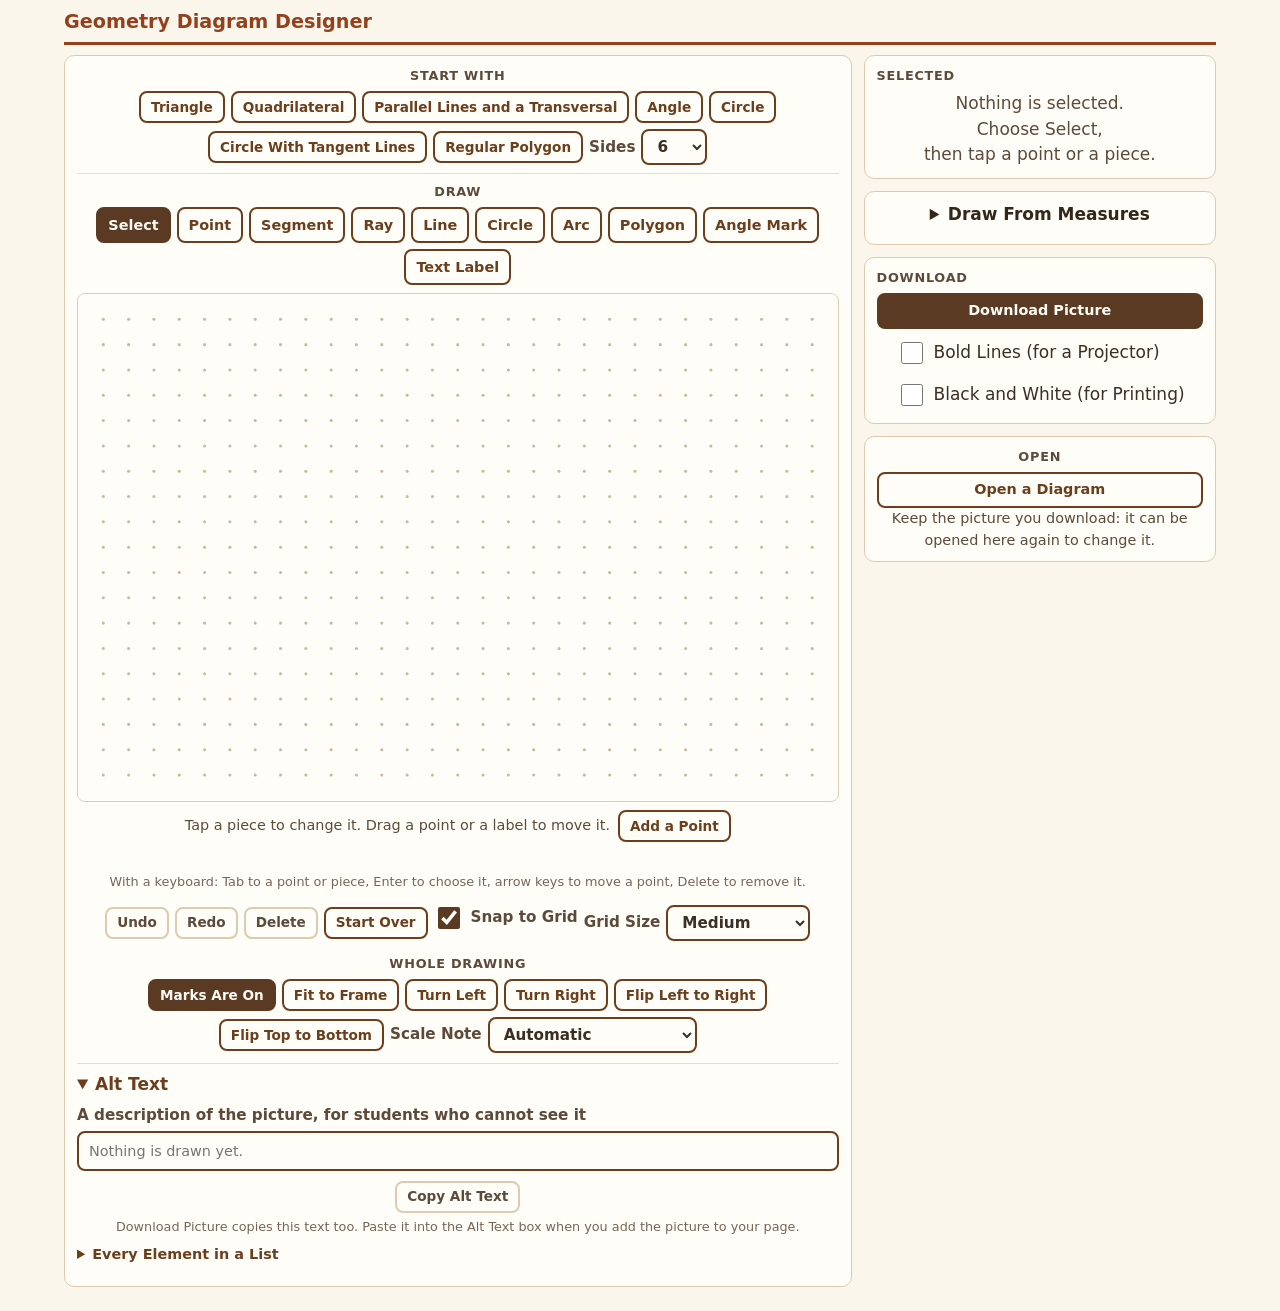
<file: index.html>
<!DOCTYPE html>
<html lang="en">
<head>
<meta charset="utf-8">
<meta name="viewport" content="width=device-width, initial-scale=1">
<title>Geometry Diagram Designer</title>
<style>/* Warm creams and browns, soft on the eyes. build.ps1 checks the contrast of every text and border pair. */
:root {
  --cream: #fbf6ec; --card: #fffdf8; --title: #94401c; --heading: #33261c; --paper: #fffcf5;
  --text: #3b2f25; --muted: #5c4a3a; --soft: #766657; --line: #e6dccb; --card-line: #dccbb0; --border: #8a6d4b; --panel: #f3ead9;
  --accent: #6b3f1d; --accent-bg: #f3e3c8; --primary: #5a3a22; --primary-hover: #4a2f1b;
  --warn-bg: #f7e9cf; --warn: #6b3f12;
  --figure: #3b2f25; --hl: #94401c; --hl-halo: #f3d9c4;
}
* { box-sizing: border-box; }
body { margin: 0; font-family: system-ui, -apple-system, "Segoe UI", Roboto, Arial, sans-serif; font-size: 17px; line-height: 1.5; color: var(--text); background: var(--cream); }
main { max-width: 1180px; margin: 0 auto; padding: 10px 14px 24px; }
[hidden] { display: none !important; }
.bar { border-bottom: 3px solid var(--title); padding-bottom: 8px; margin-bottom: 10px; }
h1 { font-size: 1.2rem; margin: 0; color: var(--title); line-height: 1.25; }

button, select, input[type="text"] { font: inherit; min-height: 36px; border: 2px solid var(--accent); border-radius: 8px; background: var(--card); color: var(--accent); }
button { padding: 4px 10px; font-size: 0.9rem; font-weight: 600; cursor: pointer; }
button:hover:not(:disabled) { background: var(--accent-bg); }
button:disabled { border-color: var(--card-line); color: var(--muted); cursor: default; }
button.primary { background: var(--primary); border-color: var(--primary); color: var(--paper); }
button.primary:hover { background: var(--primary-hover); }
button.small { min-height: 32px; padding: 2px 10px; font-size: 0.85rem; }
button.wide { display: block; width: 100%; }
select, input[type="text"] { padding: 6px 10px; color: var(--text); }
input[type="text"] { width: 100%; }
button:focus-visible, select:focus-visible, input:focus-visible { outline: 3px solid var(--accent); outline-offset: 2px; }

/* The board for drawing, the panels for changing a piece and downloading. Side by side when there's room. */
.split { display: flex; flex-wrap: wrap; gap: 12px; align-items: flex-start; }
.card { background: var(--card); border: 1px solid var(--card-line); border-radius: 10px; padding: 10px 12px; min-width: 0; }
.board-card { flex: 3 1 480px; }
.side { flex: 1 1 250px; display: flex; flex-direction: column; gap: 12px; min-width: 0; }
.card-title { margin: 0 0 6px; font-size: 0.8rem; font-weight: 700; letter-spacing: 0.06em; text-transform: uppercase; color: var(--muted); }

.tools { display: flex; flex-wrap: wrap; gap: 6px; align-items: center; margin: 0 0 8px; }
.tools button[aria-pressed="true"] { background: var(--primary); border-color: var(--primary); color: var(--paper); }
.edit-tools { margin: 8px 0 0; }
.grid-pick { margin-left: auto; display: flex; align-items: center; gap: 6px; font-size: 0.95rem; font-weight: 600; color: var(--muted); }
.grid-pick select { min-height: 36px; }
.snap-pick { margin: 0 0 0 auto; font-size: 0.95rem; font-weight: 600; color: var(--muted); }
.snap-pick + .grid-pick { margin-left: 0; }
.hint-row { display: flex; flex-wrap: wrap; align-items: center; gap: 8px; margin: 6px 0 0; min-height: 36px; }
.hint { margin: 0; font-size: 0.9rem; color: var(--muted); }
.status { margin: 6px 0 0; font-size: 0.9rem; color: var(--warn); min-height: 1.3em; }

svg#board { display: block; width: 100%; height: auto; border: 1px solid var(--card-line); border-radius: 8px; touch-action: manipulation; user-select: none; -webkit-user-select: none; }
svg#board.adding { cursor: crosshair; }
#board .pt, #board .piece { cursor: pointer; outline: none; }
#board .pt .hit { touch-action: none; }
#board .pt:focus-visible .hit { stroke: var(--accent); stroke-width: 3; }

/* The Selected panel: one short form for the piece that was tapped. */
.lead-sm { display: block; font-weight: 700; margin: 0 0 8px; color: var(--heading); }
.field { display: block; margin: 0 0 10px; font-size: 0.95rem; font-weight: 600; color: var(--muted); }
.field select, .field input[type="text"] { display: block; width: 100%; margin-top: 2px; font-weight: 400; }
.check { display: flex; align-items: center; gap: 8px; margin: 0 0 10px; min-height: 36px; }
.check input { width: 22px; height: 22px; accent-color: var(--primary); }
#dl ~ .check { margin: 6px 0 0 20px; }
.muted.none { text-align: center; }
.muted { color: var(--muted); margin: 0; }
.field-row { display: flex; flex-wrap: wrap; gap: 8px; }
button.wide + button.wide { margin-top: 8px; }
.symbols { display: flex; flex-wrap: wrap; gap: 4px; margin: -4px 0 10px; }
.symbols .sym { min-width: 36px; min-height: 36px; padding: 2px 6px; font-size: 1rem; font-weight: 400; border-width: 1px; color: var(--text); }
.note, .measure { font-size: 0.9rem; margin: 0 0 10px; }
#board .txt, #board .angle, #board .circ, #board .arc, #board .poly { cursor: pointer; outline: none; }
#board .txt .hit { touch-action: none; }
#board .txt:focus-visible .hit, #board .poly:focus-visible .hit { stroke: var(--accent); stroke-width: 3; }
#board .angle:focus-visible .hit { stroke: var(--accent); stroke-width: 2; }
.row-title { font-size: 0.8rem; font-weight: 700; letter-spacing: 0.06em; text-transform: uppercase; color: var(--muted); flex: 1 1 100%; }
/* Make This Angle / Make This Side: the measure, which point moves, and the button. */
.exact { border-top: 1px solid var(--line); margin: 4px 0 10px; padding-top: 10px; }
details.card > summary { font-weight: 700; color: var(--heading); cursor: pointer; min-height: 32px; }
details.card > summary:focus-visible { outline: 3px solid var(--accent); outline-offset: 2px; }
details.card[open] > summary { margin-bottom: 6px; }
.tri-grid { display: grid; grid-template-columns: 1fr 1fr; gap: 0 10px; margin-top: 8px; }
#tri-choice { margin-top: 6px; }
.starters { padding-bottom: 8px; margin-bottom: 8px; border-bottom: 1px solid var(--line); }
/* Alt Text: a description to copy; under it, every piece as a line of text, and choosing one opens its form. */
.words { margin-top: 10px; border-top: 1px solid var(--line); padding-top: 8px; }
.words > summary { font-weight: 700; color: var(--accent); cursor: pointer; min-height: 32px; }
.words > summary:focus-visible { outline: 3px solid var(--accent); outline-offset: 2px; }
.words textarea { display: block; width: 100%; box-sizing: border-box; margin-top: 4px; padding: 8px 10px; font: inherit; font-weight: 400; font-size: 0.9rem; line-height: 1.4; color: var(--text); background: var(--card); border: 2px solid var(--accent); border-radius: 8px; resize: none; overflow: hidden; }
.words textarea:focus-visible { outline: 3px solid var(--accent); outline-offset: 2px; }
.words-list { margin-top: 8px; }
/* Figure names in notation, as G.I.N. teaches it: a bar, an arrow or a curve over the letters.
   Everything is sized in em, so the mark scales with the text. */
.nt { display: inline-block; position: relative; padding-top: 0.34em; line-height: 1.15; }
.nt-pts { font-weight: 700; letter-spacing: 0.03em; }
.nt-svg { position: absolute; top: 0.02em; left: 50%; transform: translateX(-50%); height: 0.3em; overflow: visible; }
.words-list > summary { font-weight: 600; font-size: 0.9rem; color: var(--accent); cursor: pointer; min-height: 32px; }
.words-list > summary:focus-visible { outline: 3px solid var(--accent); outline-offset: 2px; }
.words ul { list-style: none; margin: 6px 0 0; padding: 0; display: flex; flex-direction: column; gap: 4px; }
.words .word { width: 100%; text-align: left; font-weight: 400; color: var(--text); border-width: 1px; min-height: 36px; padding: 4px 10px; font-size: 0.9rem; }
.words .word[aria-current="true"] { background: var(--accent-bg); border-width: 2px; }
/* Rows of buttons sit centered, on every screen width. */
.tools, .field-row, .symbols, .hint-row, .row { justify-content: center; }
.grid-pick, .snap-pick { margin-left: 0; }
.row-title { text-align: center; }
.exact, #tri-card, .side .card:last-child { text-align: center; }
.exact .field, #tri-card .field, #tri-card .hint { text-align: left; }
#selected > button, .exact > button { display: block; margin-left: auto; margin-right: auto; }
.board-card > .card-title { text-align: center; }
.start-regular { display: inline-flex; flex-wrap: wrap; align-items: center; justify-content: center; gap: 6px; }
/* Keyboard focus on a segment, ray, line, circle or arc: a dashed dark band along it, clearly
   different from the pale band that shows what is selected. */
#board .piece:focus-visible .hit, #board .circ:focus-visible .hit, #board .arc:focus-visible .hit { stroke: var(--accent); stroke-width: 9; stroke-dasharray: 3 5; stroke-linecap: butt; }
#board:focus-visible { outline: 3px solid var(--accent); outline-offset: 2px; }
#sel-name:focus-visible { outline: 3px solid var(--accent); outline-offset: 2px; }
h2.card-title, h2.row-title { margin-top: 0; line-height: 1.5; }
h2.row-title { margin-bottom: 0; }
#sel-note:empty { display: none; }
#sel-note { margin: 8px 0 0; padding: 6px 8px; border: 1px solid var(--card-line); border-radius: 6px; background: var(--warn-bg); }
/* Why the picture is not to scale: one line for each mark or label the drawing does not match. */
.scale-why { margin-top: 8px; padding: 8px 10px; border: 1px solid var(--card-line); border-radius: 8px; background: var(--warn-bg); color: var(--warn); font-size: 0.9rem; }
.scale-why .lead-sm { color: var(--warn); margin-bottom: 4px; }
.scale-why ul { margin: 0; padding-left: 20px; }
/* The focus band is wider than the pale selected band (up to 11.2 wide), so it still shows around a
   piece that is both selected and focused. */
#board .piece:focus-visible .hit, #board .circ:focus-visible .hit, #board .arc:focus-visible .hit { stroke-width: 17; }
/* A polygon's sides are drawn over its edge, so its focus band is wide enough to show on both sides of them. */
#board .poly:focus-visible .hit { stroke: var(--accent); stroke-width: 9; stroke-dasharray: 3 5; }
.keys { margin-top: 4px; text-align: center; font-size: 0.8rem; color: var(--soft); }
.scale-why p { margin: 4px 0 0; }
.scale-why { text-align: left; }
.parts { margin: 0 0 10px; }
.sr { position: absolute; width: 1px; height: 1px; overflow: hidden; clip: rect(0 0 0 0); white-space: nowrap; }
/* Every Element in a List: the geometric label in one column, what the diagram shows in the next. */
.words .word, .el-head { display: flex; align-items: baseline; gap: 10px; }
.el-head { margin: 8px 0 0; padding: 0 11px; font-size: 0.8rem; font-weight: 700; letter-spacing: 0.06em; text-transform: uppercase; color: var(--muted); }
.el-name { flex: 0 0 6.5em; color: var(--heading); }
.words .word .el-name { font-size: 1.05rem; }
.el-draw { flex: 1 1 0; min-width: 0; }
.el-none { color: var(--muted); font-size: 0.9rem; }
</style>
</head>
<body>
<main id="app">
  <header class="bar">
    <h1>Geometry Diagram Designer</h1>
  </header>
  <div class="split">
    <div class="card board-card">
      <div id="starters" class="tools starters" role="group" aria-labelledby="start-title">
        <h2 class="row-title" id="start-title">Start With</h2>
        <button type="button" class="small" data-start="triangle">Triangle</button>
        <button type="button" class="small" data-start="quadrilateral">Quadrilateral</button>
        <button type="button" class="small" data-start="transversal">Parallel Lines and a Transversal</button>
        <button type="button" class="small" data-start="angle">Angle</button>
        <button type="button" class="small" data-start="circle">Circle</button>
        <button type="button" class="small" data-start="tangents">Circle With Tangent Lines</button>
        <span class="start-regular">
          <button type="button" class="small" data-start="regular">Regular Polygon</button>
          <label class="grid-pick" for="start-sides">Sides
            <select id="start-sides">
              <option value="3">3</option><option value="4">4</option><option value="5">5</option><option value="6" selected>6</option>
              <option value="7">7</option><option value="8">8</option><option value="9">9</option><option value="10">10</option><option value="11">11</option><option value="12">12</option>
            </select>
          </label>
        </span>
      </div>
      <h2 class="card-title" id="draw-title">Draw</h2>
      <div id="tools" class="tools" role="group" aria-labelledby="draw-title">
        <button type="button" data-tool="select" aria-pressed="true">Select</button>
        <button type="button" data-tool="point" aria-pressed="false">Point</button>
        <button type="button" data-tool="segment" aria-pressed="false">Segment</button>
        <button type="button" data-tool="ray" aria-pressed="false">Ray</button>
        <button type="button" data-tool="line" aria-pressed="false">Line</button>
        <button type="button" data-tool="circle" aria-pressed="false">Circle</button>
        <button type="button" data-tool="arc" aria-pressed="false">Arc</button>
        <button type="button" data-tool="polygon" aria-pressed="false">Polygon</button>
        <button type="button" data-tool="angle" aria-pressed="false">Angle Mark</button>
        <button type="button" data-tool="text" aria-pressed="false">Text Label</button>
      </div>
      <svg id="board" role="group" aria-label="Diagram" tabindex="-1"></svg>
      <p class="hint-row"><span id="hint" class="hint"></span><button type="button" id="finish-poly" class="small primary" hidden>Finish Polygon</button><button type="button" id="add-center" class="small" hidden>Add a Point</button></p>
      <p id="status" class="status" role="status" aria-live="polite"></p>
      <p class="hint keys">With a keyboard: Tab to a point or piece, Enter to choose it, arrow keys to move a point, Delete to remove it.</p>
      <div class="tools edit-tools">
        <button type="button" id="undo" class="small">Undo</button>
        <button type="button" id="redo" class="small">Redo</button>
        <button type="button" id="delete" class="small">Delete</button>
        <button type="button" id="clear" class="small">Start Over</button>
        <label class="check snap-pick" for="snap"><input type="checkbox" id="snap" checked> Snap to Grid</label>
        <label class="grid-pick" for="grid">Grid Size
          <select id="grid">
            <option value="small">Small</option>
            <option value="medium" selected>Medium</option>
            <option value="large">Large</option>
            <option value="xlarge">Extra Large</option>
          </select>
        </label>
      </div>
      <div class="tools edit-tools" role="group" aria-labelledby="whole-title">
        <h2 class="row-title" id="whole-title">Whole Drawing</h2>
        <button type="button" id="marks" class="small toggle" aria-pressed="true">Marks Are On</button>
        <button type="button" id="fit" class="small">Fit to Frame</button>
        <button type="button" id="turn-left" class="small">Turn Left</button>
        <button type="button" id="turn-right" class="small">Turn Right</button>
        <button type="button" id="flip-x" class="small">Flip Left to Right</button>
        <button type="button" id="flip-y" class="small">Flip Top to Bottom</button>
        <label class="grid-pick" for="scale">Scale Note
          <select id="scale">
            <option value="auto" selected>Automatic</option>
            <option value="not">Not Drawn to Scale</option>
            <option value="yes">Drawn to Scale</option>
            <option value="none">No Note</option>
          </select>
        </label>
      </div>
      <div id="scale-why" class="scale-why" role="status" aria-live="polite" hidden>
        <p class="lead-sm" id="scale-lead"></p>
        <ul id="scale-list"></ul>
        <p id="scale-how"></p>
      </div>
      <details class="words" open>
        <summary>Alt Text</summary>
        <label class="field" for="alt">A description of the picture, for students who cannot see it
          <textarea id="alt" rows="1" readonly placeholder="Nothing is drawn yet."></textarea>
        </label>
        <div class="field-row"><button type="button" id="alt-copy" class="small">Copy Alt Text</button></div>
        <p id="alt-note" class="hint" role="status" aria-live="polite"></p>
        <p class="hint keys">Download Picture copies this text too. Paste it into the Alt Text box when you add the picture to your page.</p>
        <details class="words-list">
          <summary>Every Element in a List</summary>
          <p class="hint">Each element&rsquo;s geometric label, then what the diagram shows for it. Choose one to open its form.</p>
          <p class="el-head" aria-hidden="true"><span class="el-name">Label</span><span class="el-draw">In the Diagram</span></p>
          <ul id="words"></ul>
        </details>
      </details>
    </div>
    <div class="side">
      <div class="card" id="sel-card">
        <h2 class="card-title" id="sel-title">Selected</h2>
        <div id="selected" role="group" aria-labelledby="sel-title"></div>
        <p id="sel-note" class="status"></p>
      </div>
      <details class="card" id="tri-card">
        <summary>Draw From Measures</summary>
        <label class="field" for="m-kind">Figure
          <select id="m-kind">
            <option value="triangle" selected>Triangle</option>
            <option value="angle">Angle</option>
            <option value="circle">Circle</option>
          </select>
        </label>
        <div id="m-angle" hidden>
          <p class="hint">Type the measure. The angle is drawn exactly, with its measure labeled.</p>
          <label class="field" for="ang-deg">Angle Measure<input type="text" id="ang-deg" inputmode="decimal" autocomplete="off" placeholder="40"></label>
        </div>
        <div id="m-circle" hidden>
          <p class="hint">Type a radius, an arc measure, or both. The circle is drawn as large as fits, with what you typed labeled.</p>
          <div class="tri-grid">
            <label class="field" for="cir-r">Radius<input type="text" id="cir-r" inputmode="decimal" autocomplete="off" placeholder="5"></label>
            <label class="field" for="cir-arc">Arc Measure<input type="text" id="cir-arc" inputmode="decimal" autocomplete="off" placeholder="120"></label>
          </div>
        </div>
        <div id="m-triangle">
        <p class="hint">Fill in any three, with at least one side. Side a is across from angle A. The triangle is drawn to exact shape, as large as fits.</p>
        <div class="tri-grid">
          <label class="field" for="tri-a">Side a<input type="text" id="tri-a" inputmode="decimal" autocomplete="off"></label>
          <label class="field" for="tri-A">Angle A<input type="text" id="tri-A" inputmode="decimal" autocomplete="off"></label>
          <label class="field" for="tri-b">Side b<input type="text" id="tri-b" inputmode="decimal" autocomplete="off"></label>
          <label class="field" for="tri-B">Angle B<input type="text" id="tri-B" inputmode="decimal" autocomplete="off"></label>
          <label class="field" for="tri-c">Side c<input type="text" id="tri-c" inputmode="decimal" autocomplete="off"></label>
          <label class="field" for="tri-C">Angle C<input type="text" id="tri-C" inputmode="decimal" autocomplete="off"></label>
        </div>
        </div>
        <button type="button" id="tri-draw" class="primary small">Draw the Figure</button>
        <p id="tri-note" class="status" role="status" aria-live="polite"></p>
        <div id="tri-choice" class="field-row"></div>
      </details>
      <div class="card">
        <h2 class="card-title">Download</h2>
        <button type="button" id="dl" class="primary wide">Download Picture</button>
        <label class="check" for="dl-bold"><input type="checkbox" id="dl-bold"> Bold Lines (for a Projector)</label>
        <label class="check" for="dl-bw"><input type="checkbox" id="dl-bw"> Black and White (for Printing)</label>
        <p id="dl-note" class="hint" role="status" aria-live="polite"></p>
      </div>
      <div class="card">
        <h2 class="card-title">Open</h2>
        <button type="button" id="open" class="wide">Open a Diagram</button>
        <input type="file" id="open-file" accept="image/png" hidden>
        <p class="hint">Keep the picture you download: it can be opened here again to change it.</p>
        <p id="open-note" class="hint" role="status" aria-live="polite"></p>
        <div id="open-why" class="scale-why" role="status" aria-live="polite" hidden>
          <p class="lead-sm" id="open-lead"></p>
          <ul id="open-list"></ul>
          <p id="open-how"></p>
        </div>
      </div>
    </div>
  </div>
</main>
<script>/* The diagram a teacher is drawing. No DOM here, so every rule can be tested.
   A diagram is points (each with an id, a place on the grid and a letter) and the things drawn
   from them: pieces (segments, rays and lines between two points; for a ray, a is the endpoint),
   angle marks, polygons, circles and free text labels. Grid: whole units, y pointing up; points
   stay at least one unit inside the edge. */
const Model = (() => {
  'use strict';
  const GRIDS = { small: { w: 20, h: 14, name: 'Small' }, medium: { w: 30, h: 20, name: 'Medium' }, large: { w: 40, h: 28, name: 'Large' }, xlarge: { w: 60, h: 40, name: 'Extra Large' } };
  // Where a point's letter sits, as a direction on screen (x right, y down).
  const SIDES = {
    n: { d: [0, -1], name: 'Above' }, ne: { d: [1, -1], name: 'Above Right' }, e: { d: [1, 0], name: 'Right' }, se: { d: [1, 1], name: 'Below Right' },
    s: { d: [0, 1], name: 'Below' }, sw: { d: [-1, 1], name: 'Below Left' }, w: { d: [-1, 0], name: 'Left' }, nw: { d: [-1, -1], name: 'Above Left' },
  };
  const KINDS = { segment: 'Segment', ray: 'Ray', line: 'Line' };
  // A polygon's inside: no shade, or one of four soft, warm shades that also differ in lightness.
  const SHADES = ['None', 'Sand', 'Peach', 'Clay', 'Rose'];
  // The note about scale on the picture: decided by the drawing (auto), always one of the two, or never.
  const SCALES = { auto: 'Automatic', not: 'Not Drawn to Scale', yes: 'Drawn to Scale', none: 'No Note' };
  const LISTS = ['points', 'pieces', 'angles', 'polys', 'circles', 'arcs', 'texts'];
  const EPS = 1e-7;
  const PULL = 1.2;            // squares a held point is dragged away from its piece or crossing before it lets go
  // A key the object itself has (so a name like "constructor" from a file is never mistaken for one).
  const own = (o, k) => typeof k === 'string' && Object.prototype.hasOwnProperty.call(o, k);

  const create = (grid = 'medium') => ({ v: 1, grid, points: [], pieces: [], angles: [], polys: [], circles: [], arcs: [], texts: [], marks: true, scale: 'auto', next: 1 });
  const size = doc => GRIDS[doc.grid];
  const find = (doc, list, id) => doc[list].find(o => o.id === id);
  const point = (doc, id) => find(doc, 'points', id);
  const piece = (doc, id) => find(doc, 'pieces', id);
  const angle = (doc, id) => find(doc, 'angles', id);
  const poly = (doc, id) => find(doc, 'polys', id);
  const circle = (doc, id) => find(doc, 'circles', id);
  const arc = (doc, id) => find(doc, 'arcs', id);
  const text = (doc, id) => find(doc, 'texts', id);
  const item = (doc, id) => { for (const l of LISTS) { const o = find(doc, l, id); if (o) return o; } return undefined; };
  // What kind of thing an id names: 'point', 'piece', 'angle', 'poly', 'circle', 'arc' or 'text'.
  const typeOf = (doc, id) => { for (const l of LISTS) if (find(doc, l, id)) return l === 'polys' ? 'poly' : l.slice(0, -1); return null; };
  const inGrid = (g, x, y) => x >= 1 - EPS && x <= g.w - 1 + EPS && y >= 1 - EPS && y <= g.h - 1 + EPS;
  const pointAt = (doc, x, y, not) => doc.points.find(p => p.id !== not && Math.abs(p.x - x) < 1e-6 && Math.abs(p.y - y) < 1e-6);
  const dist = (P, Q) => Math.hypot(P.x - Q.x, P.y - Q.y);
  const radius = (doc, c) => dist(point(doc, c.c), point(doc, c.on));

  // The circle a point rides on: the point is an end of an arc of that circle (and is not the
  // circle's own center or sizing point). Undefined for every other point.
  function rideOf(doc, id) {
    const r = id && doc.arcs.find(a => a.a === id || a.b === id), c = r && circle(doc, r.c);
    return c && c.c !== id && c.on !== id ? c : undefined;
  }
  /* ---------- Points that stay put on a piece ----------
     A point placed on a piece, or where two pieces cross, is HELD there (p.hold): when those
     pieces move, it moves with them, so a point on a line stays on the line and a crossing stays
     a crossing.  hold = { on: pieceId, t }: at fraction t of the way from the piece's a to its b
     (0.5 is the midpoint);  hold = { cross: [pieceId, pieceId] }: where the two pieces' lines meet. */
  function heldAt(doc, p) {
    const h = p.hold;
    if (!h) return null;
    if (h.on) {
      const k = piece(doc, h.on);
      if (!k || k.a === p.id || k.b === p.id) return null;
      const A = point(doc, k.a), B = point(doc, k.b);
      return { x: A.x + h.t * (B.x - A.x), y: A.y + h.t * (B.y - A.y) };
    }
    const k = piece(doc, h.cross[0]), m = piece(doc, h.cross[1]);
    if (!k || !m || [k.a, k.b, m.a, m.b].includes(p.id)) return null;
    const A = point(doc, k.a), B = point(doc, k.b), C = point(doc, m.a), D = point(doc, m.b);
    const rx = B.x - A.x, ry = B.y - A.y, sx = D.x - C.x, sy = D.y - C.y, den = rx * sy - ry * sx;
    if (Math.abs(den) < 1e-9) return { x: p.x, y: p.y };          // the lines are parallel just now: stay put
    const t = ((C.x - A.x) * sy - (C.y - A.y) * sx) / den;
    return { x: A.x + t * rx, y: A.y + t * ry };
  }
  // Put every held point back where its pieces now are. A hold on a piece that is gone is let go.
  function settle(doc) {
    for (let pass = 0; pass < 3; pass++) for (const p of doc.points) {
      if (!p.hold) continue;
      const P = heldAt(doc, p);
      if (!P) { delete p.hold; continue; }
      p.x = P.x; p.y = P.y;
    }
    for (const k of doc.pieces) if (k.tan && !circle(doc, k.tan)) delete k.tan;
  }
  // Does point `id` get its place (through holds, however many steps) from point `target`?
  // Used so a point is never held on a piece that itself depends on that point: a loop.
  function dependsOn(doc, id, target, depth = 0) {
    if (id === target) return true;
    const p = point(doc, id);
    if (!p || !p.hold || depth > 8) return false;
    return (p.hold.on ? [p.hold.on] : p.hold.cross).some(kid => { const k = piece(doc, kid); return !!k && (dependsOn(doc, k.a, target, depth + 1) || dependsOn(doc, k.b, target, depth + 1)); });
  }
  /* Move several points at once, each to fn(point), carrying along the ends of arcs on their
     circles and every held point. False, with nothing changed, if the result would put anything
     off the grid or two points in one place. */
  function moveMany(doc, ids, fn) {
    const before = doc.points.map(q => ({ q, x: q.x, y: q.y, hold: q.hold }));
    const riders = [];
    for (const c of doc.circles) {
      if (!ids.includes(c.c) && !ids.includes(c.on)) continue;
      const C = point(doc, c.c);
      for (const r of doc.arcs) for (const e of r.c === c.id ? [r.a, r.b] : []) {
        const E = point(doc, e);
        if (e !== c.c && e !== c.on && !ids.includes(e) && !riders.some(q => q.E === E)) riders.push({ E, c, ang: Math.atan2(E.y - C.y, E.x - C.x) });
      }
    }
    for (const id of ids) { const p = point(doc, id), to = fn(p); p.x = to.x; p.y = to.y; }
    for (const q of riders) { const C = point(doc, q.c.c), r = radius(doc, q.c); q.E.x = C.x + r * Math.cos(q.ang); q.E.y = C.y + r * Math.sin(q.ang); }
    settle(doc);
    if (sound(doc)) return true;
    for (const b of before) { b.q.x = b.x; b.q.y = b.y; if (b.hold) b.q.hold = b.hold; else delete b.q.hold; }
    return false;
  }
  // Is every point on the grid, with no two in the same place?
  function sound(doc) {
    const g = size(doc);
    return doc.points.every(p => isFinite(p.x) && isFinite(p.y) && inGrid(g, p.x, p.y) && !pointAt(doc, p.x, p.y, p.id));
  }
  // The words for a hold, for the point's form and the list of pieces.
  function holdText(doc, p) {
    if (!p.hold) return '';
    return p.hold.on ? `on ${describe(doc, p.hold.on)}` : `where ${describe(doc, p.hold.cross[0])} and ${describe(doc, p.hold.cross[1])} cross`;
  }

  // ---------- Tangents ----------
  // The two points where a line from Q touches circle c (none when Q is on or inside it).
  function tangentPoints(doc, c, Q) {
    const C = point(doc, c.c), r = radius(doc, c), d = dist(Q, C);
    if (d <= r + 1e-6) return [];
    const base = Math.atan2(Q.y - C.y, Q.x - C.x), a = Math.acos(r / d);
    return [1, -1].map(s => ({ x: C.x + r * Math.cos(base + s * a), y: C.y + r * Math.sin(base + s * a) }));
  }
  // The points a moving point is joined to: the other ends of its pieces, and `from`, the first
  // point tapped for a piece that is still being drawn.
  function joined(doc, not, from) {
    const out = doc.pieces.filter(k => not && (k.a === not || k.b === not)).map(k => (k.a === not ? k.b : k.a));
    if (from && point(doc, from)) out.push(from);
    return out;
  }
  /* Where a point lands so that its piece is tangent to a circle, when the pointer is close to
     such a place (else null):
     - its piece comes from a point outside the circle: the exact tangent point, or a spot farther
       along that tangent line;
     - its piece comes from a point on the circle: a spot on the tangent line there (at a right
       angle to the radius). */
  function tangentSnap(doc, M, not, from) {
    const g = size(doc);
    for (const o of joined(doc, not, from)) {
      const O = point(doc, o);
      for (const c of doc.circles) {
        if (c.c === not || c.on === not) continue;
        const C = point(doc, c.c), r = radius(doc, c), dO = dist(O, C);
        if (o !== c.c && Math.abs(dO - r) < 1e-6) {
          const u = { x: -(O.y - C.y) / r, y: (O.x - C.x) / r }, s = (M.x - O.x) * u.x + (M.y - O.y) * u.y;
          const off = Math.hypot(M.x - O.x - s * u.x, M.y - O.y - s * u.y), n = Math.round(s) || Math.sign(s);
          const P = { x: O.x + n * u.x, y: O.y + n * u.y };
          if (off < 0.4 && Math.abs(s) > 0.5 && inGrid(g, P.x, P.y)) return P;
          continue;
        }
        for (const T of tangentPoints(doc, c, O)) {
          if (dist(M, T) < 0.5 && inGrid(g, T.x, T.y)) return T;
          const L = dist(O, T), u = { x: (T.x - O.x) / L, y: (T.y - O.y) / L }, s = (M.x - O.x) * u.x + (M.y - O.y) * u.y;
          const off = Math.hypot(M.x - O.x - s * u.x, M.y - O.y - s * u.y), P = { x: O.x + Math.round(s) * u.x, y: O.y + Math.round(s) * u.y };
          if (s > 0.5 && off < 0.3 && inGrid(g, P.x, P.y)) return P;
        }
      }
    }
    return null;
  }
  // The circle a piece is tangent to: its line passes exactly one radius from the center, and the
  // piece itself reaches the point where they touch. Undefined when it is tangent to none.
  function tangentTo(doc, id) {
    const k = piece(doc, id);
    if (!k) return undefined;
    const A = point(doc, k.a), B = point(doc, k.b), L = dist(A, B);
    return doc.circles.find(c => {
      const C = point(doc, c.c), r = radius(doc, c);
      const s = ((C.x - A.x) * (B.x - A.x) + (C.y - A.y) * (B.y - A.y)) / L, off = Math.abs((C.x - A.x) * (B.y - A.y) - (C.y - A.y) * (B.x - A.x)) / L;
      const reaches = k.kind === 'line' || (s >= -1e-6 && (k.kind === 'ray' || s <= L + 1e-6));
      return Math.abs(off - r) < 1e-6 && reaches;
    });
  }

  /* Where a point lands. It snaps to the nearest grid dot, unless the pointer is close to a drawn
     piece or circle: then it lands exactly on that piece (a grid dot on it, its midpoint, or a
     whole number of units along it) or on that circle. `not` is the id of the point being moved;
     `from` is the first point tapped for a piece still being drawn. The result may carry a `hold`
     (see above) for a spot on a piece or at a crossing. `loose` turns snapping off. `tight` is a
     smaller catch distance, used when a new point is added: it joins a piece, crossing or circle
     only when the tap is right on it, not just near it. */
  function snap(doc, M, not, from, loose, tight) {
    const g = size(doc), clamp = (v, lo, hi) => Math.min(hi, Math.max(lo, v));
    const G = loose ? { x: clamp(M.x, 1, g.w - 1), y: clamp(M.y, 1, g.h - 1) } : { x: clamp(Math.round(M.x), 1, g.w - 1), y: clamp(Math.round(M.y), 1, g.h - 1) };
    // A held point keeps its hold: on a piece it slides along that piece; at a crossing it stays.
    const me = not && point(doc, not);
    /* It can be pulled off: dragged well away from its piece or crossing (more than PULL squares), or
       dragged at all with snapping off, it lets go and lands like a free point. The arrow keys never
       pull it off (`loose` is 'slide' for them). */
    const pulled = (me && me.hold && heldAt(doc, me) && loose !== 'slide') ? (() => {
      if (loose) return true;
      if (me.hold.cross) return dist(M, me) > PULL;
      const k = piece(doc, me.hold.on), A = point(doc, k.a), B = point(doc, k.b), L = dist(A, B);
      let s = ((M.x - A.x) * (B.x - A.x) + (M.y - A.y) * (B.y - A.y)) / L;
      if (k.kind === 'segment') s = clamp(s, 0, L); else if (k.kind === 'ray') s = Math.max(0, s);
      return dist(M, { x: A.x + s * (B.x - A.x) / L, y: A.y + s * (B.y - A.y) / L }) > PULL;
    })() : false;
    if (me && me.hold && heldAt(doc, me) && !pulled) {
      if (me.hold.cross) return { x: me.x, y: me.y, hold: me.hold };
      const k = piece(doc, me.hold.on), A = point(doc, k.a), B = point(doc, k.b), L = dist(A, B);
      let s = ((M.x - A.x) * (B.x - A.x) + (M.y - A.y) * (B.y - A.y)) / L;
      if (k.kind === 'segment') s = clamp(s, 0, L); else if (k.kind === 'ray') s = Math.max(0, s);
      if (!loose) s = Math.abs(s - L / 2) < 0.3 ? L / 2 : Math.round(s * 2) / 2;                 // the midpoint, or half-square steps
      if (k.kind === 'segment') s = clamp(s, 0, L);
      const P = { x: A.x + s * (B.x - A.x) / L, y: A.y + s * (B.y - A.y) / L, hold: { on: k.id, t: s / L } };
      return inGrid(g, P.x, P.y) ? P : { x: me.x, y: me.y, hold: me.hold };
    }
    // The end of an arc stays on its circle: it slides around it, a whole degree at a time, so the
    // arc keeps a measure that is easy to read.
    const ride = rideOf(doc, not);
    if (ride) {
      const C = point(doc, ride.c), r = radius(doc, ride), a = Math.atan2(M.y - C.y, M.x - C.x) * 180 / Math.PI, deg = loose ? a : Math.round(a);
      // Close to where a piece from outside would be tangent, it takes that exact point instead.
      const dM = dist(M, C) || 1, onIt = { x: C.x + (M.x - C.x) * r / dM, y: C.y + (M.y - C.y) * r / dM };
      if (!loose) for (const o of joined(doc, not, from)) for (const T of tangentPoints(doc, ride, point(doc, o))) if (dist(onIt, T) < 0.3 && inGrid(g, T.x, T.y)) return T;
      const P = { x: C.x + r * Math.cos(deg * Math.PI / 180), y: C.y + r * Math.sin(deg * Math.PI / 180) };
      return inGrid(g, P.x, P.y) ? P : { x: point(doc, not).x, y: point(doc, not).y };
    }
    // With snapping off, a free point lands exactly where it is put: no grid dot, piece or circle pulls it in.
    if (loose) return G;
    // A tangent position comes next: it is the hardest spot to hit by eye.
    const tan = tangentSnap(doc, M, not, from);
    if (tan && !pointAt(doc, tan.x, tan.y, not)) return tan;
    // Where two pieces cross, so a point can sit exactly on the crossing.
    // Only pieces that do not themselves depend on the moving point can hold it.
    const free = doc.pieces.filter(k => !not || (!dependsOn(doc, k.a, not) && !dependsOn(doc, k.b, not)));
    for (let i = 0; i < free.length; i++) for (let j = i + 1; j < free.length; j++) {
      const X = crossing(doc, free[i], free[j]);
      if (X && dist(M, X) < (tight || 0.45) && inGrid(g, X.x, X.y)) return { x: X.x, y: X.y, hold: { cross: [free[i].id, free[j].id] } };
    }
    for (const k of free) {
      const A = point(doc, k.a), B = point(doc, k.b), L = dist(A, B), u = { x: (B.x - A.x) / L, y: (B.y - A.y) / L };
      let s = (M.x - A.x) * u.x + (M.y - A.y) * u.y;
      if (k.kind === 'segment') s = clamp(s, 0, L); else if (k.kind === 'ray') s = Math.max(0, s);
      const F = { x: A.x + s * u.x, y: A.y + s * u.y };
      if (dist(M, F) > (tight || 0.35)) continue;
      // The spot is held on the piece, so it stays on it when the piece's own points move.
      const held = P => ({ x: P.x, y: P.y, hold: { on: k.id, t: ((P.x - A.x) * u.x + (P.y - A.y) * u.y) / L } });
      const onLine = Math.abs((G.x - A.x) * u.y - (G.y - A.y) * u.x) < 1e-7;
      if (onLine && dist(G, M) < 0.75) return held(G);
      if (Math.abs(s - L / 2) < 0.3) return held({ x: (A.x + B.x) / 2, y: (A.y + B.y) / 2 });
      let n = Math.round(s);
      if (k.kind === 'segment') n = clamp(n, 0, Math.floor(L + EPS));
      const P = { x: A.x + n * u.x, y: A.y + n * u.y };
      if (inGrid(g, P.x, P.y)) return held(P);
    }
    for (const c of doc.circles) {
      if (c.c === not || c.on === not) continue;
      const C = point(doc, c.c), r = radius(doc, c), d = dist(M, C);
      if (d < EPS || Math.abs(d - r) > (tight || 0.4)) continue;
      if (Math.abs(dist(G, C) - r) < 1e-7) return G;
      const P = { x: C.x + (M.x - C.x) * r / d, y: C.y + (M.y - C.y) * r / d };
      if (inGrid(g, P.x, P.y)) return P;
    }
    return G;
  }
  // The first capital letter no point uses yet; after Z, the point starts without a letter.
  function nextLetter(doc) {
    const used = new Set(doc.points.map(p => p.name));
    for (let c = 65; c <= 90; c++) if (!used.has(String.fromCharCode(c))) return String.fromCharCode(c);
    return '';
  }
  // Which side a point's letter sits on. Left on 'auto', it takes the side with the most room:
  // the one farthest (by angle) from every piece drawn at that point.
  function sideOf(doc, p) {
    if (p.side !== 'auto') return p.side;
    const dirs = [];
    for (const k of doc.pieces) {
      if (k.a !== p.id && k.b !== p.id) {
        // A piece that passes through the point (like a line the point was placed on) runs both ways from it.
        const A = point(doc, k.a), B = point(doc, k.b), L = dist(A, B), s = ((p.x - A.x) * (B.x - A.x) + (p.y - A.y) * (B.y - A.y)) / L;
        const off = Math.abs((p.x - A.x) * (B.y - A.y) - (p.y - A.y) * (B.x - A.x)) / L;
        const through = off < 1e-6 && (k.kind === 'line' || (k.kind === 'ray' ? s > 1e-6 : s > 1e-6 && s < L - 1e-6));
        if (through) { const a = Math.atan2(B.y - A.y, B.x - A.x); dirs.push(a, a + Math.PI); }
        continue;
      }
      const o = point(doc, k.a === p.id ? k.b : k.a), a = Math.atan2(o.y - p.y, o.x - p.x);
      dirs.push(a);
      // A line runs on past both of its points, and a ray past its second one.
      if (k.kind === 'line' || (k.kind === 'ray' && k.b === p.id)) dirs.push(a + Math.PI);
    }
    // An angle mark at the point fills the middle of its angle with arcs and a label.
    for (const g of doc.angles) {
      if (g.v !== p.id) continue;
      const A = point(doc, g.a), B = point(doc, g.b), ua = Math.atan2(A.y - p.y, A.x - p.x), ub = Math.atan2(B.y - p.y, B.x - p.x);
      dirs.push(Math.atan2(Math.sin(ua) + Math.sin(ub), Math.cos(ua) + Math.cos(ub)));
    }
    let best = 'ne', room = -1;
    for (const s of ['ne', 'nw', 'se', 'sw', 'n', 's', 'e', 'w']) {
      const a = Math.atan2(-SIDES[s].d[1], SIDES[s].d[0]);      // the grid's y points up, the screen's down
      const gap = Math.min(...dirs.map(b => Math.abs(Math.atan2(Math.sin(a - b), Math.cos(a - b)))), Math.PI);
      if (gap > room + 1e-9) { room = gap; best = s; }
    }
    return best;
  }

  // ---------- Changes. Each returns the new id, true or false; false means nothing changed. ----------
  // `hold` (from snap) keeps the new point on its piece or crossing.
  function addPoint(doc, x, y, hold) {
    if (!inGrid(size(doc), x, y) || pointAt(doc, x, y)) return false;
    const id = 'p' + doc.next++, p = { id, x, y, name: nextLetter(doc), side: 'auto', dot: true };
    if (hold) p.hold = hold;
    doc.points.push(p);
    return id;
  }
  // Two names for the same figure: a segment or line either way round, a ray only endpoint first.
  const samePiece = (k, kind, a, b) => k.kind === kind && ((k.a === a && k.b === b) || (kind !== 'ray' && k.a === b && k.b === a));
  /* Where a piece's label sits: 'mid' (beside the middle of its two points), or by the arrowhead past
     point a or past point b. 'end' (a new line or ray) means the end a textbook would use: a ray's
     arrow, or a line's right-hand end (its top end when it is nearly upright). A segment's is the middle. */
  function labelAt(doc, k) {
    if (k.kind === 'segment' || !k.at || k.at === 'mid') return 'mid';
    if (k.kind === 'ray') return 'b';
    if (k.at === 'a' || k.at === 'b') return k.at;
    const A = point(doc, k.a), B = point(doc, k.b), dx = B.x - A.x, dy = B.y - A.y;
    return Math.abs(dx) > 0.2 * Math.hypot(dx, dy) ? (dx > 0 ? 'b' : 'a') : (dy > 0 ? 'b' : 'a');
  }
  function addPiece(doc, kind, a, b) {
    if (!KINDS[kind] || a === b || !point(doc, a) || !point(doc, b) || doc.pieces.some(k => samePiece(k, kind, a, b))) return false;
    const id = 'k' + doc.next++;
    doc.pieces.push({ id, kind, a, b, ticks: 0, arrows: 0, dashed: false, hl: false, label: '', auto: false, flip: false, at: 'end' });
    return id;
  }
  /* Move a point. Everything that depends on it follows: points held on its pieces, and the ends
     of arcs on its circle. The move is refused (false, nothing changed) if it or anything that
     follows would leave the grid or land on another point.
     `hold`: an object sets a new hold (from snap), null lets the point go free, and leaving it
     out keeps the hold it has: a point held on a piece slides to the nearest spot on that piece,
     and a point held at a crossing does not move. */
  function movePoint(doc, id, x, y, hold) {
    const p = point(doc, id);
    if (!p) return false;
    if (hold === undefined && p.hold && heldAt(doc, p)) {
      if (p.hold.cross) return false;
      const k = piece(doc, p.hold.on), A = point(doc, k.a), B = point(doc, k.b), L2 = (B.x - A.x) ** 2 + (B.y - A.y) ** 2;
      let t = ((x - A.x) * (B.x - A.x) + (y - A.y) * (B.y - A.y)) / L2;
      if (k.kind === 'segment') t = Math.min(1, Math.max(0, t)); else if (k.kind === 'ray') t = Math.max(0, t);
      hold = { on: k.id, t }; x = A.x + t * (B.x - A.x); y = A.y + t * (B.y - A.y);
    }
    if (!inGrid(size(doc), x, y) || pointAt(doc, x, y, id)) return false;
    if (Math.abs(p.x - x) < EPS && Math.abs(p.y - y) < EPS) return false;
    const before = doc.points.map(q => ({ q, x: q.x, y: q.y, hold: q.hold }));
    const undo = () => { for (const b of before) { b.q.x = b.x; b.q.y = b.y; if (b.hold) b.q.hold = b.hold; else delete b.q.hold; } return false; };
    if (hold) p.hold = hold; else if (hold === null) delete p.hold;
    // Moving a circle's center or sizing point carries the ends of its arcs along, each keeping
    // its direction from the center, so they stay on the circle.
    const riders = [];
    for (const c of doc.circles) {
      if (c.c !== id && c.on !== id) continue;
      const C = point(doc, c.c);
      for (const r of doc.arcs) for (const e of r.c === c.id ? [r.a, r.b] : []) {
        const E = point(doc, e);
        if (e !== c.c && e !== c.on && !riders.some(q => q.E === E)) riders.push({ E, c, ang: Math.atan2(E.y - C.y, E.x - C.x), x: E.x, y: E.y });
      }
    }
    p.x = x; p.y = y;
    for (const q of riders) { const C = point(doc, q.c.c), r = radius(doc, q.c); q.E.x = C.x + r * Math.cos(q.ang); q.E.y = C.y + r * Math.sin(q.ang); }
    settle(doc);
    return sound(doc) ? true : undo();
  }
  // The angle between ray v -> a and ray v -> b, in degrees (0 to 180).
  function degrees(doc, a, v, b) {
    const V = point(doc, v), A = point(doc, a), B = point(doc, b);
    const ux = A.x - V.x, uy = A.y - V.y, wx = B.x - V.x, wy = B.y - V.y;
    return Math.atan2(Math.abs(ux * wy - uy * wx), ux * wx + uy * wy) * 180 / Math.PI;
  }
  const angleDeg = (doc, g) => degrees(doc, g.a, g.v, g.b);
  // The measure as a teacher would write it: a whole number when it is one, else one decimal.
  function degText(deg) { const r = Math.round(deg); return (Math.abs(deg - r) < 0.05 ? String(r) : deg.toFixed(1)) + '°'; }
  // An angle mark at vertex v, between the sides through a and through b. A right angle starts
  // with its box; any other starts with one arc.
  function addAngle(doc, a, v, b) {
    if (new Set([a, v, b]).size < 3 || ![a, v, b].every(id => point(doc, id))) return false;
    if (degrees(doc, a, v, b) < 1e-6) return false;                       // both sides point the same way: no angle to mark
    if (doc.angles.some(g => g.v === v && ((g.a === a && g.b === b) || (g.a === b && g.b === a)))) return false;
    const id = 'g' + doc.next++, right = Math.abs(degrees(doc, a, v, b) - 90) < 1e-6;
    doc.angles.push({ id, a, v, b, arcs: right ? 0 : 1, right, set: false, hl: false, label: '', auto: false });
    return id;
  }
  // A polygon through the points in order. Its sides are ordinary segments, added where missing.
  function addPolygon(doc, ids) {
    if (ids.length < 3 || new Set(ids).size !== ids.length || !ids.every(id => point(doc, id))) return false;
    const key = l => l.slice().sort().join(',');
    if (doc.polys.some(y => key(y.pts) === key(ids))) return false;
    ids.forEach((a, i) => addPiece(doc, 'segment', a, ids[(i + 1) % ids.length]));
    const id = 'y' + doc.next++;
    doc.polys.push({ id, pts: ids.slice(), shade: 0 });
    return id;
  }
  // A circle with its center at c, through the point `on`. Moving either point resizes it.
  function addCircle(doc, c, on) {
    if (c === on || !point(doc, c) || !point(doc, on) || doc.circles.some(k => k.c === c && k.on === on)) return false;
    const id = 'c' + doc.next++;
    doc.circles.push({ id, c, on });
    return id;
  }
  // An arc of a circle between two points that lie on it. It starts as the shorter way round
  // (`other` picks the longer way), drawn highlighted so it stands out from the circle.
  function addArc(doc, a, b) {
    if (a === b || !point(doc, a) || !point(doc, b)) return false;
    const onIt = (c, id) => Math.abs(dist(point(doc, id), point(doc, c.c)) - radius(doc, c)) < 1e-6;
    const c = doc.circles.find(k => onIt(k, a) && onIt(k, b));
    if (!c) return false;
    // Two points bound two arcs. With one already drawn, a second is the other way round; a third is refused.
    const twins = doc.arcs.filter(r => r.c === c.id && ((r.a === a && r.b === b) || (r.a === b && r.b === a)));
    if (twins.length > 1) return false;
    const id = 'a' + doc.next++, r = { id, c: c.id, a, b, other: false, hl: true, ticks: 0, label: '', auto: false };
    doc.arcs.push(r);
    const from = q => ((arcSweep(doc, q).start % 360) + 360) % 360;
    if (twins.length && Math.abs(from(r) - from(twins[0])) < 1e-6) r.other = true;
    return id;
  }
  /* The arc of circle `c` from point m counterclockwise to point n: the one already drawn there, or
     a new one. Two points on a circle bound two arcs, and both can be drawn. Returns { id, made },
     or null when the two points are not both on that circle. With `look`, nothing is drawn: null
     when the arc is not there yet. */
  function arcBetween(doc, c, m, n, look) {
    const k = circle(doc, c), C = k && point(doc, k.c), M = point(doc, m), N = point(doc, n);
    if (!k || !M || !N || m === n) return null;
    if (![M, N].every(q => q.id !== k.c && Math.abs(dist(q, C) - radius(doc, k)) < 1e-6)) return null;
    const turn = q => Math.atan2(q.y - C.y, q.x - C.x) * 180 / Math.PI;
    const starts = r => Math.abs((((arcSweep(doc, r).start - turn(M)) % 360) + 540) % 360 - 180) < 1e-6;
    const have = doc.arcs.filter(r => r.c === c && ((r.a === m && r.b === n) || (r.a === n && r.b === m))).find(starts);
    if (have) return { id: have.id, made: false };
    if (look) return null;
    const id = 'a' + doc.next++, r = { id, c, a: m, b: n, other: false, hl: false, ticks: 0, label: '', auto: false };
    doc.arcs.push(r);
    if (!starts(r)) r.other = true;
    return { id, made: true };
  }
  // An arc as angles around its center, counterclockwise on the grid: from `start`, through `sweep` degrees.
  function arcSweep(doc, r) {
    const C = point(doc, circle(doc, r.c).c), A = point(doc, r.a), B = point(doc, r.b);
    const a0 = Math.atan2(A.y - C.y, A.x - C.x) * 180 / Math.PI, a1 = Math.atan2(B.y - C.y, B.x - C.x) * 180 / Math.PI;
    const ccw = ((a1 - a0) % 360 + 360) % 360;                 // a to b, counterclockwise
    const short = ccw <= 180;                                  // is that the shorter way round?
    return short !== r.other ? { start: a0, sweep: ccw } : { start: a1, sweep: 360 - ccw };
  }
  // An arc's two end points in the order it runs, counterclockwise: [start, end].
  function arcEnds(doc, r) {
    const C = point(doc, circle(doc, r.c).c), A = point(doc, r.a), B = point(doc, r.b);
    const ccw = (((Math.atan2(B.y - C.y, B.x - C.x) - Math.atan2(A.y - C.y, A.x - C.x)) * 180 / Math.PI) % 360 + 360) % 360;
    return (ccw <= 180) !== r.other ? [r.a, r.b] : [r.b, r.a];
  }
  /* How an arc is named: its kind ('minor', 'major' or 'semicircle') and the points that name it.
     A minor arc is named by its two ends. A major arc or semicircle is named with a third point in
     the middle, the first lettered point on it going counterclockwise; with no such point drawn,
     only the two ends are given and `short` says the name is not complete. */
  function arcName(doc, r) {
    const s = arcSweep(doc, r), e = arcEnds(doc, r), C = point(doc, circle(doc, r.c).c);
    const kind = Math.abs(s.sweep - 180) < 1e-6 ? 'semicircle' : s.sweep < 180 ? 'minor' : 'major';
    if (kind === 'minor') return { kind, pts: e, short: false };
    const from = q => (((Math.atan2(q.y - C.y, q.x - C.x) * 180 / Math.PI - s.start) % 360) + 360) % 360;
    const mid = pointsOnCircle(doc, r.c).filter(q => q.name && q.id !== e[0] && q.id !== e[1] && from(q) > 1e-6 && from(q) < s.sweep - 1e-6).sort((m, n) => from(m) - from(n))[0];
    return mid ? { kind, pts: [e[0], mid.id, e[1]], short: false } : { kind, pts: e, short: true };
  }
  // An arc's name in words: "Arc BC", "Major Arc BDC", "Semicircle BDC".
  function arcLabel(doc, r) {
    const a = arcName(doc, r), n = pid => (point(doc, pid) || {}).name || '?';
    return `${a.kind === 'major' ? 'Major Arc' : a.kind === 'semicircle' ? 'Semicircle' : 'Arc'} ${a.pts.map(n).join('')}`;
  }
  // The name the arc of circle `c` from point m counterclockwise to point n has, or would have once drawn.
  function arcLabelBetween(doc, c, m, n) {
    const r = { c, a: m, b: n, other: false };
    if (arcEnds(doc, r)[0] !== m) r.other = true;
    return arcLabel(doc, r);
  }
  /* Every point that lies on a piece, in order from its `a` toward its `b`: its own two points,
     points held on it or at a crossing with it, and any other point that happens to sit on it.
     A segment stops at its ends, a ray at its endpoint; a line runs on both ways. */
  function pointsOn(doc, id) {
    const k = piece(doc, id);
    if (!k) return [];
    const A = point(doc, k.a), B = point(doc, k.b), L2 = (B.x - A.x) ** 2 + (B.y - A.y) ** 2;
    const t = q => ((q.x - A.x) * (B.x - A.x) + (q.y - A.y) * (B.y - A.y)) / L2;
    const off = q => Math.abs((q.x - A.x) * (B.y - A.y) - (q.y - A.y) * (B.x - A.x)) / Math.sqrt(L2);
    return doc.points.filter(q => q.id === k.a || q.id === k.b || (off(q) < 1e-6 && (k.kind === 'line' || t(q) > -1e-9) && (k.kind !== 'segment' || t(q) < 1 + 1e-9)))
      .sort((m, n) => t(m) - t(n));
  }
  // The parts of a line or ray between neighboring points on it, as pairs of points. A segment has none.
  function partsOf(doc, id) {
    const k = piece(doc, id), on = k && k.kind !== 'segment' ? pointsOn(doc, id) : [];
    return on.slice(1).map((q, i) => [on[i], q]);
  }
  // Every point on a circle (not its center), in order counterclockwise from the positive x direction.
  function pointsOnCircle(doc, id) {
    const c = circle(doc, id), C = c && point(doc, c.c), r = c && radius(doc, c);
    const turn = q => (Math.atan2(q.y - C.y, q.x - C.x) * 180 / Math.PI + 360) % 360;
    return c ? doc.points.filter(q => q.id !== c.c && Math.abs(dist(q, C) - r) < 1e-6).sort((m, n) => turn(m) - turn(n)) : [];
  }
  // A segment with no mark, dash, highlight or label that lies along a line or ray: it cannot be told from that line in the picture.
  function unseen(doc, k) {
    if (k.kind !== 'segment' || k.ticks || k.arrows || k.dashed || k.hl || k.label) return false;
    return doc.pieces.some(m => m.kind !== 'segment' && (() => { const ids = pointsOn(doc, m.id).map(q => q.id); return ids.includes(k.a) && ids.includes(k.b); })());
  }
  /* Alt text: what a student would see in the picture, in sentences. It names what is drawn, the
     marks and labels on it, and how the pieces meet (which points are on which lines and circles,
     and where lines cross). It leaves out what the picture does not show: grid positions, measured
     values and whether a line is tangent, which would give answers away. */
  function altText(doc) {
    const marksOn = doc.marks !== false, nm = id => (point(doc, id) || {}).name || '';
    const list = a => (a.length < 2 ? a.join('') : a.slice(0, -1).join(', ') + ' and ' + a[a.length - 1]);
    const count = (k, one) => `${['', 'one', 'two', 'three'][k] || k} ${one}${k === 1 ? '' : 's'}`;
    const lower = s => s.charAt(0).toLowerCase() + s.slice(1);
    // A piece by name ("line AC"), or by kind alone when a point has no letter ("a line").
    const A_KIND = { segment: 'a segment', ray: 'a ray', line: 'a line' };
    const pieceName = k => (nm(k.a) && nm(k.b) ? `${KINDS[k.kind].toLowerCase()} ${nm(k.a)}${nm(k.b)}` : A_KIND[k.kind]);
    const cap = s => s.charAt(0).toUpperCase() + s.slice(1);
    const out = [];
    const names = doc.points.map(p => p.name).filter(Boolean);
    if (names.length) out.push(`${names.length === 1 ? 'Point' : 'Points'} ${list(names)}`);
    // Polygons, by their usual names; their plain sides are not listed again.
    const sides = new Set();
    for (const y of doc.polys) {
      const kind = y.pts.length === 3 ? 'triangle' : y.pts.length === 4 ? 'quadrilateral' : 'polygon', letters = y.pts.map(nm);
      out.push(`${letters.every(Boolean) ? cap(kind) + ' ' + letters.join('') : 'A ' + kind}${y.shade ? ', shaded' : ''}`);
      y.pts.forEach((a, i) => { const b = y.pts[(i + 1) % y.pts.length]; doc.pieces.filter(k => k.kind === 'segment' && ((k.a === a && k.b === b) || (k.a === b && k.b === a))).forEach(k => sides.add(k.id)); });
    }
    const shown = doc.pieces.filter(k => !unseen(doc, k));
    for (const k of shown) {
      const bits = [cap(pieceName(k))];
      if (k.dashed) bits.push('dashed');
      if (k.hl) bits.push('highlighted');
      if (marksOn && k.ticks) bits.push(`marked with ${count(k.ticks, 'tick mark')}`);
      if (marksOn && k.arrows) bits.push(`marked with ${count(k.arrows, 'arrow mark')}`);
      if (k.label) bits.push(`labeled ${k.label}`);
      if (bits.length > 1 || !sides.has(k.id)) out.push(bits.join(', '));
    }
    // How the pieces meet: a lettered point strictly inside one piece is "on" it; inside two or more, they cross there.
    const inside = new Map();
    for (const k of shown) for (const q of pointsOn(doc, k.id)) if (q.id !== k.a && q.id !== k.b && q.name) inside.set(q.id, (inside.get(q.id) || []).concat(k));
    const lined = new Set();          // pieces with a lettered point somewhere along them
    const dir = k => { const A = point(doc, k.a), B = point(doc, k.b); return { x: B.x - A.x, y: B.y - A.y }; };
    const along = (k, m) => { const u = dir(k), v = dir(m); return Math.abs(u.x * v.y - u.y * v.x) < 1e-6 * Math.hypot(u.x, u.y) * Math.hypot(v.x, v.y); };
    for (const [pid, all] of inside) {
      // Of pieces lying along one line through the point, the longest kind speaks for them (line, then ray, then segment).
      const rank = { line: 0, ray: 1, segment: 2 }, ks = [];
      for (const k of all.slice().sort((a, b) => rank[a.kind] - rank[b.kind])) if (!ks.some(m => along(k, m))) ks.push(k);
      if (ks.length > 1) out.push(`${cap(list(ks.map(pieceName)))} cross at point ${nm(pid)}`);
      ks.forEach(k => lined.add(k.id));
    }
    // The order of the points along such a piece tells a student which side of a crossing each point is on.
    for (const kid of lined) out.push(`On ${pieceName(piece(doc, kid))}, the points in order are ${list(pointsOn(doc, kid).map(q => q.name).filter(Boolean))}`);
    for (const c of doc.circles) {
      const center = nm(c.c) ? `with center ${nm(c.c)}` : '', ps = pointsOnCircle(doc, c.id).map(q => q.name).filter(Boolean);
      const where = ps.length ? `${ps.length > 2 ? 'Going counterclockwise, points' : ps.length === 1 ? 'Point' : 'Points'} ${list(ps)} ${ps.length === 1 ? 'is' : 'are'} on ` : '';
      if (!c.hide) { out.push(`A circle ${center}`.trim()); if (where) out.push(`${where}the circle`); }
      for (const a of doc.arcs.filter(q => q.c === c.id)) {
        const e = arcEnds(doc, a), named = nm(e[0]) && nm(e[1]);
        const bits = [(named ? describe(doc, a.id).replace('Major Arc', 'Major arc') : arcSweep(doc, a).sweep > 180 + 1e-6 ? 'A major arc' : 'An arc') + (named ? ` going counterclockwise from ${nm(e[0])} to ${nm(e[1])}` : '') + (c.hide ? `, part of a circle ${center}`.trimEnd() : '')];
        if (a.hl && !c.hide) bits.push('highlighted');
        if (marksOn && a.ticks) bits.push(`marked with ${count(a.ticks, 'tick mark')}`);
        if (a.label) bits.push(`labeled ${a.label}`);
        if (a.hl || a.label || (marksOn && a.ticks) || c.hide) out.push(bits.join(', '));
      }
    }
    for (const g of doc.angles) {
      const bits = [nm(g.a) && nm(g.v) && nm(g.b) ? describe(doc, g.id) : 'An angle'];
      if (marksOn && g.right) bits.push('marked with a right-angle box'); else if (marksOn && g.arcs) bits.push(`marked with ${count(g.arcs, 'arc')}`);
      if (g.hl) bits.push('highlighted');
      if (g.label) bits.push(`labeled ${g.label}`);
      if (bits.length > 1) out.push(bits.join(', '));
    }
    for (const t of doc.texts) if (t.text) out.push(`A label reads: ${t.text}`);
    const note = scaleNote(doc);
    if (note) out.push(`A note reads: ${note}`);
    return out.length ? 'A geometry diagram. ' + out.map(s => s + '.').join(' ') : '';
  }
  // A length as a teacher would write it: whole when it is whole, else one decimal.
  function lenText(v) { const r = Math.round(v); return Math.abs(v - r) < 0.005 ? String(r) : v.toFixed(1); }
  // What the drawing itself measures: a segment's length in grid squares, an angle's or an arc's degrees.
  function measured(doc, id) {
    const o = item(doc, id);
    switch (typeOf(doc, id)) {
      case 'piece': return lenText(dist(point(doc, o.a), point(doc, o.b)));
      case 'angle': return degText(angleDeg(doc, o));
      case 'arc': return degText(arcSweep(doc, o).sweep);
      default: return '';
    }
  }
  // A label set with Use Measured Value follows the drawing (auto): whenever a point moves, the
  // label is rewritten from the new measure, so it can never show a measure that is no longer true.
  function refresh(doc) {
    for (const o of doc.pieces.concat(doc.angles, doc.arcs)) if (o.auto) o.label = measured(doc, o.id);
    /* An angle mark the teacher has not chosen (set) follows the drawing: a box exactly when the
       angle is a right angle, and arcs otherwise. Angles of the same measure get the same number
       of arcs and different measures get different numbers (one arc for the first measure met,
       two for the next, and so on up to five; none after that), so matching arcs never claim
       angles are congruent when they are not. */
    const classes = [];
    for (const g of doc.angles) {
      if (g.set) continue;
      const deg = angleDeg(doc, g);
      g.right = Math.abs(deg - 90) < 1e-4;
      if (g.right) { g.arcs = 0; continue; }
      let i = classes.findIndex(d => Math.abs(d - deg) < 1e-4);
      if (i < 0) i = classes.push(deg) - 1;
      g.arcs = i < 5 ? i + 1 : 0;              // past five different measures there are no more arc counts, so no arc: never a false match
    }
  }

  /* ---------- Does the drawing still match what it says? ----------
     Each mismatch is one sentence for the teacher. They are what makes a picture "not drawn to
     scale": marks or labels that claim something the drawing itself does not show.
     - matching arrows on pieces that are not parallel;
     - matching tick marks on segments (or arcs) of different size;
     - a right-angle box, or matching arcs, chosen by the teacher on angles that do not measure so;
     - a number label on an angle or arc that is not its measure;
     - number labels on segments that are not in proportion to their drawn lengths (a figure from
       measures is drawn larger to fit, so only the proportions are compared);
     - a piece that was drawn tangent to a circle and no longer is. */
  function mismatches(doc) {
    const out = [], name = o => describe(doc, o.id);
    const num = s => { const m = /^\s*(\d+(?:\.\d+)?)\s*°?\s*$/.exec(s || ''); return m ? parseFloat(m[1]) : null; };
    const dir = k => { const A = point(doc, k.a), B = point(doc, k.b), L = dist(A, B); return { x: (B.x - A.x) / L, y: (B.y - A.y) / L, L }; };
    for (const n of [1, 2, 3, 4, 5]) {
      const par = doc.pieces.filter(k => k.arrows === n);
      for (const k of par.slice(1)) { const u = dir(par[0]), w = dir(k); if (Math.abs(u.x * w.y - u.y * w.x) > 1e-6) out.push(`${name(par[0])} and ${name(k)} have matching arrows but are not parallel.`); }
      const tick = doc.pieces.filter(k => k.ticks === n);
      for (const k of tick.slice(1)) if (Math.abs(dir(k).L - dir(tick[0]).L) > 1e-4 * Math.max(1, dir(tick[0]).L)) out.push(`${name(tick[0])} and ${name(k)} have matching tick marks but different lengths.`);
      const arcs = doc.arcs.filter(r => r.ticks === n);
      for (const r of arcs.slice(1)) if (Math.abs(arcSweep(doc, r).sweep - arcSweep(doc, arcs[0]).sweep) > 0.05) out.push(`${name(arcs[0])} and ${name(r)} have matching tick marks but different measures.`);
      // Every angle showing n arcs, chosen or automatic: automatic ones only share a count when they are equal.
      const ang = doc.angles.filter(g => !g.right && g.arcs === n);
      for (const g of ang.slice(1)) if (Math.abs(angleDeg(doc, g) - angleDeg(doc, ang[0])) > 0.05) out.push(`${name(ang[0])} and ${name(g)} have matching arcs but different measures.`);
    }
    for (const g of doc.angles) {
      const deg = angleDeg(doc, g), n = num(g.label);
      if (g.set && g.right && Math.abs(deg - 90) > 1e-4) out.push(`${name(g)} has a right-angle box but measures ${degText(deg)}.`);
      if (n !== null && Math.abs(n - deg) > 0.5) out.push(`${name(g)} is labeled ${g.label.trim()} but measures ${degText(deg)}.`);
    }
    for (const r of doc.arcs) {
      const deg = arcSweep(doc, r).sweep, n = num(r.label);
      if (n !== null && Math.abs(n - deg) > 0.5) out.push(`${name(r)} is labeled ${r.label.trim()} but measures ${degText(deg)}.`);
    }
    const sized = doc.pieces.filter(k => k.kind === 'segment' && num(k.label) > 0);
    for (const k of sized.slice(1)) {
      const want = num(k.label) / num(sized[0].label), got = dir(k).L / dir(sized[0]).L;
      if (Math.abs(want - got) > 0.01 * Math.max(want, got)) out.push(`${name(sized[0])} is labeled ${sized[0].label.trim()} and ${name(k)} is labeled ${k.label.trim()}, but they are not drawn in that proportion.`);
    }
    for (const k of doc.pieces) {
      const c = k.tan && circle(doc, k.tan);
      if (c && tangentTo(doc, k.id) !== c) out.push(`${name(k)} was drawn tangent to ${name(c)} and is no longer tangent.`);
    }
    return out;
  }
  // The note the picture carries about scale ('' for none).
  function scaleNote(doc) {
    const mode = own(SCALES, doc.scale) ? doc.scale : 'auto';
    if (mode === 'none') return '';
    if (mode === 'yes') return 'Drawn to scale';
    return mode === 'not' || mismatches(doc).length ? 'Not drawn to scale' : '';
  }
  // Where two pieces cross, or null when they are parallel or miss each other.
  function crossing(doc, k, m) {
    const A = point(doc, k.a), B = point(doc, k.b), C = point(doc, m.a), D = point(doc, m.b);
    const rx = B.x - A.x, ry = B.y - A.y, sx = D.x - C.x, sy = D.y - C.y, den = rx * sy - ry * sx;
    if (Math.abs(den) < 1e-9) return null;
    const t = ((C.x - A.x) * sy - (C.y - A.y) * sx) / den, u = ((C.x - A.x) * ry - (C.y - A.y) * rx) / den;
    const within = (kind, v) => kind === 'line' || (kind === 'ray' ? v >= -EPS : v >= -EPS && v <= 1 + EPS);
    return within(k.kind, t) && within(m.kind, u) ? { x: A.x + t * rx, y: A.y + t * ry } : null;
  }

  // A free label. It can sit anywhere on the grid, on half squares.
  const half = v => Math.round(v * 2) / 2;
  function addText(doc, x, y, str) {
    const g = size(doc);
    const id = 't' + doc.next++;
    doc.texts.push({ id, x: Math.min(g.w - 0.5, Math.max(0.5, half(x))), y: Math.min(g.h - 0.5, Math.max(0.5, half(y))), text: str });
    return id;
  }
  // Tilt a free label: degrees counterclockwise from level, kept between -180 and 180. Level labels carry no tilt.
  function tiltText(doc, id, deg) {
    const t = text(doc, id);
    if (!t || typeof deg !== 'number' || !isFinite(deg)) return false;
    const d = Math.round((((deg + 180) % 360 + 360) % 360 - 180) * 10) / 10;
    if (d === 0) delete t.tilt; else t.tilt = d;
    return true;
  }
  function moveText(doc, id, x, y) {
    const t = text(doc, id), g = size(doc);
    const nx = Math.min(g.w - 0.5, Math.max(0.5, half(x))), ny = Math.min(g.h - 0.5, Math.max(0.5, half(y)));
    if (!t || (t.x === nx && t.y === ny)) return false;
    t.x = nx; t.y = ny;
    return true;
  }
  // Deleting a point also deletes everything drawn from it. Deleting a polygon keeps its sides.
  function remove(doc, id) {
    const type = typeOf(doc, id);
    if (!type) return false;
    if (type === 'point') {
      doc.pieces = doc.pieces.filter(k => k.a !== id && k.b !== id);
      doc.angles = doc.angles.filter(g => g.a !== id && g.v !== id && g.b !== id);
      doc.polys = doc.polys.filter(y => !y.pts.includes(id));
      doc.arcs = doc.arcs.filter(r => r.a !== id && r.b !== id);
      doc.circles = doc.circles.filter(c => c.c !== id && c.on !== id);
    }
    if (type === 'circle' || type === 'point') doc.arcs = doc.arcs.filter(r => r.c !== id && circle(doc, r.c));
    // A polygon with a side deleted is no longer a closed figure, so it goes too (its other sides stay).
    if (type === 'piece') {
      const k = piece(doc, id);
      const side = y => y.pts.some((p, i) => { const q = y.pts[(i + 1) % y.pts.length]; return (p === k.a && q === k.b) || (p === k.b && q === k.a); });
      if (k.kind === 'segment') doc.polys = doc.polys.filter(y => !side(y));
    }
    const list = type === 'poly' ? 'polys' : type + 's';
    doc[list] = doc[list].filter(o => o.id !== id);
    settle(doc);                          // points held on a deleted piece are let go, where they are
    return true;
  }
  function setKind(doc, id, kind) {
    const k = piece(doc, id);
    if (!k || !KINDS[kind] || k.kind === kind || doc.pieces.some(o => o !== k && samePiece(o, kind, k.a, k.b))) return false;
    k.kind = kind;
    return true;
  }
  // A ray starts from its other point instead.
  function swapEnds(doc, id) {
    const k = piece(doc, id);
    if (!k || doc.pieces.some(o => o !== k && samePiece(o, k.kind, k.b, k.a))) return false;
    [k.a, k.b] = [k.b, k.a];
    return true;
  }
  // A smaller grid is allowed only when every point and label still fits on it.
  function setGrid(doc, grid) {
    const g = GRIDS[grid];
    if (!g || grid === doc.grid || !doc.points.every(p => inGrid(g, p.x, p.y)) || !doc.texts.every(t => t.x <= g.w - 0.5 && t.y <= g.h - 0.5)) return false;
    if (!doc.circles.every(c => { const C = point(doc, c.c), r = radius(doc, c); return C.x - r >= 0 && C.y - r >= 0 && C.x + r <= g.w && C.y + r <= g.h; })) return false;
    doc.grid = grid;
    return true;
  }
  // The box around everything drawn, or null for an empty diagram.
  function bounds(doc, seen, half) {
    const xs = [], ys = [];
    for (const p of doc.points) { xs.push(p.x); ys.push(p.y); }
    for (const t of doc.texts) {
      xs.push(t.x); ys.push(t.y);
      if (!half || !t.text) continue;
      // The label's box, turned by its tilt: how far it reaches across and up from its middle.
      const h = half(t), a = (t.tilt || 0) * Math.PI / 180, dx = Math.abs(h.w * Math.cos(a)) + Math.abs(h.h * Math.sin(a)), dy = Math.abs(h.w * Math.sin(a)) + Math.abs(h.h * Math.cos(a));
      xs.push(t.x - dx, t.x + dx); ys.push(t.y - dy, t.y + dy);
    }
    for (const c of doc.circles) {
      const C = point(doc, c.c), r = radius(doc, c);
      if (!(seen && c.hide)) { xs.push(C.x - r, C.x + r); ys.push(C.y - r, C.y + r); continue; }
      // A circle showing only its arcs takes up only the room its arcs do.
      for (const a of doc.arcs.filter(q => q.c === c.id)) {
        const s = arcSweep(doc, a);
        for (let d = 0; d <= s.sweep; d += 5) { const t = (s.start + d) * Math.PI / 180; xs.push(C.x + r * Math.cos(t)); ys.push(C.y + r * Math.sin(t)); }
      }
    }
    if (!xs.length) return null;
    return { x0: Math.min(...xs), y0: Math.min(...ys), x1: Math.max(...xs), y1: Math.max(...ys) };
  }
  // What a screen reader hears for a thing, and what the Selected panel calls it.
  function describe(doc, id) {
    const n = pid => (point(doc, pid) || {}).name || '?';
    const o = item(doc, id);
    switch (typeOf(doc, id)) {
      case 'point': return `Point ${o.name || '(no letter)'}`;
      case 'piece': return `${KINDS[o.kind]} ${n(o.a)}${n(o.b)}`;
      case 'angle': return `Angle ${n(o.a)}${n(o.v)}${n(o.b)}`;
      case 'poly': return `Polygon ${o.pts.map(n).join('')}`;
      case 'circle': return `Circle ${n(o.c)}`;
      // An arc is named from its start to its end going counterclockwise, so the two arcs between
      // the same two points get different names; the longer one is called a major arc.
      // As G.I.N. teaches: two letters name a minor arc; a major arc or a semicircle takes a third letter, a point on it, in the middle.
      case 'arc': return arcLabel(doc, o);
      case 'text': return `Label ${o.text || '(empty)'}`;
      default: return '';
    }
  }

  /* A diagram read back from a saved picture. The data comes from a file, so nothing in it is
     trusted: every id, number and reference is checked, and anything unexpected means the whole
     file is refused (null). */
  function restore(data) {
    try {
      if (!data || data.v !== 1 || !own(GRIDS, data.grid)) return null;
      const doc = create(data.grid), g = GRIDS[data.grid], seen = new Set();
      let max = 0;
      const num = v => typeof v === 'number' && isFinite(v), cnt = v => ([1, 2, 3].includes(v) ? v : 0), cnt5 = v => ([1, 2, 3, 4, 5].includes(v) ? v : 0);
      const str = (v, n) => (typeof v === 'string' ? v.slice(0, n) : '');
      const list = v => { if (v === undefined) return []; if (!Array.isArray(v) || v.length > 500) throw new Error('list'); return v; };
      const take = (id, letter) => {
        if (typeof id !== 'string' || !new RegExp('^' + letter + '[0-9]{1,6}$').test(id) || seen.has(id)) throw new Error('id');
        seen.add(id); max = Math.max(max, +id.slice(1));
        return id;
      };
      const pt = id => { if (!point(doc, id)) throw new Error('point'); return id; };
      for (const p of list(data.points)) {
        if (!num(p.x) || !num(p.y) || !inGrid(g, p.x, p.y)) throw new Error('place');
        if (pointAt(doc, p.x, p.y)) throw new Error('same place');
        doc.points.push({ id: take(p.id, 'p'), x: p.x, y: p.y, name: str(p.name, 3), side: own(SIDES, p.side) ? p.side : 'auto', dot: p.dot !== false });
      }
      for (const k of list(data.pieces)) {
        if (!own(KINDS, k.kind) || k.a === k.b) throw new Error('piece');
        doc.pieces.push({ id: take(k.id, 'k'), kind: k.kind, a: pt(k.a), b: pt(k.b), ticks: cnt(k.ticks), arrows: cnt(k.arrows), dashed: !!k.dashed, hl: !!k.hl, label: str(k.label, 60), auto: !!k.auto, flip: !!k.flip, at: ['a', 'b', 'end'].includes(k.at) ? k.at : 'mid' });
      }
      // Holds name pieces, so they are read once the pieces are in. A hold that makes no sense is dropped.
      for (const p of list(data.points)) {
        const h = p.hold, me = point(doc, p.id), ok = id => typeof id === 'string' && piece(doc, id);
        if (!h || typeof h !== 'object') continue;
        if (ok(h.on) && num(h.t)) me.hold = { on: h.on, t: h.t };
        else if (Array.isArray(h.cross) && h.cross.length === 2 && h.cross[0] !== h.cross[1] && ok(h.cross[0]) && ok(h.cross[1])) me.hold = { cross: [h.cross[0], h.cross[1]] };
      }
      // A hold on a piece that itself depends on the held point is a loop: it is dropped.
      for (const p of doc.points) {
        if (p.hold && (p.hold.on ? [p.hold.on] : p.hold.cross).some(kid => { const k = piece(doc, kid); return dependsOn(doc, k.a, p.id) || dependsOn(doc, k.b, p.id); })) delete p.hold;
      }
      for (const a of list(data.angles)) {
        if (new Set([a.a, a.v, a.b]).size < 3) throw new Error('angle');
        doc.angles.push({ id: take(a.id, 'g'), a: pt(a.a), v: pt(a.v), b: pt(a.b), arcs: cnt5(a.arcs), right: !!a.right, set: !!a.set, hl: !!a.hl, label: str(a.label, 60), auto: !!a.auto });
      }
      for (const y of list(data.polys)) {
        if (!Array.isArray(y.pts) || y.pts.length < 3 || y.pts.length > 50 || new Set(y.pts).size !== y.pts.length) throw new Error('polygon');
        // Older pictures saved the shade as yes or no; yes is the first shade.
        doc.polys.push({ id: take(y.id, 'y'), pts: y.pts.map(pt), shade: y.shade === true ? 1 : [1, 2, 3, 4].includes(y.shade) ? y.shade : 0 });
      }
      for (const c of list(data.circles)) {
        if (c.c === c.on) throw new Error('circle');
        doc.circles.push(Object.assign({ id: take(c.id, 'c'), c: pt(c.c), on: pt(c.on) }, c.hide === true ? { hide: true } : {}));
      }
      for (const r of list(data.arcs)) {
        if (!circle(doc, r.c) || r.a === r.b) throw new Error('arc');
        doc.arcs.push({ id: take(r.id, 'a'), c: r.c, a: pt(r.a), b: pt(r.b), other: !!r.other, hl: !!r.hl, ticks: cnt(r.ticks), label: str(r.label, 60), auto: !!r.auto });
      }
      for (const t of list(data.texts)) {
        if (!num(t.x) || !num(t.y) || t.x < 0 || t.y < 0 || t.x > g.w || t.y > g.h) throw new Error('label');
        doc.texts.push(Object.assign({ id: take(t.id, 't'), x: t.x, y: t.y, text: str(t.text, 80) }, num(t.tilt) && t.tilt !== 0 && Math.abs(t.tilt) <= 180 ? { tilt: t.tilt } : {}));
      }
      for (const k of list(data.pieces)) if (typeof k.tan === 'string' && circle(doc, k.tan)) piece(doc, k.id).tan = k.tan;
      doc.marks = data.marks !== false;
      doc.scale = own(SCALES, data.scale) ? data.scale : 'auto';
      doc.next = max + 1;
      // The file must describe a drawing that can be shown: held points in place, everything on the grid.
      settle(doc);
      if (!sound(doc)) return null;
      return doc;
    } catch (e) { return null; }
  }

  // Undo and redo: a copy of the diagram is kept before every change.
  function history() {
    const past = [], future = [];
    return {
      save(doc) { past.push(JSON.stringify(doc)); future.length = 0; if (past.length > 200) past.shift(); },
      undo(doc) { if (!past.length) return null; future.push(JSON.stringify(doc)); return JSON.parse(past.pop()); },
      redo(doc) { if (!future.length) return null; past.push(JSON.stringify(doc)); return JSON.parse(future.pop()); },
      // A change that turned out to do nothing takes its saved copy back.
      drop() { past.pop(); },
      get canUndo() { return past.length > 0; },
      get canRedo() { return future.length > 0; },
    };
  }

  return { GRIDS, SIDES, KINDS, SHADES, SCALES, settle, sound, holdText, dependsOn, moveMany, mismatches, scaleNote, create, size, point, piece, angle, poly, circle, arc, text, item, typeOf, crossing, arcSweep, arcEnds, arcName, arcLabelBetween, pointsOn, partsOf, pointsOnCircle, altText, pointAt, radius, rideOf, tangentPoints, tangentTo, snap, nextLetter, sideOf,
    addPoint, addPiece, labelAt, movePoint, angleDeg, degText, addAngle, addPolygon, addCircle, addArc, arcBetween, addText, tiltText, moveText, remove, setKind, swapEnds, setGrid, bounds, describe, restore, lenText, measured, refresh, history };
})();

/* The tools that do the computer work: the teacher types the measure they want, and the drawing is
   reshaped to match. No DOM here, so every tool can be tested.
   Each tool changes the diagram and returns true, or returns { error } (a sentence for the
   teacher) and changes nothing. */
const Solve = (() => {
  'use strict';
  const RAD = Math.PI / 180;
  const OFF = 'That would go off the grid. Try Fit to Frame, or pick a bigger Grid Size.';
  const fits = (doc, x, y) => { const g = Model.size(doc); return x >= 1 - 1e-7 && x <= g.w - 1 + 1e-7 && y >= 1 - 1e-7 && y <= g.h - 1 + 1e-7; };
  // A typed measure as a number: "40", "40°" and " 7.5 " all work; anything else is not a number.
  function number(str) {
    const s = String(str).replace(/[°\s]/g, '').replace(',', '.');
    return /^\d*\.?\d+$/.test(s) ? parseFloat(s) : NaN;
  }
  // A typed tilt: like number(), but it may be negative ("-30", or with a true minus sign) and may end in "degrees".
  function tilt(str) {
    const s = String(str).replace(/degrees?|deg|[\u00b0\s]/gi, '').replace('\u2212', '-').replace(',', '.');
    return /^-?\d*\.?\d+$/.test(s) ? parseFloat(s) : NaN;
  }
  // How much is drawn from a point: the point with less attached is the one a tool moves by default.
  function attached(doc, id) {
    return doc.pieces.filter(k => k.a === id || k.b === id).length + doc.angles.filter(g => g.a === id || g.v === id || g.b === id).length +
      doc.circles.filter(c => c.c === id || c.on === id).length + doc.polys.filter(y => y.pts.includes(id)).length;
  }
  const lighter = (doc, a, b) => (attached(doc, a) < attached(doc, b) ? a : b);

  // Keep a copy of where every point is, to put the drawing back if a tool cannot finish.
  const keep = doc => { const was = JSON.stringify(doc.points); return () => { doc.points = JSON.parse(was); }; };
  // A point that is held on a piece or at a crossing cannot be moved off it by a tool.
  const stuck = (doc, p) => ({ error: `${Model.describe(doc, p.id)} is fixed ${Model.holdText(doc, p)}, so it can’t be moved that way. Choose the other point under By Moving, or select ${Model.describe(doc, p.id)} and choose Let It Move Freely.` });

  /* ---------- Make This Angle: turn one side around the vertex until the angle measures `deg` ----------
     When the side being turned is part of a line that runs through the vertex (a transversal
     through its crossing point, say), the whole line turns about the vertex, so the vertex stays
     on it and every point held on that line follows. Otherwise only the one point moves. */
  function setAngle(doc, id, deg, moveId) {
    const g = Model.angle(doc, id);
    if (!g) return { error: 'Select an angle mark first.' };
    if (!(deg > 0 && deg <= 180)) return { error: 'Type a measure greater than 0, up to 180.' };
    const now = Model.angleDeg(doc, g);
    if (Math.abs(now - deg) < 1e-6) return true;                     // it already measures that
    const mv = moveId === g.a || moveId === g.b ? moveId : lighter(doc, g.b, g.a), fixed = mv === g.a ? g.b : g.a;
    const V = Model.point(doc, g.v), F = Model.point(doc, fixed), M = Model.point(doc, mv);
    // The moving side stays on the same side of the fixed one as it is now.
    const turn = (F.x - V.x) * (M.y - V.y) - (F.y - V.y) * (M.x - V.x) >= 0 ? 1 : -1, by = turn * (deg - now) * RAD;
    const through = k => { const A = Model.point(doc, k.a), B = Model.point(doc, k.b); return Math.abs((V.x - A.x) * (B.y - A.y) - (V.y - A.y) * (B.x - A.x)) / Math.hypot(B.x - A.x, B.y - A.y) < 1e-6; };
    const line = doc.pieces.find(k => (k.a === mv || k.b === mv) && k.a !== g.v && k.b !== g.v && through(k));
    const movers = (line ? [line.a, line.b] : [mv]).map(i => Model.point(doc, i));
    const held = movers.find(p => p.hold);
    if (held) return stuck(doc, held);
    const back = keep(doc), cs = Math.cos(by), sn = Math.sin(by), v = { x: V.x, y: V.y };
    if (!line) {
      const x = v.x + (M.x - v.x) * cs - (M.y - v.y) * sn, y = v.y + (M.x - v.x) * sn + (M.y - v.y) * cs;
      if (Model.pointAt(doc, x, y, mv)) return { error: 'Another point is already there. Move one of them first.' };
      return Model.movePoint(doc, mv, x, y) ? true : { error: OFF };
    }
    // Both of the line's points turn together; arc ends and held points are carried along.
    return Model.moveMany(doc, movers.map(p => p.id), p => ({ x: v.x + (p.x - v.x) * cs - (p.y - v.y) * sn, y: v.y + (p.x - v.x) * sn + (p.y - v.y) * cs })) ? true : { error: OFF };
  }
  // ---------- Make This Side: slide one endpoint along the side until it is `len` units long ----------
  function setLength(doc, id, len, moveId) {
    const k = Model.piece(doc, id);
    if (!k) return { error: 'Select a segment first.' };
    if (!(len > 0)) return { error: 'Type a length greater than 0.' };
    const mv = moveId === k.a || moveId === k.b ? moveId : lighter(doc, k.b, k.a), fixed = mv === k.a ? k.b : k.a;
    const F = Model.point(doc, fixed), M = Model.point(doc, mv), d = Math.hypot(M.x - F.x, M.y - F.y);
    if (Math.abs(d - len) < 1e-6) return true;                       // it is already that long
    const x = F.x + (M.x - F.x) * len / d, y = F.y + (M.y - F.y) * len / d;
    if (!fits(doc, x, y)) return { error: OFF };
    if (Model.pointAt(doc, x, y, mv)) return { error: 'Another point is already there. Move one of them first.' };
    const back = keep(doc), ok = Model.movePoint(doc, mv, x, y);
    // A held point only slides along its own piece; if that did not give the length, nothing changes.
    if (ok && Math.abs(length(doc, k) - len) > 1e-6) { back(); return stuck(doc, Model.point(doc, mv)); }
    return ok ? true : (M.hold ? stuck(doc, M) : { error: OFF });
  }
  const length = (doc, k) => { const A = Model.point(doc, k.a), B = Model.point(doc, k.b); return Math.hypot(B.x - A.x, B.y - A.y); };
  // A length as a teacher would write it: whole when it is whole, else one decimal.
  const lenText = Model.lenText;

  /* ---------- Triangle from Measures ----------
     Sides a, b, c are across from angles A, B, C. Give any three measures, at least one a side
     (m = { a, b, c, A, B, C }, missing ones left out). Returns { triangles: [{a,b,c,A,B,C}] } with
     one triangle, or two when two sides and an angle not between them fit two triangles;
     or { error }. */
  function triangle(m) {
    const S = ['a', 'b', 'c'], G = ['A', 'B', 'C'], have = k => typeof m[k] === 'number' && !isNaN(m[k]);
    const sides = S.filter(have), angs = G.filter(have);
    if (sides.concat(angs).some(k => !(m[k] > 0))) return { error: 'Every measure must be greater than 0.' };
    if (sides.length + angs.length !== 3) return { error: 'Fill in exactly three measures.' };
    if (!sides.length) return { error: 'Three angles give the shape but not the size. Give at least one side.' };
    if (angs.some(k => m[k] >= 180)) return { error: 'An angle of a triangle is less than 180°.' };
    const sin = d => Math.sin(d * RAD), acos = v => Math.acos(Math.min(1, Math.max(-1, v))) / RAD;
    const t = Object.assign({}, m);
    const fromSides = () => { t.A = acos((t.b * t.b + t.c * t.c - t.a * t.a) / (2 * t.b * t.c)); t.B = acos((t.a * t.a + t.c * t.c - t.b * t.b) / (2 * t.a * t.c)); t.C = 180 - t.A - t.B; };
    if (sides.length === 3) {
      const [x, y, z] = [t.a, t.b, t.c].sort((p, q) => p - q);
      if (x + y <= z + 1e-9) return { error: 'Those sides can’t make a triangle: the two shorter sides together must be longer than the longest.' };
      fromSides();
      return { triangles: [t] };
    }
    if (angs.length === 2) {
      const third = G.find(k => !have(k));
      t[third] = 180 - t[angs[0]] - t[angs[1]];
      if (!(t[third] > 1e-9)) return { error: 'Those two angles already add to 180° or more, so there is no third angle.' };
      const s = sides[0], ratio = t[s] / sin(t[s.toUpperCase()]);       // law of sines
      for (const k of S) t[k] = ratio * sin(t[k.toUpperCase()]);
      return { triangles: [t] };
    }
    // Two sides and one angle.
    const ang = angs[0], across = ang.toLowerCase();
    if (!sides.includes(across)) {
      // The angle is between the two sides: one triangle, by the law of cosines.
      const [p, q] = sides;
      t[across] = Math.sqrt(t[p] * t[p] + t[q] * t[q] - 2 * t[p] * t[q] * Math.cos(t[ang] * RAD));
      fromSides();
      t[ang] = m[ang];
      return { triangles: [t] };
    }
    // The angle is across from one of the sides: none, one or two triangles (law of sines).
    const other = sides.find(k => k !== across), last = S.find(k => !sides.includes(k));
    const s = t[other] * sin(t[ang]) / t[across];
    if (s > 1 + 1e-9) return { error: `No triangle fits: side ${across} is too short to reach.` };
    const first = Math.asin(Math.min(1, s)) / RAD, out = [];
    for (const O of [first, 180 - first]) {
      const L = 180 - t[ang] - O;
      if (L <= 1e-9 || out.some(u => Math.abs(u[other.toUpperCase()] - O) < 1e-7)) continue;
      const u = Object.assign({}, t);
      u[other.toUpperCase()] = O; u[last.toUpperCase()] = L;
      u[last] = t[across] * sin(L) / sin(t[ang]);
      out.push(u);
    }
    return out.length ? { triangles: out } : { error: 'No triangle fits those measures.' };
  }
  /* Draw a solved triangle on the diagram: three new points, its sides, and a mark and label for
     each measure the teacher typed (`given` lists those keys). It is drawn as big as fits well,
     so the labels carry the numbers and the drawing carries the exact shape.
     Returns the new polygon's id. */
  function drawTriangle(doc, t, given) {
    const g = Model.size(doc);
    // A at the left of the base, B at the right, C above: side c is the base.
    let P = [{ x: 0, y: 0 }, { x: t.c, y: 0 }, { x: t.b * Math.cos(t.A * RAD), y: t.b * Math.sin(t.A * RAD) }];
    const xs = P.map(p => p.x), ys = P.map(p => p.y), w = Math.max(...xs) - Math.min(...xs), h = Math.max(...ys) - Math.min(...ys);
    const k = Math.min((g.w - 8) / w, (g.h - 7) / h);
    const ox = (g.w - w * k) / 2 - Math.min(...xs) * k, oy = (g.h - h * k) / 2 - Math.min(...ys) * k;
    P = P.map(p => ({ x: p.x * k + ox, y: p.y * k + oy }));
    if (P.some(p => Model.pointAt(doc, p.x, p.y))) return { error: 'A point is already where the triangle would go. Move it or start over first.' };
    const ids = P.map(p => Model.addPoint(doc, p.x, p.y));
    const poly = Model.addPolygon(doc, ids);
    const side = (p, q) => doc.pieces.find(s => s.kind === 'segment' && ((s.a === p && s.b === q) || (s.a === q && s.b === p)));
    const SIDES = { a: [1, 2], b: [2, 0], c: [0, 1] }, ANGLES = { A: [1, 0, 2], B: [2, 1, 0], C: [0, 2, 1] };
    for (const key of given) {
      if (SIDES[key]) side(ids[SIDES[key][0]], ids[SIDES[key][1]]).label = lenText(t[key]);
      else { const [p, v, q] = ANGLES[key]; Model.angle(doc, Model.addAngle(doc, ids[p], ids[v], ids[q])).label = Model.degText(t[key]); }
    }
    return poly;
  }

  /* ---------- Angle From a Measure ----------
     Angle ABC of exactly `deg` degrees: vertex B, one side level, drawn as two rays with a mark.
     Its label shows the measure and follows the drawing. Returns the angle's id, or { error }. */
  function drawAngle(doc, deg) {
    if (!(deg > 0 && deg <= 180)) return { error: 'Type a measure greater than 0, up to 180.' };
    const g = Model.size(doc), L = Math.min(8, g.h / 2 - 2.5);
    let P = [{ x: L, y: 0 }, { x: 0, y: 0 }, { x: L * Math.cos(deg * RAD), y: L * Math.sin(deg * RAD) }];
    const xs = P.map(p => p.x), ys = P.map(p => p.y), ox = (g.w - Math.max(...xs) - Math.min(...xs)) / 2, oy = (g.h - Math.max(...ys) - Math.min(...ys)) / 2;
    // The vertex sits on a grid dot, so the level side lies along a row of dots.
    P = P.map(p => ({ x: p.x + Math.round(ox), y: p.y + Math.round(oy) }));
    if (P.some(p => !fits(doc, p.x, p.y))) return { error: OFF };
    if (P.some(p => Model.pointAt(doc, p.x, p.y))) return { error: 'A point is already where the angle would go. Move it or start over first.' };
    const [a, v, b] = P.map(p => Model.addPoint(doc, p.x, p.y));
    Model.addPiece(doc, 'ray', v, a); Model.addPiece(doc, 'ray', v, b);
    const id = Model.addAngle(doc, a, v, b);
    Model.angle(doc, id).auto = true;
    Model.refresh(doc);
    return id;
  }
  /* ---------- Circle From Measures ----------
     A circle about A through B, as large as fits well. With `radius`, radius AB is drawn and
     labeled with that number. With `arc` (degrees, more than 0 and less than 360), a second point
     C is placed that far around the circle, with radius AC and arc BC highlighted and labeled.
     Returns the circle's id, or { error }. */
  function drawCircle(doc, m) {
    const hasR = typeof m.radius === 'number' && !isNaN(m.radius), hasArc = typeof m.arc === 'number' && !isNaN(m.arc);
    if (!hasR && !hasArc) return { error: 'Type a radius, an arc measure, or both.' };
    if (hasR && !(m.radius > 0)) return { error: 'Type a radius greater than 0.' };
    if (hasArc && !(m.arc > 0 && m.arc < 360)) return { error: 'Type an arc measure greater than 0 and less than 360.' };
    const g = Model.size(doc), R = Math.min(6, Math.floor(g.h / 2 - 2)), cx = Math.round(g.w / 2), cy = Math.round(g.h / 2);
    const P = [{ x: cx, y: cy }, { x: cx + R, y: cy }];
    if (hasArc) P.push({ x: cx + R * Math.cos(m.arc * RAD), y: cy + R * Math.sin(m.arc * RAD) });
    if (P.some(p => Model.pointAt(doc, p.x, p.y))) return { error: 'A point is already where the circle would go. Move it or start over first.' };
    const [c, on, end] = P.map(p => Model.addPoint(doc, p.x, p.y));
    const id = Model.addCircle(doc, c, on);
    if (hasR || hasArc) { const k = Model.piece(doc, Model.addPiece(doc, 'segment', c, on)); if (hasR) k.label = lenText(m.radius); }
    if (hasArc) {
      Model.addPiece(doc, 'segment', c, end);
      const r = Model.arc(doc, Model.addArc(doc, on, end));
      r.other = m.arc > 180;                         // more than half way round is the long arc
      r.auto = true;
      Model.refresh(doc);
    }
    return id;
  }

  /* ---------- Start With: a common figure dropped in the middle of the grid ----------
     Everything it adds is an ordinary point or piece the teacher can move, mark and relabel.
     Returns the id to select, or { error } when the middle of the grid is already in use. */
  // The corners of a regular polygon about the middle of the grid, with its bottom side level.
  function regularSpots(g, sides) {
    const n = Math.round(sides);
    if (!(n >= 3 && n <= 12)) return null;
    const R = Math.min(6, g.h / 2 - 2), first = -90 + 180 / n;
    return Array.from({ length: n }, (v, i) => [R * Math.cos((first + i * 360 / n) * RAD), R * Math.sin((first + i * 360 / n) * RAD)]);
  }
  function starter(doc, kind, sides) {
    const g = Model.size(doc), cx = Math.round(g.w / 2), cy = Math.round(g.h / 2);
    const SPOTS = {
      triangle: [[-5, -3], [5, -3], [-1, 4]],
      quadrilateral: [[-6, -3], [5, -3], [6, 3], [-4, 4]],
      // Two lines with matching arrows, crossed by a third: A, B, C on the top line, D, E, F on the bottom, G and H on the transversal.
      // B and E sit off-center, so the arrows at each line's middle stay clear of them and of any angle mark there.
      transversal: [[-7, 3], [2, 3], [6, 3], [-6, -3], [-1, -3], [8, -3], [3, 5], [-2, -5]],
      circle: [[0, 0], [4, 0]],
      // Angle ABC: the vertex B, with A and C on its two sides.
      angle: [[5, -3], [-5, -3], [2, 4]],
      // A circle of radius 4 about A, and D five squares from the center: a 3-4-5 right triangle
      // puts the two tangent points B and C exactly at (3.2, 2.4) and (3.2, -2.4) from the center.
      tangents: [[-3, 0], [0.2, 2.4], [0.2, -2.4], [2, 0]],
    }[kind] || (kind === 'regular' ? regularSpots(g, sides) : null);
    if (!SPOTS) return { error: 'There is no such figure.' };
    const at = SPOTS.map(([dx, dy]) => ({ x: cx + dx, y: cy + dy }));
    if (at.some(p => Model.pointAt(doc, p.x, p.y))) return { error: 'There are points in the middle of the grid already. Move them, or choose Start Over first.' };
    const p = at.map(q => Model.addPoint(doc, q.x, q.y));
    if (kind === 'circle') return Model.addCircle(doc, p[0], p[1]);
    if (kind === 'angle') {
      Model.addPiece(doc, 'ray', p[1], p[0]); Model.addPiece(doc, 'ray', p[1], p[2]);
      return Model.addAngle(doc, p[0], p[1], p[2]);
    }
    if (kind === 'tangents') {
      // Each tangent line meets its radius at a right angle, marked with a box.
      const k = Model.addCircle(doc, p[0], p[1]);
      // Each line is remembered as tangent, so the scale note can say if it later stops being so.
      for (const t of [p[1], p[2]]) { Model.addPiece(doc, 'segment', p[0], t); Model.piece(doc, Model.addPiece(doc, 'line', p[3], t)).tan = k; Model.addAngle(doc, p[0], t, p[3]); }
      return k;
    }
    if (kind !== 'transversal') return Model.addPolygon(doc, p);
    const top = Model.addPiece(doc, 'line', p[0], p[2]), bottom = Model.addPiece(doc, 'line', p[3], p[5]);
    Model.piece(doc, top).arrows = 1; Model.piece(doc, bottom).arrows = 1;
    const across = Model.addPiece(doc, 'line', p[6], p[7]);
    // B and E are held where the transversal crosses each line, so they stay there however the lines are moved.
    Model.point(doc, p[1]).hold = { cross: [top, across] };
    Model.point(doc, p[4]).hold = { cross: [bottom, across] };
    return across;
  }

  // ---------- The whole drawing: fit it to the frame, turn it, flip it ----------
  // Move every point and label by the same rule; refuse if anything would leave the grid.
  function transform(doc, fn) {
    const g = Model.size(doc), pts = doc.points.map(p => fn(p)), txt = doc.texts.map(t => fn(t));
    if (!pts.every(p => fits(doc, p.x, p.y)) || !txt.every(t => t.x >= 0.5 && t.x <= g.w - 0.5 && t.y >= 0.5 && t.y <= g.h - 0.5)) return { error: OFF };
    doc.points.forEach((p, i) => { p.x = pts[i].x; p.y = pts[i].y; });
    doc.texts.forEach((t, i) => { t.x = txt[i].x; t.y = txt[i].y; });
    Model.settle(doc);
    if (!Model.sound(doc)) return { error: OFF };              // held points must still land on the grid, each in its own place
    for (const c of doc.circles) {
      const C = Model.point(doc, c.c), r = Model.radius(doc, c);
      if (C.x - r < 0 || C.y - r < 0 || C.x + r > g.w || C.y + r > g.h) return { error: OFF };
    }
    return true;
  }
  const guarded = (doc, fn) => { const keep = JSON.stringify(doc), r = transform(doc, fn); if (r !== true) Object.assign(doc, JSON.parse(keep)); return r; };
  // Resize and center the drawing so it fills the grid, with two squares of room around it. Every
  // angle stays the same. A drawing on grid dots stays on grid dots when it can.
  // With `shrinkOnly`, a drawing that already fits is only centered, never made bigger.
  function fitToFrame(doc, shrinkOnly) {
    const b = Model.bounds(doc), g = Model.size(doc), room = 2;
    if (!b) return { error: 'Draw something first.' };
    const w = b.x1 - b.x0, h = b.y1 - b.y0;
    let k = Math.min(w > 1e-9 ? (g.w - 2 * room) / w : Infinity, h > 1e-9 ? (g.h - 2 * room) / h : Infinity);
    if (!isFinite(k) || (shrinkOnly && k > 1)) k = 1;
    const whole = v => Math.abs(v - Math.round(v)) < 1e-9, onDots = doc.points.every(p => whole(p.x) && whole(p.y));
    if (onDots && k >= 1) k = Math.floor(k + 1e-9);
    let dx = (g.w - w * k) / 2 - b.x0 * k, dy = (g.h - h * k) / 2 - b.y0 * k;
    if (onDots && k >= 1) { dx = Math.round(dx); dy = Math.round(dy); }
    if (Math.abs(k - 1) < 1e-9 && Math.abs(dx) < 1e-9 && Math.abs(dy) < 1e-9) return { error: 'It already fits the frame.' };
    return guarded(doc, p => ({ x: p.x * k + dx, y: p.y * k + dy }));
  }
  const center = doc => { const b = Model.bounds(doc); return b && { x: (b.x0 + b.x1) / 2, y: (b.y0 + b.y1) / 2 }; };
  // Turn the drawing about its middle; a positive turn is counterclockwise. If the turned drawing
  // would not fit on the grid, it is moved back onto the grid, and made smaller only if it must be
  // (every angle still the same). It is never made bigger.
  function rotate(doc, deg) {
    const c = center(doc);
    if (!c) return { error: 'Draw something first.' };
    const cs = Math.cos(deg * RAD), sn = Math.sin(deg * RAD);
    const turn = p => ({ x: c.x + (p.x - c.x) * cs - (p.y - c.y) * sn, y: c.y + (p.x - c.x) * sn + (p.y - c.y) * cs });
    const keep = JSON.stringify(doc);
    if (transform(doc, turn) === true) return true;
    Object.assign(doc, JSON.parse(keep));
    for (const p of doc.points.concat(doc.texts)) { const q = turn(p); p.x = q.x; p.y = q.y; }
    const r = fitToFrame(doc, true);
    if (r !== true) Object.assign(doc, JSON.parse(keep));
    return r === true ? true : { error: OFF };
  }
  // Mirror the drawing about its middle: 'x' flips left to right, 'y' top to bottom.
  function flip(doc, axis) {
    const c = center(doc);
    if (!c) return { error: 'Draw something first.' };
    return guarded(doc, p => (axis === 'x' ? { x: 2 * c.x - p.x, y: p.y } : { x: p.x, y: 2 * c.y - p.y }));
  }

  return { number, tilt, attached, setAngle, setLength, length, lenText, triangle, drawTriangle, drawAngle, drawCircle, starter, fitToFrame, rotate, flip };
})();
</script>
<script>/* Draws a diagram as SVG. The same drawing serves the board (with the grid, tap targets and the
   selection shown) and a downloaded picture (clean, cropped to a frame). Every color and size is
   written on the shapes themselves, so a saved picture needs no style sheet.
   Marks follow the Geometric Interactive Notes look: ticks, arcs, right-angle boxes and parallel
   arrows in red, highlights in thicker red. */
const Render = (() => {
  'use strict';
  const U = 20;   // drawing units for one grid square
  const COLOR = { ink: '#3b2f25', hl: '#94401c', halo: '#f3d9c4', grid: '#c9b89c', paper: '#fffdf8', shades: ['#f6ead2', '#f0d6bb', '#e8c3a6', '#dcb0a0'] };     // sand, peach, clay, rose: warm, and each a step darker
  const BW = { ink: '#000000', hl: '#000000', halo: '#dddddd', grid: '#999999', paper: '#ffffff', shades: ['#eeeeee', '#dcdcdc', '#c8c8c8', '#b4b4b4'] };
  const FONT = 'Lato, Helvetica, Arial, sans-serif';

  function el(ns, name, attrs, parent) {
    const e = document.createElementNS(ns, name);
    for (const k in attrs) e.setAttribute(k, attrs[k]);
    if (parent) parent.appendChild(e);
    return e;
  }
  // Where the path from P in direction d meets the frame, a little inside its edge.
  function edge(P, d, f, m) {
    let t = Infinity;
    if (d.x > 0) t = Math.min(t, (f.x1 - m - P.x) / d.x);
    if (d.x < 0) t = Math.min(t, (f.x0 + m - P.x) / d.x);
    if (d.y > 0) t = Math.min(t, (f.y1 - m - P.y) / d.y);
    if (d.y < 0) t = Math.min(t, (f.y0 + m - P.y) / d.y);
    t = Math.max(0, t);
    return { x: P.x + d.x * t, y: P.y + d.y * t };
  }
  // The two ends a piece is drawn between, and which ends carry an arrowhead.
  function ends(doc, k, f) {
    const A = Model.point(doc, k.a), B = Model.point(doc, k.b), d = { x: B.x - A.x, y: B.y - A.y };
    if (k.kind === 'segment') return { P: A, Q: B, arrows: [false, false] };
    if (k.kind === 'ray') return { P: A, Q: edge(B, d, f, 0.3), arrows: [false, true] };
    return { P: edge(A, { x: -d.x, y: -d.y }, f, 0.3), Q: edge(B, d, f, 0.3), arrows: [true, true] };
  }

  /* o.frame: the part of the grid to show, in grid units (default: all of it).
     o.grid: show the grid dots.   o.bw: black and white.   o.bold: thicker lines and bigger letters.
     o.edit: add tap targets, keyboard focus and the selection.   o.selected: an id.
     o.pending: ids of points already tapped for the piece being drawn.   o.hitR: tap-target radius. */
  function draw(svg, doc, o = {}) {
    const ns = svg.namespaceURI, g = Model.size(doc), c = o.bw ? BW : COLOR;
    const f = o.frame || { x0: 0, y0: 0, x1: g.w, y1: g.h };
    const X = x => (x - f.x0) * U, Y = y => (f.y1 - y) * U;
    const W = (f.x1 - f.x0) * U, H = (f.y1 - f.y0) * U;
    const m = o.bold ? 1.4 : 1;                       // marks and labels grow with the bold look
    const sw = o.bold ? 3.4 : 2.2, head = o.bold ? 12 : 9, dotR = o.bold ? 4.8 : 3.6, fs = o.bold ? 21 : 17, off = o.bold ? 18 : 14, fsL = o.bold ? 20 : 15;
    const pending = o.pending || [];
    const marksOn = doc.marks !== false;             // Show Marks: tick marks, parallel arrows, angle arcs and right-angle boxes
    const px = id => { const p = Model.point(doc, id); return { x: X(p.x), y: Y(p.y) }; };
    const unit = (A, B) => { const dx = B.x - A.x, dy = B.y - A.y, l = Math.hypot(dx, dy) || 1; return { x: dx / l, y: dy / l }; };
    // A group for one thing. On the board it can be tapped, focused and read aloud.
    const group = (parent, id, cls, extra) => el(ns, 'g', o.edit ? Object.assign({ 'data-id': id, tabindex: '0', role: 'button', 'aria-label': Model.describe(doc, id), class: cls }, extra || {}) : {}, parent);
    // A label centered at (x, y). With `along` (a direction on screen) it is turned to run parallel
    // to that direction, the right way up.
    const label = (parent, x, y, str, along) => {
      const t = el(ns, 'text', { x, y, dy: '0.35em', 'text-anchor': 'middle', 'font-family': FONT, 'font-size': fsL, fill: c.ink, stroke: 'none' }, parent);
      if (along) {
        const deg = Math.atan2(along.y, along.x) * 180 / Math.PI, turn = ((deg + 90) % 180 + 180) % 180 - 90;
        if (Math.abs(turn) > 0.01) t.setAttribute('transform', `rotate(${Math.round(turn * 100) / 100} ${x} ${y})`);
      }
      if (o.edit) t.setAttribute('aria-hidden', 'true');
      t.textContent = str;
      return t;
    };
    const mark = { fill: 'none', stroke: c.hl, 'stroke-width': 2 * m, 'stroke-linecap': 'round', 'stroke-linejoin': 'round' };

    while (svg.firstChild) svg.removeChild(svg.firstChild);
    svg.setAttribute('viewBox', `0 0 ${W} ${H}`);
    el(ns, 'rect', { x: 0, y: 0, width: W, height: H, fill: c.paper }, svg);
    if (o.grid) {
      const dots = el(ns, 'g', { 'aria-hidden': 'true', fill: c.grid }, svg);
      for (let x = 1; x < g.w; x++) for (let y = 1; y < g.h; y++) el(ns, 'circle', { cx: X(x), cy: Y(y), r: 1.2 }, dots);
    }

    // ---------- Polygons: a shaded inside (their sides are ordinary segments, drawn below) ----------
    for (const y of doc.polys) {
      if (!o.edit && !y.shade) continue;
      const d = y.pts.map((id, i) => `${i ? 'L' : 'M'}${px(id).x},${px(id).y}`).join(' ') + ' Z';
      const grp = group(svg, y.id, 'poly');
      el(ns, 'path', Object.assign({ d, fill: y.shade ? c.shades[y.shade - 1] : 'transparent', class: 'hit' }, o.edit && o.selected === y.id ? { stroke: c.hl, 'stroke-width': 2, 'stroke-dasharray': '5 4' } : { stroke: 'none' }), grp);
    }

    // ---------- Circles and their arcs ----------
    for (const k of doc.circles) {
      const C = px(k.c), r = Model.radius(doc, k) * U, grp = group(svg, k.id, 'circ');
      if (o.edit) el(ns, 'circle', { cx: C.x, cy: C.y, r, fill: 'none', stroke: 'transparent', 'stroke-width': Math.max(14, (o.hitR || 0) * 0.9), class: 'hit' }, grp);
      if (o.edit && o.selected === k.id) el(ns, 'circle', { cx: C.x, cy: C.y, r, fill: 'none', stroke: c.halo, 'stroke-width': sw + 7 }, grp);
      if (!k.hide) el(ns, 'circle', { cx: C.x, cy: C.y, r, fill: 'none', stroke: c.ink, 'stroke-width': sw }, grp);
      else if (o.edit) el(ns, 'circle', { cx: C.x, cy: C.y, r, fill: 'none', stroke: c.ink, 'stroke-opacity': 0.66, 'stroke-width': 1.5, 'stroke-dasharray': '3 5' }, grp);
    }
    for (const a of doc.arcs) {
      const k = Model.circle(doc, a.c), C = px(k.c), r = Model.radius(doc, k) * U, s = Model.arcSweep(doc, a);
      // Angles run counterclockwise on the grid, which is counterclockwise on screen too (y is flipped once).
      const at = deg => ({ x: C.x + r * Math.cos(deg * Math.PI / 180), y: C.y - r * Math.sin(deg * Math.PI / 180) });
      const S = at(s.start), E = at(s.start + s.sweep), mid = s.start + s.sweep / 2;
      const d = `M${S.x},${S.y} A${r},${r} 0 ${s.sweep > 180 ? 1 : 0} 0 ${E.x},${E.y}`;
      const grp = group(svg, a.id, 'arc');
      if (o.edit) el(ns, 'path', { d, fill: 'none', stroke: 'transparent', 'stroke-width': Math.max(16, (o.hitR || 0) * 0.9), class: 'hit' }, grp);
      if (o.edit && o.selected === a.id) el(ns, 'path', { d, fill: 'none', stroke: c.halo, 'stroke-width': sw + 9 }, grp);
      el(ns, 'path', { d, fill: 'none', stroke: a.hl ? c.hl : c.ink, 'stroke-width': a.hl ? sw + 2 : sw, 'stroke-linecap': 'round' }, grp);
      // Ticks cross the arc at its middle, fanned a little apart: arcs with the same ticks are congruent.
      for (let i = 0; i < (marksOn ? a.ticks : 0); i++) {
        const t = mid + (i - (a.ticks - 1) / 2) * (6 * m / r) * 180 / Math.PI, v = { x: Math.cos(t * Math.PI / 180), y: -Math.sin(t * Math.PI / 180) };
        el(ns, 'line', Object.assign({ x1: C.x + v.x * (r - 7 * m), y1: C.y + v.y * (r - 7 * m), x2: C.x + v.x * (r + 7 * m), y2: C.y + v.y * (r + 7 * m) }, mark, a.hl ? { stroke: c.ink } : {}), grp);
      }
      // The label is centered on the arc's middle, just outside it, and follows the curve there.
      if (a.label) { const v = at(mid), u = unit(C, v), d = (14 + (a.ticks ? 5 : 0)) * m; label(grp, v.x + u.x * d, v.y + u.y * d, a.label, { x: -u.y, y: u.x }); }
    }

    // ---------- Segments, rays and lines, with their marks ----------
    const pieces = el(ns, 'g', { fill: 'none', 'stroke-linecap': 'round' }, svg);
    for (const k of doc.pieces) {
      const { P, Q, arrows } = ends(doc, k, f);
      const x1 = X(P.x), y1 = Y(P.y), x2 = X(Q.x), y2 = Y(Q.y), L = Math.hypot(x2 - x1, y2 - y1) || 1;
      const ux = (x2 - x1) / L, uy = (y2 - y1) / L, ink = k.hl ? c.hl : c.ink, w = k.hl ? sw + 1.4 : sw;
      const grp = group(pieces, k.id, 'piece');
      if (o.edit) el(ns, 'line', { x1, y1, x2, y2, stroke: 'transparent', 'stroke-width': Math.max(14, (o.hitR || 0) * 0.9), class: 'hit' }, grp);
      if (o.edit && o.selected === k.id) el(ns, 'line', { x1, y1, x2, y2, stroke: c.halo, 'stroke-width': w + 7 }, grp);
      // The line stops inside each arrowhead, so its round end never pokes through the tip.
      const cut = head * 0.6;
      el(ns, 'line', Object.assign({ x1: x1 + (arrows[0] ? ux * cut : 0), y1: y1 + (arrows[0] ? uy * cut : 0), x2: x2 - (arrows[1] ? ux * cut : 0), y2: y2 - (arrows[1] ? uy * cut : 0), stroke: ink, 'stroke-width': w },
        k.dashed ? { 'stroke-dasharray': `${7 * m} ${6 * m}`, 'stroke-linecap': 'butt' } : {}), grp);
      const tip = (tx, ty, dx, dy) => el(ns, 'polygon', {
        points: `${tx},${ty} ${tx - dx * head - dy * head * 0.42},${ty - dy * head + dx * head * 0.42} ${tx - dx * head + dy * head * 0.42},${ty - dy * head - dx * head * 0.42}`,
        fill: ink, stroke: 'none',
      }, grp);
      if (arrows[0]) tip(x1, y1, -ux, -uy);
      if (arrows[1]) tip(x2, y2, ux, uy);
      // Marks sit between the piece's two points: ticks at the middle; parallel arrows at the middle
      // too, or a little farther along when there are ticks to make room for.
      const A = px(k.a), B = px(k.b), u = unit(A, B), n = { x: -u.y, y: u.x };
      const along = t => ({ x: A.x + (B.x - A.x) * t, y: A.y + (B.y - A.y) * t });
      const marks = k.hl ? Object.assign({}, mark, { stroke: c.ink }) : mark;   // on a red piece, marks turn dark so they still show
      for (let i = 0; i < (marksOn ? k.ticks : 0); i++) {
        const s = (i - (k.ticks - 1) / 2) * 6 * m, p = along(0.5);
        el(ns, 'line', Object.assign({ x1: p.x + u.x * s + n.x * 8 * m, y1: p.y + u.y * s + n.y * 8 * m, x2: p.x + u.x * s - n.x * 8 * m, y2: p.y + u.y * s - n.y * 8 * m }, marks), grp);
      }
      for (let i = 0; i < (marksOn ? k.arrows : 0); i++) {
        const p = along(k.ticks ? 0.72 : 0.5), s = (i - (k.arrows - 1) / 2) * 7 * m + 4 * m, cx = p.x + u.x * s, cy = p.y + u.y * s;
        el(ns, 'path', Object.assign({ d: `M${cx - u.x * 8 * m + n.x * 6 * m},${cy - u.y * 8 * m + n.y * 6 * m} L${cx},${cy} L${cx - u.x * 8 * m - n.x * 6 * m},${cy - u.y * 8 * m - n.y * 6 * m}` }, marks), grp);
      }
      if (k.label) {
        // The label sits beside the middle of the piece: outside the polygon when the piece is one
        // of its sides, otherwise above the piece. The teacher can flip it to the other side.
        let nx = n.x, ny = n.y;
        const p = along(0.5), y = doc.polys.find(q => q.pts.includes(k.a) && q.pts.includes(k.b));
        if (y) {
          const cx = y.pts.reduce((s, id) => s + px(id).x, 0) / y.pts.length, cy = y.pts.reduce((s, id) => s + px(id).y, 0) / y.pts.length;
          if ((cx - p.x) * nx + (cy - p.y) * ny > 0) { nx = -nx; ny = -ny; }
        } else if (ny > 0 || (ny === 0 && nx > 0)) { nx = -nx; ny = -ny; }
        const side = k.flip ? -1 : 1, at = Model.labelAt(doc, k);
        if (at === 'mid') {
          // It runs parallel to the piece, just clear of it (and of any tick marks).
          const d = (13 + (k.ticks ? 5 : 0)) * m;
          label(grp, p.x + nx * d * side, p.y + ny * d * side, k.label, u);
        } else {
          /* A name by an arrowhead (line t, line k), as textbooks print it: level, beside the arrow,
             just clear of the line whatever its slope, and kept inside the picture. */
          const T = at === 'b' ? { x: x2, y: y2 } : { x: x1, y: y1 }, back = at === 'b' ? -1 : 1;
          const w = k.label.length * fsL * 0.58 + 4, h = fsL, sx = nx * side, sy = ny * side;
          const d = (Math.abs(sx) * w + Math.abs(sy) * h) / 2 + 6 * m;
          // Nothing may hide a name: if a point or its letter is in the way, the label slides back along
          // the line (on its chosen side first, then the other) until it is clear.
          const busy = doc.points.flatMap(q => {
            const qx = X(q.x), qy = Y(q.y), dd = Model.SIDES[Model.sideOf(doc, q)].d, nn = Math.hypot(dd[0], dd[1]), r = dotR + 3;
            const out = [{ x0: qx - r, y0: qy - r, x1: qx + r, y1: qy + r }];
            if (q.name) { const lx = qx + dd[0] / nn * off, ly = qy + dd[1] / nn * off, lw = q.name.length * fs * 0.62 / 2 + 2, lh = fs / 2 + 2; out.push({ x0: lx - lw, y0: ly - lh, x1: lx + lw, y1: ly + lh }); }
            return out;
          });
          const spot = (j, sgn) => {
            const b = head + (6 + j * 12) * m;
            return { x: Math.min(W - w / 2 - 3, Math.max(w / 2 + 3, T.x + ux * b * back + sx * sgn * d)), y: Math.min(H - h / 2 - 3, Math.max(h / 2 + 3, T.y + uy * b * back + sy * sgn * d)) };
          };
          const clear = s => busy.every(r => s.x + w / 2 < r.x0 || s.x - w / 2 > r.x1 || s.y + h / 2 < r.y0 || s.y - h / 2 > r.y1);
          let best = spot(0, 1);
          search: for (let j = 0; j < 12; j++) for (const sgn of [1, -1]) { const s = spot(j, sgn); if (clear(s)) { best = s; break search; } }
          label(grp, best.x, best.y, k.label);
        }
      }
    }

    // A polygon being drawn: its sides so far, dashed, so each tap shows something.
    if (o.edit && o.preview && pending.length > 1) {
      el(ns, 'path', { d: pending.map((id, i) => `${i ? 'L' : 'M'}${px(id).x},${px(id).y}`).join(' '), fill: 'none', stroke: c.hl, 'stroke-width': 2, 'stroke-dasharray': '6 5', 'aria-hidden': 'true' }, svg);
    }

    // ---------- Angle marks ----------
    for (const a of doc.angles) {
      const V = px(a.v), u = unit(V, px(a.a)), w = unit(V, px(a.b));
      const arc = r => `M${V.x + u.x * r},${V.y + u.y * r} A${r},${r} 0 0 ${u.x * w.y - u.y * w.x > 0 ? 1 : 0} ${V.x + w.x * r},${V.y + w.y * r}`;
      const wedge = r => `M${V.x},${V.y} L${V.x + u.x * r},${V.y + u.y * r} ` + arc(r).replace(/^M[^A]*/, '') + ' Z';
      const grp = group(svg, a.id, 'angle'), picked = o.edit && o.selected === a.id;
      // Four or five arcs reach farther out, so the highlight and the label move out with them.
      const many = marksOn && !a.right && a.arcs > 3 ? 30 + (a.arcs - 1) * 5 : 0;
      if (a.hl || picked) el(ns, 'path', Object.assign({ d: wedge((many ? many - 6 : 34) * m), fill: a.hl ? c.halo : 'none' }, picked ? { stroke: c.hl, 'stroke-width': 1.5, 'stroke-dasharray': '4 3' } : { stroke: 'none' }), grp);
      if (o.edit) el(ns, 'path', { d: wedge(Math.max(30, o.hitR || 0)), fill: 'transparent', stroke: 'none', class: 'hit' }, grp);
      const s = 12 * m;
      if (!marksOn) { /* the angle keeps its label and highlight; only its mark is hidden */ }
      else if (a.right) el(ns, 'path', Object.assign({ d: `M${V.x + u.x * s},${V.y + u.y * s} L${V.x + (u.x + w.x) * s},${V.y + (u.y + w.y) * s} L${V.x + w.x * s},${V.y + w.y * s}` }, mark), grp);
      else for (let i = 0; i < a.arcs; i++) el(ns, 'path', Object.assign({ d: arc((22 + i * 5) * m) }, mark), grp);
      if (a.label) {
        // Along the middle of the angle, just outside its arcs; longer labels sit farther out, where there is more room.
        let bx = u.x + w.x, by = u.y + w.y;
        const bl = Math.hypot(bx, by);
        if (bl < 1e-6) { bx = u.y; by = -u.x; } else { bx /= bl; by /= bl; }
        const r = Math.max(40, 28 + a.label.length * 4.5, many) * m;
        label(grp, V.x + bx * r, V.y + by * r, a.label);
      }
    }

    // ---------- Points and their letters ----------
    for (const p of doc.points) {
      const cx = X(p.x), cy = Y(p.y), d = Model.SIDES[Model.sideOf(doc, p)].d, n = Math.hypot(d[0], d[1]);
      const isPending = pending.includes(p.id), marked = o.edit && (o.selected === p.id || isPending);
      const grp = group(svg, p.id, 'pt', { 'data-pt': '', 'aria-label': `${Model.describe(doc, p.id)}, at ${Math.round(p.x * 100) / 100}, ${Math.round(p.y * 100) / 100}` });
      if (o.edit) el(ns, 'circle', { cx, cy, r: o.hitR || 18, fill: 'transparent', class: 'hit' }, grp);
      if (marked) el(ns, 'circle', { cx, cy, r: dotR + 6, fill: c.halo, stroke: c.hl, 'stroke-width': 2, 'stroke-dasharray': isPending ? '4 3' : 'none' }, grp);
      if (p.dot) el(ns, 'circle', { cx, cy, r: dotR, fill: c.ink }, grp);
      // A hidden dot still shows faintly on the board, so the point can be found and moved.
      else if (o.edit) el(ns, 'circle', { cx, cy, r: dotR, fill: 'none', stroke: c.grid, 'stroke-width': 1.5 }, grp);
      if (p.name) {
        const t = el(ns, 'text', {
          x: cx + d[0] / n * off, y: cy + d[1] / n * off, dy: '0.35em', 'text-anchor': 'middle',
          'font-family': FONT, 'font-size': fs, 'font-weight': 'bold', fill: c.ink,
        }, grp);
        if (o.edit) t.setAttribute('aria-hidden', 'true');
        t.textContent = p.name;
      }
    }

    // ---------- Free labels ----------
    for (const t of doc.texts) {
      const x = X(t.x), y = Y(t.y), shown = t.text || (o.edit ? 'Label' : ''), wide = Math.max(24, shown.length * fsL * 0.58 + 10);
      const grp = group(svg, t.id, 'txt', { 'data-txt': '' });
      if (t.tilt) grp.setAttribute('transform', `rotate(${-t.tilt} ${x} ${y})`);   // on screen, a positive turn is clockwise
      if (o.edit) el(ns, 'rect', Object.assign({ x: x - wide / 2, y: y - fsL * 0.85, width: wide, height: fsL * 1.7, rx: 4, fill: 'transparent', class: 'hit' },
        o.selected === t.id ? { stroke: c.hl, 'stroke-width': 1.5, 'stroke-dasharray': '4 3' } : { stroke: 'none' }), grp);
      if (shown) { const e = label(grp, x, y, shown); if (!t.text) e.setAttribute('fill', c.grid); }
    }
    // The note about scale sits at the bottom of the picture, in the room the frame leaves for it.
    const note = Model.scaleNote(doc);
    if (note) {
      const t = label(svg, W / 2, H - 11 * m, note);
      t.setAttribute('font-style', 'italic');
      t.setAttribute('class', 'scale-note');
    }
    return { W, H };
  }

  return { U, draw };
})();
</script>
<script>/* Turns the diagram into a picture file and hands it to the browser as a download. Nothing is
   sent anywhere and nothing is kept: the picture is made on this device. */
const Export = (() => {
  'use strict';
  const PAD = 1.5;   // grid squares of room around the drawing, so letters and arrowheads fit

  // The part of the grid a picture shows: the drawing plus some room, never past the grid's edge.
  function frame(doc, bold) {
    // Half a label's length and height in grid squares (the same sizes the drawing uses), less the room PAD already leaves.
    const fs = bold ? 20 : 15, half = t => ({ w: Math.max(0, (t.text.length * fs * 0.72 + 10) / 2 / Render.U - PAD + 0.4), h: Math.max(0, fs * 0.85 / Render.U - PAD + 0.4) });
    const b = Model.bounds(doc, true, half), g = Model.size(doc);
    if (!b) return null;
    // A scale note gets a strip of its own under the drawing, and enough width to be read.
    const note = Model.scaleNote(doc), f = { x0: Math.max(0, b.x0 - PAD), y0: Math.max(0, b.y0 - PAD), x1: Math.min(g.w, b.x1 + PAD), y1: Math.min(g.h, b.y1 + PAD) };
    if (note) {
      f.y0 -= 1.2;
      const short = (bold ? 11.5 : 8) - (f.x1 - f.x0);          // bold letters are wider
      if (short > 0) { f.x0 -= short / 2; f.x1 += short / 2; }
    }
    return f;
  }
  // The picture as SVG text. `ns` is the SVG namespace, read from the board.
  function svgText(doc, ns, o = {}) {
    const f = frame(doc, o.bold);
    if (!f) return null;
    const svg = document.createElementNS(ns, 'svg');
    const { W, H } = Render.draw(svg, doc, { frame: f, bw: o.bw, bold: o.bold });
    svg.setAttribute('width', W); svg.setAttribute('height', H);
    return { text: new XMLSerializer().serializeToString(svg), W, H };
  }
  /* A saved picture carries its own editable copy: the diagram, written as plain text in a text
     note inside the PNG file (a 'tEXt' chunk, which picture viewers ignore). Open a Diagram reads
     it back. It also carries its alt text in a second note (an 'iTXt' chunk, see embedAlt).
     A PNG is a signature, then chunks: length, type, data, checksum. */
  const KEY = 'diagram-designer';
  const CRC = (() => { const t = []; for (let n = 0; n < 256; n++) { let c = n; for (let k = 0; k < 8; k++) c = c & 1 ? 0xedb88320 ^ (c >>> 1) : c >>> 1; t[n] = c >>> 0; } return t; })();
  function crc(bytes) { let c = 0xffffffff; for (let i = 0; i < bytes.length; i++) c = CRC[(c ^ bytes[i]) & 0xff] ^ (c >>> 8); return (c ^ 0xffffffff) >>> 0; }
  const SIG = [137, 80, 78, 71, 13, 10, 26, 10];
  const isPng = b => b.length > 20 && SIG.every((v, i) => b[i] === v);
  const u32 = (b, i) => ((b[i] << 24) | (b[i + 1] << 16) | (b[i + 2] << 8) | b[i + 3]) >>> 0;
  const SEP = String.fromCharCode(0);        // a PNG text note is its key, a zero byte, then the text
  // Add the diagram's text to a PNG, just before its closing chunk. Returns the new file's bytes.
  function embed(png, text) {
    const body = KEY + SEP + encodeURIComponent(text), n = body.length;
    const chunk = new Uint8Array(12 + n);
    chunk.set([n >>> 24, (n >>> 16) & 255, (n >>> 8) & 255, n & 255, 116, 69, 88, 116]);      // length, then 'tEXt'
    for (let i = 0; i < n; i++) chunk[8 + i] = body.charCodeAt(i);
    const sum = crc(chunk.subarray(4, 8 + n));
    chunk.set([sum >>> 24, (sum >>> 16) & 255, (sum >>> 8) & 255, sum & 255], 8 + n);
    const end = png.length - 12, out = new Uint8Array(png.length + chunk.length);            // the closing chunk is the last 12 bytes
    out.set(png.subarray(0, end)); out.set(chunk, end); out.set(png.subarray(end), end + chunk.length);
    return out;
  }
  /* The picture's description (its alt text), kept in the file under the standard name
     'Description' as an 'iTXt' chunk, which holds any letter or symbol. Most course sites do not read it;
     it is there so the description stays with the file. */
  function embedAlt(png, text) {
    const head = 'Description', words = new TextEncoder().encode(text), n = head.length + 5 + words.length;
    const chunk = new Uint8Array(12 + n);
    chunk.set([n >>> 24, (n >>> 16) & 255, (n >>> 8) & 255, n & 255, 105, 84, 88, 116]);     // length, then 'iTXt'
    for (let i = 0; i < head.length; i++) chunk[8 + i] = head.charCodeAt(i);
    chunk.set(words, 8 + head.length + 5);        // after the name: five zero bytes (not compressed, no language, no translated name)
    const sum = crc(chunk.subarray(4, 8 + n));
    chunk.set([sum >>> 24, (sum >>> 16) & 255, (sum >>> 8) & 255, sum & 255], 8 + n);
    const end = png.length - 12, out = new Uint8Array(png.length + chunk.length);
    out.set(png.subarray(0, end)); out.set(chunk, end); out.set(png.subarray(end), end + chunk.length);
    return out;
  }
  // The description saved in a PNG, or '' when it has none.
  function alt(png) {
    if (!isPng(png)) return '';
    for (let i = 8; i + 12 <= png.length;) {
      const n = u32(png, i), type = String.fromCharCode(png[i + 4], png[i + 5], png[i + 6], png[i + 7]);
      if (i + 12 + n > png.length) return '';
      if (type === 'iTXt' && n > 16 && String.fromCharCode(...png.subarray(i + 8, i + 19)) === 'Description') return new TextDecoder().decode(png.subarray(i + 8 + 16, i + 8 + n));
      i += 12 + n;
    }
    return '';
  }
  // The diagram's text from a PNG this designer saved, or null for any other file.
  function extract(png) {
    if (!isPng(png)) return null;
    for (let i = 8; i + 12 <= png.length;) {
      const n = u32(png, i), type = String.fromCharCode(png[i + 4], png[i + 5], png[i + 6], png[i + 7]);
      if (i + 12 + n > png.length) return null;
      if (type === 'tEXt') {
        let s = '';
        for (let k = 0; k < n; k++) s += String.fromCharCode(png[i + 8 + k]);
        if (s.startsWith(KEY + SEP)) { try { return decodeURIComponent(s.slice(KEY.length + 1)); } catch (e) { return null; } }
      }
      i += 12 + n;
    }
    return null;
  }
  /* Read a picture file the teacher chose. Resolves with { doc } (the diagram), or { why }:
     'none' when the file carries no diagram (any picture not saved by this designer), or
     'damaged' when it carries one that cannot be read or does not hold together. */
  function open(file) {
    return file.arrayBuffer().then(buf => {
      const text = extract(new Uint8Array(buf));
      if (!text) return { why: 'none' };
      let doc = null;
      try { doc = Model.restore(JSON.parse(text)); } catch (e) { doc = null; }
      return doc ? { doc } : { why: 'damaged' };
    });
  }

  // The picture as a PNG, `scale` times the drawing size (2 is sharp on a page or in a quiz).
  function png(doc, ns, o = {}) {
    return new Promise((resolve, reject) => {
      const s = svgText(doc, ns, o);
      if (!s) { reject(new Error('empty')); return; }
      const scale = o.scale || 2, img = new Image();
      img.onload = () => {
        const cv = document.createElement('canvas');
        cv.width = Math.round(s.W * scale); cv.height = Math.round(s.H * scale);
        cv.getContext('2d').drawImage(img, 0, 0, cv.width, cv.height);
        cv.toBlob(b => {
          if (!b) { reject(new Error('picture')); return; }
          b.arrayBuffer().then(buf => {
            const bytes = embed(new Uint8Array(buf), JSON.stringify(doc));
            resolve(new Blob([o.alt ? embedAlt(bytes, o.alt) : bytes], { type: 'image/png' }));
          }, reject);
        }, 'image/png');
      };
      img.onerror = () => reject(new Error('picture'));
      img.src = 'data:image/svg+xml;charset=utf-8,' + encodeURIComponent(s.text);
    });
  }
  function download(blob, name) {
    const a = document.createElement('a'), url = URL.createObjectURL(blob);
    a.href = url; a.download = name;
    document.body.appendChild(a); a.click(); a.remove();
    setTimeout(() => URL.revokeObjectURL(url), 2000);
  }
  return { frame, svgText, png, download, embed, embedAlt, alt, extract, open };
})();
</script>
<script>/* The screen: the drawing tools, the board, the Selected panel and the downloads.
   Every action works by touch, mouse and keyboard: Tab to a point or piece, Enter picks it,
   arrow keys move a selected point or label, Delete removes it. */
(() => {
  'use strict';
  const $ = id => document.getElementById(id);
  const snapOn = () => $('snap').checked;
  const svg = $('board'), NS = svg.namespaceURI;
  const esc = s => String(s).replace(/[&<>"]/g, c => ({ '&': '&amp;', '<': '&lt;', '>': '&gt;', '"': '&quot;' }[c]));

  // A phone starts on the small grid, where the dots are far enough apart to tap; the teacher can still pick a bigger one.
  let doc = Model.create(window.innerWidth < 520 ? 'small' : 'medium'), hist = Model.history();
  let tool = 'select', sel = null, picks = [], drag = null, dragged = false, typing = false;

  // How many points each drawing tool needs, and what to say while they are tapped.
  const TOOLS = {
    select: { hint: ['Tap a piece to change it. Drag a point or a label to move it.'] },
    point: { hint: ['Tap the grid to add a point.'] },
    segment: { need: 2, hint: ['Tap one endpoint, then the other.', 'Now tap the other endpoint.'] },
    ray: { need: 2, hint: ['Tap the endpoint first, then a point the ray goes through.', 'Now tap a point the ray goes through.'] },
    line: { need: 2, hint: ['Tap two points on the line.', 'Now tap another point on the line.'] },
    circle: { need: 2, hint: ['Tap the center, then a point on the circle.', 'Now tap a point on the circle.'] },
    arc: { need: 2, existing: true, hint: ['Tap two points that are on one circle.', 'Now tap the other end of the arc.'] },
    polygon: { hint: ['Tap each corner in order.', 'Tap the next corner.', 'Tap the next corner.', 'Tap the next corner. To finish, tap the first corner again or choose Finish Polygon.'] },
    angle: { need: 3, existing: true, hint: ['Tap a point on one side, then the vertex, then a point on the other side.', 'Now tap the vertex.', 'Now tap a point on the other side.'] },
    text: { hint: ['Tap a segment, angle or arc to label it, or tap open grid for a free label you can drag.'] },
  };
  // A message shows under the board, and also in the Selected card when that is where the teacher is working.
  const say = msg => {
    $('status').textContent = msg;
    const inCard = (document.activeElement && $('sel-card').contains(document.activeElement)) || Date.now() - cardUsed < 600;
    $('sel-note').textContent = inCard ? msg : '';
  };
  let cardUsed = 0;
  for (const type of ['click', 'change', 'keydown']) $('sel-card').addEventListener(type, () => { cardUsed = Date.now(); }, true);

  // ---------- Drawing the screen ----------
  // Tap targets stay about a fingertip wide however small the board is on screen.
  function hitR() {
    const w = svg.getBoundingClientRect().width, scale = w / (Model.size(doc).w * Render.U);
    return scale ? Math.min(42, Math.max(12, 22 / scale)) : 18;
  }
  function redraw(panel = true) {
    const focused = document.activeElement && svg.contains(document.activeElement) ? document.activeElement.getAttribute('data-id') : null;
    const inForm = panel && document.activeElement && $('selected').contains(document.activeElement) ? document.activeElement.id : null;
    Model.refresh(doc);                    // labels that follow the drawing get their current measure
    if (sel && !Model.item(doc, sel)) sel = null;
    picks = picks.filter(id => Model.point(doc, id));
    Render.draw(svg, doc, { grid: true, edit: true, selected: sel, pending: picks, preview: tool === 'polygon', hitR: hitR() });
    if (focused) { const e = svg.querySelector(`[data-id="${focused}"]`); if (e) e.focus({ preventScroll: true }); }
    svg.classList.toggle('adding', tool !== 'select');
    document.querySelectorAll('#tools button').forEach(b => b.setAttribute('aria-pressed', String(b.dataset.tool === tool)));
    const h = TOOLS[tool].hint;
    $('hint').textContent = h[Math.min(picks.length, h.length - 1)];
    $('add-center').hidden = tool === 'text' || !!TOOLS[tool].existing;
    $('finish-poly').hidden = !(tool === 'polygon' && picks.length >= 3);
    $('undo').disabled = !hist.canUndo; $('redo').disabled = !hist.canRedo; $('delete').disabled = !sel;
    $('grid').value = doc.grid;
    $('marks').setAttribute('aria-pressed', String(doc.marks !== false));
    $('marks').textContent = doc.marks !== false ? 'Marks Are On' : 'Marks Are Off';
    $('scale').value = Model.SCALES[doc.scale] ? doc.scale : 'auto';
    // What the marks and labels claim that the drawing does not show: the reasons for "Not drawn to scale".
    const why = Model.mismatches(doc);
    $('scale-why').hidden = !why.length;
    const mode = Model.SCALES[doc.scale] ? doc.scale : 'auto';
    $('scale-lead').textContent = mode === 'yes' ? 'The picture will say "Drawn to scale", but these do not match the drawing:'
      : mode === 'none' ? 'The picture will carry no note, but these do not match the drawing:' : 'The picture will say "Not drawn to scale" because:';
    $('scale-how').textContent = mode === 'auto' ? 'Fix these and the note goes away, or keep them and the note stays. Scale Note lets you choose the note yourself.'
      : 'Scale Note is set by hand. Choose Automatic to let the drawing decide.';
    $('scale-list').innerHTML = why.map(w => `<li>${esc(w)}</li>`).join('');
    if (panel) {
      drawPanel();
      // The form was rebuilt: put the keyboard back on the same control, or on the form's title.
      if (inForm !== null) { const e = $(inForm) || $('sel-name'); if (e) e.focus({ preventScroll: true }); }
    }
    drawWords();
  }
  // ---------- Alt Text, and every piece as a list a screen reader can walk ----------
  function words(id) {
    const type = Model.typeOf(doc, id), o = Model.item(doc, id), bits = [Model.describe(doc, id)];
    const count = (n, one, many) => { if (n) bits.push(`${n} ${n === 1 ? one : many}`); };
    if (type === 'point') { if (o.hold) bits.push(Model.holdText(doc, o)); }       // no grid position: the list shows only what the picture shows
    if (type === 'piece') { count(o.ticks, 'tick mark', 'tick marks'); count(o.arrows, 'parallel arrow', 'parallel arrows'); if (o.dashed) bits.push('dashed'); }
    if (type === 'angle') { if (o.right) bits.push('right-angle box'); else count(o.arcs, 'arc', 'arcs'); }
    if (type === 'poly' && o.shade) bits.push(`shaded ${Model.SHADES[o.shade].toLowerCase()}`);
    if (type === 'circle') bits.push(`through point ${(Model.point(doc, o.on) || {}).name || '(no letter)'}`);
    if (type === 'circle' && o.hide) bits.push('only its arcs shown');
    if (type === 'arc') count(o.ticks, 'tick mark', 'tick marks');
    if (o.hl) bits.push('highlighted');
    if (o.label) bits.push(`labeled ${o.label}`);
    if (type === 'text' && o.tilt) bits.push(`tilted ${o.tilt} degrees`);
    return bits.join(', ');
  }
  /* A figure's name in notation, as G.I.N. teaches it: a bar over a segment's letters, an arrow
     over a ray's (endpoint first), a two-headed arrow over a line's, a curve over an arc's, and
     the angle, triangle and circle signs. Screen readers get the name in words instead. */
  function ntMark(kind, n) {
    const W = n * 68, mid = 15, head = 17;
    if (kind === 'arc') return `<svg class="nt-svg" viewBox="0 0 ${W} 30" style="width:${n * 0.68}em" focusable="false"><path d="M4,26 Q${W / 2},-8 ${W - 4},26" stroke="currentColor" stroke-width="6" fill="none" stroke-linecap="round"></path></svg>`;
    const x1 = kind === 'line' ? head - 2 : 2, x2 = kind === 'segment' ? W - 2 : W - head + 2;
    let d = `<path d="M${x1},${mid} L${x2},${mid}" stroke="currentColor" stroke-width="7" stroke-linecap="butt" fill="none"></path>`;
    if (kind !== 'segment') d += `<path d="M${W - head},${mid - 11} L${W},${mid} L${W - head},${mid + 11} Z" fill="currentColor"></path>`;
    if (kind === 'line') d += `<path d="M${head},${mid - 11} L0,${mid} L${head},${mid + 11} Z" fill="currentColor"></path>`;
    return `<svg class="nt-svg" viewBox="0 0 ${W} 30" style="width:${n * 0.68}em" focusable="false">${d}</svg>`;
  }
  function notation(id) {
    const type = Model.typeOf(doc, id), o = Model.item(doc, id), spoken = Model.describe(doc, id);
    const nm = pid => (Model.point(doc, pid) || {}).name || '';
    const both = (seen, heard) => `<span aria-hidden="true">${seen}</span><span class="sr">${esc(heard)}</span>`;
    const over = (kind, letters) => `<span class="nt">${ntMark(kind, letters.length)}<span class="nt-pts">${esc(letters)}</span></span>`;
    // Without a letter on every point there is nothing to write the notation with: the name stays in words.
    const ids = type === 'piece' ? [o.a, o.b] : type === 'angle' ? [o.a, o.v, o.b] : type === 'poly' ? o.pts : type === 'circle' ? [o.c] : type === 'arc' ? Model.arcEnds(doc, o) : [];
    const letters = ids.map(nm);
    if (type === 'point') return o.name ? both(`point <span class="nt-pts">${esc(o.name)}</span>`, `Point ${o.name}`) : '<span class="el-none">(no letter)</span>';
    if (type === 'text') return o.text ? `<span class="nt-pts">${esc(o.text)}</span>` : '<span class="el-none">(empty)</span>';
    if (!letters.every(Boolean)) return '<span class="el-none">(no letters)</span>';
    if (type === 'piece') return both(over(o.kind, letters.join('')), spoken);
    if (type === 'angle') return both(`\u2220<span class="nt-pts">${esc(letters.join(''))}</span>`, spoken);
    if (type === 'poly') return o.pts.length === 3 ? both(`\u25b3<span class="nt-pts">${esc(letters.join(''))}</span>`, `Triangle ${letters.join('')}`) : both(`${o.pts.length === 4 ? 'quadrilateral' : 'polygon'} <span class="nt-pts">${esc(letters.join(''))}</span>`, spoken);
    if (type === 'circle') return both(`\u2299<span class="nt-pts">${esc(letters.join(''))}</span>`, spoken);
    const arc = Model.arcName(doc, o), named = arc.pts.map(nm);
    if (!arc.short) return both(over('arc', named.join('')), spoken);
    // A major arc or semicircle with no lettered point on it has no full name yet: say so rather than show a minor arc's label.
    return both(`<span class="el-none">${arc.kind === 'major' ? 'major arc' : 'semicircle'}</span> <span class="nt-pts">${esc(named.join(''))}</span>`, spoken);
  }
  // What the diagram shows for an element: the kind of figure, then its marks, measure and label.
  function drawnAs(id) {
    const type = Model.typeOf(doc, id), o = Model.item(doc, id);
    const kind = type === 'piece' ? o.kind : type === 'poly' ? (o.pts.length === 3 ? 'triangle' : o.pts.length === 4 ? 'quadrilateral' : 'polygon')
      : type === 'arc' ? ({ major: 'major arc', semicircle: 'semicircle', minor: 'minor arc' })[Model.arcName(doc, o).kind] + (Model.arcName(doc, o).short ? ' (add a point on it to name it with three letters)' : '') : type === 'text' ? 'text label' : type;
    return kind + words(id).slice(Model.describe(doc, id).length);
  }
  // Fit the Alt Text box to its text, so a short description is a short box.
  function fitAlt() {
    const box = $('alt');
    if (!box.offsetParent) return;                    // hidden while its section is closed
    box.style.height = 'auto';
    box.style.height = (box.scrollHeight + 4) + 'px';
  }
  function drawWords() {
    const alt = Model.altText(doc);
    if ($('alt').value !== alt) { $('alt').value = alt; $('alt-note').textContent = ''; }
    fitAlt();
    $('alt-copy').disabled = !alt;
    const ids = [].concat(...['points', 'pieces', 'angles', 'polys', 'circles', 'arcs', 'texts'].map(l => doc[l].map(o => o.id)));
    $('words').innerHTML = ids.length ? ids.map(id => `<li><button type="button" class="word" data-id="${id}"${id === sel ? ' aria-current="true"' : ''}><span class="el-name">${notation(id)}</span><span class="sr">. In the diagram: </span><span class="el-draw">${esc(drawnAs(id))}</span></button></li>`).join('')
      : '<li class="muted">Nothing is drawn yet.</li>';
  }

  // Make a change that Undo can take back. `fn` returns false when nothing changed.
  function change(fn) {
    hist.save(doc);
    const r = fn();
    if (r === false) hist.drop();
    return r;
  }
  function select(id, panel = true) { sel = id; redraw(panel); }
  function setTool(t) { tool = t; picks = []; say(''); redraw(); }

  // ---------- The Selected panel: one short form for the thing that was tapped ----------
  const field = (id, label, inner) => `<label class="field" for="${id}">${label}${inner}</label>`;
  const pick = (id, label, value, options) => field(id, label, `<select id="${id}">${options.map(([v, name]) => `<option value="${v}"${String(v) === String(value) ? ' selected' : ''}>${esc(name)}</option>`).join('')}</select>`);
  const check = (id, label, on) => `<label class="check" for="${id}"><input type="checkbox" id="${id}"${on ? ' checked' : ''}> ${label}</label>`;
  const COUNTS = [[0, 'None'], [1, '1'], [2, '2'], [3, '3']];
  // Where a line's or ray's label goes: beside the middle, or by an arrowhead (named by the point it is past).
  const atPick = o => {
    if (o.kind === 'segment') return '';
    const nm = id => (Model.point(doc, id).name || '').trim(), end = (id, blank) => (nm(id) ? `End Past ${nm(id)}` : blank);
    const opts = o.kind === 'ray' ? [['mid', 'Middle'], ['b', 'At the Arrow End']] : [['mid', 'Middle'], ['a', end(o.a, 'At One End')], ['b', end(o.b, 'At the Other End')]];
    return pick('f-at', 'Label Position', Model.labelAt(doc, o), opts);
  };
  // A label box with the symbols a keyboard doesn't have, one tap each.
  const SYMBOLS = [['°', 'degree sign'], ['−', 'minus sign'], ['√', 'square root sign'], ['π', 'pi'], ['²', 'squared'], ['θ', 'theta'], ['≅', 'is congruent to'], ['∠', 'angle sign']];
  const labelBox = (id, label, value) => field(id, label, `<input type="text" id="${id}" autocomplete="off" autocapitalize="off" spellcheck="false" value="${esc(value)}">`) +
    `<div class="symbols" role="group" aria-label="Symbols to add to the label">${SYMBOLS.map(([ch, name]) => `<button type="button" class="sym" data-for="${id}" data-sym="${ch}" aria-label="${name}">${ch}</button>`).join('')}</div>`;

  // A text box that edits one property; a whole burst of typing is one Undo step.
  function bindText(id, set, after) {
    const box = $(id);
    box.addEventListener('input', () => {
      if (!typing) { hist.save(doc); typing = true; }
      set(box.value);
      if (after) after();
      redraw(false);
    });
    box.addEventListener('blur', () => { typing = false; });
  }
  const bindChange = (id, set) => $(id).addEventListener('change', e => { change(() => set(e.target.type === 'checkbox' ? e.target.checked : e.target.value)); redraw(); const again = $(id); if (again) again.focus(); });

  // Run a tool that reshapes the drawing. It either works (one Undo step) or says why not and changes nothing.
  function reshape(fn, note) {
    const was = JSON.stringify(doc);
    hist.save(doc);
    const r = fn();
    if (r === true || typeof r === 'string') { if (JSON.stringify(doc) === was) hist.drop(); say(''); redraw(); return r; }
    hist.drop();
    (note || say)(r.error);
    return false;
  }
  // 'Make this ... [measure], by moving [point]': the teacher types the measure, the tool moves the point.
  const exactBox = (label, button, example, a, b) => {
    const first = Solve.attached(doc, b) <= Solve.attached(doc, a) ? b : a, second = first === a ? b : a;
    return `<div class="exact">${field('f-exact', label, `<input type="text" id="f-exact" inputmode="decimal" autocomplete="off" placeholder="${example}">`)}` +
      pick('f-move', 'By Moving', first, [first, second].map(id => [id, Model.describe(doc, id)])) + `<button type="button" id="f-set" class="small">${button}</button></div>`;
  };
  function bindExact(run, askFor) {
    const go = () => {
      const v = Solve.number($('f-exact').value);
      if (isNaN(v)) { say(askFor); $('f-exact').focus(); return; }
      reshape(() => run(v, $('f-move').value));
    };
    $('f-set').addEventListener('click', go);
    $('f-exact').addEventListener('keydown', e => { if (e.key === 'Enter') go(); });
  }

  // A measured label: typing in the box sets it by hand; Use Measured Value makes it follow the drawing.
  const followNote = o => (o.auto ? '<p class="muted note">This label follows the drawing. Type in the box to set it yourself.</p>' : '');
  function bindLabel(o) {
    bindText('f-label', v => { o.label = v; o.auto = false; });
    if ($('f-measure')) $('f-measure').addEventListener('click', () => { change(() => { o.auto = true; }); redraw(); $('f-measure').focus(); });
  }

  const partsOf = o => (o ? Model.partsOf(doc, o.id) : []);
  // Choose the segment between two points on a line, drawing it over the line first if it is not there yet.
  function choosePart(o, m, n) {
    const have = doc.pieces.find(k => k.kind === 'segment' && ((k.a === m.id && k.b === n.id) || (k.a === n.id && k.b === m.id)));
    const id = have ? have.id : change(() => Model.addPiece(doc, 'segment', m.id, n.id));
    if (!id) return false;
    select(id);
    say(have ? '' : `${Model.describe(doc, id)} is drawn over the ${Model.KINDS[o.kind].toLowerCase()}. Mark or label it here.`);
    return true;
  }
  // Choose the arc of a circle from point m counterclockwise to point n, drawing it over the circle first if it is not there yet.
  function chooseArc(ring, m, n) {
    const have = Model.arcBetween(doc, ring.id, m.id, n.id, true);
    const id = have ? have.id : change(() => { const got = Model.arcBetween(doc, ring.id, m.id, n.id); return got ? got.id : false; });
    if (!id) return false;
    cardUsed = Date.now();
    select(id);
    say(have ? '' : `${Model.describe(doc, id)} is drawn over the circle. Mark or label it here, or erase the rest of the circle.`);
    return true;
  }
  // The arcs of a circle between neighboring points on it, each as [from, to] going counterclockwise.
  function arcsOf(ring) {
    const on = Model.pointsOnCircle(doc, ring.id);
    return on.length < 2 ? [] : on.map((q, i) => [q, on[(i + 1) % on.length]]);
  }
  function drawPanel() {
    const box = $('selected'), type = sel && Model.typeOf(doc, sel), o = sel && Model.item(doc, sel);
    typing = false;
    const title = `<p class="lead-sm" id="sel-name" tabindex="-1">${sel ? esc(Model.describe(doc, sel)) : ''}</p>`;
    const del = '<button type="button" id="f-del" class="small">Delete</button>';
    if (type === 'point') {
      box.innerHTML = title + field('f-name', 'Letter', `<input type="text" id="f-name" maxlength="3" autocomplete="off" autocapitalize="characters" spellcheck="false" value="${esc(o.name)}">`) +
        pick('f-side', 'Letter Position', o.side, [['auto', 'Automatic']].concat(Object.keys(Model.SIDES).map(s => [s, Model.SIDES[s].name]))) +
        check('f-dot', 'Show the Dot', o.dot) +
        (o.hold ? `<p class="muted note">It stays ${esc(Model.holdText(doc, o))}, and moves with ${o.hold.on ? 'it' : 'them'}.</p><button type="button" id="f-free" class="small">Let It Move Freely</button>` : '') +
        `<div class="exact"><div class="tri-grid">${field('f-x', 'Squares Across', `<input type="text" id="f-x" inputmode="decimal" autocomplete="off" value="${esc(Solve.lenText(o.x))}">`)}${field('f-y', 'Squares Up', `<input type="text" id="f-y" inputmode="decimal" autocomplete="off" value="${esc(Solve.lenText(o.y))}">`)}</div>
        <button type="button" id="f-place" class="small">Move the Point</button></div>` + del;
      bindText('f-name', v => { o.name = v.trim(); }, () => { $('sel-name').textContent = Model.describe(doc, sel); });
      bindChange('f-side', v => { o.side = v; });
      bindChange('f-dot', v => { o.dot = v; });
      if ($('f-free')) $('f-free').addEventListener('click', () => { change(() => { delete o.hold; }); say('It can be moved anywhere now.'); redraw(); });
      // Placing a point by typing where it goes: the way to move one without dragging.
      $('f-place').addEventListener('click', () => {
        const x = Solve.number($('f-x').value), y = Solve.number($('f-y').value);
        if (isNaN(x) || isNaN(y)) { say('Type two numbers, like 4 and 7.'); return; }
        reshape(() => (Model.movePoint(doc, sel, x, y) ? true : { error: o.hold && o.hold.cross ? 'It stays where its two lines cross. Choose Let It Move Freely first.' : 'It can\u2019t go there: that spot is off the grid, already taken, or where the point is now.' }));
      });
    } else if (type === 'piece') {
      /* A line or ray is one piece, however many points lie on it. The part between two neighboring
         points is a segment of its own: these buttons choose it (drawing it first if need be), so it
         can be labeled, ticked or highlighted by itself. */
      const parts = partsOf(o);
      const partRow = parts.length ? `<p class="field" id="parts-title">Segments on This ${Model.KINDS[o.kind]}</p><div class="field-row parts" role="group" aria-labelledby="parts-title">${parts.map(([m, n], i) => `<button type="button" class="small" data-part="${i}">Segment ${esc(m.name || '?')}${esc(n.name || '?')}</button>`).join('')}</div>` : '';
      box.innerHTML = title + partRow + pick('f-kind', 'Kind', o.kind, Object.keys(Model.KINDS).map(v => [v, Model.KINDS[v]])) +
        pick('f-ticks', 'Tick Marks (Congruent)', o.ticks, COUNTS) + pick('f-arrows', 'Arrow Marks (Parallel)', o.arrows, COUNTS) +
        check('f-dashed', 'Dashed', o.dashed) + check('f-hl', 'Highlight', o.hl) +
        (o.tan && Model.circle(doc, o.tan) ? check('f-tan', `Meant to Be Tangent to ${esc(Model.describe(doc, o.tan))}`, true) : '') +
        labelBox('f-label', 'Label', o.label) + followNote(o) + atPick(o) +
        (o.kind === 'segment' ? `<p class="muted measure">It is ${esc(Solve.lenText(Solve.length(doc, o)))} grid squares long in this drawing.</p>` + exactBox('Make This Side', 'Set the Length', '5', o.a, o.b) : '') +
        `<div class="field-row">${o.kind === 'segment' ? '<button type="button" id="f-measure" class="small">Use Measured Length</button>' : ''}${o.label ? '<button type="button" id="f-flip" class="small">Move Label to the Other Side</button>' : ''}
        ${o.kind === 'ray' ? '<button type="button" id="f-swap" class="small">Start From the Other Point</button>' : ''}${del}</div>`;
      $('f-kind').addEventListener('change', e => { if (change(() => Model.setKind(doc, sel, e.target.value)) === false) say('That one is already drawn.'); redraw(); });
      box.querySelectorAll('[data-part]').forEach(b => b.addEventListener('click', () => {
        const [m, n] = parts[+b.dataset.part];
        cardUsed = Date.now();
        if (choosePart(o, m, n)) $('sel-name').focus();
      }));
      bindChange('f-ticks', v => { o.ticks = +v; });
      bindChange('f-arrows', v => { o.arrows = +v; });
      bindChange('f-dashed', v => { o.dashed = v; });
      if ($('f-tan')) bindChange('f-tan', v => { if (!v) delete o.tan; });
      bindChange('f-hl', v => { o.hl = v; });
      if ($('f-at')) bindChange('f-at', v => { o.at = v; });
      bindLabel(o);
      if (o.kind === 'segment') {
        bindExact((v, mv) => { const old = Solve.lenText(Solve.length(doc, o)), r = Solve.setLength(doc, sel, v, mv); if (r === true && o.label === old) o.label = Solve.lenText(v); return r; }, 'Type a length, like 5.');
      }
      if ($('f-flip')) $('f-flip').addEventListener('click', () => { change(() => { o.flip = !o.flip; }); redraw(); $('f-flip').focus(); });
      if ($('f-swap')) $('f-swap').addEventListener('click', () => { if (change(() => Model.swapEnds(doc, sel)) === false) say('That ray is already drawn.'); redraw(); if ($('f-swap')) $('f-swap').focus(); });
    } else if (type === 'angle') {
      box.innerHTML = title + `<p class="muted measure">It measures ${esc(Model.degText(Model.angleDeg(doc, o)))} in this drawing.</p>` +
        pick('f-mark', 'Mark', !o.set ? 'auto' : o.right ? 'box' : o.arcs, [['auto', 'Automatic (a Box at 90\u00b0)'], [0, 'None'], [1, '1 Arc'], [2, '2 Arcs'], [3, '3 Arcs'], [4, '4 Arcs'], [5, '5 Arcs'], ['box', 'Right-Angle Box (Perpendicular)']]) +
        check('f-hl', 'Highlight', o.hl) + labelBox('f-label', 'Label', o.label) + followNote(o) + exactBox('Make This Angle', 'Set the Angle', '40', o.a, o.b) +
        `<div class="field-row"><button type="button" id="f-measure" class="small">Use Measured Value</button>${del}</div>`;
      // Choosing a mark keeps it, whatever the angle measures; Automatic hands the choice back to the drawing.
      bindChange('f-mark', v => { o.set = v !== 'auto'; if (o.set) { o.right = v === 'box'; o.arcs = v === 'box' ? 0 : +v; } });
      bindChange('f-hl', v => { o.hl = v; });
      bindLabel(o);
      // A label that showed the old measure follows the new one.
      bindExact((v, mv) => { const old = Model.degText(Model.angleDeg(doc, o)), r = Solve.setAngle(doc, sel, v, mv); if (r === true && o.label === old) o.label = Model.degText(v); return r; }, 'Type a measure, like 40.');
    } else if (type === 'poly') {
      box.innerHTML = title + pick('f-shade', 'Shade the Inside', o.shade || 0, Model.SHADES.map((name, i) => [i, name])) + '<p class="muted note">Deleting the polygon keeps its sides.</p>' + del;
      bindChange('f-shade', v => { o.shade = +v; });
    } else if (type === 'circle') {
      const has = doc.pieces.some(k => k.kind === 'segment' && ((k.a === o.c && k.b === o.on) || (k.a === o.on && k.b === o.c)));
      box.innerHTML = title + '<p class="muted note">Drag its center or the point on it to move or resize it. New points snap onto the circle.</p>' +
        (arcsOf(o).length ? `<p class="field" id="arcs-title">Arcs on This Circle</p><div class="field-row parts" role="group" aria-labelledby="arcs-title">${arcsOf(o).map(([m, n], i) => {
          return `<button type="button" class="small" data-arc="${i}">${esc(Model.arcLabelBetween(doc, o.id, m.id, n.id))}</button>`;
        }).join('')}</div><p class="muted note">Choosing the circle again on the board, between two points on it, chooses that arc too.</p>` : '') +
        check('f-hide', 'Show Only Its Arcs', o.hide) + (o.hide ? '<p class="muted note">The dotted circle is a guide. It is not in the picture you download.</p>' : '') +
        `<div class="field-row">${has ? '' : '<button type="button" id="f-radius" class="small">Draw the Radius</button>'}${del}</div>`;
      box.querySelectorAll('[data-arc]').forEach(b => b.addEventListener('click', () => {
        const [m, n] = arcsOf(o)[+b.dataset.arc];
        if (chooseArc(o, m, n)) $('sel-name').focus();
      }));
      $('f-hide').addEventListener('change', e => { change(() => { if (e.target.checked) o.hide = true; else delete o.hide; }); redraw(); $('f-hide').focus(); });
      if ($('f-radius')) $('f-radius').addEventListener('click', () => { change(() => Model.addPiece(doc, 'segment', o.c, o.on)); redraw(); });
    } else if (type === 'arc') {
      box.innerHTML = title + `<p class="muted measure">It measures ${esc(Model.measured(doc, sel))} in this drawing.</p>` +
        check('f-hl', 'Highlight', o.hl) + pick('f-ticks', 'Tick Marks (Congruent)', o.ticks, COUNTS) + labelBox('f-label', 'Label', o.label) + followNote(o) +
        `<div class="field-row"><button type="button" id="f-measure" class="small">Use Measured Value</button><button type="button" id="f-other" class="small">Use the Other Arc</button><button type="button" id="f-rest" class="small">${Model.circle(doc, o.c).hide ? 'Show the Whole Circle' : 'Erase the Rest of the Circle'}</button>${del}</div>`;
      bindChange('f-hl', v => { o.hl = v; });
      bindChange('f-ticks', v => { o.ticks = +v; });
      bindLabel(o);
      $('f-other').addEventListener('click', () => {
        if (doc.arcs.some(r => r !== o && r.c === o.c && ((r.a === o.a && r.b === o.b) || (r.a === o.b && r.b === o.a)))) { say('The other arc is already drawn. Choose the circle, then choose it under Arcs on This Circle.'); return; }
        change(() => { o.other = !o.other; }); say(''); redraw(); $('f-other').focus();
      });
      $('f-rest').addEventListener('click', () => { const k = Model.circle(doc, o.c); change(() => {
          if (k.hide) { delete k.hide; return; }
          k.hide = true;
          // Plain arcs on the rest of the circle (no highlight, ticks or label) could not be seen before, so they go too.
          doc.arcs.filter(r => r !== o && r.c === o.c && !r.hl && !r.ticks && !r.label).forEach(r => Model.remove(doc, r.id));
        }); say(''); redraw(); $('f-rest').focus(); });
    } else if (type === 'text') {
      box.innerHTML = title + labelBox('f-label', 'Words or Math', o.text) +
        field('f-tilt', 'Tilt (Degrees, Counterclockwise)', `<input type="text" id="f-tilt" inputmode="text" autocomplete="off" value="${esc(String(o.tilt || 0))}">`) +
        `<div class="field-row"><button type="button" id="f-tilt-l" class="small">Tilt Left</button><button type="button" id="f-tilt-r" class="small">Tilt Right</button><button type="button" id="f-tilt-0" class="small">Make It Level</button>${del}</div>` +
        '<p class="muted note">Type any angle: 90 reads up the page, and a negative angle tilts the other way. Tilt Left and Tilt Right turn it 15 degrees at a time.</p>';
      bindText('f-label', v => { o.text = v; }, () => { $('sel-name').textContent = Model.describe(doc, sel); });
      // Typing an angle turns the label as each digit lands; anything that is not a number is left alone.
      bindText('f-tilt', v => {
        const n = v.trim() === '' ? 0 : Solve.tilt(v), half = /^\s*[-\u2212]?\s*\.?\s*$/.test(v);      // half-typed: just a minus or a point so far
        if (!isNaN(n)) Model.tiltText(doc, sel, n);
        cardUsed = Date.now();
        say(isNaN(n) && !half ? 'Type the tilt as a number of degrees, like 30 or -45.' : '');
      });
      const tiltBy = (id, to) => $(id).addEventListener('click', () => { change(() => Model.tiltText(doc, sel, to(o.tilt || 0))); redraw(); $(id).focus(); });
      tiltBy('f-tilt-l', d => d + 15); tiltBy('f-tilt-r', d => d - 15); tiltBy('f-tilt-0', () => 0);
    } else {
      box.innerHTML = '<p class="muted none" id="sel-name" tabindex="-1">Nothing is selected.<br>Choose Select,<br>then tap a point or a piece.</p>';
    }
    if ($('f-del')) $('f-del').addEventListener('click', removeSelected);
  }
  // A symbol button types its symbol where the cursor is.
  $('selected').addEventListener('click', e => {
    const b = e.target.closest('button.sym');
    if (!b) return;
    const box = $(b.dataset.for), at = box.selectionStart == null ? box.value.length : box.selectionStart, end = box.selectionEnd == null ? at : box.selectionEnd;
    box.value = box.value.slice(0, at) + b.dataset.sym + box.value.slice(end);
    box.focus();
    box.setSelectionRange(at + b.dataset.sym.length, at + b.dataset.sym.length);
    box.dispatchEvent(new Event('input', { bubbles: true }));
  });
  function removeSelected() {
    if (!sel) return;
    const what = Model.describe(doc, sel);
    change(() => Model.remove(doc, sel));
    sel = null;
    const onBoard = document.activeElement && (svg.contains(document.activeElement) || document.activeElement === document.body || document.activeElement === $('delete'));
    redraw();
    if (onBoard) svg.focus({ preventScroll: true });
    say(`${what} deleted.`);
  }

  // ---------- Using a tool on the board ----------
  function toModel(e) {
    const pt = svg.createSVGPoint();
    pt.x = e.clientX; pt.y = e.clientY;
    const p = pt.matrixTransform(svg.getScreenCTM().inverse()), g = Model.size(doc);
    return { x: p.x / Render.U, y: g.h - p.y / Render.U };
  }
  // Say so when a piece has landed exactly tangent to a circle: it is hard to tell by eye.
  function sayTangent(ids) {
    for (const id of ids) {
      const c = Model.tangentTo(doc, id);
      if (c) { Model.piece(doc, id).tan = c.id; say(`${Model.describe(doc, id)} is tangent to ${Model.describe(doc, c.id)}.`); return; }
    }
  }
  // The tapped points are enough: draw the piece.
  function finish() {
    const [a, b, c] = picks;
    const made = change(() => (tool === 'circle' ? Model.addCircle(doc, a, b) : tool === 'arc' ? Model.addArc(doc, a, b)
      : tool === 'angle' ? Model.addAngle(doc, a, b, c) : tool === 'polygon' ? Model.addPolygon(doc, picks) : Model.addPiece(doc, tool, a, b)));
    picks = [];
    const both = tool === 'arc' && doc.arcs.filter(r => (r.a === a && r.b === b) || (r.a === b && r.b === a)).length > 1;
    if (made === false) say(both ? 'Both arcs between those two points are already drawn. Tap one on the board to choose it.' : tool === 'arc' ? 'Those two points are not on one circle. Draw a circle, then add points on it.' : tool === 'angle' ? 'Those points don’t make an angle to mark.' : 'That one is already drawn.');
    else { sel = made; say(''); sayTangent([made]); }
    redraw();
  }
  // A tap on a thing (id), or on the open grid at M.
  function act(id, M) {
    say('');
    if (tool === 'select') { select(id && Model.item(doc, id) ? id : null); return; }
    if (tool === 'text') {
      // Tapping a segment, ray, line, angle or arc labels that piece: its label then stays with it,
      // parallel to a line or centered on an arc. Open grid gets a free label.
      if (id && ['piece', 'angle', 'arc'].includes(Model.typeOf(doc, id))) {
        tool = 'select'; picks = [];
        select(id);
        if ($('f-label')) $('f-label').focus();
        say(`Type the label for ${Model.describe(doc, id)}.`);
        return;
      }
      if (!M) return;
      const made = change(() => Model.addText(doc, M.x, M.y, ''));
      tool = 'select'; picks = [];
      select(made);
      if ($('f-label')) $('f-label').focus();
      return;
    }
    let pid = id && Model.point(doc, id) ? id : null;
    if (!pid && M) {
      // While a segment, ray or line is being drawn, its second point can snap to where the piece would be tangent.
      const from = ['segment', 'ray', 'line'].includes(tool) && picks.length === 1 ? picks[0] : undefined;
      // A new point joins a line, crossing or circle only when the tap is right on it (about 4 pixels), so a tap beside a line stays beside it.
      const tight = Math.max(0.12, Math.min(0.35, 4 * Model.size(doc).w / svg.getBoundingClientRect().width));
      const S = Model.snap(doc, M, undefined, from, !snapOn(), tight), there = Model.pointAt(doc, S.x, S.y);
      if (there) pid = there.id;
      else if (TOOLS[tool].existing) { say('Tap a point that is already drawn.'); return; }
      else { pid = change(() => Model.addPoint(doc, S.x, S.y, S.hold)); if (pid === false) return; }
    }
    if (!pid) return;                       // a tap on a piece while adding does nothing
    if (tool === 'point') { select(pid); return; }
    if (tool === 'polygon') {
      if (pid === picks[0] && picks.length >= 3) { finish(); return; }
      if (!picks.includes(pid)) picks.push(pid);
      sel = null; redraw();
      return;
    }
    if (picks.includes(pid)) { picks = picks.filter(p => p !== pid); redraw(); return; }   // tapping a picked point again lets go of it
    picks.push(pid); sel = null;
    if (picks.length === TOOLS[tool].need) finish(); else redraw();
  }
  let pressSel = null;
  svg.addEventListener('pointerdown', e => {
    const g = e.target.closest('[data-pt], [data-txt]');
    dragged = false;
    pressSel = sel;                 // what was chosen before this press: pressing a point chooses it at once
    if (!g || tool !== 'select') return;
    e.preventDefault();
    const id = g.getAttribute('data-id');
    if (sel !== id) select(id);
    drag = { id, pid: e.pointerId, saved: false, text: g.hasAttribute('data-txt') };
    const held = Model.point(doc, id);
    if (held && held.hold && held.hold.cross) say(`${Model.describe(doc, id)} stays ${Model.holdText(doc, held)}. Drag it more than a square away to pull it off.`);
    try { svg.setPointerCapture(e.pointerId); } catch (err) { /* the board still follows the drag */ }
  });
  svg.addEventListener('pointermove', e => {
    if (!drag || e.pointerId !== drag.pid) return;
    const M = toModel(e);
    if (!drag.saved) { hist.save(doc); drag.saved = true; }
    let moved;
    if (drag.text) moved = Model.moveText(doc, drag.id, M.x, M.y);
    else {
      const was = Model.point(doc, drag.id), held = was && was.hold ? Model.holdText(doc, was) : '';
      const S = Model.snap(doc, M, drag.id, undefined, !snapOn()); moved = Model.movePoint(doc, drag.id, S.x, S.y, S.hold || null);
      // Pulled off its line or crossing: say so, and how to put it back.
      if (moved && held && !Model.point(doc, drag.id).hold) say(`${Model.describe(doc, drag.id)} is no longer held ${held}. Drag it back there to join it again.`);
    }
    if (moved) { dragged = true; redraw(false); }
  });
  const endDrag = e => {
    if (!drag || e.pointerId !== drag.pid) return;
    if (drag.saved && !dragged) hist.drop();
    const moved = dragged && !drag.text ? drag.id : null;
    drag = null;
    redraw();
    if (moved) sayTangent(doc.pieces.filter(k => k.a === moved || k.b === moved).map(k => k.id));
  };
  svg.addEventListener('pointerup', endDrag);
  svg.addEventListener('pointercancel', endDrag);
  svg.addEventListener('click', e => {
    if (dragged) { dragged = false; return; }
    // The board is redrawn when a point is pressed, so look up what is under the pointer now.
    const at = document.elementFromPoint(e.clientX, e.clientY), g = at && svg.contains(at) ? at.closest('[data-id]') : null;
    let id = g ? g.getAttribute('data-id') : null;
    /* A point's tap area is a fingertip wide, so on a short piece the two end points' areas cover
       the whole piece. When choosing or labeling (not drawing), a tap that is on a piece, arc or
       circle and not right on the dot means that piece. */
    const p = id && Model.point(doc, id), onAngle = id && Model.angle(doc, id);
    if ((p || onAngle) && (tool === 'select' || tool === 'text')) {
      const M = toModel(e), toPx = Render.U * svg.getBoundingClientRect().width / (Model.size(doc).w * Render.U);
      const under = document.elementsFromPoint(e.clientX, e.clientY).map(x => (svg.contains(x) ? x.closest('.piece, .arc, .circ') : null)).find(Boolean);
      const uid = under && under.getAttribute('data-id'), k = uid && Model.piece(doc, uid);
      // How far the tap is, on screen, from the dot and from the line the piece lies on.
      const fromDot = p ? Math.hypot(M.x - p.x, M.y - p.y) * toPx : Infinity;
      const A = k && Model.point(doc, k.a), B = k && Model.point(doc, k.b);
      const fromLine = k ? Math.abs((M.x - A.x) * (B.y - A.y) - (M.y - A.y) * (B.x - A.x)) / Math.hypot(B.x - A.x, B.y - A.y) * toPx : Infinity;
      // Off the dot: a tap right on a line means the line; a tap inside an angle mark means the mark;
      // otherwise whatever piece, arc or circle is there.
      const mark = document.elementsFromPoint(e.clientX, e.clientY).map(x => (svg.contains(x) ? x.closest('.angle') : null)).find(Boolean);
      if (p && fromDot > 9) id = uid && fromLine < 6 ? uid : mark ? mark.getAttribute('data-id') : uid || id;
      // An angle mark's tap area lies over the pieces that form it: a tap right on a line means the line.
      else if (onAngle && uid && fromLine < 6) id = uid;
    }
    /* Tapping the piece that is already chosen steps to the next thing at that spot: on a line or
       ray, the segment between the two points the tap falls between; on a segment drawn over a line
       or ray, back to that line or ray. */
    const was = pressSel; pressSel = null;
    const again = tool === 'select' && id && (id === sel || id === was);
    const cur = again ? Model.piece(doc, id) : null;
    if (cur) {
      const M = toModel(e), A = Model.point(doc, cur.a), B = Model.point(doc, cur.b);
      const t = q => ((q.x - A.x) * (B.x - A.x) + (q.y - A.y) * (B.y - A.y)) / ((B.x - A.x) ** 2 + (B.y - A.y) ** 2);
      if (cur.kind !== 'segment') {
        const part = partsOf(cur).find(([m, n]) => t(M) >= t(m) && t(M) <= t(n));
        if (part) { cardUsed = Date.now(); if (choosePart(cur, part[0], part[1])) return; }
      } else {
        const onIt = k => { const ids = Model.pointsOn(doc, k.id).map(q => q.id); return ids.includes(cur.a) && ids.includes(cur.b); };
        const below = doc.pieces.find(k => k.kind !== 'segment' && onIt(k));
        if (below) { say(''); select(below.id); return; }
      }
    }
    /* The same for a circle: tapping the chosen circle between two points on it chooses the arc
       between them (drawing it first if need be), and tapping the chosen arc goes back to the circle. */
    const ring = again ? Model.circle(doc, id) : null;
    const bow = again ? Model.arc(doc, id) : null;
    if (bow && Model.circle(doc, bow.c)) { say(''); select(bow.c); return; }
    if (ring) {
      const M = toModel(e), C = Model.point(doc, ring.c);
      const turn = q => ((Math.atan2(q.y - C.y, q.x - C.x) * 180 / Math.PI) % 360 + 360) % 360;
      const on = Model.pointsOnCircle(doc, ring.id);
      if (on.length >= 2) {
        // The two points on either side of the tap, going counterclockwise from m to n.
        const tm = turn(M), i = on.findIndex(q => turn(q) > tm), n = on[i < 0 ? 0 : i], m = on[(i < 0 ? on.length : i) - 1] || on[on.length - 1];
        if (chooseArc(ring, m, n)) return;
      }
    }
    act(id, toModel(e));
  });
  svg.addEventListener('keydown', e => {
    const g = e.target.closest('[data-id]');
    if (!g) return;
    const id = g.getAttribute('data-id'), p = Model.point(doc, id), t = Model.text(doc, id);
    const dirs = { ArrowLeft: [-1, 0], ArrowRight: [1, 0], ArrowUp: [0, 1], ArrowDown: [0, -1] };
    if (e.key === 'Enter' || e.key === ' ') { e.preventDefault(); act(id, null); }
    else if (dirs[e.key] && (p || t) && tool === 'select') {
      e.preventDefault();
      const step = snapOn() ? 1 : 0.1, dx = dirs[e.key][0] * step, dy = dirs[e.key][1] * step;   // with snapping off, the arrows nudge
      sel = id;
      const ok = change(() => {
        if (!p) return Model.moveText(doc, id, t.x + dx / 2, t.y + dy / 2);
        const fine = snapOn() ? false : 'slide';   // the arrow keys slide a held point along its piece; they never pull it off
        if (!Model.rideOf(doc, id) && !p.hold) return Model.movePoint(doc, id, p.x + dx, p.y + dy);
        const S = Model.snap(doc, { x: p.x + dx, y: p.y + dy }, id, undefined, fine);       // an arc's end steps around its circle; a held point along its piece
        return Model.movePoint(doc, id, S.x, S.y, S.hold || null);
      });
      say(ok !== false ? '' : p && p.hold && p.hold.cross ? `${Model.describe(doc, id)} stays ${Model.holdText(doc, p)}. To move it by itself, choose Let It Move Freely in its form.` : 'It can’t move there. Try another direction.');
      redraw();                 // the form and the list of pieces show the new measures
    }
  });

  // ---------- Buttons and keys ----------
  $('tools').addEventListener('click', e => { const b = e.target.closest('button[data-tool]'); if (b) setTool(b.dataset.tool); });
  // The keyboard way to add a point: it lands on the free grid dot nearest the middle, selected and ready to move.
  $('add-center').addEventListener('click', () => {
    const g = Model.size(doc), cx = Math.round(g.w / 2), cy = Math.round(g.h / 2);
    let best = null;
    for (let x = 1; x < g.w; x++) for (let y = 1; y < g.h; y++) {
      if (Model.pointAt(doc, x, y)) continue;
      const d = (x - cx) ** 2 + (y - cy) ** 2;
      if (!best || d < best.d) best = { x, y, d };
    }
    if (!best) return;
    const id = change(() => Model.addPoint(doc, best.x, best.y));
    tool = 'select'; picks = [];
    select(id);
    const e = svg.querySelector(`[data-id="${id}"]`);
    if (e) e.focus();
    say(`${Model.describe(doc, id)} added and selected. Use the arrow keys to move it, then choose your drawing tool again.`);
  });
  function undo() { const d = hist.undo(doc); if (d) { doc = d; picks = []; say('Undone.'); redraw(); } }
  function redo() { const d = hist.redo(doc); if (d) { doc = d; picks = []; say('Redone.'); redraw(); } }
  $('undo').addEventListener('click', undo);
  $('redo').addEventListener('click', redo);
  $('delete').addEventListener('click', removeSelected);
  $('clear').addEventListener('click', () => {
    if (!Model.bounds(doc)) return;
    hist.save(doc);
    doc = Model.create(doc.grid); sel = null; picks = [];
    say('Cleared. Undo brings it back.');
    redraw();
  });
  // Snap to Grid is a way of working, not part of the drawing: it is not saved with the picture.
  $('snap').addEventListener('change', () => say(snapOn() ? 'Snap is on. Points land on grid dots, and on lines and circles they are close to.' : 'Snap is off. Points land exactly where you put them, and the arrow keys move them in small steps.'));
  $('grid').addEventListener('change', e => {
    if (change(() => Model.setGrid(doc, e.target.value)) === false) say('Some of the drawing would be off that grid. Move it toward the bottom left corner first.');
    else say('');
    redraw();
  });
  document.addEventListener('keydown', e => {
    const inField = /^(INPUT|SELECT|TEXTAREA)$/.test(e.target.tagName);
    if ((e.ctrlKey || e.metaKey) && !inField && e.key.toLowerCase() === 'z') { e.preventDefault(); if (e.shiftKey) redo(); else undo(); }
    else if ((e.ctrlKey || e.metaKey) && !inField && e.key.toLowerCase() === 'y') { e.preventDefault(); redo(); }
    else if ((e.key === 'Delete' || e.key === 'Backspace') && !inField && sel) { e.preventDefault(); removeSelected(); }
    else if (e.key === 'Escape' && picks.length) { picks = []; redraw(); }
  });

  $('finish-poly').addEventListener('click', () => { if (tool === 'polygon' && picks.length >= 3) finish(); });

  // The note about scale: decided by the drawing, or set by the teacher.
  $('scale').addEventListener('change', e => { change(() => { doc.scale = e.target.value; }); redraw(); $('scale').focus(); });

  // ---------- The whole drawing ----------
  // One switch for every mark, so the same diagram can be saved with and without them.
  $('marks').addEventListener('click', () => {
    change(() => { doc.marks = doc.marks === false; });
    say(doc.marks ? 'Tick marks, arrows, arcs and boxes are showing.' : 'Tick marks, arrows, arcs and boxes are hidden. Labels and highlights still show.');
    redraw();
  });
  $('fit').addEventListener('click', () => reshape(() => Solve.fitToFrame(doc)));
  $('turn-left').addEventListener('click', () => reshape(() => Solve.rotate(doc, 15)));
  $('turn-right').addEventListener('click', () => reshape(() => Solve.rotate(doc, -15)));
  $('flip-x').addEventListener('click', () => reshape(() => Solve.flip(doc, 'x')));
  $('flip-y').addEventListener('click', () => reshape(() => Solve.flip(doc, 'y')));

  // ---------- Triangle From Measures ----------
  const TRI = ['a', 'b', 'c', 'A', 'B', 'C'];
  const triNote = msg => { $('tri-note').textContent = msg; };
  function drawTri(t, given) {
    $('tri-choice').innerHTML = '';
    const made = reshape(() => Solve.drawTriangle(doc, t, given), triNote);
    if (made === false) return;
    tool = 'select'; picks = [];
    select(made);
    triNote('Drawn. The measures you gave are labeled.');
  }
  // The form shows the fields for the chosen figure.
  const FIRST = { triangle: 'tri-a', angle: 'ang-deg', circle: 'cir-r' };
  function showMeasures(kind) {
    $('m-kind').value = kind;
    for (const k of Object.keys(FIRST)) $('m-' + k).hidden = k !== kind;
    $('tri-choice').innerHTML = ''; triNote('');
  }
  $('m-kind').addEventListener('change', e => showMeasures(e.target.value));
  // An angle or a circle from what was typed; an empty box is left out, anything else must be a number.
  function drawOther(kind) {
    const read = id => { const raw = $(id).value.trim(); return raw ? Solve.number(raw) : undefined; };
    const vals = kind === 'angle' ? { deg: read('ang-deg') } : { radius: read('cir-r'), arc: read('cir-arc') };
    if (Object.values(vals).some(v => v !== undefined && isNaN(v))) { triNote('Use numbers only, like 7.5 or 40.'); return; }
    if (kind === 'angle' && vals.deg === undefined) { triNote('Type the angle measure first.'); $('ang-deg').focus(); return; }
    const made = reshape(() => (kind === 'angle' ? Solve.drawAngle(doc, vals.deg) : Solve.drawCircle(doc, vals)), triNote);
    if (made === false) return;
    tool = 'select'; picks = [];
    select(made);
    triNote('Drawn. The measures you gave are labeled.');
  }
  $('tri-draw').addEventListener('click', () => {
    if ($('m-kind').value !== 'triangle') { drawOther($('m-kind').value); return; }
    const m = {}, given = [];
    $('tri-choice').innerHTML = '';
    for (const k of TRI) {
      const raw = $('tri-' + k).value.trim();
      if (!raw) continue;
      m[k] = Solve.number(raw);
      if (isNaN(m[k])) { triNote('Use numbers only, like 7.5 or 40.'); $('tri-' + k).focus(); return; }
      given.push(k);
    }
    const r = Solve.triangle(m);
    if (r.error) { triNote(r.error); return; }
    if (r.triangles.length === 1) { drawTri(r.triangles[0], given); return; }
    // Two sides and an angle not between them can fit two triangles: the teacher picks.
    const open = ['A', 'B', 'C'].find(k => !given.includes(k) && Math.abs(r.triangles[0][k] - r.triangles[1][k]) > 1e-6 && given.includes(k.toLowerCase()));
    triNote('Two triangles fit those measures. Choose one.');
    $('tri-choice').innerHTML = r.triangles.map((t, i) => `<button type="button" class="small" data-i="${i}">Draw the One With Angle ${open} = ${esc(Model.degText(t[open]))}</button>`).join('');
    $('tri-choice').querySelectorAll('button').forEach(b => b.addEventListener('click', () => drawTri(r.triangles[+b.dataset.i], given)));
  });

  // Copy Alt Text. If the browser refuses to copy, the text in the box is selected so Ctrl+C still works.
  // Put text on the clipboard. It only works during a click, so it is done before anything slow. True when it worked.
  function copyText(str) {
    const back = document.activeElement, t = document.createElement('textarea');
    t.value = str; t.setAttribute('readonly', ''); t.setAttribute('aria-hidden', 'true');
    t.style.cssText = 'position:fixed;top:0;left:0;width:1px;height:1px;opacity:0;';
    document.body.appendChild(t);
    t.select();
    let ok = false;
    try { ok = document.execCommand('copy'); } catch (err) { ok = false; }
    t.remove();
    if (back && back.focus) back.focus({ preventScroll: true });
    return ok;
  }
  $('alt-copy').addEventListener('click', () => {
    const box = $('alt'), ok = copyText(box.value);
    if (!ok) { box.focus(); box.select(); }
    $('alt-note').textContent = ok ? 'Copied. Paste it into the Alt Text box when you add the picture to your page.' : 'The text is selected. Press Ctrl+C (or Command+C) to copy it.';
  });
  // Choosing a line in the list of pieces selects that piece and opens its form.
  $('words').addEventListener('click', e => {
    const b = e.target.closest('button.word');
    if (!b) return;
    tool = 'select'; picks = [];
    select(b.dataset.id);
    const first = $('selected').querySelector('input, select, button');
    if (first) first.focus();
  });

  // ---------- Start With: a common figure, dropped on the grid as ordinary pieces ----------
  document.querySelectorAll('#starters button[data-start]').forEach(b => b.addEventListener('click', () => {
    const made = reshape(() => Solve.starter(doc, b.dataset.start, +$('start-sides').value));
    if (made === false) return;
    tool = 'select'; picks = [];
    select(made);
  }));

  // ---------- Open a Diagram: read back a picture this designer saved ----------
  $('open').addEventListener('click', () => $('open-file').click());
  $('open-file').addEventListener('change', e => {
    const file = e.target.files[0], note = msg => { $('open-note').textContent = msg; };
    // A picture that cannot be opened: the reasons, then what to do, in the same box as the scale reasons.
    const WHY = {
      none: ['It has no diagram inside it.', 'A screenshot, a photo, or a copy saved from a web page or a document does not keep the diagram.'],
      damaged: ['It came from this designer, but its diagram cannot be read.', 'The file may have been edited or saved again by another program.'],
      big: ['It is too big to be a picture from this designer.'],
      unreadable: ['The file could not be read from this device.'],
    };
    const refuse = why => {
      note('');
      $('open-lead').textContent = `The picture "${file.name.slice(0, 60)}" was not opened because:`;
      $('open-list').innerHTML = WHY[why].map(w => `<li>${esc(w)}</li>`).join('');
      $('open-how').textContent = why === 'unreadable' ? 'Try choosing the file again.' : 'Choose a picture you saved with Download Picture, and keep that file as it is. Your drawing on the board has not changed.';
      $('open-why').hidden = false;
    };
    e.target.value = '';
    $('open-why').hidden = true;
    if (!file) return;
    if (file.size > 20 * 1024 * 1024) { refuse('big'); return; }
    Export.open(file).then(r => {
      let d = r.doc || null;
      if (d) { try { Model.refresh(d); Render.draw(document.createElementNS(NS, 'svg'), d, {}); } catch (err) { d = null; } }
      if (!d) { refuse(r.why || 'damaged'); return; }
      hist.save(doc);
      doc = d; sel = null; picks = []; tool = 'select';
      redraw();
      note('Opened. Undo brings back what was here before.');
    }).catch(() => refuse('unreadable'));
  });

  // ---------- Download: one picture, sharp enough for a screen and for paper ----------
  $('dl').addEventListener('click', () => {
    if (!Model.bounds(doc)) { $('dl-note').textContent = 'Draw something first.'; return; }
    // The alt text is copied at the click, and also saved inside the picture.
    const alt = Model.altText(doc), copied = !!alt && copyText(alt);
    Export.png(doc, NS, { scale: 3, bold: $('dl-bold').checked, bw: $('dl-bw').checked, alt }).then(blob => {
      Export.download(blob, 'diagram.png');
      $('dl-note').textContent = 'Saved as diagram.png in your downloads. ' + (copied ? 'Its alt text is copied: paste it into the Alt Text box when you add the picture to your page.'
        : 'For its alt text, choose Copy Alt Text under the board, then paste it into the Alt Text box when you add the picture to your page.');
    }).catch(() => { $('dl-note').textContent = 'The picture could not be made. Try again.'; });
  });

  document.querySelector('details.words').addEventListener('toggle', fitAlt);
  window.addEventListener('resize', () => redraw(false));
  redraw();
})();
</script>
</body>
</html>
</file>
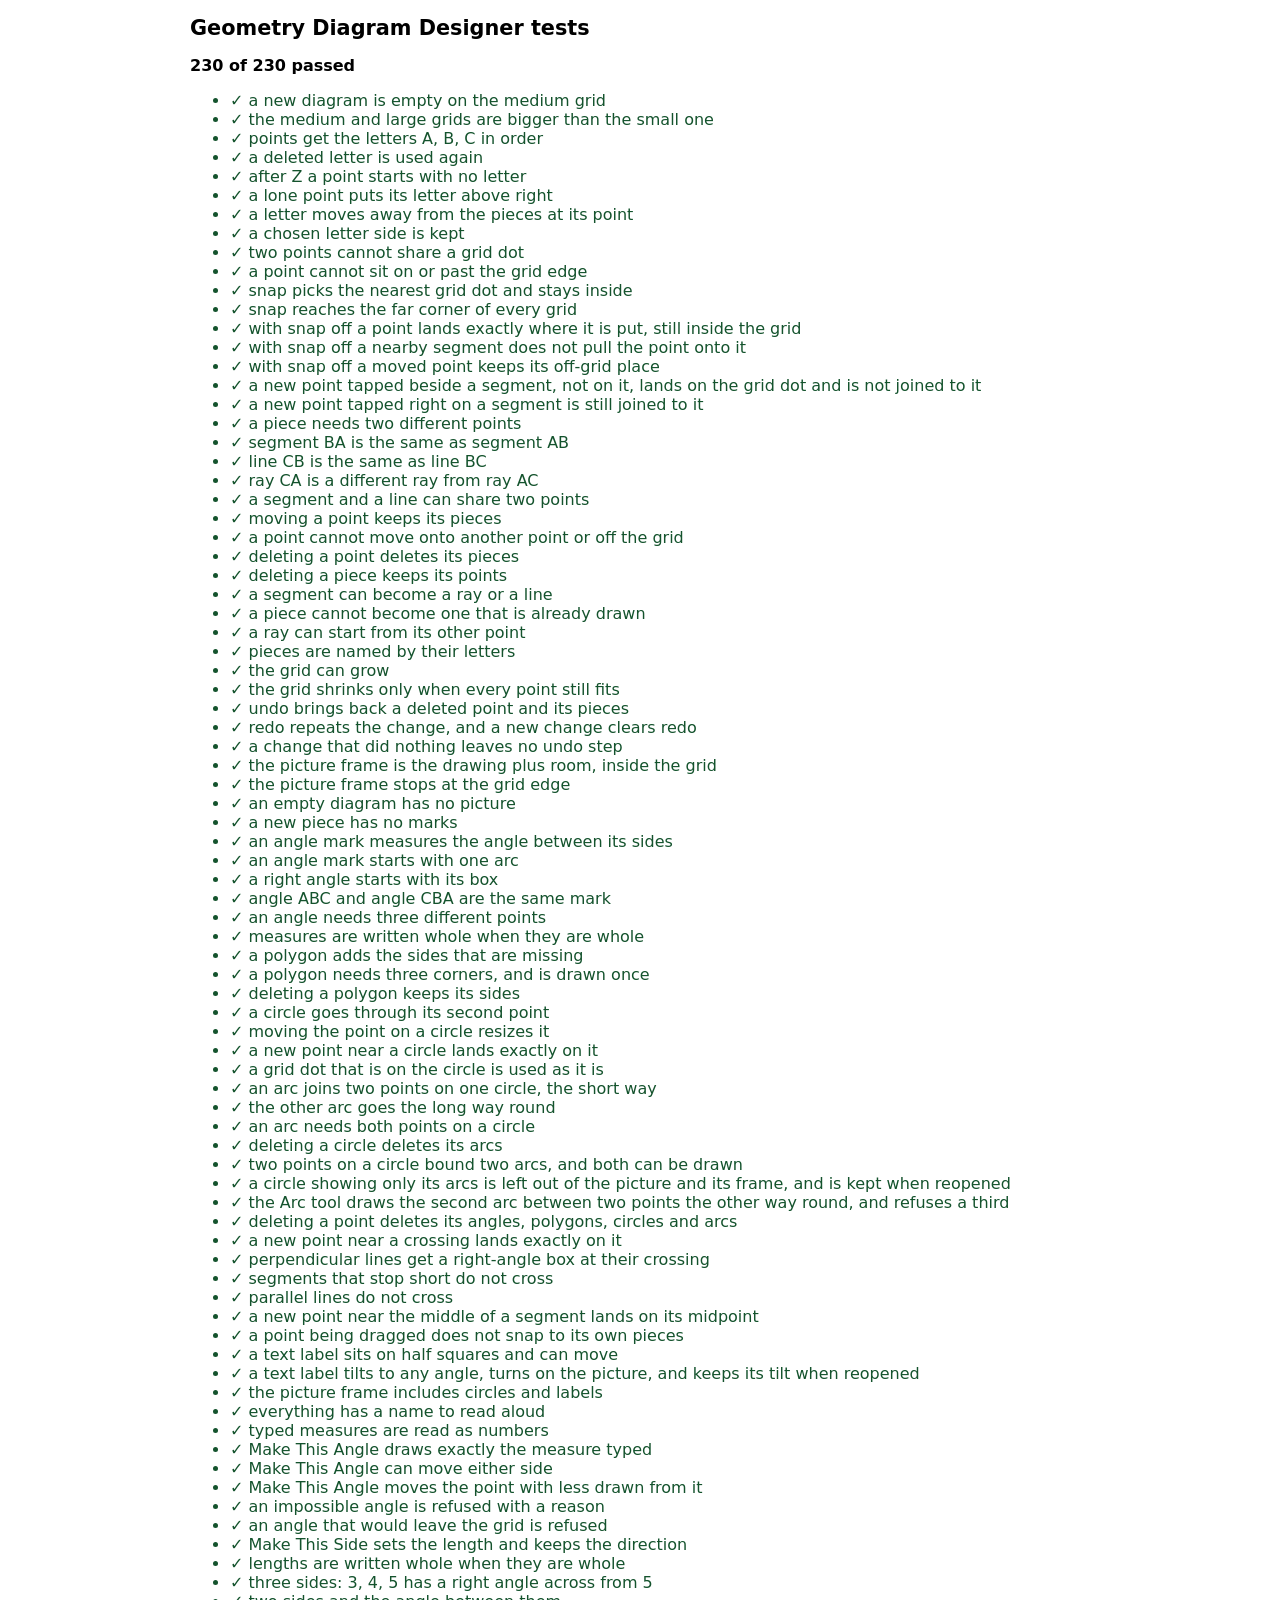
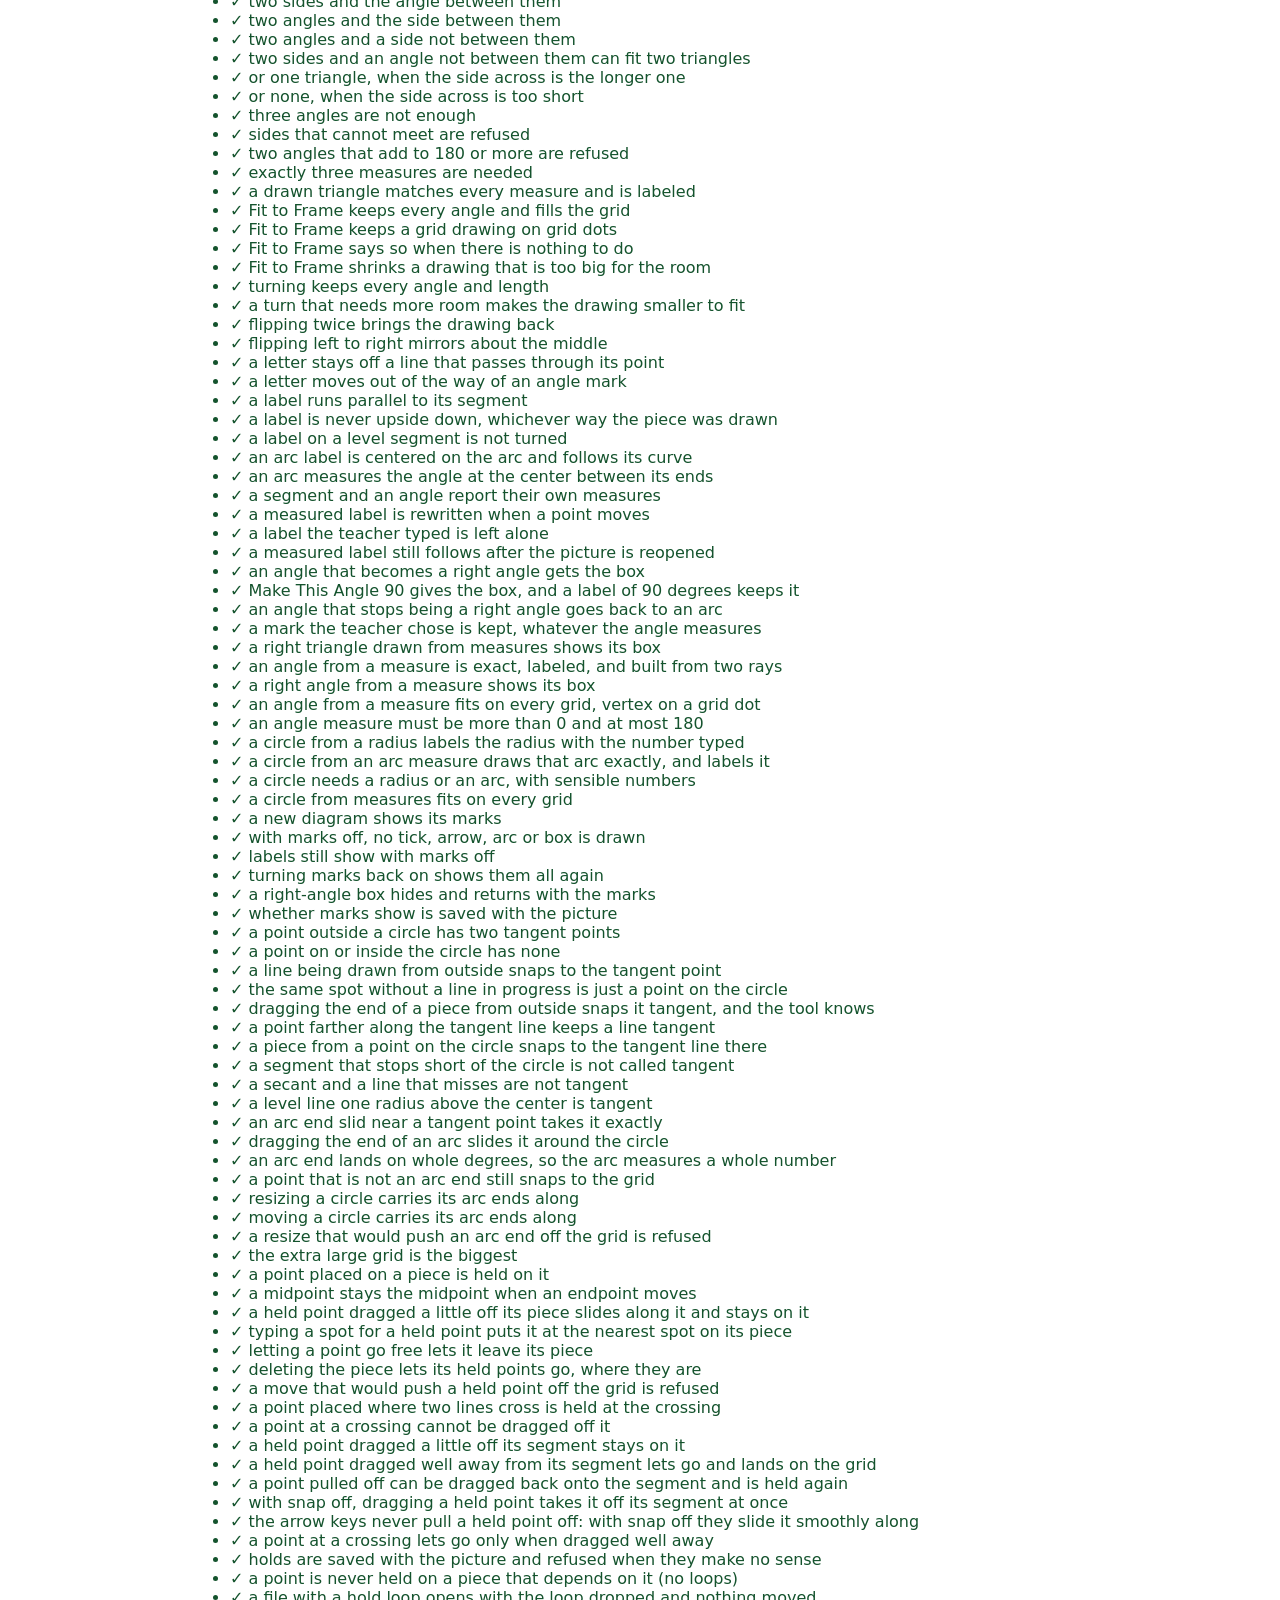
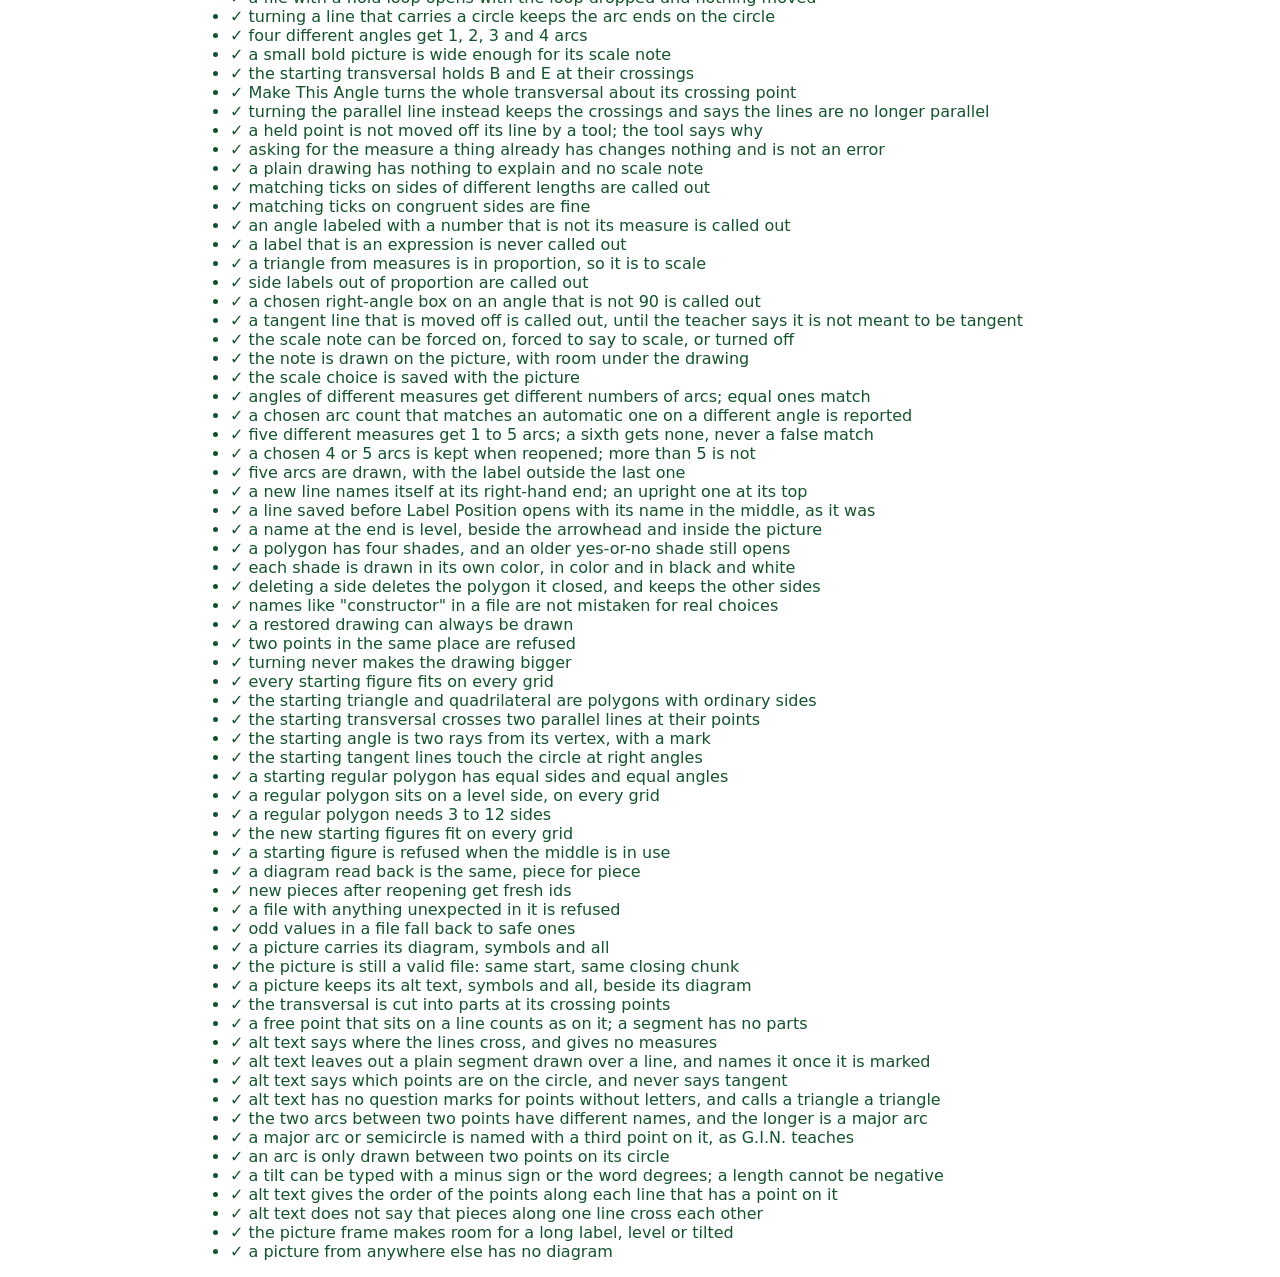
<file: tests.html>
<!DOCTYPE html>
<html lang="en"><head><meta charset="utf-8"><title>Geometry Diagram Designer tests</title></head>
<body style="font-family:system-ui,sans-serif;max-width:900px;margin:16px auto;padding:0 16px;">
<h1 style="font-size:1.3rem;">Geometry Diagram Designer tests</h1>
<div id="results">Running...</div>
<script>/* The diagram a teacher is drawing. No DOM here, so every rule can be tested.
   A diagram is points (each with an id, a place on the grid and a letter) and the things drawn
   from them: pieces (segments, rays and lines between two points; for a ray, a is the endpoint),
   angle marks, polygons, circles and free text labels. Grid: whole units, y pointing up; points
   stay at least one unit inside the edge. */
const Model = (() => {
  'use strict';
  const GRIDS = { small: { w: 20, h: 14, name: 'Small' }, medium: { w: 30, h: 20, name: 'Medium' }, large: { w: 40, h: 28, name: 'Large' }, xlarge: { w: 60, h: 40, name: 'Extra Large' } };
  // Where a point's letter sits, as a direction on screen (x right, y down).
  const SIDES = {
    n: { d: [0, -1], name: 'Above' }, ne: { d: [1, -1], name: 'Above Right' }, e: { d: [1, 0], name: 'Right' }, se: { d: [1, 1], name: 'Below Right' },
    s: { d: [0, 1], name: 'Below' }, sw: { d: [-1, 1], name: 'Below Left' }, w: { d: [-1, 0], name: 'Left' }, nw: { d: [-1, -1], name: 'Above Left' },
  };
  const KINDS = { segment: 'Segment', ray: 'Ray', line: 'Line' };
  // A polygon's inside: no shade, or one of four soft, warm shades that also differ in lightness.
  const SHADES = ['None', 'Sand', 'Peach', 'Clay', 'Rose'];
  // The note about scale on the picture: decided by the drawing (auto), always one of the two, or never.
  const SCALES = { auto: 'Automatic', not: 'Not Drawn to Scale', yes: 'Drawn to Scale', none: 'No Note' };
  const LISTS = ['points', 'pieces', 'angles', 'polys', 'circles', 'arcs', 'texts'];
  const EPS = 1e-7;
  const PULL = 1.2;            // squares a held point is dragged away from its piece or crossing before it lets go
  // A key the object itself has (so a name like "constructor" from a file is never mistaken for one).
  const own = (o, k) => typeof k === 'string' && Object.prototype.hasOwnProperty.call(o, k);

  const create = (grid = 'medium') => ({ v: 1, grid, points: [], pieces: [], angles: [], polys: [], circles: [], arcs: [], texts: [], marks: true, scale: 'auto', next: 1 });
  const size = doc => GRIDS[doc.grid];
  const find = (doc, list, id) => doc[list].find(o => o.id === id);
  const point = (doc, id) => find(doc, 'points', id);
  const piece = (doc, id) => find(doc, 'pieces', id);
  const angle = (doc, id) => find(doc, 'angles', id);
  const poly = (doc, id) => find(doc, 'polys', id);
  const circle = (doc, id) => find(doc, 'circles', id);
  const arc = (doc, id) => find(doc, 'arcs', id);
  const text = (doc, id) => find(doc, 'texts', id);
  const item = (doc, id) => { for (const l of LISTS) { const o = find(doc, l, id); if (o) return o; } return undefined; };
  // What kind of thing an id names: 'point', 'piece', 'angle', 'poly', 'circle', 'arc' or 'text'.
  const typeOf = (doc, id) => { for (const l of LISTS) if (find(doc, l, id)) return l === 'polys' ? 'poly' : l.slice(0, -1); return null; };
  const inGrid = (g, x, y) => x >= 1 - EPS && x <= g.w - 1 + EPS && y >= 1 - EPS && y <= g.h - 1 + EPS;
  const pointAt = (doc, x, y, not) => doc.points.find(p => p.id !== not && Math.abs(p.x - x) < 1e-6 && Math.abs(p.y - y) < 1e-6);
  const dist = (P, Q) => Math.hypot(P.x - Q.x, P.y - Q.y);
  const radius = (doc, c) => dist(point(doc, c.c), point(doc, c.on));

  // The circle a point rides on: the point is an end of an arc of that circle (and is not the
  // circle's own center or sizing point). Undefined for every other point.
  function rideOf(doc, id) {
    const r = id && doc.arcs.find(a => a.a === id || a.b === id), c = r && circle(doc, r.c);
    return c && c.c !== id && c.on !== id ? c : undefined;
  }
  /* ---------- Points that stay put on a piece ----------
     A point placed on a piece, or where two pieces cross, is HELD there (p.hold): when those
     pieces move, it moves with them, so a point on a line stays on the line and a crossing stays
     a crossing.  hold = { on: pieceId, t }: at fraction t of the way from the piece's a to its b
     (0.5 is the midpoint);  hold = { cross: [pieceId, pieceId] }: where the two pieces' lines meet. */
  function heldAt(doc, p) {
    const h = p.hold;
    if (!h) return null;
    if (h.on) {
      const k = piece(doc, h.on);
      if (!k || k.a === p.id || k.b === p.id) return null;
      const A = point(doc, k.a), B = point(doc, k.b);
      return { x: A.x + h.t * (B.x - A.x), y: A.y + h.t * (B.y - A.y) };
    }
    const k = piece(doc, h.cross[0]), m = piece(doc, h.cross[1]);
    if (!k || !m || [k.a, k.b, m.a, m.b].includes(p.id)) return null;
    const A = point(doc, k.a), B = point(doc, k.b), C = point(doc, m.a), D = point(doc, m.b);
    const rx = B.x - A.x, ry = B.y - A.y, sx = D.x - C.x, sy = D.y - C.y, den = rx * sy - ry * sx;
    if (Math.abs(den) < 1e-9) return { x: p.x, y: p.y };          // the lines are parallel just now: stay put
    const t = ((C.x - A.x) * sy - (C.y - A.y) * sx) / den;
    return { x: A.x + t * rx, y: A.y + t * ry };
  }
  // Put every held point back where its pieces now are. A hold on a piece that is gone is let go.
  function settle(doc) {
    for (let pass = 0; pass < 3; pass++) for (const p of doc.points) {
      if (!p.hold) continue;
      const P = heldAt(doc, p);
      if (!P) { delete p.hold; continue; }
      p.x = P.x; p.y = P.y;
    }
    for (const k of doc.pieces) if (k.tan && !circle(doc, k.tan)) delete k.tan;
  }
  // Does point `id` get its place (through holds, however many steps) from point `target`?
  // Used so a point is never held on a piece that itself depends on that point: a loop.
  function dependsOn(doc, id, target, depth = 0) {
    if (id === target) return true;
    const p = point(doc, id);
    if (!p || !p.hold || depth > 8) return false;
    return (p.hold.on ? [p.hold.on] : p.hold.cross).some(kid => { const k = piece(doc, kid); return !!k && (dependsOn(doc, k.a, target, depth + 1) || dependsOn(doc, k.b, target, depth + 1)); });
  }
  /* Move several points at once, each to fn(point), carrying along the ends of arcs on their
     circles and every held point. False, with nothing changed, if the result would put anything
     off the grid or two points in one place. */
  function moveMany(doc, ids, fn) {
    const before = doc.points.map(q => ({ q, x: q.x, y: q.y, hold: q.hold }));
    const riders = [];
    for (const c of doc.circles) {
      if (!ids.includes(c.c) && !ids.includes(c.on)) continue;
      const C = point(doc, c.c);
      for (const r of doc.arcs) for (const e of r.c === c.id ? [r.a, r.b] : []) {
        const E = point(doc, e);
        if (e !== c.c && e !== c.on && !ids.includes(e) && !riders.some(q => q.E === E)) riders.push({ E, c, ang: Math.atan2(E.y - C.y, E.x - C.x) });
      }
    }
    for (const id of ids) { const p = point(doc, id), to = fn(p); p.x = to.x; p.y = to.y; }
    for (const q of riders) { const C = point(doc, q.c.c), r = radius(doc, q.c); q.E.x = C.x + r * Math.cos(q.ang); q.E.y = C.y + r * Math.sin(q.ang); }
    settle(doc);
    if (sound(doc)) return true;
    for (const b of before) { b.q.x = b.x; b.q.y = b.y; if (b.hold) b.q.hold = b.hold; else delete b.q.hold; }
    return false;
  }
  // Is every point on the grid, with no two in the same place?
  function sound(doc) {
    const g = size(doc);
    return doc.points.every(p => isFinite(p.x) && isFinite(p.y) && inGrid(g, p.x, p.y) && !pointAt(doc, p.x, p.y, p.id));
  }
  // The words for a hold, for the point's form and the list of pieces.
  function holdText(doc, p) {
    if (!p.hold) return '';
    return p.hold.on ? `on ${describe(doc, p.hold.on)}` : `where ${describe(doc, p.hold.cross[0])} and ${describe(doc, p.hold.cross[1])} cross`;
  }

  // ---------- Tangents ----------
  // The two points where a line from Q touches circle c (none when Q is on or inside it).
  function tangentPoints(doc, c, Q) {
    const C = point(doc, c.c), r = radius(doc, c), d = dist(Q, C);
    if (d <= r + 1e-6) return [];
    const base = Math.atan2(Q.y - C.y, Q.x - C.x), a = Math.acos(r / d);
    return [1, -1].map(s => ({ x: C.x + r * Math.cos(base + s * a), y: C.y + r * Math.sin(base + s * a) }));
  }
  // The points a moving point is joined to: the other ends of its pieces, and `from`, the first
  // point tapped for a piece that is still being drawn.
  function joined(doc, not, from) {
    const out = doc.pieces.filter(k => not && (k.a === not || k.b === not)).map(k => (k.a === not ? k.b : k.a));
    if (from && point(doc, from)) out.push(from);
    return out;
  }
  /* Where a point lands so that its piece is tangent to a circle, when the pointer is close to
     such a place (else null):
     - its piece comes from a point outside the circle: the exact tangent point, or a spot farther
       along that tangent line;
     - its piece comes from a point on the circle: a spot on the tangent line there (at a right
       angle to the radius). */
  function tangentSnap(doc, M, not, from) {
    const g = size(doc);
    for (const o of joined(doc, not, from)) {
      const O = point(doc, o);
      for (const c of doc.circles) {
        if (c.c === not || c.on === not) continue;
        const C = point(doc, c.c), r = radius(doc, c), dO = dist(O, C);
        if (o !== c.c && Math.abs(dO - r) < 1e-6) {
          const u = { x: -(O.y - C.y) / r, y: (O.x - C.x) / r }, s = (M.x - O.x) * u.x + (M.y - O.y) * u.y;
          const off = Math.hypot(M.x - O.x - s * u.x, M.y - O.y - s * u.y), n = Math.round(s) || Math.sign(s);
          const P = { x: O.x + n * u.x, y: O.y + n * u.y };
          if (off < 0.4 && Math.abs(s) > 0.5 && inGrid(g, P.x, P.y)) return P;
          continue;
        }
        for (const T of tangentPoints(doc, c, O)) {
          if (dist(M, T) < 0.5 && inGrid(g, T.x, T.y)) return T;
          const L = dist(O, T), u = { x: (T.x - O.x) / L, y: (T.y - O.y) / L }, s = (M.x - O.x) * u.x + (M.y - O.y) * u.y;
          const off = Math.hypot(M.x - O.x - s * u.x, M.y - O.y - s * u.y), P = { x: O.x + Math.round(s) * u.x, y: O.y + Math.round(s) * u.y };
          if (s > 0.5 && off < 0.3 && inGrid(g, P.x, P.y)) return P;
        }
      }
    }
    return null;
  }
  // The circle a piece is tangent to: its line passes exactly one radius from the center, and the
  // piece itself reaches the point where they touch. Undefined when it is tangent to none.
  function tangentTo(doc, id) {
    const k = piece(doc, id);
    if (!k) return undefined;
    const A = point(doc, k.a), B = point(doc, k.b), L = dist(A, B);
    return doc.circles.find(c => {
      const C = point(doc, c.c), r = radius(doc, c);
      const s = ((C.x - A.x) * (B.x - A.x) + (C.y - A.y) * (B.y - A.y)) / L, off = Math.abs((C.x - A.x) * (B.y - A.y) - (C.y - A.y) * (B.x - A.x)) / L;
      const reaches = k.kind === 'line' || (s >= -1e-6 && (k.kind === 'ray' || s <= L + 1e-6));
      return Math.abs(off - r) < 1e-6 && reaches;
    });
  }

  /* Where a point lands. It snaps to the nearest grid dot, unless the pointer is close to a drawn
     piece or circle: then it lands exactly on that piece (a grid dot on it, its midpoint, or a
     whole number of units along it) or on that circle. `not` is the id of the point being moved;
     `from` is the first point tapped for a piece still being drawn. The result may carry a `hold`
     (see above) for a spot on a piece or at a crossing. `loose` turns snapping off. `tight` is a
     smaller catch distance, used when a new point is added: it joins a piece, crossing or circle
     only when the tap is right on it, not just near it. */
  function snap(doc, M, not, from, loose, tight) {
    const g = size(doc), clamp = (v, lo, hi) => Math.min(hi, Math.max(lo, v));
    const G = loose ? { x: clamp(M.x, 1, g.w - 1), y: clamp(M.y, 1, g.h - 1) } : { x: clamp(Math.round(M.x), 1, g.w - 1), y: clamp(Math.round(M.y), 1, g.h - 1) };
    // A held point keeps its hold: on a piece it slides along that piece; at a crossing it stays.
    const me = not && point(doc, not);
    /* It can be pulled off: dragged well away from its piece or crossing (more than PULL squares), or
       dragged at all with snapping off, it lets go and lands like a free point. The arrow keys never
       pull it off (`loose` is 'slide' for them). */
    const pulled = (me && me.hold && heldAt(doc, me) && loose !== 'slide') ? (() => {
      if (loose) return true;
      if (me.hold.cross) return dist(M, me) > PULL;
      const k = piece(doc, me.hold.on), A = point(doc, k.a), B = point(doc, k.b), L = dist(A, B);
      let s = ((M.x - A.x) * (B.x - A.x) + (M.y - A.y) * (B.y - A.y)) / L;
      if (k.kind === 'segment') s = clamp(s, 0, L); else if (k.kind === 'ray') s = Math.max(0, s);
      return dist(M, { x: A.x + s * (B.x - A.x) / L, y: A.y + s * (B.y - A.y) / L }) > PULL;
    })() : false;
    if (me && me.hold && heldAt(doc, me) && !pulled) {
      if (me.hold.cross) return { x: me.x, y: me.y, hold: me.hold };
      const k = piece(doc, me.hold.on), A = point(doc, k.a), B = point(doc, k.b), L = dist(A, B);
      let s = ((M.x - A.x) * (B.x - A.x) + (M.y - A.y) * (B.y - A.y)) / L;
      if (k.kind === 'segment') s = clamp(s, 0, L); else if (k.kind === 'ray') s = Math.max(0, s);
      if (!loose) s = Math.abs(s - L / 2) < 0.3 ? L / 2 : Math.round(s * 2) / 2;                 // the midpoint, or half-square steps
      if (k.kind === 'segment') s = clamp(s, 0, L);
      const P = { x: A.x + s * (B.x - A.x) / L, y: A.y + s * (B.y - A.y) / L, hold: { on: k.id, t: s / L } };
      return inGrid(g, P.x, P.y) ? P : { x: me.x, y: me.y, hold: me.hold };
    }
    // The end of an arc stays on its circle: it slides around it, a whole degree at a time, so the
    // arc keeps a measure that is easy to read.
    const ride = rideOf(doc, not);
    if (ride) {
      const C = point(doc, ride.c), r = radius(doc, ride), a = Math.atan2(M.y - C.y, M.x - C.x) * 180 / Math.PI, deg = loose ? a : Math.round(a);
      // Close to where a piece from outside would be tangent, it takes that exact point instead.
      const dM = dist(M, C) || 1, onIt = { x: C.x + (M.x - C.x) * r / dM, y: C.y + (M.y - C.y) * r / dM };
      if (!loose) for (const o of joined(doc, not, from)) for (const T of tangentPoints(doc, ride, point(doc, o))) if (dist(onIt, T) < 0.3 && inGrid(g, T.x, T.y)) return T;
      const P = { x: C.x + r * Math.cos(deg * Math.PI / 180), y: C.y + r * Math.sin(deg * Math.PI / 180) };
      return inGrid(g, P.x, P.y) ? P : { x: point(doc, not).x, y: point(doc, not).y };
    }
    // With snapping off, a free point lands exactly where it is put: no grid dot, piece or circle pulls it in.
    if (loose) return G;
    // A tangent position comes next: it is the hardest spot to hit by eye.
    const tan = tangentSnap(doc, M, not, from);
    if (tan && !pointAt(doc, tan.x, tan.y, not)) return tan;
    // Where two pieces cross, so a point can sit exactly on the crossing.
    // Only pieces that do not themselves depend on the moving point can hold it.
    const free = doc.pieces.filter(k => !not || (!dependsOn(doc, k.a, not) && !dependsOn(doc, k.b, not)));
    for (let i = 0; i < free.length; i++) for (let j = i + 1; j < free.length; j++) {
      const X = crossing(doc, free[i], free[j]);
      if (X && dist(M, X) < (tight || 0.45) && inGrid(g, X.x, X.y)) return { x: X.x, y: X.y, hold: { cross: [free[i].id, free[j].id] } };
    }
    for (const k of free) {
      const A = point(doc, k.a), B = point(doc, k.b), L = dist(A, B), u = { x: (B.x - A.x) / L, y: (B.y - A.y) / L };
      let s = (M.x - A.x) * u.x + (M.y - A.y) * u.y;
      if (k.kind === 'segment') s = clamp(s, 0, L); else if (k.kind === 'ray') s = Math.max(0, s);
      const F = { x: A.x + s * u.x, y: A.y + s * u.y };
      if (dist(M, F) > (tight || 0.35)) continue;
      // The spot is held on the piece, so it stays on it when the piece's own points move.
      const held = P => ({ x: P.x, y: P.y, hold: { on: k.id, t: ((P.x - A.x) * u.x + (P.y - A.y) * u.y) / L } });
      const onLine = Math.abs((G.x - A.x) * u.y - (G.y - A.y) * u.x) < 1e-7;
      if (onLine && dist(G, M) < 0.75) return held(G);
      if (Math.abs(s - L / 2) < 0.3) return held({ x: (A.x + B.x) / 2, y: (A.y + B.y) / 2 });
      let n = Math.round(s);
      if (k.kind === 'segment') n = clamp(n, 0, Math.floor(L + EPS));
      const P = { x: A.x + n * u.x, y: A.y + n * u.y };
      if (inGrid(g, P.x, P.y)) return held(P);
    }
    for (const c of doc.circles) {
      if (c.c === not || c.on === not) continue;
      const C = point(doc, c.c), r = radius(doc, c), d = dist(M, C);
      if (d < EPS || Math.abs(d - r) > (tight || 0.4)) continue;
      if (Math.abs(dist(G, C) - r) < 1e-7) return G;
      const P = { x: C.x + (M.x - C.x) * r / d, y: C.y + (M.y - C.y) * r / d };
      if (inGrid(g, P.x, P.y)) return P;
    }
    return G;
  }
  // The first capital letter no point uses yet; after Z, the point starts without a letter.
  function nextLetter(doc) {
    const used = new Set(doc.points.map(p => p.name));
    for (let c = 65; c <= 90; c++) if (!used.has(String.fromCharCode(c))) return String.fromCharCode(c);
    return '';
  }
  // Which side a point's letter sits on. Left on 'auto', it takes the side with the most room:
  // the one farthest (by angle) from every piece drawn at that point.
  function sideOf(doc, p) {
    if (p.side !== 'auto') return p.side;
    const dirs = [];
    for (const k of doc.pieces) {
      if (k.a !== p.id && k.b !== p.id) {
        // A piece that passes through the point (like a line the point was placed on) runs both ways from it.
        const A = point(doc, k.a), B = point(doc, k.b), L = dist(A, B), s = ((p.x - A.x) * (B.x - A.x) + (p.y - A.y) * (B.y - A.y)) / L;
        const off = Math.abs((p.x - A.x) * (B.y - A.y) - (p.y - A.y) * (B.x - A.x)) / L;
        const through = off < 1e-6 && (k.kind === 'line' || (k.kind === 'ray' ? s > 1e-6 : s > 1e-6 && s < L - 1e-6));
        if (through) { const a = Math.atan2(B.y - A.y, B.x - A.x); dirs.push(a, a + Math.PI); }
        continue;
      }
      const o = point(doc, k.a === p.id ? k.b : k.a), a = Math.atan2(o.y - p.y, o.x - p.x);
      dirs.push(a);
      // A line runs on past both of its points, and a ray past its second one.
      if (k.kind === 'line' || (k.kind === 'ray' && k.b === p.id)) dirs.push(a + Math.PI);
    }
    // An angle mark at the point fills the middle of its angle with arcs and a label.
    for (const g of doc.angles) {
      if (g.v !== p.id) continue;
      const A = point(doc, g.a), B = point(doc, g.b), ua = Math.atan2(A.y - p.y, A.x - p.x), ub = Math.atan2(B.y - p.y, B.x - p.x);
      dirs.push(Math.atan2(Math.sin(ua) + Math.sin(ub), Math.cos(ua) + Math.cos(ub)));
    }
    let best = 'ne', room = -1;
    for (const s of ['ne', 'nw', 'se', 'sw', 'n', 's', 'e', 'w']) {
      const a = Math.atan2(-SIDES[s].d[1], SIDES[s].d[0]);      // the grid's y points up, the screen's down
      const gap = Math.min(...dirs.map(b => Math.abs(Math.atan2(Math.sin(a - b), Math.cos(a - b)))), Math.PI);
      if (gap > room + 1e-9) { room = gap; best = s; }
    }
    return best;
  }

  // ---------- Changes. Each returns the new id, true or false; false means nothing changed. ----------
  // `hold` (from snap) keeps the new point on its piece or crossing.
  function addPoint(doc, x, y, hold) {
    if (!inGrid(size(doc), x, y) || pointAt(doc, x, y)) return false;
    const id = 'p' + doc.next++, p = { id, x, y, name: nextLetter(doc), side: 'auto', dot: true };
    if (hold) p.hold = hold;
    doc.points.push(p);
    return id;
  }
  // Two names for the same figure: a segment or line either way round, a ray only endpoint first.
  const samePiece = (k, kind, a, b) => k.kind === kind && ((k.a === a && k.b === b) || (kind !== 'ray' && k.a === b && k.b === a));
  /* Where a piece's label sits: 'mid' (beside the middle of its two points), or by the arrowhead past
     point a or past point b. 'end' (a new line or ray) means the end a textbook would use: a ray's
     arrow, or a line's right-hand end (its top end when it is nearly upright). A segment's is the middle. */
  function labelAt(doc, k) {
    if (k.kind === 'segment' || !k.at || k.at === 'mid') return 'mid';
    if (k.kind === 'ray') return 'b';
    if (k.at === 'a' || k.at === 'b') return k.at;
    const A = point(doc, k.a), B = point(doc, k.b), dx = B.x - A.x, dy = B.y - A.y;
    return Math.abs(dx) > 0.2 * Math.hypot(dx, dy) ? (dx > 0 ? 'b' : 'a') : (dy > 0 ? 'b' : 'a');
  }
  function addPiece(doc, kind, a, b) {
    if (!KINDS[kind] || a === b || !point(doc, a) || !point(doc, b) || doc.pieces.some(k => samePiece(k, kind, a, b))) return false;
    const id = 'k' + doc.next++;
    doc.pieces.push({ id, kind, a, b, ticks: 0, arrows: 0, dashed: false, hl: false, label: '', auto: false, flip: false, at: 'end' });
    return id;
  }
  /* Move a point. Everything that depends on it follows: points held on its pieces, and the ends
     of arcs on its circle. The move is refused (false, nothing changed) if it or anything that
     follows would leave the grid or land on another point.
     `hold`: an object sets a new hold (from snap), null lets the point go free, and leaving it
     out keeps the hold it has: a point held on a piece slides to the nearest spot on that piece,
     and a point held at a crossing does not move. */
  function movePoint(doc, id, x, y, hold) {
    const p = point(doc, id);
    if (!p) return false;
    if (hold === undefined && p.hold && heldAt(doc, p)) {
      if (p.hold.cross) return false;
      const k = piece(doc, p.hold.on), A = point(doc, k.a), B = point(doc, k.b), L2 = (B.x - A.x) ** 2 + (B.y - A.y) ** 2;
      let t = ((x - A.x) * (B.x - A.x) + (y - A.y) * (B.y - A.y)) / L2;
      if (k.kind === 'segment') t = Math.min(1, Math.max(0, t)); else if (k.kind === 'ray') t = Math.max(0, t);
      hold = { on: k.id, t }; x = A.x + t * (B.x - A.x); y = A.y + t * (B.y - A.y);
    }
    if (!inGrid(size(doc), x, y) || pointAt(doc, x, y, id)) return false;
    if (Math.abs(p.x - x) < EPS && Math.abs(p.y - y) < EPS) return false;
    const before = doc.points.map(q => ({ q, x: q.x, y: q.y, hold: q.hold }));
    const undo = () => { for (const b of before) { b.q.x = b.x; b.q.y = b.y; if (b.hold) b.q.hold = b.hold; else delete b.q.hold; } return false; };
    if (hold) p.hold = hold; else if (hold === null) delete p.hold;
    // Moving a circle's center or sizing point carries the ends of its arcs along, each keeping
    // its direction from the center, so they stay on the circle.
    const riders = [];
    for (const c of doc.circles) {
      if (c.c !== id && c.on !== id) continue;
      const C = point(doc, c.c);
      for (const r of doc.arcs) for (const e of r.c === c.id ? [r.a, r.b] : []) {
        const E = point(doc, e);
        if (e !== c.c && e !== c.on && !riders.some(q => q.E === E)) riders.push({ E, c, ang: Math.atan2(E.y - C.y, E.x - C.x), x: E.x, y: E.y });
      }
    }
    p.x = x; p.y = y;
    for (const q of riders) { const C = point(doc, q.c.c), r = radius(doc, q.c); q.E.x = C.x + r * Math.cos(q.ang); q.E.y = C.y + r * Math.sin(q.ang); }
    settle(doc);
    return sound(doc) ? true : undo();
  }
  // The angle between ray v -> a and ray v -> b, in degrees (0 to 180).
  function degrees(doc, a, v, b) {
    const V = point(doc, v), A = point(doc, a), B = point(doc, b);
    const ux = A.x - V.x, uy = A.y - V.y, wx = B.x - V.x, wy = B.y - V.y;
    return Math.atan2(Math.abs(ux * wy - uy * wx), ux * wx + uy * wy) * 180 / Math.PI;
  }
  const angleDeg = (doc, g) => degrees(doc, g.a, g.v, g.b);
  // The measure as a teacher would write it: a whole number when it is one, else one decimal.
  function degText(deg) { const r = Math.round(deg); return (Math.abs(deg - r) < 0.05 ? String(r) : deg.toFixed(1)) + '°'; }
  // An angle mark at vertex v, between the sides through a and through b. A right angle starts
  // with its box; any other starts with one arc.
  function addAngle(doc, a, v, b) {
    if (new Set([a, v, b]).size < 3 || ![a, v, b].every(id => point(doc, id))) return false;
    if (degrees(doc, a, v, b) < 1e-6) return false;                       // both sides point the same way: no angle to mark
    if (doc.angles.some(g => g.v === v && ((g.a === a && g.b === b) || (g.a === b && g.b === a)))) return false;
    const id = 'g' + doc.next++, right = Math.abs(degrees(doc, a, v, b) - 90) < 1e-6;
    doc.angles.push({ id, a, v, b, arcs: right ? 0 : 1, right, set: false, hl: false, label: '', auto: false });
    return id;
  }
  // A polygon through the points in order. Its sides are ordinary segments, added where missing.
  function addPolygon(doc, ids) {
    if (ids.length < 3 || new Set(ids).size !== ids.length || !ids.every(id => point(doc, id))) return false;
    const key = l => l.slice().sort().join(',');
    if (doc.polys.some(y => key(y.pts) === key(ids))) return false;
    ids.forEach((a, i) => addPiece(doc, 'segment', a, ids[(i + 1) % ids.length]));
    const id = 'y' + doc.next++;
    doc.polys.push({ id, pts: ids.slice(), shade: 0 });
    return id;
  }
  // A circle with its center at c, through the point `on`. Moving either point resizes it.
  function addCircle(doc, c, on) {
    if (c === on || !point(doc, c) || !point(doc, on) || doc.circles.some(k => k.c === c && k.on === on)) return false;
    const id = 'c' + doc.next++;
    doc.circles.push({ id, c, on });
    return id;
  }
  // An arc of a circle between two points that lie on it. It starts as the shorter way round
  // (`other` picks the longer way), drawn highlighted so it stands out from the circle.
  function addArc(doc, a, b) {
    if (a === b || !point(doc, a) || !point(doc, b)) return false;
    const onIt = (c, id) => Math.abs(dist(point(doc, id), point(doc, c.c)) - radius(doc, c)) < 1e-6;
    const c = doc.circles.find(k => onIt(k, a) && onIt(k, b));
    if (!c) return false;
    // Two points bound two arcs. With one already drawn, a second is the other way round; a third is refused.
    const twins = doc.arcs.filter(r => r.c === c.id && ((r.a === a && r.b === b) || (r.a === b && r.b === a)));
    if (twins.length > 1) return false;
    const id = 'a' + doc.next++, r = { id, c: c.id, a, b, other: false, hl: true, ticks: 0, label: '', auto: false };
    doc.arcs.push(r);
    const from = q => ((arcSweep(doc, q).start % 360) + 360) % 360;
    if (twins.length && Math.abs(from(r) - from(twins[0])) < 1e-6) r.other = true;
    return id;
  }
  /* The arc of circle `c` from point m counterclockwise to point n: the one already drawn there, or
     a new one. Two points on a circle bound two arcs, and both can be drawn. Returns { id, made },
     or null when the two points are not both on that circle. With `look`, nothing is drawn: null
     when the arc is not there yet. */
  function arcBetween(doc, c, m, n, look) {
    const k = circle(doc, c), C = k && point(doc, k.c), M = point(doc, m), N = point(doc, n);
    if (!k || !M || !N || m === n) return null;
    if (![M, N].every(q => q.id !== k.c && Math.abs(dist(q, C) - radius(doc, k)) < 1e-6)) return null;
    const turn = q => Math.atan2(q.y - C.y, q.x - C.x) * 180 / Math.PI;
    const starts = r => Math.abs((((arcSweep(doc, r).start - turn(M)) % 360) + 540) % 360 - 180) < 1e-6;
    const have = doc.arcs.filter(r => r.c === c && ((r.a === m && r.b === n) || (r.a === n && r.b === m))).find(starts);
    if (have) return { id: have.id, made: false };
    if (look) return null;
    const id = 'a' + doc.next++, r = { id, c, a: m, b: n, other: false, hl: false, ticks: 0, label: '', auto: false };
    doc.arcs.push(r);
    if (!starts(r)) r.other = true;
    return { id, made: true };
  }
  // An arc as angles around its center, counterclockwise on the grid: from `start`, through `sweep` degrees.
  function arcSweep(doc, r) {
    const C = point(doc, circle(doc, r.c).c), A = point(doc, r.a), B = point(doc, r.b);
    const a0 = Math.atan2(A.y - C.y, A.x - C.x) * 180 / Math.PI, a1 = Math.atan2(B.y - C.y, B.x - C.x) * 180 / Math.PI;
    const ccw = ((a1 - a0) % 360 + 360) % 360;                 // a to b, counterclockwise
    const short = ccw <= 180;                                  // is that the shorter way round?
    return short !== r.other ? { start: a0, sweep: ccw } : { start: a1, sweep: 360 - ccw };
  }
  // An arc's two end points in the order it runs, counterclockwise: [start, end].
  function arcEnds(doc, r) {
    const C = point(doc, circle(doc, r.c).c), A = point(doc, r.a), B = point(doc, r.b);
    const ccw = (((Math.atan2(B.y - C.y, B.x - C.x) - Math.atan2(A.y - C.y, A.x - C.x)) * 180 / Math.PI) % 360 + 360) % 360;
    return (ccw <= 180) !== r.other ? [r.a, r.b] : [r.b, r.a];
  }
  /* How an arc is named: its kind ('minor', 'major' or 'semicircle') and the points that name it.
     A minor arc is named by its two ends. A major arc or semicircle is named with a third point in
     the middle, the first lettered point on it going counterclockwise; with no such point drawn,
     only the two ends are given and `short` says the name is not complete. */
  function arcName(doc, r) {
    const s = arcSweep(doc, r), e = arcEnds(doc, r), C = point(doc, circle(doc, r.c).c);
    const kind = Math.abs(s.sweep - 180) < 1e-6 ? 'semicircle' : s.sweep < 180 ? 'minor' : 'major';
    if (kind === 'minor') return { kind, pts: e, short: false };
    const from = q => (((Math.atan2(q.y - C.y, q.x - C.x) * 180 / Math.PI - s.start) % 360) + 360) % 360;
    const mid = pointsOnCircle(doc, r.c).filter(q => q.name && q.id !== e[0] && q.id !== e[1] && from(q) > 1e-6 && from(q) < s.sweep - 1e-6).sort((m, n) => from(m) - from(n))[0];
    return mid ? { kind, pts: [e[0], mid.id, e[1]], short: false } : { kind, pts: e, short: true };
  }
  // An arc's name in words: "Arc BC", "Major Arc BDC", "Semicircle BDC".
  function arcLabel(doc, r) {
    const a = arcName(doc, r), n = pid => (point(doc, pid) || {}).name || '?';
    return `${a.kind === 'major' ? 'Major Arc' : a.kind === 'semicircle' ? 'Semicircle' : 'Arc'} ${a.pts.map(n).join('')}`;
  }
  // The name the arc of circle `c` from point m counterclockwise to point n has, or would have once drawn.
  function arcLabelBetween(doc, c, m, n) {
    const r = { c, a: m, b: n, other: false };
    if (arcEnds(doc, r)[0] !== m) r.other = true;
    return arcLabel(doc, r);
  }
  /* Every point that lies on a piece, in order from its `a` toward its `b`: its own two points,
     points held on it or at a crossing with it, and any other point that happens to sit on it.
     A segment stops at its ends, a ray at its endpoint; a line runs on both ways. */
  function pointsOn(doc, id) {
    const k = piece(doc, id);
    if (!k) return [];
    const A = point(doc, k.a), B = point(doc, k.b), L2 = (B.x - A.x) ** 2 + (B.y - A.y) ** 2;
    const t = q => ((q.x - A.x) * (B.x - A.x) + (q.y - A.y) * (B.y - A.y)) / L2;
    const off = q => Math.abs((q.x - A.x) * (B.y - A.y) - (q.y - A.y) * (B.x - A.x)) / Math.sqrt(L2);
    return doc.points.filter(q => q.id === k.a || q.id === k.b || (off(q) < 1e-6 && (k.kind === 'line' || t(q) > -1e-9) && (k.kind !== 'segment' || t(q) < 1 + 1e-9)))
      .sort((m, n) => t(m) - t(n));
  }
  // The parts of a line or ray between neighboring points on it, as pairs of points. A segment has none.
  function partsOf(doc, id) {
    const k = piece(doc, id), on = k && k.kind !== 'segment' ? pointsOn(doc, id) : [];
    return on.slice(1).map((q, i) => [on[i], q]);
  }
  // Every point on a circle (not its center), in order counterclockwise from the positive x direction.
  function pointsOnCircle(doc, id) {
    const c = circle(doc, id), C = c && point(doc, c.c), r = c && radius(doc, c);
    const turn = q => (Math.atan2(q.y - C.y, q.x - C.x) * 180 / Math.PI + 360) % 360;
    return c ? doc.points.filter(q => q.id !== c.c && Math.abs(dist(q, C) - r) < 1e-6).sort((m, n) => turn(m) - turn(n)) : [];
  }
  // A segment with no mark, dash, highlight or label that lies along a line or ray: it cannot be told from that line in the picture.
  function unseen(doc, k) {
    if (k.kind !== 'segment' || k.ticks || k.arrows || k.dashed || k.hl || k.label) return false;
    return doc.pieces.some(m => m.kind !== 'segment' && (() => { const ids = pointsOn(doc, m.id).map(q => q.id); return ids.includes(k.a) && ids.includes(k.b); })());
  }
  /* Alt text: what a student would see in the picture, in sentences. It names what is drawn, the
     marks and labels on it, and how the pieces meet (which points are on which lines and circles,
     and where lines cross). It leaves out what the picture does not show: grid positions, measured
     values and whether a line is tangent, which would give answers away. */
  function altText(doc) {
    const marksOn = doc.marks !== false, nm = id => (point(doc, id) || {}).name || '';
    const list = a => (a.length < 2 ? a.join('') : a.slice(0, -1).join(', ') + ' and ' + a[a.length - 1]);
    const count = (k, one) => `${['', 'one', 'two', 'three'][k] || k} ${one}${k === 1 ? '' : 's'}`;
    const lower = s => s.charAt(0).toLowerCase() + s.slice(1);
    // A piece by name ("line AC"), or by kind alone when a point has no letter ("a line").
    const A_KIND = { segment: 'a segment', ray: 'a ray', line: 'a line' };
    const pieceName = k => (nm(k.a) && nm(k.b) ? `${KINDS[k.kind].toLowerCase()} ${nm(k.a)}${nm(k.b)}` : A_KIND[k.kind]);
    const cap = s => s.charAt(0).toUpperCase() + s.slice(1);
    const out = [];
    const names = doc.points.map(p => p.name).filter(Boolean);
    if (names.length) out.push(`${names.length === 1 ? 'Point' : 'Points'} ${list(names)}`);
    // Polygons, by their usual names; their plain sides are not listed again.
    const sides = new Set();
    for (const y of doc.polys) {
      const kind = y.pts.length === 3 ? 'triangle' : y.pts.length === 4 ? 'quadrilateral' : 'polygon', letters = y.pts.map(nm);
      out.push(`${letters.every(Boolean) ? cap(kind) + ' ' + letters.join('') : 'A ' + kind}${y.shade ? ', shaded' : ''}`);
      y.pts.forEach((a, i) => { const b = y.pts[(i + 1) % y.pts.length]; doc.pieces.filter(k => k.kind === 'segment' && ((k.a === a && k.b === b) || (k.a === b && k.b === a))).forEach(k => sides.add(k.id)); });
    }
    const shown = doc.pieces.filter(k => !unseen(doc, k));
    for (const k of shown) {
      const bits = [cap(pieceName(k))];
      if (k.dashed) bits.push('dashed');
      if (k.hl) bits.push('highlighted');
      if (marksOn && k.ticks) bits.push(`marked with ${count(k.ticks, 'tick mark')}`);
      if (marksOn && k.arrows) bits.push(`marked with ${count(k.arrows, 'arrow mark')}`);
      if (k.label) bits.push(`labeled ${k.label}`);
      if (bits.length > 1 || !sides.has(k.id)) out.push(bits.join(', '));
    }
    // How the pieces meet: a lettered point strictly inside one piece is "on" it; inside two or more, they cross there.
    const inside = new Map();
    for (const k of shown) for (const q of pointsOn(doc, k.id)) if (q.id !== k.a && q.id !== k.b && q.name) inside.set(q.id, (inside.get(q.id) || []).concat(k));
    const lined = new Set();          // pieces with a lettered point somewhere along them
    const dir = k => { const A = point(doc, k.a), B = point(doc, k.b); return { x: B.x - A.x, y: B.y - A.y }; };
    const along = (k, m) => { const u = dir(k), v = dir(m); return Math.abs(u.x * v.y - u.y * v.x) < 1e-6 * Math.hypot(u.x, u.y) * Math.hypot(v.x, v.y); };
    for (const [pid, all] of inside) {
      // Of pieces lying along one line through the point, the longest kind speaks for them (line, then ray, then segment).
      const rank = { line: 0, ray: 1, segment: 2 }, ks = [];
      for (const k of all.slice().sort((a, b) => rank[a.kind] - rank[b.kind])) if (!ks.some(m => along(k, m))) ks.push(k);
      if (ks.length > 1) out.push(`${cap(list(ks.map(pieceName)))} cross at point ${nm(pid)}`);
      ks.forEach(k => lined.add(k.id));
    }
    // The order of the points along such a piece tells a student which side of a crossing each point is on.
    for (const kid of lined) out.push(`On ${pieceName(piece(doc, kid))}, the points in order are ${list(pointsOn(doc, kid).map(q => q.name).filter(Boolean))}`);
    for (const c of doc.circles) {
      const center = nm(c.c) ? `with center ${nm(c.c)}` : '', ps = pointsOnCircle(doc, c.id).map(q => q.name).filter(Boolean);
      const where = ps.length ? `${ps.length > 2 ? 'Going counterclockwise, points' : ps.length === 1 ? 'Point' : 'Points'} ${list(ps)} ${ps.length === 1 ? 'is' : 'are'} on ` : '';
      if (!c.hide) { out.push(`A circle ${center}`.trim()); if (where) out.push(`${where}the circle`); }
      for (const a of doc.arcs.filter(q => q.c === c.id)) {
        const e = arcEnds(doc, a), named = nm(e[0]) && nm(e[1]);
        const bits = [(named ? describe(doc, a.id).replace('Major Arc', 'Major arc') : arcSweep(doc, a).sweep > 180 + 1e-6 ? 'A major arc' : 'An arc') + (named ? ` going counterclockwise from ${nm(e[0])} to ${nm(e[1])}` : '') + (c.hide ? `, part of a circle ${center}`.trimEnd() : '')];
        if (a.hl && !c.hide) bits.push('highlighted');
        if (marksOn && a.ticks) bits.push(`marked with ${count(a.ticks, 'tick mark')}`);
        if (a.label) bits.push(`labeled ${a.label}`);
        if (a.hl || a.label || (marksOn && a.ticks) || c.hide) out.push(bits.join(', '));
      }
    }
    for (const g of doc.angles) {
      const bits = [nm(g.a) && nm(g.v) && nm(g.b) ? describe(doc, g.id) : 'An angle'];
      if (marksOn && g.right) bits.push('marked with a right-angle box'); else if (marksOn && g.arcs) bits.push(`marked with ${count(g.arcs, 'arc')}`);
      if (g.hl) bits.push('highlighted');
      if (g.label) bits.push(`labeled ${g.label}`);
      if (bits.length > 1) out.push(bits.join(', '));
    }
    for (const t of doc.texts) if (t.text) out.push(`A label reads: ${t.text}`);
    const note = scaleNote(doc);
    if (note) out.push(`A note reads: ${note}`);
    return out.length ? 'A geometry diagram. ' + out.map(s => s + '.').join(' ') : '';
  }
  // A length as a teacher would write it: whole when it is whole, else one decimal.
  function lenText(v) { const r = Math.round(v); return Math.abs(v - r) < 0.005 ? String(r) : v.toFixed(1); }
  // What the drawing itself measures: a segment's length in grid squares, an angle's or an arc's degrees.
  function measured(doc, id) {
    const o = item(doc, id);
    switch (typeOf(doc, id)) {
      case 'piece': return lenText(dist(point(doc, o.a), point(doc, o.b)));
      case 'angle': return degText(angleDeg(doc, o));
      case 'arc': return degText(arcSweep(doc, o).sweep);
      default: return '';
    }
  }
  // A label set with Use Measured Value follows the drawing (auto): whenever a point moves, the
  // label is rewritten from the new measure, so it can never show a measure that is no longer true.
  function refresh(doc) {
    for (const o of doc.pieces.concat(doc.angles, doc.arcs)) if (o.auto) o.label = measured(doc, o.id);
    /* An angle mark the teacher has not chosen (set) follows the drawing: a box exactly when the
       angle is a right angle, and arcs otherwise. Angles of the same measure get the same number
       of arcs and different measures get different numbers (one arc for the first measure met,
       two for the next, and so on up to five; none after that), so matching arcs never claim
       angles are congruent when they are not. */
    const classes = [];
    for (const g of doc.angles) {
      if (g.set) continue;
      const deg = angleDeg(doc, g);
      g.right = Math.abs(deg - 90) < 1e-4;
      if (g.right) { g.arcs = 0; continue; }
      let i = classes.findIndex(d => Math.abs(d - deg) < 1e-4);
      if (i < 0) i = classes.push(deg) - 1;
      g.arcs = i < 5 ? i + 1 : 0;              // past five different measures there are no more arc counts, so no arc: never a false match
    }
  }

  /* ---------- Does the drawing still match what it says? ----------
     Each mismatch is one sentence for the teacher. They are what makes a picture "not drawn to
     scale": marks or labels that claim something the drawing itself does not show.
     - matching arrows on pieces that are not parallel;
     - matching tick marks on segments (or arcs) of different size;
     - a right-angle box, or matching arcs, chosen by the teacher on angles that do not measure so;
     - a number label on an angle or arc that is not its measure;
     - number labels on segments that are not in proportion to their drawn lengths (a figure from
       measures is drawn larger to fit, so only the proportions are compared);
     - a piece that was drawn tangent to a circle and no longer is. */
  function mismatches(doc) {
    const out = [], name = o => describe(doc, o.id);
    const num = s => { const m = /^\s*(\d+(?:\.\d+)?)\s*°?\s*$/.exec(s || ''); return m ? parseFloat(m[1]) : null; };
    const dir = k => { const A = point(doc, k.a), B = point(doc, k.b), L = dist(A, B); return { x: (B.x - A.x) / L, y: (B.y - A.y) / L, L }; };
    for (const n of [1, 2, 3, 4, 5]) {
      const par = doc.pieces.filter(k => k.arrows === n);
      for (const k of par.slice(1)) { const u = dir(par[0]), w = dir(k); if (Math.abs(u.x * w.y - u.y * w.x) > 1e-6) out.push(`${name(par[0])} and ${name(k)} have matching arrows but are not parallel.`); }
      const tick = doc.pieces.filter(k => k.ticks === n);
      for (const k of tick.slice(1)) if (Math.abs(dir(k).L - dir(tick[0]).L) > 1e-4 * Math.max(1, dir(tick[0]).L)) out.push(`${name(tick[0])} and ${name(k)} have matching tick marks but different lengths.`);
      const arcs = doc.arcs.filter(r => r.ticks === n);
      for (const r of arcs.slice(1)) if (Math.abs(arcSweep(doc, r).sweep - arcSweep(doc, arcs[0]).sweep) > 0.05) out.push(`${name(arcs[0])} and ${name(r)} have matching tick marks but different measures.`);
      // Every angle showing n arcs, chosen or automatic: automatic ones only share a count when they are equal.
      const ang = doc.angles.filter(g => !g.right && g.arcs === n);
      for (const g of ang.slice(1)) if (Math.abs(angleDeg(doc, g) - angleDeg(doc, ang[0])) > 0.05) out.push(`${name(ang[0])} and ${name(g)} have matching arcs but different measures.`);
    }
    for (const g of doc.angles) {
      const deg = angleDeg(doc, g), n = num(g.label);
      if (g.set && g.right && Math.abs(deg - 90) > 1e-4) out.push(`${name(g)} has a right-angle box but measures ${degText(deg)}.`);
      if (n !== null && Math.abs(n - deg) > 0.5) out.push(`${name(g)} is labeled ${g.label.trim()} but measures ${degText(deg)}.`);
    }
    for (const r of doc.arcs) {
      const deg = arcSweep(doc, r).sweep, n = num(r.label);
      if (n !== null && Math.abs(n - deg) > 0.5) out.push(`${name(r)} is labeled ${r.label.trim()} but measures ${degText(deg)}.`);
    }
    const sized = doc.pieces.filter(k => k.kind === 'segment' && num(k.label) > 0);
    for (const k of sized.slice(1)) {
      const want = num(k.label) / num(sized[0].label), got = dir(k).L / dir(sized[0]).L;
      if (Math.abs(want - got) > 0.01 * Math.max(want, got)) out.push(`${name(sized[0])} is labeled ${sized[0].label.trim()} and ${name(k)} is labeled ${k.label.trim()}, but they are not drawn in that proportion.`);
    }
    for (const k of doc.pieces) {
      const c = k.tan && circle(doc, k.tan);
      if (c && tangentTo(doc, k.id) !== c) out.push(`${name(k)} was drawn tangent to ${name(c)} and is no longer tangent.`);
    }
    return out;
  }
  // The note the picture carries about scale ('' for none).
  function scaleNote(doc) {
    const mode = own(SCALES, doc.scale) ? doc.scale : 'auto';
    if (mode === 'none') return '';
    if (mode === 'yes') return 'Drawn to scale';
    return mode === 'not' || mismatches(doc).length ? 'Not drawn to scale' : '';
  }
  // Where two pieces cross, or null when they are parallel or miss each other.
  function crossing(doc, k, m) {
    const A = point(doc, k.a), B = point(doc, k.b), C = point(doc, m.a), D = point(doc, m.b);
    const rx = B.x - A.x, ry = B.y - A.y, sx = D.x - C.x, sy = D.y - C.y, den = rx * sy - ry * sx;
    if (Math.abs(den) < 1e-9) return null;
    const t = ((C.x - A.x) * sy - (C.y - A.y) * sx) / den, u = ((C.x - A.x) * ry - (C.y - A.y) * rx) / den;
    const within = (kind, v) => kind === 'line' || (kind === 'ray' ? v >= -EPS : v >= -EPS && v <= 1 + EPS);
    return within(k.kind, t) && within(m.kind, u) ? { x: A.x + t * rx, y: A.y + t * ry } : null;
  }

  // A free label. It can sit anywhere on the grid, on half squares.
  const half = v => Math.round(v * 2) / 2;
  function addText(doc, x, y, str) {
    const g = size(doc);
    const id = 't' + doc.next++;
    doc.texts.push({ id, x: Math.min(g.w - 0.5, Math.max(0.5, half(x))), y: Math.min(g.h - 0.5, Math.max(0.5, half(y))), text: str });
    return id;
  }
  // Tilt a free label: degrees counterclockwise from level, kept between -180 and 180. Level labels carry no tilt.
  function tiltText(doc, id, deg) {
    const t = text(doc, id);
    if (!t || typeof deg !== 'number' || !isFinite(deg)) return false;
    const d = Math.round((((deg + 180) % 360 + 360) % 360 - 180) * 10) / 10;
    if (d === 0) delete t.tilt; else t.tilt = d;
    return true;
  }
  function moveText(doc, id, x, y) {
    const t = text(doc, id), g = size(doc);
    const nx = Math.min(g.w - 0.5, Math.max(0.5, half(x))), ny = Math.min(g.h - 0.5, Math.max(0.5, half(y)));
    if (!t || (t.x === nx && t.y === ny)) return false;
    t.x = nx; t.y = ny;
    return true;
  }
  // Deleting a point also deletes everything drawn from it. Deleting a polygon keeps its sides.
  function remove(doc, id) {
    const type = typeOf(doc, id);
    if (!type) return false;
    if (type === 'point') {
      doc.pieces = doc.pieces.filter(k => k.a !== id && k.b !== id);
      doc.angles = doc.angles.filter(g => g.a !== id && g.v !== id && g.b !== id);
      doc.polys = doc.polys.filter(y => !y.pts.includes(id));
      doc.arcs = doc.arcs.filter(r => r.a !== id && r.b !== id);
      doc.circles = doc.circles.filter(c => c.c !== id && c.on !== id);
    }
    if (type === 'circle' || type === 'point') doc.arcs = doc.arcs.filter(r => r.c !== id && circle(doc, r.c));
    // A polygon with a side deleted is no longer a closed figure, so it goes too (its other sides stay).
    if (type === 'piece') {
      const k = piece(doc, id);
      const side = y => y.pts.some((p, i) => { const q = y.pts[(i + 1) % y.pts.length]; return (p === k.a && q === k.b) || (p === k.b && q === k.a); });
      if (k.kind === 'segment') doc.polys = doc.polys.filter(y => !side(y));
    }
    const list = type === 'poly' ? 'polys' : type + 's';
    doc[list] = doc[list].filter(o => o.id !== id);
    settle(doc);                          // points held on a deleted piece are let go, where they are
    return true;
  }
  function setKind(doc, id, kind) {
    const k = piece(doc, id);
    if (!k || !KINDS[kind] || k.kind === kind || doc.pieces.some(o => o !== k && samePiece(o, kind, k.a, k.b))) return false;
    k.kind = kind;
    return true;
  }
  // A ray starts from its other point instead.
  function swapEnds(doc, id) {
    const k = piece(doc, id);
    if (!k || doc.pieces.some(o => o !== k && samePiece(o, k.kind, k.b, k.a))) return false;
    [k.a, k.b] = [k.b, k.a];
    return true;
  }
  // A smaller grid is allowed only when every point and label still fits on it.
  function setGrid(doc, grid) {
    const g = GRIDS[grid];
    if (!g || grid === doc.grid || !doc.points.every(p => inGrid(g, p.x, p.y)) || !doc.texts.every(t => t.x <= g.w - 0.5 && t.y <= g.h - 0.5)) return false;
    if (!doc.circles.every(c => { const C = point(doc, c.c), r = radius(doc, c); return C.x - r >= 0 && C.y - r >= 0 && C.x + r <= g.w && C.y + r <= g.h; })) return false;
    doc.grid = grid;
    return true;
  }
  // The box around everything drawn, or null for an empty diagram.
  function bounds(doc, seen, half) {
    const xs = [], ys = [];
    for (const p of doc.points) { xs.push(p.x); ys.push(p.y); }
    for (const t of doc.texts) {
      xs.push(t.x); ys.push(t.y);
      if (!half || !t.text) continue;
      // The label's box, turned by its tilt: how far it reaches across and up from its middle.
      const h = half(t), a = (t.tilt || 0) * Math.PI / 180, dx = Math.abs(h.w * Math.cos(a)) + Math.abs(h.h * Math.sin(a)), dy = Math.abs(h.w * Math.sin(a)) + Math.abs(h.h * Math.cos(a));
      xs.push(t.x - dx, t.x + dx); ys.push(t.y - dy, t.y + dy);
    }
    for (const c of doc.circles) {
      const C = point(doc, c.c), r = radius(doc, c);
      if (!(seen && c.hide)) { xs.push(C.x - r, C.x + r); ys.push(C.y - r, C.y + r); continue; }
      // A circle showing only its arcs takes up only the room its arcs do.
      for (const a of doc.arcs.filter(q => q.c === c.id)) {
        const s = arcSweep(doc, a);
        for (let d = 0; d <= s.sweep; d += 5) { const t = (s.start + d) * Math.PI / 180; xs.push(C.x + r * Math.cos(t)); ys.push(C.y + r * Math.sin(t)); }
      }
    }
    if (!xs.length) return null;
    return { x0: Math.min(...xs), y0: Math.min(...ys), x1: Math.max(...xs), y1: Math.max(...ys) };
  }
  // What a screen reader hears for a thing, and what the Selected panel calls it.
  function describe(doc, id) {
    const n = pid => (point(doc, pid) || {}).name || '?';
    const o = item(doc, id);
    switch (typeOf(doc, id)) {
      case 'point': return `Point ${o.name || '(no letter)'}`;
      case 'piece': return `${KINDS[o.kind]} ${n(o.a)}${n(o.b)}`;
      case 'angle': return `Angle ${n(o.a)}${n(o.v)}${n(o.b)}`;
      case 'poly': return `Polygon ${o.pts.map(n).join('')}`;
      case 'circle': return `Circle ${n(o.c)}`;
      // An arc is named from its start to its end going counterclockwise, so the two arcs between
      // the same two points get different names; the longer one is called a major arc.
      // As G.I.N. teaches: two letters name a minor arc; a major arc or a semicircle takes a third letter, a point on it, in the middle.
      case 'arc': return arcLabel(doc, o);
      case 'text': return `Label ${o.text || '(empty)'}`;
      default: return '';
    }
  }

  /* A diagram read back from a saved picture. The data comes from a file, so nothing in it is
     trusted: every id, number and reference is checked, and anything unexpected means the whole
     file is refused (null). */
  function restore(data) {
    try {
      if (!data || data.v !== 1 || !own(GRIDS, data.grid)) return null;
      const doc = create(data.grid), g = GRIDS[data.grid], seen = new Set();
      let max = 0;
      const num = v => typeof v === 'number' && isFinite(v), cnt = v => ([1, 2, 3].includes(v) ? v : 0), cnt5 = v => ([1, 2, 3, 4, 5].includes(v) ? v : 0);
      const str = (v, n) => (typeof v === 'string' ? v.slice(0, n) : '');
      const list = v => { if (v === undefined) return []; if (!Array.isArray(v) || v.length > 500) throw new Error('list'); return v; };
      const take = (id, letter) => {
        if (typeof id !== 'string' || !new RegExp('^' + letter + '[0-9]{1,6}$').test(id) || seen.has(id)) throw new Error('id');
        seen.add(id); max = Math.max(max, +id.slice(1));
        return id;
      };
      const pt = id => { if (!point(doc, id)) throw new Error('point'); return id; };
      for (const p of list(data.points)) {
        if (!num(p.x) || !num(p.y) || !inGrid(g, p.x, p.y)) throw new Error('place');
        if (pointAt(doc, p.x, p.y)) throw new Error('same place');
        doc.points.push({ id: take(p.id, 'p'), x: p.x, y: p.y, name: str(p.name, 3), side: own(SIDES, p.side) ? p.side : 'auto', dot: p.dot !== false });
      }
      for (const k of list(data.pieces)) {
        if (!own(KINDS, k.kind) || k.a === k.b) throw new Error('piece');
        doc.pieces.push({ id: take(k.id, 'k'), kind: k.kind, a: pt(k.a), b: pt(k.b), ticks: cnt(k.ticks), arrows: cnt(k.arrows), dashed: !!k.dashed, hl: !!k.hl, label: str(k.label, 60), auto: !!k.auto, flip: !!k.flip, at: ['a', 'b', 'end'].includes(k.at) ? k.at : 'mid' });
      }
      // Holds name pieces, so they are read once the pieces are in. A hold that makes no sense is dropped.
      for (const p of list(data.points)) {
        const h = p.hold, me = point(doc, p.id), ok = id => typeof id === 'string' && piece(doc, id);
        if (!h || typeof h !== 'object') continue;
        if (ok(h.on) && num(h.t)) me.hold = { on: h.on, t: h.t };
        else if (Array.isArray(h.cross) && h.cross.length === 2 && h.cross[0] !== h.cross[1] && ok(h.cross[0]) && ok(h.cross[1])) me.hold = { cross: [h.cross[0], h.cross[1]] };
      }
      // A hold on a piece that itself depends on the held point is a loop: it is dropped.
      for (const p of doc.points) {
        if (p.hold && (p.hold.on ? [p.hold.on] : p.hold.cross).some(kid => { const k = piece(doc, kid); return dependsOn(doc, k.a, p.id) || dependsOn(doc, k.b, p.id); })) delete p.hold;
      }
      for (const a of list(data.angles)) {
        if (new Set([a.a, a.v, a.b]).size < 3) throw new Error('angle');
        doc.angles.push({ id: take(a.id, 'g'), a: pt(a.a), v: pt(a.v), b: pt(a.b), arcs: cnt5(a.arcs), right: !!a.right, set: !!a.set, hl: !!a.hl, label: str(a.label, 60), auto: !!a.auto });
      }
      for (const y of list(data.polys)) {
        if (!Array.isArray(y.pts) || y.pts.length < 3 || y.pts.length > 50 || new Set(y.pts).size !== y.pts.length) throw new Error('polygon');
        // Older pictures saved the shade as yes or no; yes is the first shade.
        doc.polys.push({ id: take(y.id, 'y'), pts: y.pts.map(pt), shade: y.shade === true ? 1 : [1, 2, 3, 4].includes(y.shade) ? y.shade : 0 });
      }
      for (const c of list(data.circles)) {
        if (c.c === c.on) throw new Error('circle');
        doc.circles.push(Object.assign({ id: take(c.id, 'c'), c: pt(c.c), on: pt(c.on) }, c.hide === true ? { hide: true } : {}));
      }
      for (const r of list(data.arcs)) {
        if (!circle(doc, r.c) || r.a === r.b) throw new Error('arc');
        doc.arcs.push({ id: take(r.id, 'a'), c: r.c, a: pt(r.a), b: pt(r.b), other: !!r.other, hl: !!r.hl, ticks: cnt(r.ticks), label: str(r.label, 60), auto: !!r.auto });
      }
      for (const t of list(data.texts)) {
        if (!num(t.x) || !num(t.y) || t.x < 0 || t.y < 0 || t.x > g.w || t.y > g.h) throw new Error('label');
        doc.texts.push(Object.assign({ id: take(t.id, 't'), x: t.x, y: t.y, text: str(t.text, 80) }, num(t.tilt) && t.tilt !== 0 && Math.abs(t.tilt) <= 180 ? { tilt: t.tilt } : {}));
      }
      for (const k of list(data.pieces)) if (typeof k.tan === 'string' && circle(doc, k.tan)) piece(doc, k.id).tan = k.tan;
      doc.marks = data.marks !== false;
      doc.scale = own(SCALES, data.scale) ? data.scale : 'auto';
      doc.next = max + 1;
      // The file must describe a drawing that can be shown: held points in place, everything on the grid.
      settle(doc);
      if (!sound(doc)) return null;
      return doc;
    } catch (e) { return null; }
  }

  // Undo and redo: a copy of the diagram is kept before every change.
  function history() {
    const past = [], future = [];
    return {
      save(doc) { past.push(JSON.stringify(doc)); future.length = 0; if (past.length > 200) past.shift(); },
      undo(doc) { if (!past.length) return null; future.push(JSON.stringify(doc)); return JSON.parse(past.pop()); },
      redo(doc) { if (!future.length) return null; past.push(JSON.stringify(doc)); return JSON.parse(future.pop()); },
      // A change that turned out to do nothing takes its saved copy back.
      drop() { past.pop(); },
      get canUndo() { return past.length > 0; },
      get canRedo() { return future.length > 0; },
    };
  }

  return { GRIDS, SIDES, KINDS, SHADES, SCALES, settle, sound, holdText, dependsOn, moveMany, mismatches, scaleNote, create, size, point, piece, angle, poly, circle, arc, text, item, typeOf, crossing, arcSweep, arcEnds, arcName, arcLabelBetween, pointsOn, partsOf, pointsOnCircle, altText, pointAt, radius, rideOf, tangentPoints, tangentTo, snap, nextLetter, sideOf,
    addPoint, addPiece, labelAt, movePoint, angleDeg, degText, addAngle, addPolygon, addCircle, addArc, arcBetween, addText, tiltText, moveText, remove, setKind, swapEnds, setGrid, bounds, describe, restore, lenText, measured, refresh, history };
})();
</script>
<script>/* The tools that do the computer work: the teacher types the measure they want, and the drawing is
   reshaped to match. No DOM here, so every tool can be tested.
   Each tool changes the diagram and returns true, or returns { error } (a sentence for the
   teacher) and changes nothing. */
const Solve = (() => {
  'use strict';
  const RAD = Math.PI / 180;
  const OFF = 'That would go off the grid. Try Fit to Frame, or pick a bigger Grid Size.';
  const fits = (doc, x, y) => { const g = Model.size(doc); return x >= 1 - 1e-7 && x <= g.w - 1 + 1e-7 && y >= 1 - 1e-7 && y <= g.h - 1 + 1e-7; };
  // A typed measure as a number: "40", "40°" and " 7.5 " all work; anything else is not a number.
  function number(str) {
    const s = String(str).replace(/[°\s]/g, '').replace(',', '.');
    return /^\d*\.?\d+$/.test(s) ? parseFloat(s) : NaN;
  }
  // A typed tilt: like number(), but it may be negative ("-30", or with a true minus sign) and may end in "degrees".
  function tilt(str) {
    const s = String(str).replace(/degrees?|deg|[\u00b0\s]/gi, '').replace('\u2212', '-').replace(',', '.');
    return /^-?\d*\.?\d+$/.test(s) ? parseFloat(s) : NaN;
  }
  // How much is drawn from a point: the point with less attached is the one a tool moves by default.
  function attached(doc, id) {
    return doc.pieces.filter(k => k.a === id || k.b === id).length + doc.angles.filter(g => g.a === id || g.v === id || g.b === id).length +
      doc.circles.filter(c => c.c === id || c.on === id).length + doc.polys.filter(y => y.pts.includes(id)).length;
  }
  const lighter = (doc, a, b) => (attached(doc, a) < attached(doc, b) ? a : b);

  // Keep a copy of where every point is, to put the drawing back if a tool cannot finish.
  const keep = doc => { const was = JSON.stringify(doc.points); return () => { doc.points = JSON.parse(was); }; };
  // A point that is held on a piece or at a crossing cannot be moved off it by a tool.
  const stuck = (doc, p) => ({ error: `${Model.describe(doc, p.id)} is fixed ${Model.holdText(doc, p)}, so it can’t be moved that way. Choose the other point under By Moving, or select ${Model.describe(doc, p.id)} and choose Let It Move Freely.` });

  /* ---------- Make This Angle: turn one side around the vertex until the angle measures `deg` ----------
     When the side being turned is part of a line that runs through the vertex (a transversal
     through its crossing point, say), the whole line turns about the vertex, so the vertex stays
     on it and every point held on that line follows. Otherwise only the one point moves. */
  function setAngle(doc, id, deg, moveId) {
    const g = Model.angle(doc, id);
    if (!g) return { error: 'Select an angle mark first.' };
    if (!(deg > 0 && deg <= 180)) return { error: 'Type a measure greater than 0, up to 180.' };
    const now = Model.angleDeg(doc, g);
    if (Math.abs(now - deg) < 1e-6) return true;                     // it already measures that
    const mv = moveId === g.a || moveId === g.b ? moveId : lighter(doc, g.b, g.a), fixed = mv === g.a ? g.b : g.a;
    const V = Model.point(doc, g.v), F = Model.point(doc, fixed), M = Model.point(doc, mv);
    // The moving side stays on the same side of the fixed one as it is now.
    const turn = (F.x - V.x) * (M.y - V.y) - (F.y - V.y) * (M.x - V.x) >= 0 ? 1 : -1, by = turn * (deg - now) * RAD;
    const through = k => { const A = Model.point(doc, k.a), B = Model.point(doc, k.b); return Math.abs((V.x - A.x) * (B.y - A.y) - (V.y - A.y) * (B.x - A.x)) / Math.hypot(B.x - A.x, B.y - A.y) < 1e-6; };
    const line = doc.pieces.find(k => (k.a === mv || k.b === mv) && k.a !== g.v && k.b !== g.v && through(k));
    const movers = (line ? [line.a, line.b] : [mv]).map(i => Model.point(doc, i));
    const held = movers.find(p => p.hold);
    if (held) return stuck(doc, held);
    const back = keep(doc), cs = Math.cos(by), sn = Math.sin(by), v = { x: V.x, y: V.y };
    if (!line) {
      const x = v.x + (M.x - v.x) * cs - (M.y - v.y) * sn, y = v.y + (M.x - v.x) * sn + (M.y - v.y) * cs;
      if (Model.pointAt(doc, x, y, mv)) return { error: 'Another point is already there. Move one of them first.' };
      return Model.movePoint(doc, mv, x, y) ? true : { error: OFF };
    }
    // Both of the line's points turn together; arc ends and held points are carried along.
    return Model.moveMany(doc, movers.map(p => p.id), p => ({ x: v.x + (p.x - v.x) * cs - (p.y - v.y) * sn, y: v.y + (p.x - v.x) * sn + (p.y - v.y) * cs })) ? true : { error: OFF };
  }
  // ---------- Make This Side: slide one endpoint along the side until it is `len` units long ----------
  function setLength(doc, id, len, moveId) {
    const k = Model.piece(doc, id);
    if (!k) return { error: 'Select a segment first.' };
    if (!(len > 0)) return { error: 'Type a length greater than 0.' };
    const mv = moveId === k.a || moveId === k.b ? moveId : lighter(doc, k.b, k.a), fixed = mv === k.a ? k.b : k.a;
    const F = Model.point(doc, fixed), M = Model.point(doc, mv), d = Math.hypot(M.x - F.x, M.y - F.y);
    if (Math.abs(d - len) < 1e-6) return true;                       // it is already that long
    const x = F.x + (M.x - F.x) * len / d, y = F.y + (M.y - F.y) * len / d;
    if (!fits(doc, x, y)) return { error: OFF };
    if (Model.pointAt(doc, x, y, mv)) return { error: 'Another point is already there. Move one of them first.' };
    const back = keep(doc), ok = Model.movePoint(doc, mv, x, y);
    // A held point only slides along its own piece; if that did not give the length, nothing changes.
    if (ok && Math.abs(length(doc, k) - len) > 1e-6) { back(); return stuck(doc, Model.point(doc, mv)); }
    return ok ? true : (M.hold ? stuck(doc, M) : { error: OFF });
  }
  const length = (doc, k) => { const A = Model.point(doc, k.a), B = Model.point(doc, k.b); return Math.hypot(B.x - A.x, B.y - A.y); };
  // A length as a teacher would write it: whole when it is whole, else one decimal.
  const lenText = Model.lenText;

  /* ---------- Triangle from Measures ----------
     Sides a, b, c are across from angles A, B, C. Give any three measures, at least one a side
     (m = { a, b, c, A, B, C }, missing ones left out). Returns { triangles: [{a,b,c,A,B,C}] } with
     one triangle, or two when two sides and an angle not between them fit two triangles;
     or { error }. */
  function triangle(m) {
    const S = ['a', 'b', 'c'], G = ['A', 'B', 'C'], have = k => typeof m[k] === 'number' && !isNaN(m[k]);
    const sides = S.filter(have), angs = G.filter(have);
    if (sides.concat(angs).some(k => !(m[k] > 0))) return { error: 'Every measure must be greater than 0.' };
    if (sides.length + angs.length !== 3) return { error: 'Fill in exactly three measures.' };
    if (!sides.length) return { error: 'Three angles give the shape but not the size. Give at least one side.' };
    if (angs.some(k => m[k] >= 180)) return { error: 'An angle of a triangle is less than 180°.' };
    const sin = d => Math.sin(d * RAD), acos = v => Math.acos(Math.min(1, Math.max(-1, v))) / RAD;
    const t = Object.assign({}, m);
    const fromSides = () => { t.A = acos((t.b * t.b + t.c * t.c - t.a * t.a) / (2 * t.b * t.c)); t.B = acos((t.a * t.a + t.c * t.c - t.b * t.b) / (2 * t.a * t.c)); t.C = 180 - t.A - t.B; };
    if (sides.length === 3) {
      const [x, y, z] = [t.a, t.b, t.c].sort((p, q) => p - q);
      if (x + y <= z + 1e-9) return { error: 'Those sides can’t make a triangle: the two shorter sides together must be longer than the longest.' };
      fromSides();
      return { triangles: [t] };
    }
    if (angs.length === 2) {
      const third = G.find(k => !have(k));
      t[third] = 180 - t[angs[0]] - t[angs[1]];
      if (!(t[third] > 1e-9)) return { error: 'Those two angles already add to 180° or more, so there is no third angle.' };
      const s = sides[0], ratio = t[s] / sin(t[s.toUpperCase()]);       // law of sines
      for (const k of S) t[k] = ratio * sin(t[k.toUpperCase()]);
      return { triangles: [t] };
    }
    // Two sides and one angle.
    const ang = angs[0], across = ang.toLowerCase();
    if (!sides.includes(across)) {
      // The angle is between the two sides: one triangle, by the law of cosines.
      const [p, q] = sides;
      t[across] = Math.sqrt(t[p] * t[p] + t[q] * t[q] - 2 * t[p] * t[q] * Math.cos(t[ang] * RAD));
      fromSides();
      t[ang] = m[ang];
      return { triangles: [t] };
    }
    // The angle is across from one of the sides: none, one or two triangles (law of sines).
    const other = sides.find(k => k !== across), last = S.find(k => !sides.includes(k));
    const s = t[other] * sin(t[ang]) / t[across];
    if (s > 1 + 1e-9) return { error: `No triangle fits: side ${across} is too short to reach.` };
    const first = Math.asin(Math.min(1, s)) / RAD, out = [];
    for (const O of [first, 180 - first]) {
      const L = 180 - t[ang] - O;
      if (L <= 1e-9 || out.some(u => Math.abs(u[other.toUpperCase()] - O) < 1e-7)) continue;
      const u = Object.assign({}, t);
      u[other.toUpperCase()] = O; u[last.toUpperCase()] = L;
      u[last] = t[across] * sin(L) / sin(t[ang]);
      out.push(u);
    }
    return out.length ? { triangles: out } : { error: 'No triangle fits those measures.' };
  }
  /* Draw a solved triangle on the diagram: three new points, its sides, and a mark and label for
     each measure the teacher typed (`given` lists those keys). It is drawn as big as fits well,
     so the labels carry the numbers and the drawing carries the exact shape.
     Returns the new polygon's id. */
  function drawTriangle(doc, t, given) {
    const g = Model.size(doc);
    // A at the left of the base, B at the right, C above: side c is the base.
    let P = [{ x: 0, y: 0 }, { x: t.c, y: 0 }, { x: t.b * Math.cos(t.A * RAD), y: t.b * Math.sin(t.A * RAD) }];
    const xs = P.map(p => p.x), ys = P.map(p => p.y), w = Math.max(...xs) - Math.min(...xs), h = Math.max(...ys) - Math.min(...ys);
    const k = Math.min((g.w - 8) / w, (g.h - 7) / h);
    const ox = (g.w - w * k) / 2 - Math.min(...xs) * k, oy = (g.h - h * k) / 2 - Math.min(...ys) * k;
    P = P.map(p => ({ x: p.x * k + ox, y: p.y * k + oy }));
    if (P.some(p => Model.pointAt(doc, p.x, p.y))) return { error: 'A point is already where the triangle would go. Move it or start over first.' };
    const ids = P.map(p => Model.addPoint(doc, p.x, p.y));
    const poly = Model.addPolygon(doc, ids);
    const side = (p, q) => doc.pieces.find(s => s.kind === 'segment' && ((s.a === p && s.b === q) || (s.a === q && s.b === p)));
    const SIDES = { a: [1, 2], b: [2, 0], c: [0, 1] }, ANGLES = { A: [1, 0, 2], B: [2, 1, 0], C: [0, 2, 1] };
    for (const key of given) {
      if (SIDES[key]) side(ids[SIDES[key][0]], ids[SIDES[key][1]]).label = lenText(t[key]);
      else { const [p, v, q] = ANGLES[key]; Model.angle(doc, Model.addAngle(doc, ids[p], ids[v], ids[q])).label = Model.degText(t[key]); }
    }
    return poly;
  }

  /* ---------- Angle From a Measure ----------
     Angle ABC of exactly `deg` degrees: vertex B, one side level, drawn as two rays with a mark.
     Its label shows the measure and follows the drawing. Returns the angle's id, or { error }. */
  function drawAngle(doc, deg) {
    if (!(deg > 0 && deg <= 180)) return { error: 'Type a measure greater than 0, up to 180.' };
    const g = Model.size(doc), L = Math.min(8, g.h / 2 - 2.5);
    let P = [{ x: L, y: 0 }, { x: 0, y: 0 }, { x: L * Math.cos(deg * RAD), y: L * Math.sin(deg * RAD) }];
    const xs = P.map(p => p.x), ys = P.map(p => p.y), ox = (g.w - Math.max(...xs) - Math.min(...xs)) / 2, oy = (g.h - Math.max(...ys) - Math.min(...ys)) / 2;
    // The vertex sits on a grid dot, so the level side lies along a row of dots.
    P = P.map(p => ({ x: p.x + Math.round(ox), y: p.y + Math.round(oy) }));
    if (P.some(p => !fits(doc, p.x, p.y))) return { error: OFF };
    if (P.some(p => Model.pointAt(doc, p.x, p.y))) return { error: 'A point is already where the angle would go. Move it or start over first.' };
    const [a, v, b] = P.map(p => Model.addPoint(doc, p.x, p.y));
    Model.addPiece(doc, 'ray', v, a); Model.addPiece(doc, 'ray', v, b);
    const id = Model.addAngle(doc, a, v, b);
    Model.angle(doc, id).auto = true;
    Model.refresh(doc);
    return id;
  }
  /* ---------- Circle From Measures ----------
     A circle about A through B, as large as fits well. With `radius`, radius AB is drawn and
     labeled with that number. With `arc` (degrees, more than 0 and less than 360), a second point
     C is placed that far around the circle, with radius AC and arc BC highlighted and labeled.
     Returns the circle's id, or { error }. */
  function drawCircle(doc, m) {
    const hasR = typeof m.radius === 'number' && !isNaN(m.radius), hasArc = typeof m.arc === 'number' && !isNaN(m.arc);
    if (!hasR && !hasArc) return { error: 'Type a radius, an arc measure, or both.' };
    if (hasR && !(m.radius > 0)) return { error: 'Type a radius greater than 0.' };
    if (hasArc && !(m.arc > 0 && m.arc < 360)) return { error: 'Type an arc measure greater than 0 and less than 360.' };
    const g = Model.size(doc), R = Math.min(6, Math.floor(g.h / 2 - 2)), cx = Math.round(g.w / 2), cy = Math.round(g.h / 2);
    const P = [{ x: cx, y: cy }, { x: cx + R, y: cy }];
    if (hasArc) P.push({ x: cx + R * Math.cos(m.arc * RAD), y: cy + R * Math.sin(m.arc * RAD) });
    if (P.some(p => Model.pointAt(doc, p.x, p.y))) return { error: 'A point is already where the circle would go. Move it or start over first.' };
    const [c, on, end] = P.map(p => Model.addPoint(doc, p.x, p.y));
    const id = Model.addCircle(doc, c, on);
    if (hasR || hasArc) { const k = Model.piece(doc, Model.addPiece(doc, 'segment', c, on)); if (hasR) k.label = lenText(m.radius); }
    if (hasArc) {
      Model.addPiece(doc, 'segment', c, end);
      const r = Model.arc(doc, Model.addArc(doc, on, end));
      r.other = m.arc > 180;                         // more than half way round is the long arc
      r.auto = true;
      Model.refresh(doc);
    }
    return id;
  }

  /* ---------- Start With: a common figure dropped in the middle of the grid ----------
     Everything it adds is an ordinary point or piece the teacher can move, mark and relabel.
     Returns the id to select, or { error } when the middle of the grid is already in use. */
  // The corners of a regular polygon about the middle of the grid, with its bottom side level.
  function regularSpots(g, sides) {
    const n = Math.round(sides);
    if (!(n >= 3 && n <= 12)) return null;
    const R = Math.min(6, g.h / 2 - 2), first = -90 + 180 / n;
    return Array.from({ length: n }, (v, i) => [R * Math.cos((first + i * 360 / n) * RAD), R * Math.sin((first + i * 360 / n) * RAD)]);
  }
  function starter(doc, kind, sides) {
    const g = Model.size(doc), cx = Math.round(g.w / 2), cy = Math.round(g.h / 2);
    const SPOTS = {
      triangle: [[-5, -3], [5, -3], [-1, 4]],
      quadrilateral: [[-6, -3], [5, -3], [6, 3], [-4, 4]],
      // Two lines with matching arrows, crossed by a third: A, B, C on the top line, D, E, F on the bottom, G and H on the transversal.
      // B and E sit off-center, so the arrows at each line's middle stay clear of them and of any angle mark there.
      transversal: [[-7, 3], [2, 3], [6, 3], [-6, -3], [-1, -3], [8, -3], [3, 5], [-2, -5]],
      circle: [[0, 0], [4, 0]],
      // Angle ABC: the vertex B, with A and C on its two sides.
      angle: [[5, -3], [-5, -3], [2, 4]],
      // A circle of radius 4 about A, and D five squares from the center: a 3-4-5 right triangle
      // puts the two tangent points B and C exactly at (3.2, 2.4) and (3.2, -2.4) from the center.
      tangents: [[-3, 0], [0.2, 2.4], [0.2, -2.4], [2, 0]],
    }[kind] || (kind === 'regular' ? regularSpots(g, sides) : null);
    if (!SPOTS) return { error: 'There is no such figure.' };
    const at = SPOTS.map(([dx, dy]) => ({ x: cx + dx, y: cy + dy }));
    if (at.some(p => Model.pointAt(doc, p.x, p.y))) return { error: 'There are points in the middle of the grid already. Move them, or choose Start Over first.' };
    const p = at.map(q => Model.addPoint(doc, q.x, q.y));
    if (kind === 'circle') return Model.addCircle(doc, p[0], p[1]);
    if (kind === 'angle') {
      Model.addPiece(doc, 'ray', p[1], p[0]); Model.addPiece(doc, 'ray', p[1], p[2]);
      return Model.addAngle(doc, p[0], p[1], p[2]);
    }
    if (kind === 'tangents') {
      // Each tangent line meets its radius at a right angle, marked with a box.
      const k = Model.addCircle(doc, p[0], p[1]);
      // Each line is remembered as tangent, so the scale note can say if it later stops being so.
      for (const t of [p[1], p[2]]) { Model.addPiece(doc, 'segment', p[0], t); Model.piece(doc, Model.addPiece(doc, 'line', p[3], t)).tan = k; Model.addAngle(doc, p[0], t, p[3]); }
      return k;
    }
    if (kind !== 'transversal') return Model.addPolygon(doc, p);
    const top = Model.addPiece(doc, 'line', p[0], p[2]), bottom = Model.addPiece(doc, 'line', p[3], p[5]);
    Model.piece(doc, top).arrows = 1; Model.piece(doc, bottom).arrows = 1;
    const across = Model.addPiece(doc, 'line', p[6], p[7]);
    // B and E are held where the transversal crosses each line, so they stay there however the lines are moved.
    Model.point(doc, p[1]).hold = { cross: [top, across] };
    Model.point(doc, p[4]).hold = { cross: [bottom, across] };
    return across;
  }

  // ---------- The whole drawing: fit it to the frame, turn it, flip it ----------
  // Move every point and label by the same rule; refuse if anything would leave the grid.
  function transform(doc, fn) {
    const g = Model.size(doc), pts = doc.points.map(p => fn(p)), txt = doc.texts.map(t => fn(t));
    if (!pts.every(p => fits(doc, p.x, p.y)) || !txt.every(t => t.x >= 0.5 && t.x <= g.w - 0.5 && t.y >= 0.5 && t.y <= g.h - 0.5)) return { error: OFF };
    doc.points.forEach((p, i) => { p.x = pts[i].x; p.y = pts[i].y; });
    doc.texts.forEach((t, i) => { t.x = txt[i].x; t.y = txt[i].y; });
    Model.settle(doc);
    if (!Model.sound(doc)) return { error: OFF };              // held points must still land on the grid, each in its own place
    for (const c of doc.circles) {
      const C = Model.point(doc, c.c), r = Model.radius(doc, c);
      if (C.x - r < 0 || C.y - r < 0 || C.x + r > g.w || C.y + r > g.h) return { error: OFF };
    }
    return true;
  }
  const guarded = (doc, fn) => { const keep = JSON.stringify(doc), r = transform(doc, fn); if (r !== true) Object.assign(doc, JSON.parse(keep)); return r; };
  // Resize and center the drawing so it fills the grid, with two squares of room around it. Every
  // angle stays the same. A drawing on grid dots stays on grid dots when it can.
  // With `shrinkOnly`, a drawing that already fits is only centered, never made bigger.
  function fitToFrame(doc, shrinkOnly) {
    const b = Model.bounds(doc), g = Model.size(doc), room = 2;
    if (!b) return { error: 'Draw something first.' };
    const w = b.x1 - b.x0, h = b.y1 - b.y0;
    let k = Math.min(w > 1e-9 ? (g.w - 2 * room) / w : Infinity, h > 1e-9 ? (g.h - 2 * room) / h : Infinity);
    if (!isFinite(k) || (shrinkOnly && k > 1)) k = 1;
    const whole = v => Math.abs(v - Math.round(v)) < 1e-9, onDots = doc.points.every(p => whole(p.x) && whole(p.y));
    if (onDots && k >= 1) k = Math.floor(k + 1e-9);
    let dx = (g.w - w * k) / 2 - b.x0 * k, dy = (g.h - h * k) / 2 - b.y0 * k;
    if (onDots && k >= 1) { dx = Math.round(dx); dy = Math.round(dy); }
    if (Math.abs(k - 1) < 1e-9 && Math.abs(dx) < 1e-9 && Math.abs(dy) < 1e-9) return { error: 'It already fits the frame.' };
    return guarded(doc, p => ({ x: p.x * k + dx, y: p.y * k + dy }));
  }
  const center = doc => { const b = Model.bounds(doc); return b && { x: (b.x0 + b.x1) / 2, y: (b.y0 + b.y1) / 2 }; };
  // Turn the drawing about its middle; a positive turn is counterclockwise. If the turned drawing
  // would not fit on the grid, it is moved back onto the grid, and made smaller only if it must be
  // (every angle still the same). It is never made bigger.
  function rotate(doc, deg) {
    const c = center(doc);
    if (!c) return { error: 'Draw something first.' };
    const cs = Math.cos(deg * RAD), sn = Math.sin(deg * RAD);
    const turn = p => ({ x: c.x + (p.x - c.x) * cs - (p.y - c.y) * sn, y: c.y + (p.x - c.x) * sn + (p.y - c.y) * cs });
    const keep = JSON.stringify(doc);
    if (transform(doc, turn) === true) return true;
    Object.assign(doc, JSON.parse(keep));
    for (const p of doc.points.concat(doc.texts)) { const q = turn(p); p.x = q.x; p.y = q.y; }
    const r = fitToFrame(doc, true);
    if (r !== true) Object.assign(doc, JSON.parse(keep));
    return r === true ? true : { error: OFF };
  }
  // Mirror the drawing about its middle: 'x' flips left to right, 'y' top to bottom.
  function flip(doc, axis) {
    const c = center(doc);
    if (!c) return { error: 'Draw something first.' };
    return guarded(doc, p => (axis === 'x' ? { x: 2 * c.x - p.x, y: p.y } : { x: p.x, y: 2 * c.y - p.y }));
  }

  return { number, tilt, attached, setAngle, setLength, length, lenText, triangle, drawTriangle, drawAngle, drawCircle, starter, fitToFrame, rotate, flip };
})();
</script>
<script>/* Draws a diagram as SVG. The same drawing serves the board (with the grid, tap targets and the
   selection shown) and a downloaded picture (clean, cropped to a frame). Every color and size is
   written on the shapes themselves, so a saved picture needs no style sheet.
   Marks follow the Geometric Interactive Notes look: ticks, arcs, right-angle boxes and parallel
   arrows in red, highlights in thicker red. */
const Render = (() => {
  'use strict';
  const U = 20;   // drawing units for one grid square
  const COLOR = { ink: '#3b2f25', hl: '#94401c', halo: '#f3d9c4', grid: '#c9b89c', paper: '#fffdf8', shades: ['#f6ead2', '#f0d6bb', '#e8c3a6', '#dcb0a0'] };     // sand, peach, clay, rose: warm, and each a step darker
  const BW = { ink: '#000000', hl: '#000000', halo: '#dddddd', grid: '#999999', paper: '#ffffff', shades: ['#eeeeee', '#dcdcdc', '#c8c8c8', '#b4b4b4'] };
  const FONT = 'Lato, Helvetica, Arial, sans-serif';

  function el(ns, name, attrs, parent) {
    const e = document.createElementNS(ns, name);
    for (const k in attrs) e.setAttribute(k, attrs[k]);
    if (parent) parent.appendChild(e);
    return e;
  }
  // Where the path from P in direction d meets the frame, a little inside its edge.
  function edge(P, d, f, m) {
    let t = Infinity;
    if (d.x > 0) t = Math.min(t, (f.x1 - m - P.x) / d.x);
    if (d.x < 0) t = Math.min(t, (f.x0 + m - P.x) / d.x);
    if (d.y > 0) t = Math.min(t, (f.y1 - m - P.y) / d.y);
    if (d.y < 0) t = Math.min(t, (f.y0 + m - P.y) / d.y);
    t = Math.max(0, t);
    return { x: P.x + d.x * t, y: P.y + d.y * t };
  }
  // The two ends a piece is drawn between, and which ends carry an arrowhead.
  function ends(doc, k, f) {
    const A = Model.point(doc, k.a), B = Model.point(doc, k.b), d = { x: B.x - A.x, y: B.y - A.y };
    if (k.kind === 'segment') return { P: A, Q: B, arrows: [false, false] };
    if (k.kind === 'ray') return { P: A, Q: edge(B, d, f, 0.3), arrows: [false, true] };
    return { P: edge(A, { x: -d.x, y: -d.y }, f, 0.3), Q: edge(B, d, f, 0.3), arrows: [true, true] };
  }

  /* o.frame: the part of the grid to show, in grid units (default: all of it).
     o.grid: show the grid dots.   o.bw: black and white.   o.bold: thicker lines and bigger letters.
     o.edit: add tap targets, keyboard focus and the selection.   o.selected: an id.
     o.pending: ids of points already tapped for the piece being drawn.   o.hitR: tap-target radius. */
  function draw(svg, doc, o = {}) {
    const ns = svg.namespaceURI, g = Model.size(doc), c = o.bw ? BW : COLOR;
    const f = o.frame || { x0: 0, y0: 0, x1: g.w, y1: g.h };
    const X = x => (x - f.x0) * U, Y = y => (f.y1 - y) * U;
    const W = (f.x1 - f.x0) * U, H = (f.y1 - f.y0) * U;
    const m = o.bold ? 1.4 : 1;                       // marks and labels grow with the bold look
    const sw = o.bold ? 3.4 : 2.2, head = o.bold ? 12 : 9, dotR = o.bold ? 4.8 : 3.6, fs = o.bold ? 21 : 17, off = o.bold ? 18 : 14, fsL = o.bold ? 20 : 15;
    const pending = o.pending || [];
    const marksOn = doc.marks !== false;             // Show Marks: tick marks, parallel arrows, angle arcs and right-angle boxes
    const px = id => { const p = Model.point(doc, id); return { x: X(p.x), y: Y(p.y) }; };
    const unit = (A, B) => { const dx = B.x - A.x, dy = B.y - A.y, l = Math.hypot(dx, dy) || 1; return { x: dx / l, y: dy / l }; };
    // A group for one thing. On the board it can be tapped, focused and read aloud.
    const group = (parent, id, cls, extra) => el(ns, 'g', o.edit ? Object.assign({ 'data-id': id, tabindex: '0', role: 'button', 'aria-label': Model.describe(doc, id), class: cls }, extra || {}) : {}, parent);
    // A label centered at (x, y). With `along` (a direction on screen) it is turned to run parallel
    // to that direction, the right way up.
    const label = (parent, x, y, str, along) => {
      const t = el(ns, 'text', { x, y, dy: '0.35em', 'text-anchor': 'middle', 'font-family': FONT, 'font-size': fsL, fill: c.ink, stroke: 'none' }, parent);
      if (along) {
        const deg = Math.atan2(along.y, along.x) * 180 / Math.PI, turn = ((deg + 90) % 180 + 180) % 180 - 90;
        if (Math.abs(turn) > 0.01) t.setAttribute('transform', `rotate(${Math.round(turn * 100) / 100} ${x} ${y})`);
      }
      if (o.edit) t.setAttribute('aria-hidden', 'true');
      t.textContent = str;
      return t;
    };
    const mark = { fill: 'none', stroke: c.hl, 'stroke-width': 2 * m, 'stroke-linecap': 'round', 'stroke-linejoin': 'round' };

    while (svg.firstChild) svg.removeChild(svg.firstChild);
    svg.setAttribute('viewBox', `0 0 ${W} ${H}`);
    el(ns, 'rect', { x: 0, y: 0, width: W, height: H, fill: c.paper }, svg);
    if (o.grid) {
      const dots = el(ns, 'g', { 'aria-hidden': 'true', fill: c.grid }, svg);
      for (let x = 1; x < g.w; x++) for (let y = 1; y < g.h; y++) el(ns, 'circle', { cx: X(x), cy: Y(y), r: 1.2 }, dots);
    }

    // ---------- Polygons: a shaded inside (their sides are ordinary segments, drawn below) ----------
    for (const y of doc.polys) {
      if (!o.edit && !y.shade) continue;
      const d = y.pts.map((id, i) => `${i ? 'L' : 'M'}${px(id).x},${px(id).y}`).join(' ') + ' Z';
      const grp = group(svg, y.id, 'poly');
      el(ns, 'path', Object.assign({ d, fill: y.shade ? c.shades[y.shade - 1] : 'transparent', class: 'hit' }, o.edit && o.selected === y.id ? { stroke: c.hl, 'stroke-width': 2, 'stroke-dasharray': '5 4' } : { stroke: 'none' }), grp);
    }

    // ---------- Circles and their arcs ----------
    for (const k of doc.circles) {
      const C = px(k.c), r = Model.radius(doc, k) * U, grp = group(svg, k.id, 'circ');
      if (o.edit) el(ns, 'circle', { cx: C.x, cy: C.y, r, fill: 'none', stroke: 'transparent', 'stroke-width': Math.max(14, (o.hitR || 0) * 0.9), class: 'hit' }, grp);
      if (o.edit && o.selected === k.id) el(ns, 'circle', { cx: C.x, cy: C.y, r, fill: 'none', stroke: c.halo, 'stroke-width': sw + 7 }, grp);
      if (!k.hide) el(ns, 'circle', { cx: C.x, cy: C.y, r, fill: 'none', stroke: c.ink, 'stroke-width': sw }, grp);
      else if (o.edit) el(ns, 'circle', { cx: C.x, cy: C.y, r, fill: 'none', stroke: c.ink, 'stroke-opacity': 0.66, 'stroke-width': 1.5, 'stroke-dasharray': '3 5' }, grp);
    }
    for (const a of doc.arcs) {
      const k = Model.circle(doc, a.c), C = px(k.c), r = Model.radius(doc, k) * U, s = Model.arcSweep(doc, a);
      // Angles run counterclockwise on the grid, which is counterclockwise on screen too (y is flipped once).
      const at = deg => ({ x: C.x + r * Math.cos(deg * Math.PI / 180), y: C.y - r * Math.sin(deg * Math.PI / 180) });
      const S = at(s.start), E = at(s.start + s.sweep), mid = s.start + s.sweep / 2;
      const d = `M${S.x},${S.y} A${r},${r} 0 ${s.sweep > 180 ? 1 : 0} 0 ${E.x},${E.y}`;
      const grp = group(svg, a.id, 'arc');
      if (o.edit) el(ns, 'path', { d, fill: 'none', stroke: 'transparent', 'stroke-width': Math.max(16, (o.hitR || 0) * 0.9), class: 'hit' }, grp);
      if (o.edit && o.selected === a.id) el(ns, 'path', { d, fill: 'none', stroke: c.halo, 'stroke-width': sw + 9 }, grp);
      el(ns, 'path', { d, fill: 'none', stroke: a.hl ? c.hl : c.ink, 'stroke-width': a.hl ? sw + 2 : sw, 'stroke-linecap': 'round' }, grp);
      // Ticks cross the arc at its middle, fanned a little apart: arcs with the same ticks are congruent.
      for (let i = 0; i < (marksOn ? a.ticks : 0); i++) {
        const t = mid + (i - (a.ticks - 1) / 2) * (6 * m / r) * 180 / Math.PI, v = { x: Math.cos(t * Math.PI / 180), y: -Math.sin(t * Math.PI / 180) };
        el(ns, 'line', Object.assign({ x1: C.x + v.x * (r - 7 * m), y1: C.y + v.y * (r - 7 * m), x2: C.x + v.x * (r + 7 * m), y2: C.y + v.y * (r + 7 * m) }, mark, a.hl ? { stroke: c.ink } : {}), grp);
      }
      // The label is centered on the arc's middle, just outside it, and follows the curve there.
      if (a.label) { const v = at(mid), u = unit(C, v), d = (14 + (a.ticks ? 5 : 0)) * m; label(grp, v.x + u.x * d, v.y + u.y * d, a.label, { x: -u.y, y: u.x }); }
    }

    // ---------- Segments, rays and lines, with their marks ----------
    const pieces = el(ns, 'g', { fill: 'none', 'stroke-linecap': 'round' }, svg);
    for (const k of doc.pieces) {
      const { P, Q, arrows } = ends(doc, k, f);
      const x1 = X(P.x), y1 = Y(P.y), x2 = X(Q.x), y2 = Y(Q.y), L = Math.hypot(x2 - x1, y2 - y1) || 1;
      const ux = (x2 - x1) / L, uy = (y2 - y1) / L, ink = k.hl ? c.hl : c.ink, w = k.hl ? sw + 1.4 : sw;
      const grp = group(pieces, k.id, 'piece');
      if (o.edit) el(ns, 'line', { x1, y1, x2, y2, stroke: 'transparent', 'stroke-width': Math.max(14, (o.hitR || 0) * 0.9), class: 'hit' }, grp);
      if (o.edit && o.selected === k.id) el(ns, 'line', { x1, y1, x2, y2, stroke: c.halo, 'stroke-width': w + 7 }, grp);
      // The line stops inside each arrowhead, so its round end never pokes through the tip.
      const cut = head * 0.6;
      el(ns, 'line', Object.assign({ x1: x1 + (arrows[0] ? ux * cut : 0), y1: y1 + (arrows[0] ? uy * cut : 0), x2: x2 - (arrows[1] ? ux * cut : 0), y2: y2 - (arrows[1] ? uy * cut : 0), stroke: ink, 'stroke-width': w },
        k.dashed ? { 'stroke-dasharray': `${7 * m} ${6 * m}`, 'stroke-linecap': 'butt' } : {}), grp);
      const tip = (tx, ty, dx, dy) => el(ns, 'polygon', {
        points: `${tx},${ty} ${tx - dx * head - dy * head * 0.42},${ty - dy * head + dx * head * 0.42} ${tx - dx * head + dy * head * 0.42},${ty - dy * head - dx * head * 0.42}`,
        fill: ink, stroke: 'none',
      }, grp);
      if (arrows[0]) tip(x1, y1, -ux, -uy);
      if (arrows[1]) tip(x2, y2, ux, uy);
      // Marks sit between the piece's two points: ticks at the middle; parallel arrows at the middle
      // too, or a little farther along when there are ticks to make room for.
      const A = px(k.a), B = px(k.b), u = unit(A, B), n = { x: -u.y, y: u.x };
      const along = t => ({ x: A.x + (B.x - A.x) * t, y: A.y + (B.y - A.y) * t });
      const marks = k.hl ? Object.assign({}, mark, { stroke: c.ink }) : mark;   // on a red piece, marks turn dark so they still show
      for (let i = 0; i < (marksOn ? k.ticks : 0); i++) {
        const s = (i - (k.ticks - 1) / 2) * 6 * m, p = along(0.5);
        el(ns, 'line', Object.assign({ x1: p.x + u.x * s + n.x * 8 * m, y1: p.y + u.y * s + n.y * 8 * m, x2: p.x + u.x * s - n.x * 8 * m, y2: p.y + u.y * s - n.y * 8 * m }, marks), grp);
      }
      for (let i = 0; i < (marksOn ? k.arrows : 0); i++) {
        const p = along(k.ticks ? 0.72 : 0.5), s = (i - (k.arrows - 1) / 2) * 7 * m + 4 * m, cx = p.x + u.x * s, cy = p.y + u.y * s;
        el(ns, 'path', Object.assign({ d: `M${cx - u.x * 8 * m + n.x * 6 * m},${cy - u.y * 8 * m + n.y * 6 * m} L${cx},${cy} L${cx - u.x * 8 * m - n.x * 6 * m},${cy - u.y * 8 * m - n.y * 6 * m}` }, marks), grp);
      }
      if (k.label) {
        // The label sits beside the middle of the piece: outside the polygon when the piece is one
        // of its sides, otherwise above the piece. The teacher can flip it to the other side.
        let nx = n.x, ny = n.y;
        const p = along(0.5), y = doc.polys.find(q => q.pts.includes(k.a) && q.pts.includes(k.b));
        if (y) {
          const cx = y.pts.reduce((s, id) => s + px(id).x, 0) / y.pts.length, cy = y.pts.reduce((s, id) => s + px(id).y, 0) / y.pts.length;
          if ((cx - p.x) * nx + (cy - p.y) * ny > 0) { nx = -nx; ny = -ny; }
        } else if (ny > 0 || (ny === 0 && nx > 0)) { nx = -nx; ny = -ny; }
        const side = k.flip ? -1 : 1, at = Model.labelAt(doc, k);
        if (at === 'mid') {
          // It runs parallel to the piece, just clear of it (and of any tick marks).
          const d = (13 + (k.ticks ? 5 : 0)) * m;
          label(grp, p.x + nx * d * side, p.y + ny * d * side, k.label, u);
        } else {
          /* A name by an arrowhead (line t, line k), as textbooks print it: level, beside the arrow,
             just clear of the line whatever its slope, and kept inside the picture. */
          const T = at === 'b' ? { x: x2, y: y2 } : { x: x1, y: y1 }, back = at === 'b' ? -1 : 1;
          const w = k.label.length * fsL * 0.58 + 4, h = fsL, sx = nx * side, sy = ny * side;
          const d = (Math.abs(sx) * w + Math.abs(sy) * h) / 2 + 6 * m;
          // Nothing may hide a name: if a point or its letter is in the way, the label slides back along
          // the line (on its chosen side first, then the other) until it is clear.
          const busy = doc.points.flatMap(q => {
            const qx = X(q.x), qy = Y(q.y), dd = Model.SIDES[Model.sideOf(doc, q)].d, nn = Math.hypot(dd[0], dd[1]), r = dotR + 3;
            const out = [{ x0: qx - r, y0: qy - r, x1: qx + r, y1: qy + r }];
            if (q.name) { const lx = qx + dd[0] / nn * off, ly = qy + dd[1] / nn * off, lw = q.name.length * fs * 0.62 / 2 + 2, lh = fs / 2 + 2; out.push({ x0: lx - lw, y0: ly - lh, x1: lx + lw, y1: ly + lh }); }
            return out;
          });
          const spot = (j, sgn) => {
            const b = head + (6 + j * 12) * m;
            return { x: Math.min(W - w / 2 - 3, Math.max(w / 2 + 3, T.x + ux * b * back + sx * sgn * d)), y: Math.min(H - h / 2 - 3, Math.max(h / 2 + 3, T.y + uy * b * back + sy * sgn * d)) };
          };
          const clear = s => busy.every(r => s.x + w / 2 < r.x0 || s.x - w / 2 > r.x1 || s.y + h / 2 < r.y0 || s.y - h / 2 > r.y1);
          let best = spot(0, 1);
          search: for (let j = 0; j < 12; j++) for (const sgn of [1, -1]) { const s = spot(j, sgn); if (clear(s)) { best = s; break search; } }
          label(grp, best.x, best.y, k.label);
        }
      }
    }

    // A polygon being drawn: its sides so far, dashed, so each tap shows something.
    if (o.edit && o.preview && pending.length > 1) {
      el(ns, 'path', { d: pending.map((id, i) => `${i ? 'L' : 'M'}${px(id).x},${px(id).y}`).join(' '), fill: 'none', stroke: c.hl, 'stroke-width': 2, 'stroke-dasharray': '6 5', 'aria-hidden': 'true' }, svg);
    }

    // ---------- Angle marks ----------
    for (const a of doc.angles) {
      const V = px(a.v), u = unit(V, px(a.a)), w = unit(V, px(a.b));
      const arc = r => `M${V.x + u.x * r},${V.y + u.y * r} A${r},${r} 0 0 ${u.x * w.y - u.y * w.x > 0 ? 1 : 0} ${V.x + w.x * r},${V.y + w.y * r}`;
      const wedge = r => `M${V.x},${V.y} L${V.x + u.x * r},${V.y + u.y * r} ` + arc(r).replace(/^M[^A]*/, '') + ' Z';
      const grp = group(svg, a.id, 'angle'), picked = o.edit && o.selected === a.id;
      // Four or five arcs reach farther out, so the highlight and the label move out with them.
      const many = marksOn && !a.right && a.arcs > 3 ? 30 + (a.arcs - 1) * 5 : 0;
      if (a.hl || picked) el(ns, 'path', Object.assign({ d: wedge((many ? many - 6 : 34) * m), fill: a.hl ? c.halo : 'none' }, picked ? { stroke: c.hl, 'stroke-width': 1.5, 'stroke-dasharray': '4 3' } : { stroke: 'none' }), grp);
      if (o.edit) el(ns, 'path', { d: wedge(Math.max(30, o.hitR || 0)), fill: 'transparent', stroke: 'none', class: 'hit' }, grp);
      const s = 12 * m;
      if (!marksOn) { /* the angle keeps its label and highlight; only its mark is hidden */ }
      else if (a.right) el(ns, 'path', Object.assign({ d: `M${V.x + u.x * s},${V.y + u.y * s} L${V.x + (u.x + w.x) * s},${V.y + (u.y + w.y) * s} L${V.x + w.x * s},${V.y + w.y * s}` }, mark), grp);
      else for (let i = 0; i < a.arcs; i++) el(ns, 'path', Object.assign({ d: arc((22 + i * 5) * m) }, mark), grp);
      if (a.label) {
        // Along the middle of the angle, just outside its arcs; longer labels sit farther out, where there is more room.
        let bx = u.x + w.x, by = u.y + w.y;
        const bl = Math.hypot(bx, by);
        if (bl < 1e-6) { bx = u.y; by = -u.x; } else { bx /= bl; by /= bl; }
        const r = Math.max(40, 28 + a.label.length * 4.5, many) * m;
        label(grp, V.x + bx * r, V.y + by * r, a.label);
      }
    }

    // ---------- Points and their letters ----------
    for (const p of doc.points) {
      const cx = X(p.x), cy = Y(p.y), d = Model.SIDES[Model.sideOf(doc, p)].d, n = Math.hypot(d[0], d[1]);
      const isPending = pending.includes(p.id), marked = o.edit && (o.selected === p.id || isPending);
      const grp = group(svg, p.id, 'pt', { 'data-pt': '', 'aria-label': `${Model.describe(doc, p.id)}, at ${Math.round(p.x * 100) / 100}, ${Math.round(p.y * 100) / 100}` });
      if (o.edit) el(ns, 'circle', { cx, cy, r: o.hitR || 18, fill: 'transparent', class: 'hit' }, grp);
      if (marked) el(ns, 'circle', { cx, cy, r: dotR + 6, fill: c.halo, stroke: c.hl, 'stroke-width': 2, 'stroke-dasharray': isPending ? '4 3' : 'none' }, grp);
      if (p.dot) el(ns, 'circle', { cx, cy, r: dotR, fill: c.ink }, grp);
      // A hidden dot still shows faintly on the board, so the point can be found and moved.
      else if (o.edit) el(ns, 'circle', { cx, cy, r: dotR, fill: 'none', stroke: c.grid, 'stroke-width': 1.5 }, grp);
      if (p.name) {
        const t = el(ns, 'text', {
          x: cx + d[0] / n * off, y: cy + d[1] / n * off, dy: '0.35em', 'text-anchor': 'middle',
          'font-family': FONT, 'font-size': fs, 'font-weight': 'bold', fill: c.ink,
        }, grp);
        if (o.edit) t.setAttribute('aria-hidden', 'true');
        t.textContent = p.name;
      }
    }

    // ---------- Free labels ----------
    for (const t of doc.texts) {
      const x = X(t.x), y = Y(t.y), shown = t.text || (o.edit ? 'Label' : ''), wide = Math.max(24, shown.length * fsL * 0.58 + 10);
      const grp = group(svg, t.id, 'txt', { 'data-txt': '' });
      if (t.tilt) grp.setAttribute('transform', `rotate(${-t.tilt} ${x} ${y})`);   // on screen, a positive turn is clockwise
      if (o.edit) el(ns, 'rect', Object.assign({ x: x - wide / 2, y: y - fsL * 0.85, width: wide, height: fsL * 1.7, rx: 4, fill: 'transparent', class: 'hit' },
        o.selected === t.id ? { stroke: c.hl, 'stroke-width': 1.5, 'stroke-dasharray': '4 3' } : { stroke: 'none' }), grp);
      if (shown) { const e = label(grp, x, y, shown); if (!t.text) e.setAttribute('fill', c.grid); }
    }
    // The note about scale sits at the bottom of the picture, in the room the frame leaves for it.
    const note = Model.scaleNote(doc);
    if (note) {
      const t = label(svg, W / 2, H - 11 * m, note);
      t.setAttribute('font-style', 'italic');
      t.setAttribute('class', 'scale-note');
    }
    return { W, H };
  }

  return { U, draw };
})();
</script>
<script>/* Turns the diagram into a picture file and hands it to the browser as a download. Nothing is
   sent anywhere and nothing is kept: the picture is made on this device. */
const Export = (() => {
  'use strict';
  const PAD = 1.5;   // grid squares of room around the drawing, so letters and arrowheads fit

  // The part of the grid a picture shows: the drawing plus some room, never past the grid's edge.
  function frame(doc, bold) {
    // Half a label's length and height in grid squares (the same sizes the drawing uses), less the room PAD already leaves.
    const fs = bold ? 20 : 15, half = t => ({ w: Math.max(0, (t.text.length * fs * 0.72 + 10) / 2 / Render.U - PAD + 0.4), h: Math.max(0, fs * 0.85 / Render.U - PAD + 0.4) });
    const b = Model.bounds(doc, true, half), g = Model.size(doc);
    if (!b) return null;
    // A scale note gets a strip of its own under the drawing, and enough width to be read.
    const note = Model.scaleNote(doc), f = { x0: Math.max(0, b.x0 - PAD), y0: Math.max(0, b.y0 - PAD), x1: Math.min(g.w, b.x1 + PAD), y1: Math.min(g.h, b.y1 + PAD) };
    if (note) {
      f.y0 -= 1.2;
      const short = (bold ? 11.5 : 8) - (f.x1 - f.x0);          // bold letters are wider
      if (short > 0) { f.x0 -= short / 2; f.x1 += short / 2; }
    }
    return f;
  }
  // The picture as SVG text. `ns` is the SVG namespace, read from the board.
  function svgText(doc, ns, o = {}) {
    const f = frame(doc, o.bold);
    if (!f) return null;
    const svg = document.createElementNS(ns, 'svg');
    const { W, H } = Render.draw(svg, doc, { frame: f, bw: o.bw, bold: o.bold });
    svg.setAttribute('width', W); svg.setAttribute('height', H);
    return { text: new XMLSerializer().serializeToString(svg), W, H };
  }
  /* A saved picture carries its own editable copy: the diagram, written as plain text in a text
     note inside the PNG file (a 'tEXt' chunk, which picture viewers ignore). Open a Diagram reads
     it back. It also carries its alt text in a second note (an 'iTXt' chunk, see embedAlt).
     A PNG is a signature, then chunks: length, type, data, checksum. */
  const KEY = 'diagram-designer';
  const CRC = (() => { const t = []; for (let n = 0; n < 256; n++) { let c = n; for (let k = 0; k < 8; k++) c = c & 1 ? 0xedb88320 ^ (c >>> 1) : c >>> 1; t[n] = c >>> 0; } return t; })();
  function crc(bytes) { let c = 0xffffffff; for (let i = 0; i < bytes.length; i++) c = CRC[(c ^ bytes[i]) & 0xff] ^ (c >>> 8); return (c ^ 0xffffffff) >>> 0; }
  const SIG = [137, 80, 78, 71, 13, 10, 26, 10];
  const isPng = b => b.length > 20 && SIG.every((v, i) => b[i] === v);
  const u32 = (b, i) => ((b[i] << 24) | (b[i + 1] << 16) | (b[i + 2] << 8) | b[i + 3]) >>> 0;
  const SEP = String.fromCharCode(0);        // a PNG text note is its key, a zero byte, then the text
  // Add the diagram's text to a PNG, just before its closing chunk. Returns the new file's bytes.
  function embed(png, text) {
    const body = KEY + SEP + encodeURIComponent(text), n = body.length;
    const chunk = new Uint8Array(12 + n);
    chunk.set([n >>> 24, (n >>> 16) & 255, (n >>> 8) & 255, n & 255, 116, 69, 88, 116]);      // length, then 'tEXt'
    for (let i = 0; i < n; i++) chunk[8 + i] = body.charCodeAt(i);
    const sum = crc(chunk.subarray(4, 8 + n));
    chunk.set([sum >>> 24, (sum >>> 16) & 255, (sum >>> 8) & 255, sum & 255], 8 + n);
    const end = png.length - 12, out = new Uint8Array(png.length + chunk.length);            // the closing chunk is the last 12 bytes
    out.set(png.subarray(0, end)); out.set(chunk, end); out.set(png.subarray(end), end + chunk.length);
    return out;
  }
  /* The picture's description (its alt text), kept in the file under the standard name
     'Description' as an 'iTXt' chunk, which holds any letter or symbol. Most course sites do not read it;
     it is there so the description stays with the file. */
  function embedAlt(png, text) {
    const head = 'Description', words = new TextEncoder().encode(text), n = head.length + 5 + words.length;
    const chunk = new Uint8Array(12 + n);
    chunk.set([n >>> 24, (n >>> 16) & 255, (n >>> 8) & 255, n & 255, 105, 84, 88, 116]);     // length, then 'iTXt'
    for (let i = 0; i < head.length; i++) chunk[8 + i] = head.charCodeAt(i);
    chunk.set(words, 8 + head.length + 5);        // after the name: five zero bytes (not compressed, no language, no translated name)
    const sum = crc(chunk.subarray(4, 8 + n));
    chunk.set([sum >>> 24, (sum >>> 16) & 255, (sum >>> 8) & 255, sum & 255], 8 + n);
    const end = png.length - 12, out = new Uint8Array(png.length + chunk.length);
    out.set(png.subarray(0, end)); out.set(chunk, end); out.set(png.subarray(end), end + chunk.length);
    return out;
  }
  // The description saved in a PNG, or '' when it has none.
  function alt(png) {
    if (!isPng(png)) return '';
    for (let i = 8; i + 12 <= png.length;) {
      const n = u32(png, i), type = String.fromCharCode(png[i + 4], png[i + 5], png[i + 6], png[i + 7]);
      if (i + 12 + n > png.length) return '';
      if (type === 'iTXt' && n > 16 && String.fromCharCode(...png.subarray(i + 8, i + 19)) === 'Description') return new TextDecoder().decode(png.subarray(i + 8 + 16, i + 8 + n));
      i += 12 + n;
    }
    return '';
  }
  // The diagram's text from a PNG this designer saved, or null for any other file.
  function extract(png) {
    if (!isPng(png)) return null;
    for (let i = 8; i + 12 <= png.length;) {
      const n = u32(png, i), type = String.fromCharCode(png[i + 4], png[i + 5], png[i + 6], png[i + 7]);
      if (i + 12 + n > png.length) return null;
      if (type === 'tEXt') {
        let s = '';
        for (let k = 0; k < n; k++) s += String.fromCharCode(png[i + 8 + k]);
        if (s.startsWith(KEY + SEP)) { try { return decodeURIComponent(s.slice(KEY.length + 1)); } catch (e) { return null; } }
      }
      i += 12 + n;
    }
    return null;
  }
  /* Read a picture file the teacher chose. Resolves with { doc } (the diagram), or { why }:
     'none' when the file carries no diagram (any picture not saved by this designer), or
     'damaged' when it carries one that cannot be read or does not hold together. */
  function open(file) {
    return file.arrayBuffer().then(buf => {
      const text = extract(new Uint8Array(buf));
      if (!text) return { why: 'none' };
      let doc = null;
      try { doc = Model.restore(JSON.parse(text)); } catch (e) { doc = null; }
      return doc ? { doc } : { why: 'damaged' };
    });
  }

  // The picture as a PNG, `scale` times the drawing size (2 is sharp on a page or in a quiz).
  function png(doc, ns, o = {}) {
    return new Promise((resolve, reject) => {
      const s = svgText(doc, ns, o);
      if (!s) { reject(new Error('empty')); return; }
      const scale = o.scale || 2, img = new Image();
      img.onload = () => {
        const cv = document.createElement('canvas');
        cv.width = Math.round(s.W * scale); cv.height = Math.round(s.H * scale);
        cv.getContext('2d').drawImage(img, 0, 0, cv.width, cv.height);
        cv.toBlob(b => {
          if (!b) { reject(new Error('picture')); return; }
          b.arrayBuffer().then(buf => {
            const bytes = embed(new Uint8Array(buf), JSON.stringify(doc));
            resolve(new Blob([o.alt ? embedAlt(bytes, o.alt) : bytes], { type: 'image/png' }));
          }, reject);
        }, 'image/png');
      };
      img.onerror = () => reject(new Error('picture'));
      img.src = 'data:image/svg+xml;charset=utf-8,' + encodeURIComponent(s.text);
    });
  }
  function download(blob, name) {
    const a = document.createElement('a'), url = URL.createObjectURL(blob);
    a.href = url; a.download = name;
    document.body.appendChild(a); a.click(); a.remove();
    setTimeout(() => URL.revokeObjectURL(url), 2000);
  }
  return { frame, svgText, png, download, embed, embedAlt, alt, extract, open };
})();
</script>
<script>/* Tests for the diagram model and the picture frame. Open diagram-designer-tests.html; results
   show on the page and in window.testSummary. */
(() => {
  'use strict';
  const results = [];
  const t = (name, fn) => {
    try { const r = fn(); results.push({ name, ok: r === true, info: r === true ? '' : String(r) }); }
    catch (e) { results.push({ name, ok: false, info: 'threw: ' + e.message }); }
  };
  // A(3,3) B(9,3) C(6,8), with segment AB, ray AC and line BC.
  const tri = () => {
    const d = Model.create('medium');
    const a = Model.addPoint(d, 3, 3), b = Model.addPoint(d, 9, 3), c = Model.addPoint(d, 6, 8);
    return { d, a, b, c, ab: Model.addPiece(d, 'segment', a, b), ac: Model.addPiece(d, 'ray', a, c), bc: Model.addPiece(d, 'line', b, c) };
  };

  t('a new diagram is empty on the medium grid', () => { const d = Model.create(); return d.grid === 'medium' && Model.size(d).w === 30 && Model.size(d).h === 20 && !d.points.length || JSON.stringify(d); });
  t('the medium and large grids are bigger than the small one', () => Model.GRIDS.medium.w > Model.GRIDS.small.w && Model.GRIDS.large.w > Model.GRIDS.medium.w && Model.GRIDS.large.h > Model.GRIDS.medium.h);
  t('points get the letters A, B, C in order', () => { const f = tri(); return f.d.points.map(p => p.name).join('') === 'ABC' || f.d.points.map(p => p.name).join(''); });
  t('a deleted letter is used again', () => { const f = tri(); Model.remove(f.d, f.b); Model.addPoint(f.d, 12, 12); return f.d.points.map(p => p.name).join('') === 'ACB' || f.d.points.map(p => p.name).join(''); });
  t('after Z a point starts with no letter', () => { const d = Model.create('large'); for (let i = 0; i < 27; i++) Model.addPoint(d, 1 + i, 1); return d.points[25].name === 'Z' && d.points[26].name === '' || d.points[26].name; });
  t('a lone point puts its letter above right', () => { const d = Model.create(); Model.addPoint(d, 5, 5); return Model.sideOf(d, d.points[0]) === 'ne'; });
  t('a letter moves away from the pieces at its point', () => {
    // A is the bottom left corner of the triangle: pieces leave it to the right and up right, so the letter goes below left.
    const f = tri(), sides = f.d.points.map(p => Model.sideOf(f.d, p));
    return sides[0] === 'sw' && sides[1] !== 'nw' && sides[1] !== 'w' && sides[2] === 'e' || sides.join(' ');   // at C the ray and the line cross like an X, so the letter goes beside it
  });
  t('a chosen letter side is kept', () => { const f = tri(); Model.point(f.d, f.a).side = 'e'; return Model.sideOf(f.d, Model.point(f.d, f.a)) === 'e'; });
  t('two points cannot share a grid dot', () => { const f = tri(); return Model.addPoint(f.d, 3, 3) === false && f.d.points.length === 3; });
  t('a point cannot sit on or past the grid edge', () => { const d = Model.create('small'); return Model.addPoint(d, 0, 5) === false && Model.addPoint(d, 20, 5) === false && Model.addPoint(d, 5, 14) === false && Model.addPoint(d, 19, 13) !== false; });
  t('snap picks the nearest grid dot and stays inside', () => { const d = Model.create('small'); const s = Model.snap(d, { x: 4.4, y: 7.6 }), e = Model.snap(d, { x: -3, y: 99 }); return s.x === 4 && s.y === 8 && e.x === 1 && e.y === 13 || JSON.stringify([s, e]); });
  t('snap reaches the far corner of every grid', () => Object.keys(Model.GRIDS).every(k => { const d = Model.create(k), g = Model.GRIDS[k], s = Model.snap(d, { x: g.w + 5, y: g.h + 5 }); return s.x === g.w - 1 && s.y === g.h - 1; }));
  // ---------- Snap to Grid switched off ----------
  t('with snap off a point lands exactly where it is put, still inside the grid', () => { const d = Model.create('small'); const s = Model.snap(d, { x: 4.37, y: 7.62 }, undefined, undefined, true), e = Model.snap(d, { x: -3, y: 99 }, undefined, undefined, true); return s.x === 4.37 && s.y === 7.62 && !s.hold && e.x === 1 && e.y === 13 || JSON.stringify([s, e]); });
  t('with snap off a nearby segment does not pull the point onto it', () => { const d = Model.create(); const a = Model.addPoint(d, 2, 2), b = Model.addPoint(d, 7, 5); Model.addPiece(d, 'segment', a, b); const S = Model.snap(d, { x: 4.6, y: 3.4 }, undefined, undefined, true); return S.x === 4.6 && S.y === 3.4 && !S.hold || JSON.stringify(S); });
  t('with snap off a moved point keeps its off-grid place', () => { const d = Model.create(); const a = Model.addPoint(d, 3, 3); const S = Model.snap(d, { x: 5.28, y: 6.91 }, a, undefined, true); Model.movePoint(d, a, S.x, S.y, S.hold || null); const p = Model.point(d, a); return p.x === 5.28 && p.y === 6.91 || JSON.stringify(p); });
  t('a new point tapped beside a segment, not on it, lands on the grid dot and is not joined to it', () => { const d = Model.create(); const a = Model.addPoint(d, 2, 2), b = Model.addPoint(d, 12, 2); Model.addPiece(d, 'segment', a, b); const S = Model.snap(d, { x: 6.1, y: 2.3 }, undefined, undefined, false, 0.2), T = Model.snap(d, { x: 6.1, y: 2.6 }, undefined, undefined, false, 0.2); return S.x === 6 && S.y === 2 && T.x === 6 && T.y === 3 && !T.hold || JSON.stringify([S, T]); });
  t('a new point tapped right on a segment is still joined to it', () => { const d = Model.create(); const a = Model.addPoint(d, 2, 2), b = Model.addPoint(d, 7, 5); const k = Model.addPiece(d, 'segment', a, b); const S = Model.snap(d, { x: 4.55, y: 3.45 }, undefined, undefined, false, 0.2), T = Model.snap(d, { x: 4.75, y: 3.2 }, undefined, undefined, false, 0.2); return S.hold && S.hold.on === k && !T.hold && T.x === 5 && T.y === 3 || JSON.stringify([S, T]); });
  t('a piece needs two different points', () => { const f = tri(); return Model.addPiece(f.d, 'segment', f.a, f.a) === false && Model.addPiece(f.d, 'segment', f.a, 'nope') === false; });
  t('segment BA is the same as segment AB', () => { const f = tri(); return Model.addPiece(f.d, 'segment', f.b, f.a) === false; });
  t('line CB is the same as line BC', () => { const f = tri(); return Model.addPiece(f.d, 'line', f.c, f.b) === false; });
  t('ray CA is a different ray from ray AC', () => { const f = tri(); return Model.addPiece(f.d, 'ray', f.a, f.c) === false && Model.addPiece(f.d, 'ray', f.c, f.a) !== false; });
  t('a segment and a line can share two points', () => { const f = tri(); return Model.addPiece(f.d, 'line', f.a, f.b) !== false; });
  t('moving a point keeps its pieces', () => { const f = tri(); return Model.movePoint(f.d, f.c, 7, 9) === true && Model.point(f.d, f.c).x === 7 && f.d.pieces.length === 3; });
  t('a point cannot move onto another point or off the grid', () => { const f = tri(); return Model.movePoint(f.d, f.c, 3, 3) === false && Model.movePoint(f.d, f.c, 30, 8) === false && Model.point(f.d, f.c).x === 6; });
  t('deleting a point deletes its pieces', () => { const f = tri(); Model.remove(f.d, f.a); return f.d.points.length === 2 && f.d.pieces.length === 1 && f.d.pieces[0].id === f.bc || JSON.stringify(f.d.pieces); });
  t('deleting a piece keeps its points', () => { const f = tri(); Model.remove(f.d, f.ab); return f.d.points.length === 3 && f.d.pieces.length === 2; });
  t('a segment can become a ray or a line', () => { const f = tri(); return Model.setKind(f.d, f.ab, 'ray') === true && Model.piece(f.d, f.ab).kind === 'ray' && Model.setKind(f.d, f.ab, 'line') === true; });
  t('a piece cannot become one that is already drawn', () => { const f = tri(); const l = Model.addPiece(f.d, 'line', f.a, f.b); return Model.setKind(f.d, l, 'segment') === false && Model.piece(f.d, l).kind === 'line'; });
  t('a ray can start from its other point', () => { const f = tri(); return Model.swapEnds(f.d, f.ac) === true && Model.piece(f.d, f.ac).a === f.c && Model.describe(f.d, f.ac) === 'Ray CA' || Model.describe(f.d, f.ac); });
  t('pieces are named by their letters', () => { const f = tri(); return Model.describe(f.d, f.ab) === 'Segment AB' && Model.describe(f.d, f.bc) === 'Line BC' && Model.describe(f.d, f.a) === 'Point A' || Model.describe(f.d, f.ab); });
  t('the grid can grow', () => { const f = tri(); return Model.setGrid(f.d, 'large') === true && f.d.grid === 'large' && Model.point(f.d, f.c).y === 8; });
  t('the grid shrinks only when every point still fits', () => { const f = tri(); Model.movePoint(f.d, f.c, 25, 8); const no = Model.setGrid(f.d, 'small'); Model.movePoint(f.d, f.c, 6, 8); return no === false && Model.setGrid(f.d, 'small') === true; });
  t('undo brings back a deleted point and its pieces', () => {
    const f = tri(), h = Model.history();
    h.save(f.d); Model.remove(f.d, f.a);
    const back = h.undo(f.d);
    return back.points.length === 3 && back.pieces.length === 3 && h.canRedo || JSON.stringify(back);
  });
  t('redo repeats the change, and a new change clears redo', () => {
    const f = tri(), h = Model.history();
    h.save(f.d); Model.remove(f.d, f.a);
    const back = h.undo(f.d), again = h.redo(back);
    if (again.points.length !== 2 || !h.canUndo || h.canRedo) return 'redo failed';
    const b2 = h.undo(again); h.save(b2);
    return h.canRedo === false;
  });
  t('a change that did nothing leaves no undo step', () => { const f = tri(), h = Model.history(); h.save(f.d); h.drop(); return h.canUndo === false; });
  t('the picture frame is the drawing plus room, inside the grid', () => {
    const f = tri(), fr = Export.frame(f.d);
    return fr.x0 === 1.5 && fr.x1 === 10.5 && fr.y0 === 1.5 && fr.y1 === 9.5 || JSON.stringify(fr);
  });
  t('the picture frame stops at the grid edge', () => { const d = Model.create('small'); Model.addPoint(d, 1, 1); Model.addPoint(d, 19, 13); const fr = Export.frame(d); return fr.x0 === 0 && fr.y0 === 0 && fr.x1 === 20 && fr.y1 === 14 || JSON.stringify(fr); });
  t('an empty diagram has no picture', () => Export.frame(Model.create()) === null);

  // ---------- Marks, angles, polygons, circles, arcs and labels ----------
  const near = (a, b, e = 1e-6) => Math.abs(a - b) < e;
  t('a new piece has no marks', () => { const f = tri(), k = Model.piece(f.d, f.ab); return k.ticks === 0 && k.arrows === 0 && !k.dashed && !k.hl && k.label === ''; });
  t('an angle mark measures the angle between its sides', () => { const f = tri(); const g = Model.addAngle(f.d, f.b, f.a, f.c); return near(Model.angleDeg(f.d, Model.angle(f.d, g)), Math.atan2(5, 3) * 180 / Math.PI) || Model.angleDeg(f.d, Model.angle(f.d, g)); });
  t('an angle mark starts with one arc', () => { const f = tri(); const g = Model.angle(f.d, Model.addAngle(f.d, f.b, f.a, f.c)); return g.arcs === 1 && g.right === false; });
  t('a right angle starts with its box', () => {
    const d = Model.create(); const v = Model.addPoint(d, 4, 4), a = Model.addPoint(d, 9, 4), b = Model.addPoint(d, 4, 8);
    const g = Model.angle(d, Model.addAngle(d, a, v, b));
    return g.right === true && g.arcs === 0;
  });
  t('angle ABC and angle CBA are the same mark', () => { const f = tri(); Model.addAngle(f.d, f.a, f.b, f.c); return Model.addAngle(f.d, f.c, f.b, f.a) === false; });
  t('an angle needs three different points', () => { const f = tri(); return Model.addAngle(f.d, f.a, f.a, f.c) === false; });
  t('measures are written whole when they are whole', () => Model.degText(90) === '90°' && Model.degText(59.036) === '59°' && Model.degText(53.13) === '53.1°' || Model.degText(59.036));
  t('a polygon adds the sides that are missing', () => {
    const d = Model.create(); const p = [[3, 3], [9, 3], [9, 8], [3, 8]].map(([x, y]) => Model.addPoint(d, x, y));
    Model.addPiece(d, 'segment', p[0], p[1]);
    const y = Model.addPolygon(d, p);
    return y !== false && d.pieces.length === 4 && d.pieces.every(k => k.kind === 'segment') && Model.describe(d, y) === 'Polygon ABCD' || d.pieces.length;
  });
  t('a polygon needs three corners, and is drawn once', () => { const f = tri(); return Model.addPolygon(f.d, [f.a, f.b]) === false && Model.addPolygon(f.d, [f.a, f.b, f.c]) !== false && Model.addPolygon(f.d, [f.c, f.a, f.b]) === false; });
  t('deleting a polygon keeps its sides', () => { const f = tri(); const n = f.d.pieces.length, y = Model.addPolygon(f.d, [f.a, f.b, f.c]); const sides = f.d.pieces.length; Model.remove(f.d, y); return sides >= n && f.d.pieces.length === sides && f.d.polys.length === 0; });
  const circ = () => { const d = Model.create(); const c = Model.addPoint(d, 10, 10), on = Model.addPoint(d, 15, 10); return { d, c, on, k: Model.addCircle(d, c, on) }; };
  t('a circle goes through its second point', () => { const f = circ(); return near(Model.radius(f.d, Model.circle(f.d, f.k)), 5) && Model.describe(f.d, f.k) === 'Circle A'; });
  t('moving the point on a circle resizes it', () => { const f = circ(); Model.movePoint(f.d, f.on, 13, 14); return near(Model.radius(f.d, Model.circle(f.d, f.k)), 5) && (Model.movePoint(f.d, f.on, 10, 13), near(Model.radius(f.d, Model.circle(f.d, f.k)), 3)); });
  t('a new point near a circle lands exactly on it', () => {
    const f = circ(), S = Model.snap(f.d, { x: 13.4, y: 13.7 });
    return near(Math.hypot(S.x - 10, S.y - 10), 5) || JSON.stringify(S);
  });
  t('a grid dot that is on the circle is used as it is', () => { const f = circ(), S = Model.snap(f.d, { x: 13.1, y: 14.1 }); return S.x === 13 && S.y === 14 || JSON.stringify(S); });
  t('an arc joins two points on one circle, the short way', () => {
    const f = circ(); const q = Model.addPoint(f.d, 10, 15), r = Model.addArc(f.d, f.on, q), s = Model.arcSweep(f.d, Model.arc(f.d, r));
    return near(s.sweep, 90) && near(s.start, 0) && Model.arc(f.d, r).hl === true || JSON.stringify(s);
  });
  t('the other arc goes the long way round', () => { const f = circ(); const q = Model.addPoint(f.d, 10, 15), r = Model.arc(f.d, Model.addArc(f.d, f.on, q)); r.other = true; const s = Model.arcSweep(f.d, r); return near(s.sweep, 270) && near(s.start, 90) || JSON.stringify(s); });
  t('an arc needs both points on a circle', () => { const f = circ(); const q = Model.addPoint(f.d, 12, 12); return Model.addArc(f.d, f.on, q) === false; });
  t('deleting a circle deletes its arcs', () => { const f = circ(); const q = Model.addPoint(f.d, 10, 15); Model.addArc(f.d, f.on, q); Model.remove(f.d, f.k); return f.d.circles.length === 0 && f.d.arcs.length === 0 && f.d.points.length === 3; });
  t('two points on a circle bound two arcs, and both can be drawn', () => {
    const f = circ(), q = Model.addPoint(f.d, 10, 15);
    const one = Model.arcBetween(f.d, f.k, f.on, q), two = Model.arcBetween(f.d, f.k, q, f.on), again = Model.arcBetween(f.d, f.k, f.on, q);
    const s1 = Model.arcSweep(f.d, Model.arc(f.d, one.id)).sweep, s2 = Model.arcSweep(f.d, Model.arc(f.d, two.id)).sweep;
    return one.made && two.made && !again.made && again.id === one.id && near(s1, 90) && near(s2, 270) && f.d.arcs.length === 2 || [s1, s2, f.d.arcs.length].join(' ');
  });
  t('a circle showing only its arcs is left out of the picture and its frame, and is kept when reopened', () => {
    const f = circ(), q = Model.addPoint(f.d, 10, 15); Model.arcBetween(f.d, f.k, f.on, q);
    const whole = Model.bounds(f.d, true); Model.circle(f.d, f.k).hide = true;
    const part = Model.bounds(f.d, true), svg = document.createElementNS('http:' + '//www.w3.org/2000/svg', 'svg'), back = Model.restore(JSON.parse(JSON.stringify(f.d)));
    Render.draw(svg, f.d, {});
    return whole.x0 === 5 && part.x0 === 10 && part.y0 === 10 && near(part.x1, 15) && near(part.y1, 15) && Model.bounds(f.d).x0 === 5 && svg.querySelectorAll('circle[fill="none"]').length === 0 && back.circles[0].hide === true || JSON.stringify(part);
  });
  t('the Arc tool draws the second arc between two points the other way round, and refuses a third', () => {
    const f = circ(), q = Model.addPoint(f.d, 10, 15), one = Model.addArc(f.d, f.on, q), two = Model.addArc(f.d, q, f.on), three = Model.addArc(f.d, f.on, q);
    const s = [one, two].map(id => Model.arcSweep(f.d, Model.arc(f.d, id)).sweep);
    return near(s[0], 90) && near(s[1], 270) && three === false || s.join(' ');
  });
  t('deleting a point deletes its angles, polygons, circles and arcs', () => {
    const f = circ(); const q = Model.addPoint(f.d, 10, 15);
    Model.addArc(f.d, f.on, q); Model.addAngle(f.d, f.on, f.c, q); Model.addPolygon(f.d, [f.c, f.on, q]);
    Model.remove(f.d, f.c);
    return f.d.circles.length === 0 && f.d.arcs.length === 0 && f.d.angles.length === 0 && f.d.polys.length === 0 && f.d.pieces.length === 1 || JSON.stringify([f.d.circles.length, f.d.arcs.length, f.d.angles.length, f.d.polys.length, f.d.pieces.length]);
  });
  // Two lines that cross at (6.5, 5.5), which is not a grid dot.
  const cross = () => { const d = Model.create(); const p = [[3, 2], [10, 9], [3, 9], [10, 2]].map(([x, y]) => Model.addPoint(d, x, y)); return { d, p, k: Model.addPiece(d, 'line', p[0], p[1]), m: Model.addPiece(d, 'line', p[2], p[3]) }; };
  t('a new point near a crossing lands exactly on it', () => { const f = cross(), S = Model.snap(f.d, { x: 6.3, y: 5.6 }); return near(S.x, 6.5) && near(S.y, 5.5) || JSON.stringify(S); });
  t('perpendicular lines get a right-angle box at their crossing', () => {
    const f = cross(), S = Model.snap(f.d, { x: 6.4, y: 5.4 }), x = Model.addPoint(f.d, S.x, S.y);
    const g = Model.angle(f.d, Model.addAngle(f.d, f.p[1], x, f.p[3]));
    return g.right === true;
  });
  t('segments that stop short do not cross', () => { const f = cross(); Model.setKind(f.d, f.k, 'segment'); Model.movePoint(f.d, f.p[1], 5, 4); return Model.crossing(f.d, Model.piece(f.d, f.k), Model.piece(f.d, f.m)) === null; });
  t('parallel lines do not cross', () => { const d = Model.create(); const p = [[2, 2], [8, 2], [2, 6], [8, 6]].map(([x, y]) => Model.addPoint(d, x, y)); const k = Model.addPiece(d, 'line', p[0], p[1]), m = Model.addPiece(d, 'line', p[2], p[3]); return Model.crossing(d, Model.piece(d, k), Model.piece(d, m)) === null; });
  t('a new point near the middle of a segment lands on its midpoint', () => { const d = Model.create(); const a = Model.addPoint(d, 2, 2), b = Model.addPoint(d, 7, 5); Model.addPiece(d, 'segment', a, b); const S = Model.snap(d, { x: 4.6, y: 3.4 }); return near(S.x, 4.5) && near(S.y, 3.5) || JSON.stringify(S); });
  t('a point being dragged does not snap to its own pieces', () => { const f = tri(), S = Model.snap(f.d, { x: 6.2, y: 3.1 }, f.a); return S.x === 6 && S.y === 3 || JSON.stringify(S); });
  t('a text label sits on half squares and can move', () => { const d = Model.create(); const id = Model.addText(d, 5.2, 7.8, 'x'); const tx = Model.text(d, id); return tx.x === 5 && tx.y === 8 && Model.moveText(d, id, 6.3, 8) === true && tx.x === 6.5 && Model.moveText(d, id, 6.4, 8.1) === false; });
  t('a text label tilts to any angle, turns on the picture, and keeps its tilt when reopened', () => {
    const d = Model.create(), id = Model.addText(d, 5, 7, 'x'), tx = Model.text(d, id);
    Model.tiltText(d, id, 37.5); const a = tx.tilt; Model.tiltText(d, id, 270); const b = tx.tilt;
    const s = document.createElementNS('http:' + '//www.w3.org/2000/svg', 'svg'); Render.draw(s, d, {});
    const turned = /^rotate\(90 /.test(s.querySelector('[transform]').getAttribute('transform') || ''), back = Model.restore(JSON.parse(JSON.stringify(d))).texts[0].tilt;
    Model.tiltText(d, id, 0);
    return a === 37.5 && b === -90 && turned && back === -90 && !('tilt' in tx) && Model.tiltText(d, id, NaN) === false || [a, b, turned, back].join(' ');
  });
  t('the picture frame includes circles and labels', () => { const f = circ(); Model.addText(f.d, 20, 3, 'note'); const b = Model.bounds(f.d); return b.x0 === 5 && b.x1 === 20 && b.y0 === 3 && b.y1 === 15 || JSON.stringify(b); });
  t('everything has a name to read aloud', () => { const f = circ(); const q = Model.addPoint(f.d, 10, 15); return Model.describe(f.d, Model.addArc(f.d, f.on, q)) === 'Arc BC' && Model.describe(f.d, Model.addAngle(f.d, f.on, f.c, q)) === 'Angle BAC' && Model.describe(f.d, Model.addText(f.d, 3, 3, 'hi')) === 'Label hi'; });

  // ---------- The tools that reshape the drawing ----------
  t('typed measures are read as numbers', () => Solve.number('40') === 40 && Solve.number(' 40° ') === 40 && Solve.number('7.5') === 7.5 && Solve.number('.5') === 0.5 && isNaN(Solve.number('x')) && isNaN(Solve.number('')) && isNaN(Solve.number('-3')));
  // An angle at V(8,5) with sides through P(14,5) and Q(11,9).
  const ang = () => { const d = Model.create(); const v = Model.addPoint(d, 8, 5), p = Model.addPoint(d, 14, 5), q = Model.addPoint(d, 11, 9); return { d, v, p, q, g: Model.addAngle(d, p, v, q) }; };
  t('Make This Angle draws exactly the measure typed', () => {
    const f = ang(); const r = Solve.setAngle(f.d, f.g, 40, f.q), Q = Model.point(f.d, f.q);
    return r === true && near(Model.angleDeg(f.d, Model.angle(f.d, f.g)), 40, 1e-9) && near(Math.hypot(Q.x - 8, Q.y - 5), 5, 1e-9) && Q.y > 5 || JSON.stringify([r, Q]);
  });
  t('Make This Angle can move either side', () => { const f = ang(); Solve.setAngle(f.d, f.g, 70, f.p); const P = Model.point(f.d, f.p), Q = Model.point(f.d, f.q); return near(Model.angleDeg(f.d, Model.angle(f.d, f.g)), 70, 1e-9) && Q.x === 11 && Q.y === 9 && near(Math.hypot(P.x - 8, P.y - 5), 6, 1e-9); });
  t('Make This Angle moves the point with less drawn from it', () => { const f = ang(); Model.addPiece(f.d, 'segment', f.q, f.v); Model.addPiece(f.d, 'segment', f.q, f.p); Solve.setAngle(f.d, f.g, 30); return Model.point(f.d, f.q).x === 11 && near(Model.angleDeg(f.d, Model.angle(f.d, f.g)), 30, 1e-9); });
  t('an impossible angle is refused with a reason', () => { const f = ang(), before = JSON.stringify(f.d); return !!Solve.setAngle(f.d, f.g, 0).error && !!Solve.setAngle(f.d, f.g, 181).error && JSON.stringify(f.d) === before; });
  t('an angle that would leave the grid is refused', () => { const d = Model.create('small'); const v = Model.addPoint(d, 2, 2), p = Model.addPoint(d, 18, 2), q = Model.addPoint(d, 18, 6); const g = Model.addAngle(d, q, v, p), before = JSON.stringify(d); return !!Solve.setAngle(d, g, 80, p).error && JSON.stringify(d) === before; });
  t('Make This Side sets the length and keeps the direction', () => {
    const f = tri(); const r = Solve.setLength(f.d, f.ab, 4.5, f.b), B = Model.point(f.d, f.b);
    return r === true && near(B.x, 7.5) && B.y === 3 && Solve.lenText(Solve.length(f.d, Model.piece(f.d, f.ab))) === '4.5' || JSON.stringify(B);
  });
  t('lengths are written whole when they are whole', () => Solve.lenText(5) === '5' && Solve.lenText(4.999999) === '5' && Solve.lenText(8.66) === '8.7');
  const T = m => Solve.triangle(m), one = m => T(m).triangles && T(m).triangles.length === 1 && T(m).triangles[0];
  t('three sides: 3, 4, 5 has a right angle across from 5', () => { const u = one({ a: 3, b: 4, c: 5 }); return u && near(u.C, 90) && near(u.A + u.B + u.C, 180) || JSON.stringify(T({ a: 3, b: 4, c: 5 })); });
  t('two sides and the angle between them', () => { const u = one({ a: 3, b: 4, C: 90 }); return u && near(u.c, 5) && near(u.A, Math.atan2(3, 4) * 180 / Math.PI) || JSON.stringify(u); });
  t('two angles and the side between them', () => { const u = one({ A: 30, B: 60, c: 10 }); return u && near(u.C, 90) && near(u.a, 5) && near(u.b, Math.sqrt(75)) || JSON.stringify(u); });
  t('two angles and a side not between them', () => { const u = one({ A: 30, B: 60, a: 5 }); return u && near(u.c, 10) && near(u.b, Math.sqrt(75)) || JSON.stringify(u); });
  t('two sides and an angle not between them can fit two triangles', () => {
    const r = T({ a: 7, b: 10, A: 30 });
    return r.triangles && r.triangles.length === 2 && near(r.triangles[0].B + r.triangles[1].B, 180) && r.triangles.every(u => near(u.A + u.B + u.C, 180) && near(u.a / Math.sin(u.A * Math.PI / 180), u.c / Math.sin(u.C * Math.PI / 180))) || JSON.stringify(r);
  });
  t('or one triangle, when the side across is the longer one', () => { const u = one({ a: 10, b: 7, A: 30 }); return u && u.B < 30 || JSON.stringify(T({ a: 10, b: 7, A: 30 })); });
  t('or none, when the side across is too short', () => !!T({ a: 3, b: 10, A: 30 }).error);
  t('three angles are not enough', () => /at least one side/.test(T({ A: 60, B: 60, C: 60 }).error || ''));
  t('sides that cannot meet are refused', () => !!T({ a: 1, b: 2, c: 5 }).error && !!T({ a: 2, b: 3, c: 5 }).error);
  t('two angles that add to 180 or more are refused', () => !!T({ A: 100, B: 80, c: 5 }).error && !!T({ A: 190, b: 4, c: 5 }).error);
  t('exactly three measures are needed', () => !!T({ a: 3, b: 4 }).error && !!T({ a: 3, b: 4, c: 5, A: 30 }).error && !!T({ a: 0, b: 4, c: 5 }).error);
  t('a drawn triangle matches every measure and is labeled', () => {
    const d = Model.create(), u = one({ A: 40, b: 7, c: 9 }), y = Solve.drawTriangle(d, u, ['A', 'b', 'c']);
    const [A, B, C] = d.points.map(p => p.id), deg = (p, v, q) => Model.angleDeg(d, { a: p, v, b: q });
    const len = (p, q) => Math.hypot(Model.point(d, p).x - Model.point(d, q).x, Model.point(d, p).y - Model.point(d, q).y);
    const g = Model.size(d), inside = d.points.every(p => p.x >= 1 && p.x <= g.w - 1 && p.y >= 1 && p.y <= g.h - 1);
    const labels = d.pieces.map(k => k.label).filter(Boolean).sort().join(',');
    return typeof y === 'string' && d.points.length === 3 && d.pieces.length === 3 && d.polys.length === 1 && inside
      && near(deg(B, A, C), 40, 1e-7) && near(deg(A, B, C), u.B, 1e-7) && near(len(A, C) / len(A, B), 7 / 9, 1e-9)
      && labels === '7,9' && d.angles.length === 1 && d.angles[0].label === '40°' || JSON.stringify([labels, d.angles, deg(B, A, C)]);
  });
  t('Fit to Frame keeps every angle and fills the grid', () => {
    const d = Model.create(); const a = Model.addPoint(d, 2, 2), b = Model.addPoint(d, 5, 2), c = Model.addPoint(d, 3, 4);
    const before = Model.angleDeg(d, { a: b, v: a, b: c }), r = Solve.fitToFrame(d), bd = Model.bounds(d);
    return r === true && near(Model.angleDeg(d, { a: b, v: a, b: c }), before, 1e-9) && bd.x1 - bd.x0 > 20 && bd.x0 >= 2 && bd.y0 >= 2 && bd.x1 <= 28 && bd.y1 <= 18 || JSON.stringify(bd);
  });
  t('Fit to Frame keeps a grid drawing on grid dots', () => { const d = Model.create(); Model.addPoint(d, 2, 2); Model.addPoint(d, 5, 2); Model.addPoint(d, 3, 4); Solve.fitToFrame(d); return d.points.every(p => Number.isInteger(p.x) && Number.isInteger(p.y)) || JSON.stringify(d.points); });
  t('Fit to Frame says so when there is nothing to do', () => { const d = Model.create(); Model.addPoint(d, 2, 2); Model.addPoint(d, 5, 2); Model.addPoint(d, 3, 4); Solve.fitToFrame(d); return !!Solve.fitToFrame(d).error && !!Solve.fitToFrame(Model.create()).error; });
  t('Fit to Frame shrinks a drawing that is too big for the room', () => { const d = Model.create('small'); Model.addPoint(d, 1, 1); Model.addPoint(d, 19, 1); Model.addPoint(d, 19, 13); const r = Solve.fitToFrame(d), b = Model.bounds(d); return r === true && near(b.y0, 2) && near(b.y1, 12) && near(b.x0, 2.5) && near(b.x1, 17.5) || JSON.stringify(b); });
  t('turning keeps every angle and length', () => {
    const f = ang(); Model.addPiece(f.d, 'segment', f.v, f.p); const k = f.d.pieces[0], a0 = Model.angleDeg(f.d, Model.angle(f.d, f.g)), l0 = Solve.length(f.d, k);
    const r = Solve.rotate(f.d, 15);
    return r === true && near(Model.angleDeg(f.d, Model.angle(f.d, f.g)), a0, 1e-9) && near(Solve.length(f.d, k), l0, 1e-9) && !Number.isInteger(Model.point(f.d, f.p).y);
  });
  t('a turn that needs more room makes the drawing smaller to fit', () => {
    const d = Model.create('small'); const a = Model.addPoint(d, 1, 7), b = Model.addPoint(d, 19, 7), c = Model.addPoint(d, 19, 10);
    const before = Model.angleDeg(d, { a, v: b, b: c }), r = Solve.rotate(d, 90), g = Model.size(d);
    return r === true && near(Model.angleDeg(d, { a, v: b, b: c }), before, 1e-9) && d.points.every(p => p.x >= 1 && p.x <= g.w - 1 && p.y >= 1 && p.y <= g.h - 1) && near(Model.point(d, a).x, Model.point(d, b).x) || JSON.stringify(d.points);
  });
  t('flipping twice brings the drawing back', () => { const f = tri(), before = JSON.stringify(f.d.points); Solve.flip(f.d, 'x'); const mid = JSON.stringify(f.d.points); Solve.flip(f.d, 'x'); return mid !== before && JSON.stringify(f.d.points) === before && Solve.flip(f.d, 'y') === true; });
  t('flipping left to right mirrors about the middle', () => { const f = tri(); Solve.flip(f.d, 'x'); const A = Model.point(f.d, f.a), B = Model.point(f.d, f.b); return A.x === 9 && B.x === 3 && A.y === 3; });

  t('a letter stays off a line that passes through its point', () => {
    // B sits on the top line and the transversal; its letter must not land along either one.
    const d = Model.create(); Solve.starter(d, 'transversal');
    const B = d.points.find(p => p.name === 'B'), s = Model.sideOf(d, B);
    return !['e', 'w', 'ne', 'sw'].includes(s) || s;
  });
  t('a letter moves out of the way of an angle mark', () => {
    const d = Model.create(); const v = Model.addPoint(d, 5, 5), a = Model.addPoint(d, 10, 5), b = Model.addPoint(d, 5, 10);
    Model.addPiece(d, 'segment', v, a); Model.addPiece(d, 'segment', v, b); Model.addAngle(d, a, v, b);
    return Model.sideOf(d, Model.point(d, v)) === 'sw' || Model.sideOf(d, Model.point(d, v));
  });
  // ---------- Labels follow their pieces ----------
  const drawn = d => { const s = document.createElementNS('http:' + '//www.w3.org/2000/svg', 'svg'); Render.draw(s, d, {}); return s; };
  const turnOf = (s, str) => { const e = Array.from(s.querySelectorAll('text')).find(x => x.textContent === str), m = e && /rotate\((-?[\d.]+)/.exec(e.getAttribute('transform') || ''); return e ? (m ? +m[1] : 0) : null; };
  t('a label runs parallel to its segment', () => {
    // From (4,4) to (9,9) the segment climbs at 45 degrees; on screen (y down) that is a turn of -45.
    const d = Model.create(); const a = Model.addPoint(d, 4, 4), b = Model.addPoint(d, 9, 9); Model.piece(d, Model.addPiece(d, 'segment', a, b)).label = 'x + 45';
    return near(turnOf(drawn(d), 'x + 45'), -45, 0.01) || turnOf(drawn(d), 'x + 45');
  });
  t('a label is never upside down, whichever way the piece was drawn', () => {
    // (A label beside the middle runs along the piece; one by an arrowhead is level.)
    const d = Model.create(); const a = Model.addPoint(d, 9, 9), b = Model.addPoint(d, 4, 4); Object.assign(Model.piece(d, Model.addPiece(d, 'ray', a, b)), { label: 'r', at: 'mid' });
    const e = Model.create(); const p = Model.addPoint(e, 4, 9), q = Model.addPoint(e, 9, 4); Object.assign(Model.piece(e, Model.addPiece(e, 'line', p, q)), { label: 's', at: 'mid' });
    return near(turnOf(drawn(d), 'r'), -45, 0.01) && near(turnOf(drawn(e), 's'), 45, 0.01);
  });
  t('a label on a level segment is not turned', () => { const f = tri(); Model.piece(f.d, f.ab).label = 'base'; return turnOf(drawn(f.d), 'base') === 0; });
  t('an arc label is centered on the arc and follows its curve', () => {
    // The arc from (15,10) to (10,15) about (10,10): its middle is at 45 degrees, where the circle runs at -45 on... 135 on the grid, 45 on screen.
    const f = circ(); const q = Model.addPoint(f.d, 10, 15); Model.arc(f.d, Model.addArc(f.d, f.on, q)).label = '90°';
    const s = drawn(f.d), e = Array.from(s.querySelectorAll('text')).find(x => x.textContent === '90°');
    const x = +e.getAttribute('x'), y = +e.getAttribute('y'), cx = 10 * Render.U, cy = (Model.size(f.d).h - 10) * Render.U;
    return near(Math.abs(turnOf(s, '90°')), 45, 0.01) && near(x - cx, cy - y, 0.01) && Math.hypot(x - cx, y - cy) > 5 * Render.U || JSON.stringify([turnOf(s, '90°'), x - cx, cy - y]);
  });
  // ---------- Measured labels follow the drawing ----------
  t('an arc measures the angle at the center between its ends', () => {
    const f = circ(); const q = Model.addPoint(f.d, 10, 15), r = Model.addArc(f.d, f.on, q);
    const short = Model.measured(f.d, r); Model.arc(f.d, r).other = true;
    return short === '90°' && Model.measured(f.d, r) === '270°' || short;
  });
  t('a segment and an angle report their own measures', () => { const f = tri(); const g = Model.addAngle(f.d, f.b, f.a, f.c); return Model.measured(f.d, f.ab) === '6' && Model.measured(f.d, g) === '59°' || Model.measured(f.d, g); });
  t('a measured label is rewritten when a point moves', () => {
    const f = circ(); const q = Model.addPoint(f.d, 10, 15), r = Model.arc(f.d, Model.addArc(f.d, f.on, q));
    r.auto = true; Model.refresh(f.d);
    const before = r.label;
    Model.movePoint(f.d, q, 14, 13); Model.refresh(f.d);       // (14,13) is on the circle too: 3-4-5
    return before === '90°' && r.label === '36.9°' || [before, r.label].join(' ');
  });
  t('a label the teacher typed is left alone', () => { const f = tri(); const k = Model.piece(f.d, f.ab); k.label = '3x − 1'; Model.movePoint(f.d, f.b, 12, 3); Model.refresh(f.d); return k.label === '3x − 1'; });
  t('a measured label still follows after the picture is reopened', () => {
    const f = tri(); const k = Model.piece(f.d, f.ab); k.auto = true; Model.refresh(f.d);
    const back = Model.restore(JSON.parse(JSON.stringify(f.d))), kb = back.pieces[0];
    Model.movePoint(back, back.points[1].id, 12, 3); Model.refresh(back);
    return k.label === '6' && kb.auto === true && kb.label === '9' || kb.label;
  });
  // ---------- A right angle gets its box, however it became one ----------
  t('an angle that becomes a right angle gets the box', () => {
    const f = ang(), g = Model.angle(f.d, f.g);                       // starts at about 53 degrees, with an arc
    const before = [g.right, g.arcs].join();
    Model.movePoint(f.d, f.q, 8, 9); Model.refresh(f.d);              // Q straight above V: a right angle
    return before === 'false,1' && g.right === true && g.arcs === 0 || [before, g.right, g.arcs].join(' ');
  });
  t('Make This Angle 90 gives the box, and a label of 90 degrees keeps it', () => { const f = ang(), g = Model.angle(f.d, f.g); g.auto = true; Solve.setAngle(f.d, f.g, 90, f.q); Model.refresh(f.d); return g.right === true && g.label === '90°'; });
  t('an angle that stops being a right angle goes back to an arc', () => { const f = ang(), g = Model.angle(f.d, f.g); Model.movePoint(f.d, f.q, 8, 9); Model.refresh(f.d); Model.movePoint(f.d, f.q, 11, 9); Model.refresh(f.d); return g.right === false && g.arcs === 1; });
  t('a mark the teacher chose is kept, whatever the angle measures', () => {
    const f = ang(), g = Model.angle(f.d, f.g); Object.assign(g, { set: true, right: false, arcs: 2 });
    Model.movePoint(f.d, f.q, 8, 9); Model.refresh(f.d);
    const kept = g.right === false && g.arcs === 2;
    Object.assign(g, { set: true, right: true, arcs: 0 }); Model.movePoint(f.d, f.q, 11, 9); Model.refresh(f.d);      // a box given on purpose, not drawn to scale
    return kept && g.right === true;
  });
  t('a right triangle drawn from measures shows its box', () => { const d = Model.create(), u = one({ a: 3, b: 4, C: 90 }); Solve.drawTriangle(d, u, ['a', 'b', 'C']); Model.refresh(d); return d.angles[0].right === true && d.angles[0].label === '90°'; });
  // ---------- An angle and a circle from measures ----------
  t('an angle from a measure is exact, labeled, and built from two rays', () => [40, 90, 135, 180, 12.5].every(deg => {
    const d = Model.create(), id = Solve.drawAngle(d, deg), g = Model.angle(d, id);
    return typeof id === 'string' && near(Model.angleDeg(d, g), deg, 1e-9) && g.label === Model.degText(deg) && g.auto === true
      && d.pieces.length === 2 && d.pieces.every(k => k.kind === 'ray' && k.a === g.v) && Model.describe(d, id) === 'Angle ABC';
  }));
  t('a right angle from a measure shows its box', () => { const d = Model.create(); return Model.angle(d, Solve.drawAngle(d, 90)).right === true; });
  t('an angle from a measure fits on every grid, vertex on a grid dot', () => Object.keys(Model.GRIDS).every(g => [10, 90, 170, 180].every(deg => {
    const d = Model.create(g), id = Solve.drawAngle(d, deg), V = typeof id === 'string' && Model.point(d, Model.angle(d, id).v);
    return V && Number.isInteger(V.x) && Number.isInteger(V.y);
  })));
  t('an angle measure must be more than 0 and at most 180', () => !!Solve.drawAngle(Model.create(), 0).error && !!Solve.drawAngle(Model.create(), 181).error && Model.create().points.length === 0);
  t('a circle from a radius labels the radius with the number typed', () => {
    const d = Model.create(), id = Solve.drawCircle(d, { radius: 12.5 });
    return typeof id === 'string' && d.circles.length === 1 && d.pieces.length === 1 && d.pieces[0].label === '12.5' && d.arcs.length === 0 && d.points.length === 2;
  });
  t('a circle from an arc measure draws that arc exactly, and labels it', () => [60, 120, 180, 250, 359].every(deg => {
    const d = Model.create(), id = Solve.drawCircle(d, { radius: 5, arc: deg }), r = d.arcs[0];
    return typeof id === 'string' && r && near(Model.arcSweep(d, r).sweep, deg, 1e-9) && r.label === Model.degText(deg) && r.hl === true && d.pieces.length === 2 && d.points.length === 3;
  }));
  t('a circle needs a radius or an arc, with sensible numbers', () => !!Solve.drawCircle(Model.create(), {}).error && !!Solve.drawCircle(Model.create(), { radius: 0 }).error && !!Solve.drawCircle(Model.create(), { arc: 360 }).error && !!Solve.drawCircle(Model.create(), { arc: 0 }).error);
  t('a circle from measures fits on every grid', () => Object.keys(Model.GRIDS).every(g => { const d = Model.create(g), id = Solve.drawCircle(d, { radius: 3, arc: 200 }), b = Model.bounds(d), s = Model.size(d); return typeof id === 'string' && b.x0 >= 0 && b.y0 >= 0 && b.x1 <= s.w && b.y1 <= s.h; }));
  // ---------- Marks on and off ----------
  // Marks are the red strokes: ticks, parallel arrows, angle arcs and right-angle boxes.
  const redMarks = d => drawn(d).querySelectorAll('[stroke="#94401c"]').length;
  const marked = () => { const f = tri(); Object.assign(Model.piece(f.d, f.ab), { ticks: 2, arrows: 1, label: '3x' }); Model.angle(f.d, Model.addAngle(f.d, f.b, f.a, f.c)).label = '59°'; return f.d; };
  t('a new diagram shows its marks', () => Model.create().marks === true && redMarks(marked()) === 4);
  t('with marks off, no tick, arrow, arc or box is drawn', () => { const d = marked(); d.marks = false; return redMarks(d) === 0 || redMarks(d); });
  t('labels still show with marks off', () => { const d = marked(); d.marks = false; const words = Array.from(drawn(d).querySelectorAll('text')).map(e => e.textContent); return words.includes('3x') && words.includes('59°'); });
  t('turning marks back on shows them all again', () => { const d = marked(); d.marks = false; d.marks = true; return redMarks(d) === 4; });
  t('a right-angle box hides and returns with the marks', () => {
    const d = Model.create(); const v = Model.addPoint(d, 4, 4), a = Model.addPoint(d, 9, 4), b = Model.addPoint(d, 4, 8); Model.addAngle(d, a, v, b);
    const on = redMarks(d); d.marks = false;
    return on === 1 && redMarks(d) === 0;
  });
  t('whether marks show is saved with the picture', () => { const d = marked(); d.marks = false; const back = Model.restore(JSON.parse(JSON.stringify(d))); return back.marks === false && Model.restore(JSON.parse(JSON.stringify(marked()))).marks === true; });
  // ---------- Tangent positions ----------
  // A circle of radius 3 about (10,10), and Q outside it at (15,10). That is a 3-4-5 right triangle,
  // so the tangent points are exactly (11.8, 12.4) and (11.8, 7.6), each 4 units from Q.
  const tanFig = () => { const d = Model.create(); const c = Model.addPoint(d, 10, 10), on = Model.addPoint(d, 13, 10), q = Model.addPoint(d, 15, 10); return { d, c, on, q, k: Model.addCircle(d, c, on) }; };
  t('a point outside a circle has two tangent points', () => {
    const f = tanFig(), T = Model.tangentPoints(f.d, Model.circle(f.d, f.k), Model.point(f.d, f.q));
    return T.length === 2 && near(T[0].x, 11.8) && near(T[0].y, 12.4) && near(T[1].x, 11.8) && near(T[1].y, 7.6) || JSON.stringify(T);
  });
  t('a point on or inside the circle has none', () => { const f = tanFig(), c = Model.circle(f.d, f.k); return Model.tangentPoints(f.d, c, { x: 13, y: 10 }).length === 0 && Model.tangentPoints(f.d, c, { x: 11, y: 10 }).length === 0; });
  t('a line being drawn from outside snaps to the tangent point', () => {
    const f = tanFig(), S = Model.snap(f.d, { x: 11.6, y: 12.2 }, undefined, f.q);
    return near(S.x, 11.8) && near(S.y, 12.4) || JSON.stringify(S);
  });
  t('the same spot without a line in progress is just a point on the circle', () => { const f = tanFig(), S = Model.snap(f.d, { x: 11.6, y: 12.2 }); return !(near(S.x, 11.8) && near(S.y, 12.4)); });
  t('dragging the end of a piece from outside snaps it tangent, and the tool knows', () => {
    const f = tanFig(), p = Model.addPoint(f.d, 12, 14), k = Model.addPiece(f.d, 'segment', f.q, p);
    const wasTangent = !!Model.tangentTo(f.d, k), S = Model.snap(f.d, { x: 11.7, y: 12.6 }, p);
    Model.movePoint(f.d, p, S.x, S.y);
    return !wasTangent && near(S.x, 11.8) && near(S.y, 12.4) && Model.tangentTo(f.d, k) === Model.circle(f.d, f.k) || JSON.stringify(S);
  });
  t('a point farther along the tangent line keeps a line tangent', () => {
    // From Q through the tangent point and beyond: 6 units from Q along the tangent line.
    const f = tanFig(), p = Model.addPoint(f.d, 9, 15), k = Model.addPiece(f.d, 'line', f.q, p);
    const S = Model.snap(f.d, { x: 10.3, y: 13.7 }, p);                  // 6 units out, the line is at (10.2, 13.6)
    Model.movePoint(f.d, p, S.x, S.y);
    return near(S.x, 10.2) && near(S.y, 13.6) && near(Math.hypot(S.x - 15, S.y - 10), 6) && !!Model.tangentTo(f.d, k) || JSON.stringify(S);
  });
  t('a piece from a point on the circle snaps to the tangent line there', () => {
    // At (13,10) the tangent line is straight up and down.
    const f = tanFig(), p = Model.addPoint(f.d, 14, 14), k = Model.addPiece(f.d, 'ray', f.on, p);
    const S = Model.snap(f.d, { x: 13.2, y: 14.1 }, p);
    Model.movePoint(f.d, p, S.x, S.y);
    return near(S.x, 13) && near(S.y, 14) && !!Model.tangentTo(f.d, k) || JSON.stringify(S);
  });
  t('a segment that stops short of the circle is not called tangent', () => {
    const f = tanFig(), p = Model.addPoint(f.d, 13.4, 11.2), k = Model.addPiece(f.d, 'segment', f.q, p);     // on the tangent line, 2 of the 4 units toward the tangent point
    const asLine = (Model.setKind(f.d, k, 'line'), !!Model.tangentTo(f.d, k));
    Model.setKind(f.d, k, 'segment');
    return asLine && !Model.tangentTo(f.d, k);
  });
  t('a secant and a line that misses are not tangent', () => {
    const f = tanFig(), a = Model.addPoint(f.d, 5, 11), b = Model.addPoint(f.d, 16, 11), c = Model.addPoint(f.d, 5, 15), e = Model.addPoint(f.d, 16, 15);
    return !Model.tangentTo(f.d, Model.addPiece(f.d, 'line', a, b)) && !Model.tangentTo(f.d, Model.addPiece(f.d, 'line', c, e));
  });
  t('a level line one radius above the center is tangent', () => { const f = tanFig(), a = Model.addPoint(f.d, 5, 13), b = Model.addPoint(f.d, 16, 13); return !!Model.tangentTo(f.d, Model.addPiece(f.d, 'line', a, b)); });
  t('an arc end slid near a tangent point takes it exactly', () => {
    const f = tanFig(), p = Model.addPoint(f.d, 10, 13); Model.addArc(f.d, f.on, p); const k = Model.addPiece(f.d, 'segment', f.q, p);
    const S = Model.snap(f.d, { x: 11.9, y: 12.6 }, p);
    Model.movePoint(f.d, p, S.x, S.y);
    return near(S.x, 11.8) && near(S.y, 12.4) && !!Model.tangentTo(f.d, k) || JSON.stringify(S);
  });
  // ---------- An arc's ends stay on its circle ----------
  const arcFig = () => { const f = circ(); const q = Model.addPoint(f.d, 10, 15); return Object.assign(f, { q, r: Model.addArc(f.d, f.on, q) }); };
  t('dragging the end of an arc slides it around the circle', () => {
    const f = arcFig(), S = Model.snap(f.d, { x: 16, y: 17 }, f.q);                 // pulled well outside the circle
    return near(Math.hypot(S.x - 10, S.y - 10), 5, 1e-9) || JSON.stringify(S);
  });
  t('an arc end lands on whole degrees, so the arc measures a whole number', () => {
    const f = arcFig(), S = Model.snap(f.d, { x: 13.3, y: 13.9 }, f.q);
    Model.movePoint(f.d, f.q, S.x, S.y);
    const deg = Model.arcSweep(f.d, Model.arc(f.d, f.r)).sweep;
    return near(deg, Math.round(deg), 1e-9) && Model.measured(f.d, f.r) === Math.round(deg) + '°' || deg;
  });
  t('a point that is not an arc end still snaps to the grid', () => { const f = arcFig(), p = Model.addPoint(f.d, 3, 3), S = Model.snap(f.d, { x: 3.4, y: 2.8 }, p); return S.x === 3 && S.y === 3; });
  t('resizing a circle carries its arc ends along', () => {
    const f = arcFig(); Model.movePoint(f.d, f.on, 13, 10);                           // radius 5 becomes 3
    const Q = Model.point(f.d, f.q);
    return near(Q.x, 10) && near(Q.y, 13) && Model.measured(f.d, f.r) === '90°' || JSON.stringify(Q);
  });
  t('moving a circle carries its arc ends along', () => { const f = arcFig(); Model.movePoint(f.d, f.c, 12, 10); const Q = Model.point(f.d, f.q), r = Model.radius(f.d, Model.circle(f.d, f.k)); return near(Math.hypot(Q.x - 12, Q.y - 10), r) || JSON.stringify(Q); });
  t('a resize that would push an arc end off the grid is refused', () => { const f = arcFig(), before = JSON.stringify(f.d); return Model.movePoint(f.d, f.on, 25, 10) === false && JSON.stringify(f.d) === before; });
  t('the extra large grid is the biggest', () => Model.GRIDS.xlarge.w > Model.GRIDS.large.w && Model.GRIDS.xlarge.h > Model.GRIDS.large.h && Model.setGrid(Model.create(), 'xlarge') === true);
  // ---------- Points that stay on their piece or crossing ----------
  const onLine = (d, p, a, b) => { const P = Model.point(d, p), A = Model.point(d, a), B = Model.point(d, b); return near((P.x - A.x) * (B.y - A.y) - (P.y - A.y) * (B.x - A.x), 0, 1e-7); };
  // A point placed on segment AB at its midpoint, the way a tap near it places one.
  const heldFig = () => { const d = Model.create(); const a = Model.addPoint(d, 2, 2), b = Model.addPoint(d, 8, 4), k = Model.addPiece(d, 'segment', a, b); const S = Model.snap(d, { x: 5.1, y: 3.1 }); return { d, a, b, k, m: Model.addPoint(d, S.x, S.y, S.hold) }; };
  t('a point placed on a piece is held on it', () => { const f = heldFig(), M = Model.point(f.d, f.m); return M.hold && M.hold.on === f.k && near(M.hold.t, 0.5) && M.x === 5 && M.y === 3 || JSON.stringify(M); });
  t('a midpoint stays the midpoint when an endpoint moves', () => { const f = heldFig(); Model.movePoint(f.d, f.b, 10, 8); const M = Model.point(f.d, f.m); return near(M.x, 6) && near(M.y, 5) || JSON.stringify(M); });
  t('a held point dragged a little off its piece slides along it and stays on it', () => {
    const f = heldFig(), S = Model.snap(f.d, { x: 5.6, y: 3.5 }, f.m);                 // under a square off the segment
    Model.movePoint(f.d, f.m, S.x, S.y, S.hold || null);
    return onLine(f.d, f.m, f.a, f.b) && !!Model.point(f.d, f.m).hold || JSON.stringify(Model.point(f.d, f.m));
  });
  t('typing a spot for a held point puts it at the nearest spot on its piece', () => { const f = heldFig(); Model.movePoint(f.d, f.m, 7, 2); return onLine(f.d, f.m, f.a, f.b); });
  t('letting a point go free lets it leave its piece', () => { const f = heldFig(); Model.movePoint(f.d, f.m, 5, 9, null); const M = Model.point(f.d, f.m); return !M.hold && M.x === 5 && M.y === 9; });
  t('deleting the piece lets its held points go, where they are', () => { const f = heldFig(); Model.remove(f.d, f.k); const M = Model.point(f.d, f.m); return !M.hold && M.x === 5 && M.y === 3 && f.d.points.length === 3; });
  t('a move that would push a held point off the grid is refused', () => {
    const d = Model.create('small'); const a = Model.addPoint(d, 2, 7), b = Model.addPoint(d, 10, 7), k = Model.addPiece(d, 'line', a, b);
    const far = Model.addPoint(d, 18, 7, { on: k, t: 2 }), before = JSON.stringify(d);
    return Model.movePoint(d, b, 10, 13) === false && JSON.stringify(d) === before && !!far;
  });
  t('a point placed where two lines cross is held at the crossing', () => {
    const f = cross(), S = Model.snap(f.d, { x: 6.4, y: 5.4 }), x = Model.addPoint(f.d, S.x, S.y, S.hold);
    Model.movePoint(f.d, f.p[1], 12, 9);                                              // tilt the first line
    return !!Model.point(f.d, x).hold.cross && onLine(f.d, x, f.p[0], f.p[1]) && onLine(f.d, x, f.p[2], f.p[3]) || JSON.stringify(Model.point(f.d, x));
  });
  t('a point at a crossing cannot be dragged off it', () => { const f = cross(), S = Model.snap(f.d, { x: 6.4, y: 5.4 }), x = Model.addPoint(f.d, S.x, S.y, S.hold); return Model.movePoint(f.d, x, 8, 8) === false && near(Model.point(f.d, x).x, 6.5); });
  // ---------- Pulling a held point off its line ----------
  const heldOn = () => { const d = Model.create(); const a = Model.addPoint(d, 2, 2), b = Model.addPoint(d, 10, 2); const k = Model.addPiece(d, 'segment', a, b); const H = Model.snap(d, { x: 6, y: 2.1 }), m = Model.addPoint(d, H.x, H.y, H.hold); return { d, k, m }; };
  t('a held point dragged a little off its segment stays on it', () => { const f = heldOn(), S = Model.snap(f.d, { x: 7.2, y: 2.9 }, f.m); return S.hold && S.hold.on === f.k && Math.abs(S.y - 2) < 1e-9 || JSON.stringify(S); });
  t('a held point dragged well away from its segment lets go and lands on the grid', () => { const f = heldOn(), S = Model.snap(f.d, { x: 7.2, y: 4.4 }, f.m); Model.movePoint(f.d, f.m, S.x, S.y, S.hold || null); const p = Model.point(f.d, f.m); return !S.hold && p.x === 7 && p.y === 4 && !p.hold || JSON.stringify([S, p]); });
  t('a point pulled off can be dragged back onto the segment and is held again', () => { const f = heldOn(); let S = Model.snap(f.d, { x: 7.2, y: 4.4 }, f.m); Model.movePoint(f.d, f.m, S.x, S.y, S.hold || null); S = Model.snap(f.d, { x: 5.1, y: 2.1 }, f.m); Model.movePoint(f.d, f.m, S.x, S.y, S.hold || null); const p = Model.point(f.d, f.m); return p.hold && p.hold.on === f.k && p.y === 2 || JSON.stringify(p); });
  t('with snap off, dragging a held point takes it off its segment at once', () => { const f = heldOn(), S = Model.snap(f.d, { x: 7.33, y: 2.4 }, f.m, undefined, true); return !S.hold && S.x === 7.33 && S.y === 2.4 || JSON.stringify(S); });
  t('the arrow keys never pull a held point off: with snap off they slide it smoothly along', () => { const f = heldOn(), S = Model.snap(f.d, { x: 6.1, y: 2 }, f.m, undefined, 'slide'), T = Model.snap(f.d, { x: 6, y: 2.1 }, f.m, undefined, 'slide'); return S.hold && Math.abs(S.x - 6.1) < 1e-9 && T.hold && Math.abs(T.y - 2) < 1e-9 || JSON.stringify([S, T]); });
  t('a point at a crossing lets go only when dragged well away', () => { const f = cross(), H = Model.snap(f.d, { x: 6.4, y: 5.4 }), x = Model.addPoint(f.d, H.x, H.y, H.hold); const near1 = Model.snap(f.d, { x: 7.2, y: 5.9 }, x), far = Model.snap(f.d, { x: 9.1, y: 8.2 }, x); return !!near1.hold && !!near1.hold.cross && !(far.hold && far.hold.cross) && Math.hypot(far.x - 6.5, far.y - 5.5) > 2 || JSON.stringify([near1, far]); });
  t('holds are saved with the picture and refused when they make no sense', () => {
    const f = heldFig(), back = Model.restore(JSON.parse(JSON.stringify(f.d)));
    const bad = JSON.parse(JSON.stringify(f.d)); bad.points[2].hold = { on: 'k999', t: 0.5 };
    const odd = JSON.parse(JSON.stringify(f.d)); odd.points[2].hold = { cross: ['k3', 'k3'] };
    return back.points[2].hold.on === f.k && !Model.restore(bad).points[2].hold && !Model.restore(odd).points[2].hold;
  });
  t('a point is never held on a piece that depends on it (no loops)', () => {
    // P is the midpoint of AB; segment PC hangs from it. Dragging A onto PC must not hold A on PC.
    const d = Model.create(); const a = Model.addPoint(d, 5, 5), b = Model.addPoint(d, 15, 5), ab = Model.addPiece(d, 'segment', a, b);
    const p = Model.addPoint(d, 10, 5, { on: ab, t: 0.5 }), c = Model.addPoint(d, 12, 14), pc = Model.addPiece(d, 'segment', p, c);
    const S = Model.snap(d, { x: 11, y: 9.5 }, a);
    Model.movePoint(d, a, S.x, S.y, S.hold || null);
    const A = Model.point(d, a), P = Model.point(d, p), B = Model.point(d, b);
    return !(S.hold && S.hold.on === pc) && Model.dependsOn(d, p, a) && !A.hold && near(P.x, (A.x + B.x) / 2) && near(P.y, (A.y + B.y) / 2) || JSON.stringify([S, A, P]);
  });
  t('a file with a hold loop opens with the loop dropped and nothing moved', () => {
    const d = Model.create(); const a = Model.addPoint(d, 5, 5), b = Model.addPoint(d, 15, 5), ab = Model.addPiece(d, 'segment', a, b);
    const p = Model.addPoint(d, 10, 5, { on: ab, t: 0.5 }), c = Model.addPoint(d, 12, 14), pc = Model.addPiece(d, 'segment', p, c);
    const o = JSON.parse(JSON.stringify(d)); o.points[0].hold = { on: pc, t: 0.5 };
    const back = Model.restore(o);
    return back && !back.points[0].hold && back.points[0].x === 5 && back.points[0].y === 5 && !!back.points[2].hold;
  });
  t('turning a line that carries a circle keeps the arc ends on the circle', () => {
    // Line MN runs through vertex V; a circle is centered at M with an arc on it.
    const d = Model.create(); const m = Model.addPoint(d, 8, 10), n = Model.addPoint(d, 20, 10), ln = Model.addPiece(d, 'line', m, n);
    const v = Model.addPoint(d, 14, 10, { on: ln, t: 0.5 }), on = Model.addPoint(d, 10, 10, null), top = Model.addPoint(d, 8, 12), w = Model.addPoint(d, 14, 16);
    const c = Model.circle(d, Model.addCircle(d, m, top)), q = Model.addPoint(d, 8, 8); Model.addArc(d, top, q);
    const g = Model.addAngle(d, m, v, w), r = Solve.setAngle(d, g, 60, m), M = Model.point(d, m), Q = Model.point(d, q);
    return r === true && near(Math.hypot(Q.x - M.x, Q.y - M.y), Model.radius(d, c), 1e-7) && near(Model.angleDeg(d, Model.angle(d, g)), 60, 1e-7) && !!on || JSON.stringify([r, Q, M]);
  });
  t('four different angles get 1, 2, 3 and 4 arcs', () => {
    const d = Model.create(), y = Solve.starter(d, 'quadrilateral'), ids = Model.poly(d, y).pts;
    ids.forEach((id, i) => Model.addAngle(d, ids[(i + 3) % 4], id, ids[(i + 1) % 4])); Model.refresh(d);
    const arcs = d.angles.map(g => g.arcs), degs = d.angles.map(g => Model.angleDeg(d, g).toFixed(1));
    return new Set(degs).size === 4 && arcs.slice().sort().join() === '1,2,3,4' && Model.mismatches(d).length === 0 || arcs.join() + ' ' + degs.join();
  });
  t('a small bold picture is wide enough for its scale note', () => {
    const d = Model.create(); const a = Model.addPoint(d, 5, 5), b = Model.addPoint(d, 6, 5); Model.addPiece(d, 'segment', a, b); d.scale = 'not';
    const plain = Export.frame(d), bold = Export.frame(d, true);
    return near(plain.x1 - plain.x0, 8) && near(bold.x1 - bold.x0, 11.5);
  });
  // ---------- The transversal keeps its crossings, whatever is typed ----------
  const tv = () => { const d = Model.create('small'); Solve.starter(d, 'transversal'); const P = n => d.points.find(p => p.name === n).id; return { d, P, g: Model.addAngle(d, P('C'), P('B'), P('G')) }; };
  t('the starting transversal holds B and E at their crossings', () => { const f = tv(); return !!Model.point(f.d, f.P('B')).hold.cross && !!Model.point(f.d, f.P('E')).hold.cross; });
  t('Make This Angle turns the whole transversal about its crossing point', () => {
    const f = tv(), B0 = Object.assign({}, Model.point(f.d, f.P('B'))), r = Solve.setAngle(f.d, f.g, 70, f.P('G')), B = Model.point(f.d, f.P('B'));
    const other = Model.angleDeg(f.d, { a: f.P('F'), v: f.P('E'), b: f.P('B') });
    return r === true && near(B.x, B0.x) && near(B.y, B0.y) && onLine(f.d, f.P('B'), f.P('G'), f.P('H')) && onLine(f.d, f.P('E'), f.P('G'), f.P('H')) && onLine(f.d, f.P('E'), f.P('D'), f.P('F'))
      && near(Model.angleDeg(f.d, Model.angle(f.d, f.g)), 70, 1e-7) && near(other, 70, 1e-7) && Model.mismatches(f.d).length === 0 || JSON.stringify([r, other, Model.mismatches(f.d)]);
  });
  t('turning the parallel line instead keeps the crossings and says the lines are no longer parallel', () => {
    const f = tv(), r = Solve.setAngle(f.d, f.g, 70, f.P('C')), why = Model.mismatches(f.d);
    return r === true && onLine(f.d, f.P('B'), f.P('A'), f.P('C')) && onLine(f.d, f.P('B'), f.P('G'), f.P('H')) && near(Model.angleDeg(f.d, Model.angle(f.d, f.g)), 70, 1e-7)
      && why.length === 1 && /matching arrows but are not parallel/.test(why[0]) && Model.scaleNote(f.d) === 'Not drawn to scale' || JSON.stringify([r, why]);
  });
  t('a held point is not moved off its line by a tool; the tool says why', () => {
    const f = heldFig(), c = Model.addPoint(f.d, 9, 9), g = Model.addAngle(f.d, f.m, f.a, c), before = JSON.stringify(f.d), r = Solve.setAngle(f.d, g, 20, f.m);
    return !!r.error && /Let It Move Freely/.test(r.error) && JSON.stringify(f.d) === before || JSON.stringify(r);
  });
  t('asking for the measure a thing already has changes nothing and is not an error', () => {
    const f = ang(), now = Model.angleDeg(f.d, Model.angle(f.d, f.g)), before = JSON.stringify(f.d), g = tri();
    return Solve.setAngle(f.d, f.g, now, f.q) === true && JSON.stringify(f.d) === before && Solve.setLength(g.d, g.ab, 6, g.b) === true;
  });
  // ---------- Does the drawing match its marks and labels? ----------
  t('a plain drawing has nothing to explain and no scale note', () => { const f = tri(); return Model.mismatches(f.d).length === 0 && Model.scaleNote(f.d) === ''; });
  t('matching ticks on sides of different lengths are called out', () => { const f = tri(); const bc = Model.addPiece(f.d, 'segment', f.b, f.c); Model.piece(f.d, f.ab).ticks = 1; Model.piece(f.d, bc).ticks = 1; const w = Model.mismatches(f.d); return w.length === 1 && /matching tick marks but different lengths/.test(w[0]) || JSON.stringify(w); });
  t('matching ticks on congruent sides are fine', () => { const d = Model.create(); const a = Model.addPoint(d, 3, 3), b = Model.addPoint(d, 9, 3), c = Model.addPoint(d, 6, 8); Model.piece(d, Model.addPiece(d, 'segment', a, c)).ticks = 1; Model.piece(d, Model.addPiece(d, 'segment', b, c)).ticks = 1; return Model.mismatches(d).length === 0; });
  t('an angle labeled with a number that is not its measure is called out', () => { const f = ang(); Model.angle(f.d, f.g).label = '70°'; const w = Model.mismatches(f.d); return w.length === 1 && /is labeled 70° but measures 53.1°/.test(w[0]) || JSON.stringify(w); });
  t('a label that is an expression is never called out', () => { const f = ang(); Model.angle(f.d, f.g).label = '(2x + 10)°'; return Model.mismatches(f.d).length === 0; });
  t('a triangle from measures is in proportion, so it is to scale', () => { const d = Model.create(), u = one({ a: 3, b: 4, c: 5 }); Solve.drawTriangle(d, u, ['a', 'b', 'c']); Model.refresh(d); return Model.mismatches(d).length === 0 || JSON.stringify(Model.mismatches(d)); });
  t('side labels out of proportion are called out', () => { const d = Model.create(), u = one({ a: 3, b: 4, c: 5 }); Solve.drawTriangle(d, u, ['a', 'b', 'c']); d.pieces[0].label = '50'; const w = Model.mismatches(d); return w.length >= 1 && /not drawn in that proportion/.test(w[0]) || JSON.stringify(w); });
  t('a chosen right-angle box on an angle that is not 90 is called out', () => { const f = ang(); Object.assign(Model.angle(f.d, f.g), { set: true, right: true, arcs: 0 }); const w = Model.mismatches(f.d); return w.length === 1 && /right-angle box but measures 53.1/.test(w[0]) || JSON.stringify(w); });
  t('a tangent line that is moved off is called out, until the teacher says it is not meant to be tangent', () => {
    const d = Model.create(); Solve.starter(d, 'tangents'); const D = d.points.find(p => p.name === 'D');
    const before = Model.mismatches(d).length; Model.movePoint(d, D.id, D.x, D.y + 1); Model.refresh(d);
    const w = Model.mismatches(d); for (const k of d.pieces) delete k.tan;
    return before === 0 && w.length === 2 && /was drawn tangent to Circle A and is no longer tangent/.test(w[0]) && Model.mismatches(d).length === 0 || JSON.stringify(w);
  });
  t('the scale note can be forced on, forced to say to scale, or turned off', () => {
    const f = ang(); Model.angle(f.d, f.g).label = '70°';
    const auto = Model.scaleNote(f.d); f.d.scale = 'none'; const none = Model.scaleNote(f.d); f.d.scale = 'yes'; const yes = Model.scaleNote(f.d);
    const g = tri(); g.d.scale = 'not';
    return auto === 'Not drawn to scale' && none === '' && yes === 'Drawn to scale' && Model.scaleNote(g.d) === 'Not drawn to scale';
  });
  t('the note is drawn on the picture, with room under the drawing', () => {
    const f = ang(), plain = Export.frame(f.d); Model.angle(f.d, f.g).label = '70°';
    const noted = Export.frame(f.d), words = Array.from(drawn(f.d).querySelectorAll('text')).map(e => e.textContent);
    return near(plain.y0 - noted.y0, 1.2) && words.includes('Not drawn to scale');
  });
  t('the scale choice is saved with the picture', () => { const f = tri(); f.d.scale = 'none'; const back = Model.restore(JSON.parse(JSON.stringify(f.d))); const odd = JSON.parse(JSON.stringify(f.d)); odd.scale = 'constructor'; return back.scale === 'none' && Model.restore(odd).scale === 'auto'; });
  // ---------- Angle marks tell unequal angles apart ----------
  t('angles of different measures get different numbers of arcs; equal ones match', () => {
    const d = Model.create(), u = one({ A: 40, B: 70, c: 8 }); Solve.drawTriangle(d, u, ['A', 'B']); const [A, B, C] = d.points.map(p => p.id); Model.addAngle(d, A, C, B); Model.refresh(d);
    const arcs = d.angles.map(g => g.arcs);                       // angles A (40), B (70), C (70)
    return arcs[0] !== arcs[1] && arcs[1] === arcs[2] && Model.mismatches(d).length === 0 || arcs.join();
  });
  t('a chosen arc count that matches an automatic one on a different angle is reported', () => {
    const d = Model.create(), y = Solve.starter(d, 'triangle'), [A, B, C] = Model.poly(d, y).pts;
    const g1 = Model.angle(d, Model.addAngle(d, C, A, B)), g2 = Model.angle(d, Model.addAngle(d, A, C, B)); Model.refresh(d);
    const auto = [g1.arcs, g2.arcs].join(), clean = Model.mismatches(d).length;
    Object.assign(g2, { set: true, right: false, arcs: 1 }); Model.refresh(d);
    const w = Model.mismatches(d);
    return auto === '1,2' && clean === 0 && w.length === 1 && /matching arcs but different measures/.test(w[0]) && Model.scaleNote(d) === 'Not drawn to scale' || JSON.stringify([auto, clean, w]);
  });
  t('five different measures get 1 to 5 arcs; a sixth gets none, never a false match', () => {
    const d = Model.create(), V = Model.addPoint(d, 15, 10), A = Model.addPoint(d, 20, 10);
    for (const [x, y] of [[19, 13], [18, 14], [16, 15], [13, 14], [12, 12], [11, 11]]) Model.addAngle(d, A, V, Model.addPoint(d, x, y));
    Model.refresh(d);
    const arcs = d.angles.map(g => g.arcs).join();
    return arcs === '1,2,3,4,5,0' && Model.mismatches(d).length === 0 || arcs;
  });
  t('a chosen 4 or 5 arcs is kept when reopened; more than 5 is not', () => {
    const f = tri(), g = Model.angle(f.d, Model.addAngle(f.d, f.a, f.b, f.c)); Object.assign(g, { set: true, arcs: 5 });
    const back = Model.restore(JSON.parse(JSON.stringify(f.d))), odd = JSON.parse(JSON.stringify(f.d)); odd.angles[0].arcs = 6;
    return back.angles[0].arcs === 5 && Model.restore(odd).angles[0].arcs === 0;
  });
  t('five arcs are drawn, with the label outside the last one', () => {
    const f = tri(), g = Model.angle(f.d, Model.addAngle(f.d, f.a, f.b, f.c)); Object.assign(g, { set: true, arcs: 5, label: 'x°' });
    const svg = drawn(f.d), grp = [...svg.querySelectorAll('g')].find(e => e.querySelectorAll('path').length >= 5 && [...e.querySelectorAll('text')].some(t => t.textContent === 'x°'));
    if (!grp) return 'no angle group with five arcs';
    const B = Model.point(f.d, f.b), t = grp.querySelector('text'), r = Math.hypot(+t.getAttribute('x') - B.x * 20, +t.getAttribute('y') - (Model.size(f.d).h - B.y) * 20);
    return r >= 50 - 1e-6 || r;
  });
  // ---------- Where a line's name goes ----------
  t('a new line names itself at its right-hand end; an upright one at its top', () => {
    const d = Model.create(), A = Model.addPoint(d, 10, 5), B = Model.addPoint(d, 4, 8), C = Model.addPoint(d, 15, 3), D = Model.addPoint(d, 15, 12);
    const k = Model.piece(d, Model.addPiece(d, 'line', A, B)), up = Model.piece(d, Model.addPiece(d, 'line', C, D)), r = Model.piece(d, Model.addPiece(d, 'ray', B, A)), s = Model.piece(d, Model.addPiece(d, 'segment', A, C));
    return k.at === 'end' && Model.labelAt(d, k) === 'a' && Model.labelAt(d, up) === 'b' && Model.labelAt(d, r) === 'b' && Model.labelAt(d, s) === 'mid';
  });
  t('a line saved before Label Position opens with its name in the middle, as it was', () => {
    const f = tri(), k = Model.piece(f.d, Model.addPiece(f.d, 'line', f.a, f.b)); k.label = 't';
    const o = JSON.parse(JSON.stringify(f.d)); delete o.pieces.find(p => p.kind === 'line').at;
    const back = Model.restore(o), kept = Model.restore(JSON.parse(JSON.stringify(f.d)));
    return Model.labelAt(back, back.pieces.find(p => p.kind === 'line')) === 'mid' && kept.pieces.find(p => p.kind === 'line').at === 'end';
  });
  t('a name at the end is level, beside the arrowhead and inside the picture', () => {
    const d = Model.create(), A = Model.addPoint(d, 8, 4), B = Model.addPoint(d, 12, 10), k = Model.piece(d, Model.addPiece(d, 'line', A, B)); k.label = 't';
    const svg = drawn(d), t = [...svg.querySelectorAll('text')].find(e => e.textContent === 't'), W = Model.size(d).w * 20, H = Model.size(d).h * 20;
    const x = +t.getAttribute('x'), y = +t.getAttribute('y'), tip = [...svg.querySelectorAll('polygon')].map(p => p.getAttribute('points').split(' ')[0].split(',').map(Number)).sort((p, q) => p[1] - q[1])[0];
    return !t.getAttribute('transform') && x > 0 && x < W && y > 0 && y < H && Math.hypot(x - tip[0], y - tip[1]) < 40 || JSON.stringify([x, y, tip]);
  });
  // ---------- Shades, and what a deleted side takes with it ----------
  t('a polygon has four shades, and an older yes-or-no shade still opens', () => {
    const d = Model.create(), y = Model.poly(d, Solve.starter(d, 'triangle')); y.shade = 3;
    const back = Model.restore(JSON.parse(JSON.stringify(d))), old = JSON.parse(JSON.stringify(d)); old.polys[0].shade = true; const bad = JSON.parse(JSON.stringify(d)); bad.polys[0].shade = 9;
    return Model.SHADES.length === 5 && back.polys[0].shade === 3 && Model.restore(old).polys[0].shade === 1 && Model.restore(bad).polys[0].shade === 0;
  });
  t('each shade is drawn in its own color, in color and in black and white', () => {
    const fills = bw => [1, 2, 3, 4].map(n => { const d = Model.create(), y = Model.poly(d, Solve.starter(d, 'triangle')); y.shade = n; const s = document.createElementNS('http:' + '//www.w3.org/2000/svg', 'svg'); Render.draw(s, d, { bw }); return s.querySelector('path').getAttribute('fill'); });
    return new Set(fills(false)).size === 4 && new Set(fills(true)).size === 4;
  });
  t('deleting a side deletes the polygon it closed, and keeps the other sides', () => { const d = Model.create(); Solve.starter(d, 'triangle'); Model.remove(d, d.pieces[0].id); return d.polys.length === 0 && d.pieces.length === 2 && d.points.length === 3; });
  // ---------- A file cannot break the tool ----------
  t('names like "constructor" in a file are not mistaken for real choices', () => {
    const f = tri(), make = change => { const o = JSON.parse(JSON.stringify(f.d)); change(o); return Model.restore(o); };
    const side = make(o => { o.points[0].side = 'constructor'; });
    return make(o => { o.grid = 'constructor'; }) === null && make(o => { o.grid = 'toString'; }) === null && make(o => { o.pieces[0].kind = 'constructor'; }) === null
      && make(o => { o.pieces[0].kind = '__proto__'; }) === null && side && side.points[0].side === 'auto' && make(o => { o.points[0].side = 'toString'; }).points[0].side === 'auto';
  });
  t('a restored drawing can always be drawn', () => { const f = tri(), o = JSON.parse(JSON.stringify(f.d)); o.points[0].side = 'constructor'; const d = Model.restore(o); drawn(d); return true; });
  t('two points in the same place are refused', () => { const f = tri(), o = JSON.parse(JSON.stringify(f.d)); o.points[1].x = o.points[0].x; o.points[1].y = o.points[0].y; return Model.restore(o) === null; });
  t('turning never makes the drawing bigger', () => {
    const d = Model.create(); const a = Model.addPoint(d, 1, 1), b = Model.addPoint(d, 3, 1); Model.addPoint(d, 1, 3); const k = Model.addPiece(d, 'segment', a, b);
    const r = Solve.rotate(d, 15), g = Model.size(d);
    return r === true && near(Solve.length(d, Model.piece(d, k)), 2, 1e-9) && d.points.every(p => p.x >= 1 && p.y >= 1 && p.x <= g.w - 1 && p.y <= g.h - 1) || Solve.length(d, Model.piece(d, k));
  });
  // ---------- Start With, and opening a saved picture ----------
  t('every starting figure fits on every grid', () => Object.keys(Model.GRIDS).every(g => ['triangle', 'quadrilateral', 'transversal', 'circle'].every(k => { const d = Model.create(g); return typeof Solve.starter(d, k) === 'string'; })));
  t('the starting triangle and quadrilateral are polygons with ordinary sides', () => {
    const d = Model.create(), y = Solve.starter(d, 'triangle'); const e = Model.create(), z = Solve.starter(e, 'quadrilateral');
    return Model.describe(d, y) === 'Polygon ABC' && d.pieces.length === 3 && Model.describe(e, z) === 'Polygon ABCD' && e.pieces.length === 4;
  });
  t('the starting transversal crosses two parallel lines at their points', () => {
    const d = Model.create(); Solve.starter(d, 'transversal');
    const [top, bottom, tv] = d.pieces, P = n => d.points.find(p => p.name === n), col = (a, b, c) => near((P(b).x - P(a).x) * (P(c).y - P(a).y) - (P(b).y - P(a).y) * (P(c).x - P(a).x), 0);
    return d.pieces.every(k => k.kind === 'line') && top.arrows === 1 && bottom.arrows === 1 && tv.arrows === 0 && Model.crossing(d, top, bottom) === null
      && col('A', 'B', 'C') && col('D', 'E', 'F') && col('G', 'B', 'H') && col('G', 'E', 'H') || JSON.stringify(d.points);
  });
  t('the starting angle is two rays from its vertex, with a mark', () => {
    const d = Model.create(), g = Solve.starter(d, 'angle');
    return Model.describe(d, g) === 'Angle ABC' && d.pieces.length === 2 && d.pieces.every(k => k.kind === 'ray' && Model.point(d, k.a).name === 'B') || Model.describe(d, g);
  });
  t('the starting tangent lines touch the circle at right angles', () => {
    const d = Model.create(); Solve.starter(d, 'tangents');
    const P = n => d.points.find(p => p.name === n), k = d.circles[0], r = Model.radius(d, k), from = n => Math.hypot(P(n).x - P('A').x, P(n).y - P('A').y);
    return near(r, 4) && near(from('B'), 4) && near(from('C'), 4) && near(from('D'), 5) && d.angles.length === 2 && d.angles.every(g => g.right && near(Model.angleDeg(d, g), 90))
      && d.pieces.filter(q => q.kind === 'line').length === 2 && d.pieces.filter(q => q.kind === 'segment').length === 2 || JSON.stringify(d.angles);
  });
  t('a starting regular polygon has equal sides and equal angles', () => [3, 4, 5, 6, 7, 8, 9, 10, 12].every(n => {
    const d = Model.create(); const y = Solve.starter(d, 'regular', n);
    if (typeof y !== 'string' || d.points.length !== n || d.pieces.length !== n) return false;
    const ids = Model.poly(d, y).pts, len = i => Solve.length(d, { a: ids[i], b: ids[(i + 1) % n] }), ang = i => Model.angleDeg(d, { a: ids[(i + n - 1) % n], v: ids[i], b: ids[(i + 1) % n] });
    return ids.every((id, i) => near(len(i), len(0), 1e-9) && near(ang(i), 180 - 360 / n, 1e-7));
  }));
  t('a regular polygon sits on a level side, on every grid', () => Object.keys(Model.GRIDS).every(g => { const d = Model.create(g); Solve.starter(d, 'regular', 5); const low = d.points.slice().sort((a, b) => a.y - b.y); return near(low[0].y, low[1].y); }));
  t('a regular polygon needs 3 to 12 sides', () => !!Solve.starter(Model.create(), 'regular', 2).error && !!Solve.starter(Model.create(), 'regular', 13).error && !!Solve.starter(Model.create(), 'regular').error);
  t('the new starting figures fit on every grid', () => Object.keys(Model.GRIDS).every(g => ['angle', 'tangents', 'regular'].every(k => typeof Solve.starter(Model.create(g), k, 12) === 'string')));
  t('a starting figure is refused when the middle is in use', () => { const d = Model.create(); Solve.starter(d, 'circle'); const before = JSON.stringify(d); return !!Solve.starter(d, 'circle').error && JSON.stringify(d) === before; });
  // A full diagram: every kind of thing, with marks and a label that uses symbols.
  const full = () => {
    const f = circ(); const q = Model.addPoint(f.d, 10, 15);
    Model.arc(f.d, Model.addArc(f.d, f.on, q)).ticks = 2;
    Model.angle(f.d, Model.addAngle(f.d, f.on, f.c, q)).label = '(2x + 10)°';
    Model.addPolygon(f.d, [f.c, f.on, q]);
    Object.assign(f.d.pieces[0], { ticks: 2, arrows: 1, dashed: true, hl: true, label: '3x − 1', flip: true });
    Model.addText(f.d, 20, 4, 'Not drawn to scale');
    Model.point(f.d, q).side = 'nw';
    return f.d;
  };
  t('a diagram read back is the same, piece for piece', () => { const d = full(), back = Model.restore(JSON.parse(JSON.stringify(d))); return JSON.stringify(back) === JSON.stringify(d) || JSON.stringify(back); });
  t('new pieces after reopening get fresh ids', () => { const back = Model.restore(JSON.parse(JSON.stringify(full()))), id = Model.addPoint(back, 2, 2); return new Set(back.points.map(p => p.id)).size === back.points.length && +id.slice(1) > 5; });
  t('a file with anything unexpected in it is refused', () => {
    const bad = change => { const o = JSON.parse(JSON.stringify(full())); change(o); return Model.restore(o) === null; };
    return Model.restore(null) === null && Model.restore({ v: 2, grid: 'medium' }) === null && Model.restore({ v: 1, grid: 'huge' }) === null
      && bad(o => { o.points[0].x = 'left'; }) && bad(o => { o.points[0].x = 500; }) && bad(o => { o.points[0].id = 'p1<b>'; }) && bad(o => { o.points[1].id = o.points[0].id; })
      && bad(o => { o.pieces[0].a = 'p999'; }) && bad(o => { o.pieces[0].kind = 'curve'; }) && bad(o => { o.arcs[0].c = 'c999'; }) && bad(o => { o.polys[0].pts = ['p1']; }) && bad(o => { o.points = 'none'; });
  });
  t('odd values in a file fall back to safe ones', () => {
    const o = JSON.parse(JSON.stringify(full())); o.pieces[0].ticks = 99; o.points[0].side = 'sideways'; o.points[0].name = 'ABCDEFG'; o.texts[0].text = 'x'.repeat(500);
    const d = Model.restore(o);
    return d && d.pieces[0].ticks === 0 && d.points[0].side === 'auto' && d.points[0].name === 'ABC' && d.texts[0].text.length === 80;
  });
  // The smallest PNG file: the signature, a header chunk and the closing chunk.
  const tinyPng = () => new Uint8Array([137, 80, 78, 71, 13, 10, 26, 10, 0, 0, 0, 13, 73, 72, 68, 82, 0, 0, 0, 1, 0, 0, 0, 1, 8, 6, 0, 0, 0, 31, 21, 196, 137, 0, 0, 0, 0, 73, 69, 78, 68, 174, 66, 96, 130]);
  t('a picture carries its diagram, symbols and all', () => {
    const d = full(), text = JSON.stringify(d), png = Export.embed(tinyPng(), text);
    return Export.extract(png) === text && JSON.stringify(Model.restore(JSON.parse(Export.extract(png)))) === text || Export.extract(png);
  });
  t('the picture is still a valid file: same start, same closing chunk', () => {
    const base = tinyPng(), png = Export.embed(base, '{"v":1}');
    const tail = a => Array.from(a.slice(a.length - 12)).join(), head = a => Array.from(a.slice(0, 33)).join();
    return png.length > base.length && head(png) === head(base) && tail(png) === tail(base);
  });
  t('a picture keeps its alt text, symbols and all, beside its diagram', () => {
    const words = 'Angle ABC, labeled (2x + 10)°. Segment AB ≅ segment CD.';
    const base = tinyPng(), png = Export.embedAlt(Export.embed(base, '{"v":1}'), words);
    const tail = a => Array.from(a.slice(a.length - 12)).join();
    return Export.alt(png) === words && Export.extract(png) === '{"v":1}' && tail(png) === tail(base) && Export.alt(base) === '' || Export.alt(png);
  });
  // ---------- Review round 2: parts of lines, alt text, tilt ----------
  const startWith = kind => { const d = Model.create(); Solve.starter(d, kind); return d; };
  const named = (d, n) => d.points.find(p => p.name === n).id;
  const lineOf = (d, a, b) => d.pieces.find(k => k.kind === 'line' && [k.a, k.b].includes(named(d, a)) && [k.a, k.b].includes(named(d, b))).id;
  t('the transversal is cut into parts at its crossing points', () => {
    const d = startWith('transversal'), parts = Model.partsOf(d, lineOf(d, 'G', 'H')).map(p => p.map(q => q.name).join('')).join(' ');
    const top = Model.partsOf(d, lineOf(d, 'A', 'C')).map(p => p.map(q => q.name).join('')).join(' ');
    return parts === 'GB BE EH' && top === 'AB BC' || parts + ' | ' + top;
  });
  t('a free point that sits on a line counts as on it; a segment has no parts', () => {
    const d = Model.create(), a = Model.addPoint(d, 4, 4), b = Model.addPoint(d, 12, 4), k = Model.addPiece(d, 'line', a, b); Model.addPoint(d, 16, 4); Model.addPoint(d, 8, 9);
    const s = Model.addPiece(d, 'segment', a, b);
    return Model.pointsOn(d, k).map(q => q.name).join('') === 'ABC' && Model.partsOf(d, s).length === 0 && Model.pointsOn(d, s).map(q => q.name).join('') === 'AB' || Model.pointsOn(d, k).map(q => q.name).join('');
  });
  t('alt text says where the lines cross, and gives no measures', () => {
    const txt = Model.altText(startWith('transversal'));
    return /Line AC and line GH cross at point B\./.test(txt) && /Line DF and line GH cross at point E\./.test(txt) && !/\d/.test(txt) || txt;
  });
  t('alt text leaves out a plain segment drawn over a line, and names it once it is marked', () => {
    const d = startWith('transversal'), before = Model.altText(d), s = Model.addPiece(d, 'segment', named(d, 'B'), named(d, 'E')), same = Model.altText(d) === before;
    Model.piece(d, s).ticks = 2;
    return same && /Segment BE, marked with two tick marks\./.test(Model.altText(d)) || Model.altText(d);
  });
  t('alt text says which points are on the circle, and never says tangent', () => {
    const txt = Model.altText(startWith('tangents'));
    return /A circle with center A\. Points B and C are on the circle\./.test(txt) && !/tangent/i.test(txt) && /Angle ABD, marked with a right-angle box\./.test(txt) || txt;
  });
  t('alt text has no question marks for points without letters, and calls a triangle a triangle', () => {
    const d = startWith('triangle'), lettered = Model.altText(d); d.points.forEach(p => { p.name = ''; }); Model.piece(d, d.pieces[0].id).label = '5';
    const txt = Model.altText(d);
    return lettered === 'A geometry diagram. Points A, B and C. Triangle ABC.' && !/\?/.test(txt) && /A triangle\./.test(txt) && /A segment, labeled 5\./.test(txt) || lettered + ' | ' + txt;
  });
  t('the two arcs between two points have different names, and the longer is a major arc', () => {
    const f = circ(), q = Model.addPoint(f.d, 10, 15), one = Model.describe(f.d, Model.addArc(f.d, f.on, q)), two = Model.describe(f.d, Model.addArc(f.d, f.on, q));
    return one === 'Arc BC' && two === 'Major Arc CB' || one + ' | ' + two;
  });
  t('a major arc or semicircle is named with a third point on it, as G.I.N. teaches', () => {
    const f = circ(), q = Model.addPoint(f.d, 10, 15), minor = Model.addArc(f.d, f.on, q), major = Model.addArc(f.d, f.on, q);
    const bare = Model.describe(f.d, major), short = Model.arcName(f.d, Model.arc(f.d, major)).short;
    const w = Model.addPoint(f.d, 5, 10), named = Model.describe(f.d, major), half = Model.describe(f.d, Model.addArc(f.d, f.on, w));
    return Model.describe(f.d, minor) === 'Arc BC' && bare === 'Major Arc CB' && short === true && named === 'Major Arc CDB' && half === 'Semicircle BCD' && Model.arcName(f.d, Model.arc(f.d, minor)).kind === 'minor' || [bare, named, half].join(' | ');
  });
  t('an arc is only drawn between two points on its circle', () => {
    const f = circ(), q = Model.addPoint(f.d, 10, 15), off = Model.addPoint(f.d, 3, 3);
    return Model.arcBetween(f.d, f.k, f.c, q) === null && Model.arcBetween(f.d, f.k, off, q) === null && Model.arcBetween(f.d, f.k, f.on, q, true) === null && f.d.arcs.length === 0 && Model.arcBetween(f.d, f.k, f.on, q).made === true;
  });
  t('a tilt can be typed with a minus sign or the word degrees; a length cannot be negative', () =>
    Solve.tilt('-30') === -30 && Solve.tilt('−30') === -30 && Solve.tilt('45 degrees') === 45 && Solve.tilt('12.5°') === 12.5 && isNaN(Solve.tilt('abc')) && isNaN(Solve.tilt('-')) && isNaN(Solve.number('-30')));
  t('alt text gives the order of the points along each line that has a point on it', () => {
    const txt = Model.altText(startWith('transversal'));
    return /On line GH, the points in order are G, B, E and H\./.test(txt) && /On line AC, the points in order are A, B and C\./.test(txt) && /On line DF, the points in order are D, E and F\./.test(txt) || txt;
  });
  t('alt text does not say that pieces along one line cross each other', () => {
    const d = startWith('transversal'), s = Model.addPiece(d, 'segment', named(d, 'A'), named(d, 'C')); Model.piece(d, s).ticks = 1;
    const txt = Model.altText(d);
    return /Line AC and line GH cross at point B\./.test(txt) && !/segment AC cross|and segment AC/.test(txt) && /Segment AC, marked with one tick mark\./.test(txt) || txt;
  });
  t('the picture frame makes room for a long label, level or tilted', () => {
    const d = Model.create('large'), a = Model.addPoint(d, 18, 14), b = Model.addPoint(d, 22, 14); Model.addPiece(d, 'segment', a, b);
    const id = Model.addText(d, 20, 16, "height = 12 cm, not drawn to scale"), level = Export.frame(d);
    Model.tiltText(d, id, 90); const up = Export.frame(d), U = 20, half = (34 * 15 * 0.72 + 10) / 2 / U - 1.1;
    return level.x1 - level.x0 >= 2 * half && up.y1 >= 16 + half && up.y0 <= 16 - half && up.x1 - up.x0 < level.x1 - level.x0 || JSON.stringify([level, up, half]);
  });
  t('a picture from anywhere else has no diagram', () => Export.extract(tinyPng()) === null && Export.extract(new Uint8Array([1, 2, 3])) === null && Export.extract(new Uint8Array(60)) === null);

  const pass = results.filter(r => r.ok).length;
  window.testSummary = { pass, fail: results.length - pass, failures: results.filter(r => !r.ok) };
  document.getElementById('results').innerHTML =
    `<p><strong>${pass} of ${results.length} passed</strong></p><ul>` +
    results.map(r => `<li style="color:${r.ok ? '#14532d' : '#7f1d1d'}">${r.ok ? '✓' : '✗'} ${r.name}${r.info ? ' — ' + r.info.replace(/</g, '&lt;') : ''}</li>`).join('') + '</ul>';
})();
</script>
</body></html>
</file>
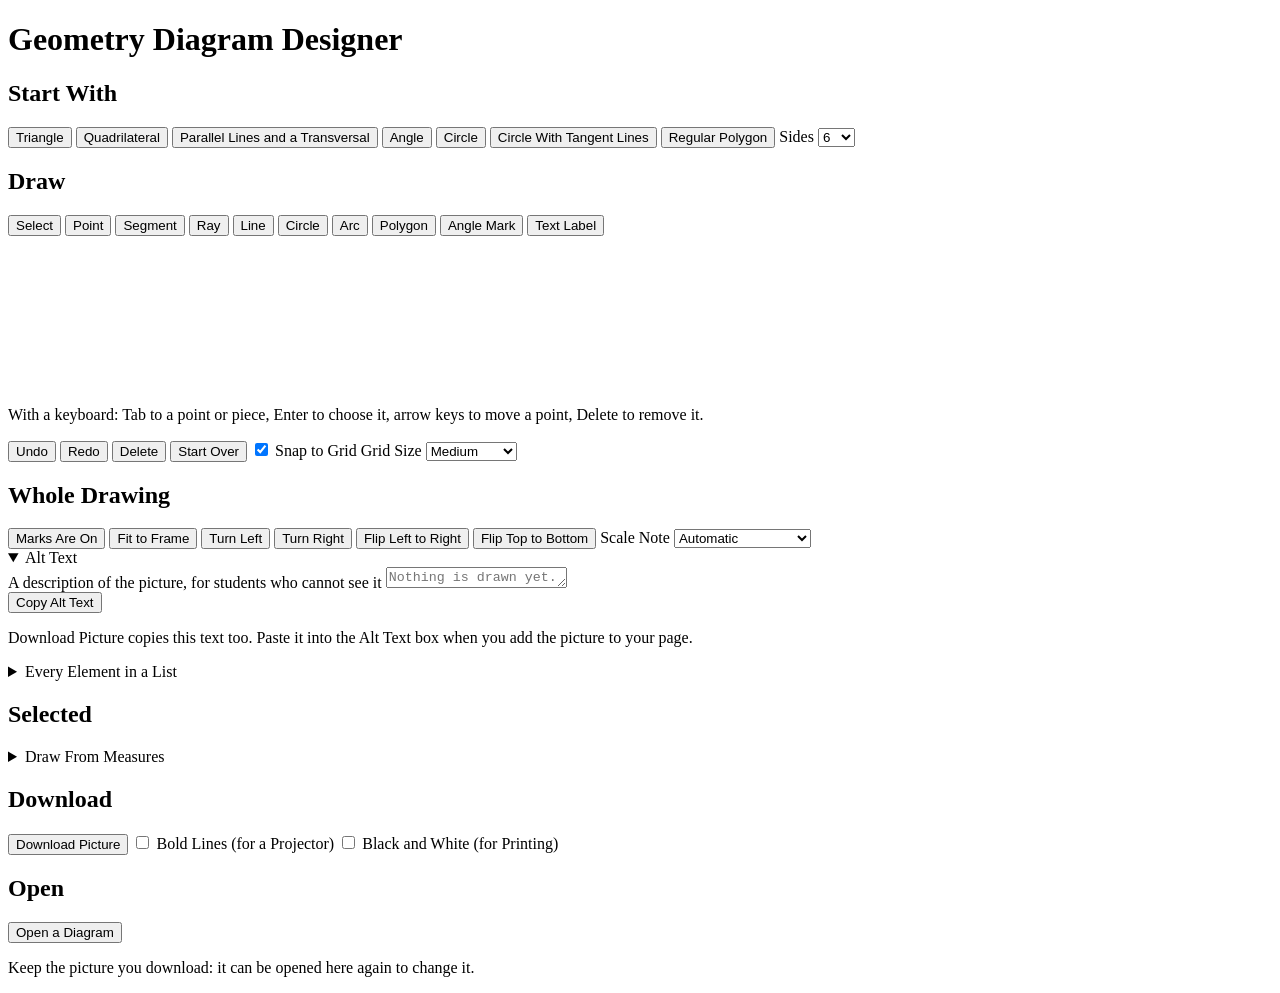
<file: src/template.html>
<!DOCTYPE html>
<html lang="en">
<head>
<meta charset="utf-8">
<meta name="viewport" content="width=device-width, initial-scale=1">
<title>Geometry Diagram Designer</title>
<style>/*STYLE*/</style>
</head>
<body>
<main id="app">
  <header class="bar">
    <h1>Geometry Diagram Designer</h1>
  </header>
  <div class="split">
    <div class="card board-card">
      <div id="starters" class="tools starters" role="group" aria-labelledby="start-title">
        <h2 class="row-title" id="start-title">Start With</h2>
        <button type="button" class="small" data-start="triangle">Triangle</button>
        <button type="button" class="small" data-start="quadrilateral">Quadrilateral</button>
        <button type="button" class="small" data-start="transversal">Parallel Lines and a Transversal</button>
        <button type="button" class="small" data-start="angle">Angle</button>
        <button type="button" class="small" data-start="circle">Circle</button>
        <button type="button" class="small" data-start="tangents">Circle With Tangent Lines</button>
        <span class="start-regular">
          <button type="button" class="small" data-start="regular">Regular Polygon</button>
          <label class="grid-pick" for="start-sides">Sides
            <select id="start-sides">
              <option value="3">3</option><option value="4">4</option><option value="5">5</option><option value="6" selected>6</option>
              <option value="7">7</option><option value="8">8</option><option value="9">9</option><option value="10">10</option><option value="11">11</option><option value="12">12</option>
            </select>
          </label>
        </span>
      </div>
      <h2 class="card-title" id="draw-title">Draw</h2>
      <div id="tools" class="tools" role="group" aria-labelledby="draw-title">
        <button type="button" data-tool="select" aria-pressed="true">Select</button>
        <button type="button" data-tool="point" aria-pressed="false">Point</button>
        <button type="button" data-tool="segment" aria-pressed="false">Segment</button>
        <button type="button" data-tool="ray" aria-pressed="false">Ray</button>
        <button type="button" data-tool="line" aria-pressed="false">Line</button>
        <button type="button" data-tool="circle" aria-pressed="false">Circle</button>
        <button type="button" data-tool="arc" aria-pressed="false">Arc</button>
        <button type="button" data-tool="polygon" aria-pressed="false">Polygon</button>
        <button type="button" data-tool="angle" aria-pressed="false">Angle Mark</button>
        <button type="button" data-tool="text" aria-pressed="false">Text Label</button>
      </div>
      <svg id="board" role="group" aria-label="Diagram" tabindex="-1"></svg>
      <p class="hint-row"><span id="hint" class="hint"></span><button type="button" id="finish-poly" class="small primary" hidden>Finish Polygon</button><button type="button" id="add-center" class="small" hidden>Add a Point</button></p>
      <p id="status" class="status" role="status" aria-live="polite"></p>
      <p class="hint keys">With a keyboard: Tab to a point or piece, Enter to choose it, arrow keys to move a point, Delete to remove it.</p>
      <div class="tools edit-tools">
        <button type="button" id="undo" class="small">Undo</button>
        <button type="button" id="redo" class="small">Redo</button>
        <button type="button" id="delete" class="small">Delete</button>
        <button type="button" id="clear" class="small">Start Over</button>
        <label class="check snap-pick" for="snap"><input type="checkbox" id="snap" checked> Snap to Grid</label>
        <label class="grid-pick" for="grid">Grid Size
          <select id="grid">
            <option value="small">Small</option>
            <option value="medium" selected>Medium</option>
            <option value="large">Large</option>
            <option value="xlarge">Extra Large</option>
          </select>
        </label>
      </div>
      <div class="tools edit-tools" role="group" aria-labelledby="whole-title">
        <h2 class="row-title" id="whole-title">Whole Drawing</h2>
        <button type="button" id="marks" class="small toggle" aria-pressed="true">Marks Are On</button>
        <button type="button" id="fit" class="small">Fit to Frame</button>
        <button type="button" id="turn-left" class="small">Turn Left</button>
        <button type="button" id="turn-right" class="small">Turn Right</button>
        <button type="button" id="flip-x" class="small">Flip Left to Right</button>
        <button type="button" id="flip-y" class="small">Flip Top to Bottom</button>
        <label class="grid-pick" for="scale">Scale Note
          <select id="scale">
            <option value="auto" selected>Automatic</option>
            <option value="not">Not Drawn to Scale</option>
            <option value="yes">Drawn to Scale</option>
            <option value="none">No Note</option>
          </select>
        </label>
      </div>
      <div id="scale-why" class="scale-why" role="status" aria-live="polite" hidden>
        <p class="lead-sm" id="scale-lead"></p>
        <ul id="scale-list"></ul>
        <p id="scale-how"></p>
      </div>
      <details class="words" open>
        <summary>Alt Text</summary>
        <label class="field" for="alt">A description of the picture, for students who cannot see it
          <textarea id="alt" rows="1" readonly placeholder="Nothing is drawn yet."></textarea>
        </label>
        <div class="field-row"><button type="button" id="alt-copy" class="small">Copy Alt Text</button></div>
        <p id="alt-note" class="hint" role="status" aria-live="polite"></p>
        <p class="hint keys">Download Picture copies this text too. Paste it into the Alt Text box when you add the picture to your page.</p>
        <details class="words-list">
          <summary>Every Element in a List</summary>
          <p class="hint">Each element&rsquo;s geometric label, then what the diagram shows for it. Choose one to open its form.</p>
          <p class="el-head" aria-hidden="true"><span class="el-name">Label</span><span class="el-draw">In the Diagram</span></p>
          <ul id="words"></ul>
        </details>
      </details>
    </div>
    <div class="side">
      <div class="card" id="sel-card">
        <h2 class="card-title" id="sel-title">Selected</h2>
        <div id="selected" role="group" aria-labelledby="sel-title"></div>
        <p id="sel-note" class="status"></p>
      </div>
      <details class="card" id="tri-card">
        <summary>Draw From Measures</summary>
        <label class="field" for="m-kind">Figure
          <select id="m-kind">
            <option value="triangle" selected>Triangle</option>
            <option value="angle">Angle</option>
            <option value="circle">Circle</option>
          </select>
        </label>
        <div id="m-angle" hidden>
          <p class="hint">Type the measure. The angle is drawn exactly, with its measure labeled.</p>
          <label class="field" for="ang-deg">Angle Measure<input type="text" id="ang-deg" inputmode="decimal" autocomplete="off" placeholder="40"></label>
        </div>
        <div id="m-circle" hidden>
          <p class="hint">Type a radius, an arc measure, or both. The circle is drawn as large as fits, with what you typed labeled.</p>
          <div class="tri-grid">
            <label class="field" for="cir-r">Radius<input type="text" id="cir-r" inputmode="decimal" autocomplete="off" placeholder="5"></label>
            <label class="field" for="cir-arc">Arc Measure<input type="text" id="cir-arc" inputmode="decimal" autocomplete="off" placeholder="120"></label>
          </div>
        </div>
        <div id="m-triangle">
        <p class="hint">Fill in any three, with at least one side. Side a is across from angle A. The triangle is drawn to exact shape, as large as fits.</p>
        <div class="tri-grid">
          <label class="field" for="tri-a">Side a<input type="text" id="tri-a" inputmode="decimal" autocomplete="off"></label>
          <label class="field" for="tri-A">Angle A<input type="text" id="tri-A" inputmode="decimal" autocomplete="off"></label>
          <label class="field" for="tri-b">Side b<input type="text" id="tri-b" inputmode="decimal" autocomplete="off"></label>
          <label class="field" for="tri-B">Angle B<input type="text" id="tri-B" inputmode="decimal" autocomplete="off"></label>
          <label class="field" for="tri-c">Side c<input type="text" id="tri-c" inputmode="decimal" autocomplete="off"></label>
          <label class="field" for="tri-C">Angle C<input type="text" id="tri-C" inputmode="decimal" autocomplete="off"></label>
        </div>
        </div>
        <button type="button" id="tri-draw" class="primary small">Draw the Figure</button>
        <p id="tri-note" class="status" role="status" aria-live="polite"></p>
        <div id="tri-choice" class="field-row"></div>
      </details>
      <div class="card">
        <h2 class="card-title">Download</h2>
        <button type="button" id="dl" class="primary wide">Download Picture</button>
        <label class="check" for="dl-bold"><input type="checkbox" id="dl-bold"> Bold Lines (for a Projector)</label>
        <label class="check" for="dl-bw"><input type="checkbox" id="dl-bw"> Black and White (for Printing)</label>
        <p id="dl-note" class="hint" role="status" aria-live="polite"></p>
      </div>
      <div class="card">
        <h2 class="card-title">Open</h2>
        <button type="button" id="open" class="wide">Open a Diagram</button>
        <input type="file" id="open-file" accept="image/png" hidden>
        <p class="hint">Keep the picture you download: it can be opened here again to change it.</p>
        <p id="open-note" class="hint" role="status" aria-live="polite"></p>
        <div id="open-why" class="scale-why" role="status" aria-live="polite" hidden>
          <p class="lead-sm" id="open-lead"></p>
          <ul id="open-list"></ul>
          <p id="open-how"></p>
        </div>
      </div>
    </div>
  </div>
</main>
<script>/*MODEL*/</script>
<script>/*RENDER*/</script>
<script>/*EXPORT*/</script>
<script>/*UI*/</script>
</body>
</html>
</file>
